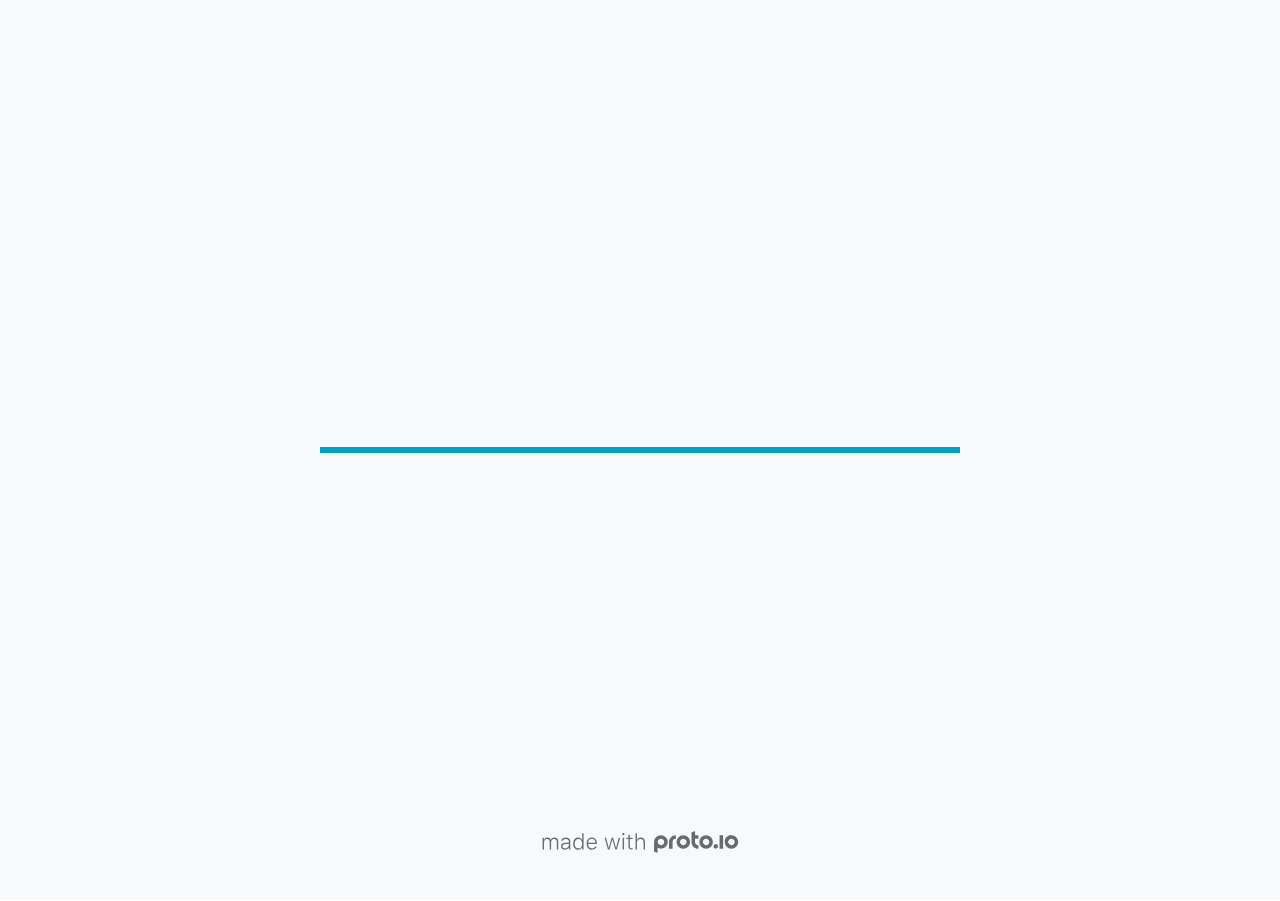
<file: Files/high-fi-prototype/index.html>
<!DOCTYPE HTML>
	<head>

		<meta charset="utf-8">

		<title>Calorie Tracker App - Proto.io</title>

		
			<meta name="HandheldFriendly" content="True">
			<meta name="MobileOptimized" content="390"> 

			
			
			
			<meta name="viewport" content="minimum-scale=1.00, maximum-scale=1.00, initial-scale=1.00, user-scalable=no, shrink-to-fit=no" />

			
				<meta name="apple-mobile-web-app-capable" content="yes" />
				<meta name="apple-mobile-web-app-status-bar-style" content="black-translucent" />
			

			<meta name="format-detection" content="telephone=no">


			

            
            <link rel="icon" sizes="192x192" href="./assets/branding/android-icon-hires.png">
            <link rel="icon" sizes="128x128" href="./assets/branding/android-icon.png">

            
            <link href="./assets/branding/apple-touch-icon-retina180.png" sizes="180x180" rel="apple-touch-icon">

            
            <link href="./assets/branding/apple-touch-icon-retina.png" sizes="114x114" rel="apple-touch-icon">

            
            <link href="./assets/branding/apple-touch-icon.png" sizes="57x57" rel="apple-touch-icon">

            
            <link href="./assets/branding/startup.png" media="(device-width: 320px)" rel="apple-touch-startup-image">

            
            <link href="./assets/branding/startup-retina.png" media="(device-width: 320px) and (device-height: 480px) and (-webkit-device-pixel-ratio: 2)" rel="apple-touch-startup-image">

            
            <link href="./assets/branding/startup-568.png" media="(device-width: 320px) and (device-height: 568px) and (-webkit-device-pixel-ratio: 2)" rel="apple-touch-startup-image">

            
            <link href="./assets/branding/startup-retina-6.png" media="(device-width: 375px) and (device-height: 667px) and (orientation: portrait) and (-webkit-device-pixel-ratio: 2)" rel="apple-touch-startup-image">

            
            <link href="./assets/branding/startup-retina-6plus.png" media="(device-width: 414px) and (device-height: 736px) and (orientation: portrait) and (-webkit-device-pixel-ratio: 3)" rel="apple-touch-startup-image">

            
            <link href="./assets/branding/startup-retina-6plus-landscape.png" media="(device-width: 414px) and (device-height: 736px) and (orientation: landscape) and (-webkit-device-pixel-ratio: 3)" rel="apple-touch-startup-image">

            
            <link href="./assets/branding/startup-ipad.png" media="(device-width: 768px) and (orientation: portrait)" rel="apple-touch-startup-image">

            
            <link href="./assets/branding/startup-ipad-landscape.png" media="(device-width: 768px) and (orientation: landscape)" rel="apple-touch-startup-image">

            
            <link href="./assets/branding/startup-ipad-retina.png" media="(device-width: 768px) and (orientation: portrait) and (-webkit-device-pixel-ratio: 2)" rel="apple-touch-startup-image">

            
            <link href="./assets/branding/startup-ipad-landscape-retina.png" media="(device-width: 768px) and (orientation: landscape) and (-webkit-device-pixel-ratio: 2)" rel="apple-touch-startup-image">

            
            <link href="./assets/branding/startup-ipad-pro.png" media="(device-width: 1024px) and (orientation: portrait) and (-webkit-device-pixel-ratio: 2)" rel="apple-touch-startup-image">

            
            <link href="./assets/branding/startup-ipad-pro-landscape.png" media="(device-width: 1024px) and (orientation: landscape) and (-webkit-device-pixel-ratio: 2)" rel="apple-touch-startup-image">

			<meta http-equiv="cleartype" content="on"> 


			 
		    <script type="text/javascript" src="./scripts/plugins/jquery/jquery.js"></script>

			
				<link rel="stylesheet" href="./stylesheets/player-export.css" />
				<script type="text/javascript" src="./scripts/player-export.js"></script>
			

			
			<script type="text/javascript" src="./libraries/common/components.js"></script> 
			<link type="text/css" rel="Stylesheet" href="./libraries/common/components.1.00.css" /> 

			
					<script type="text/javascript" src="./libraries/generic2/components.js"></script> 
					<link type="text/css" rel="Stylesheet" href="./libraries/generic2/components.1.00.css" /> 
				
					<script type="text/javascript" src="./libraries/arrows_callouts/components.js"></script> 
					<link type="text/css" rel="Stylesheet" href="./libraries/arrows_callouts/components.1.00.css" /> 
				
					<script type="text/javascript" src="./libraries/ios9/components.js"></script> 
					<link type="text/css" rel="Stylesheet" href="./libraries/ios9/components.1.00.css" /> 
				
				<script type="text/javascript" src="./data/data.js"></script> 
			

		<style>
			body { width: 390px; height: 844px; }
			.landscape, .landscape .prx-page { min-height: 390px; }
			.portrait, .portrait .prx-page { min-height: 844px; }
		</style>

		<script type="text/javascript">

			prx.ver = '6.6.78.0';
			prx.url.account = 'https://grantward.proto.io';
			prx.url.staticassets = 'https://gal.proto.io';
			prx.url.devices = 'https://dteyv52hbg2at.cloudfront.net/devices';
			prx.url.static = 'https://dteyv52hbg2at.cloudfront.net';
			prx.url.siteurl = 'proto.io';
			prx.url.crossmsg = 'https://grantward.proto.io';

			prx.nodejsassetsserver = {};
			prx.nodejsassetsserver.host = ".proto.io";
			prx.nodejsassetsserver.subdomainprefix = "https://at";
			prx.nodejsassetsserver.maxsubdomains = "20";

			prx.device_library = 'ios9';
			prx.devices[prx.device] = {
				name: prx.device
				,defaultOrientation: 'portrait'
				,portrait_applies: 1 //new
				,portrait: [390,844]
				,landscape_applies: 1 //new
				,landscape: [844,390]
				,allow_orientation_change: 1 //new
				,statusbar_skin: 'default' // new
				,statusbarheightportrait: 0
				,statusbarheightlandscape: 0
				,navigationbar_skin: 'default' //new
				,navigationbarheightportrait: 0
				,navigationbarheightlandscape: 0
				,normalportrait: [390,844]
				,normallandscape: [844,390]
				,device_s3bucket: '66bd5b4d-9b18-415d-a8ee-066fc410e14c'
				,dpr: '1.00'
				,deviceType: "iphonex"
                ,showiPhoneXNotch: true
                ,hasCustomSkinNotch: false
				,appleWatchRoundedCorners: false
				,scrollType: "default"
				,initialscale: 1.00
				,targetdensitydpi: "device-dpi"
			}
			// save a copy of the device in the player state
			prx.currentPlayerStatus.projectDevice = prx.toolbox.clone(prx.devices[prx.device]);
			prx.currentPlayerStatus.targetDevice = {"ISANDROIDTABLET":0,"ISIPOD":0,"ISCHROME":0,"ISIOS":1,"ISMSIE":0,"ISMOZILLA":0,"isAndroid-Pad":0,"ISOPERA":0,"ISWEBKIT":0,"SOSVERSION":{"CBUILDVER":"","CMAJORVER":"","CMINORVER":"","CTEXT":"","IMINORVER":0,"IMAJORVER":0,"IBUILDVER":0},"ISIPAD":0,"ISMOBILE":1,"ISSAFARI":0,"ISIPHONE":1,"ISWINDOWS":0,"ISWINDOWSTOUCH":0,"ISDEVICE":1,"ISANDROID":0,"ISCUSTOM":0};
			prx.releaseChannel = 'stable';

			prx.projectsettings.id = '2236f0d9-2d02-4ff5-be0d-3d62fba5b1e7';
			prx.projectsettings.s3b = 'grantward-1160212-293a00b9-c160-4106-fa5b214a047bf8a4';
			prx.projectsettings.account = 'grantward';
			prx.projectsettings.statusbar = '0'; 
			prx.projectsettings.statusbarapplies = '0';
			prx.projectsettings.navigationbar = '0';
			prx.projectsettings.navigationbarapplies = '0';
			prx.projectsettings.initialpageid = -1;
			
			
			prx.projectsettings.flashactions = 1;
			prx.projectsettings.gatrackingcode = '';

			prx.export2html = '1' == true;
			prx.mobPlayer = 0;

			prx.user.country = 'US';

			prx.s3Links = []; 
			var sLinkedAssets = [];
			

			prx.csrf_token = 'AB407857EB486B6EFBD3612CBFB5584173D5C42C9CCC2EFA1C20D4E2E0FD008E';

            

            
                            prx.assetsAccessToken = "eyJ0eXAiOiJKV1QiLCJhbGciOiJIUzI1NiJ9.eyJkIjp7InVpZCI6Ii0xIiwicHJvamVjdF9pZCI6IjIyMzZmMGQ5LTJkMDItNGZmNS1iZTBkLTNkNjJmYmE1YjFlNyJ9LCJ2IjowLCJleHAiOjE2MTkyMzcwMDgsImlhdCI6MTYxOTA1NzAwOH0.-JsbhLoNCV_SKRLyVb9X6-sTWPrliXZxeRlPxBQUUls";

			prx.iniPlayer.iniPreLoad();

		</script>
	</head>

	

			<body class="player device-cursor-touch mobile-device-true " " id="mbd" >

				
					<div id='iphoneX-notch-player'>
						<span class="iphoneX-notch-corners"></span>
					</div>
				
				<div id="window-wrapper">
					<div id="dragarea"></div>
					<div id="statusbar"></div>
					<div id="underlay" style=""></div>

					<div class="prx-page" data-role="page" id="p-1" data-id="1"></div>
					
								<div class="prx-page" data-role="page" id="p-2" data-id="2"></div>
							
								<div class="prx-page" data-role="page" id="p-3" data-id="3"></div>
							
								<div class="prx-page" data-role="page" id="p-4" data-id="4"></div>
							
								<div class="prx-page" data-role="page" id="p-5" data-id="5"></div>
							
								<div class="prx-page" data-role="page" id="p-7" data-id="7"></div>
							
								<div class="prx-page" data-role="page" id="p-8" data-id="8"></div>
							
								<div class="prx-page" data-role="page" id="p-9" data-id="9"></div>
							
								<div class="prx-page" data-role="page" id="p-10" data-id="10"></div>
							
								<div class="prx-page" data-role="page" id="p-11" data-id="11"></div>
							
								<div class="prx-page" data-role="page" id="p-13" data-id="13"></div>
							
								<div class="prx-page" data-role="page" id="p-14" data-id="14"></div>
							
								<div class="prx-page" data-role="page" id="p-16" data-id="16"></div>
							
								<div class="prx-page" data-role="page" id="p-18" data-id="18"></div>
							
								<div class="prx-page" data-role="page" id="p-19" data-id="19"></div>
							
								<div class="prx-page" data-role="page" id="p-20" data-id="20"></div>
							
								<div class="prx-page" data-role="page" id="p-21" data-id="21"></div>
							
								<div class="prx-page" data-role="page" id="p-22" data-id="22"></div>
							
								<div class="prx-page" data-role="page" id="p-23" data-id="23"></div>
							
								<div class="prx-page" data-role="page" id="p-24" data-id="24"></div>
							
								<div class="prx-page" data-role="page" id="p-25" data-id="25"></div>
							
					<div id="navigationbar"></div>
					<div id="overlay"></div>
					<div id="trash"></div>
					<div id="quick-audios"></div>
				</div>

				 
			<div id="loader-wrapper">
				
				<div class="progress">
					<div class="progress-bar"></div>
				</div>
				<div id="poweredby"></div>
			</div>
			


			</body>
		

</html>
</file>
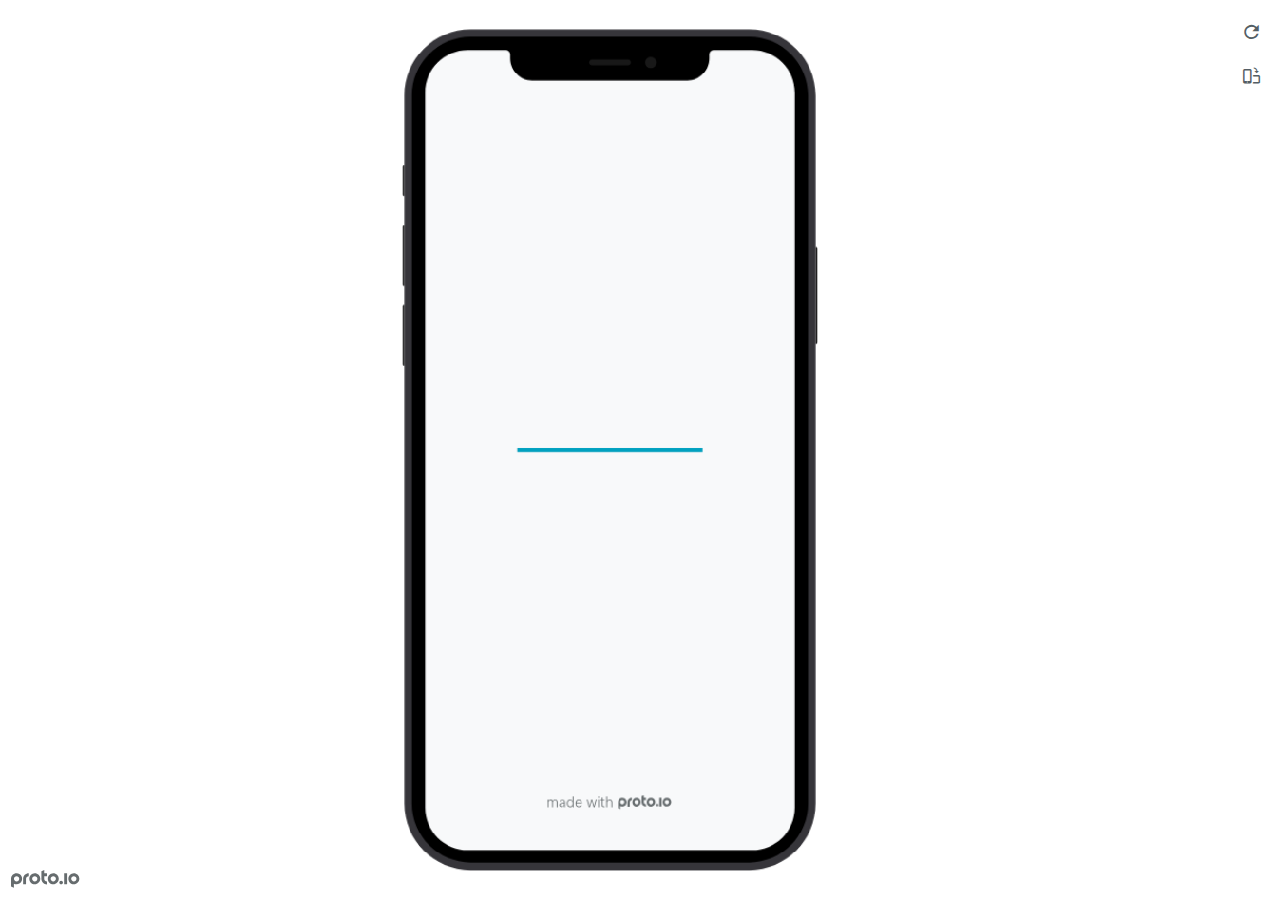
<file: Files/high-fi-prototype/frame.html>
<!DOCTYPE HTML>
    <head>
    <meta charset="utf-8">

    <title>Calorie Tracker App - Proto.io player</title>

    

			<link type="text/css" rel="stylesheet" href="./stylesheets/preview-export-min.css">
			<script type="text/javascript" src="./scripts/preview-export-min.js"></script>

		

    <script type="text/javascript">
        var prx = window.prx || {};
        prx.orientation = 'portrait';
        prx.orientations = {};
        prx.orientations.portrait = 1;
        prx.orientations.landscape = 1;
        prx.project = {};
        prx.project.id = '2236f0d9-2d02-4ff5-be0d-3d62fba5b1e7';
        prx.project.title = 'Calorie Tracker App';
        prx.project.version = 0;
        prx.project.livepreview = 0;
        prx.project.account = "grantward";
        prx.activePage = {};
        prx.usercountry = "us";
        
            prx.user = false;
        
        prx.skin = 'apple-phone-iphone12_12pro-1';
        prx.ver = '6.6.78.0';
        //prx.flashactions = 1;
		prx.flashactions = 1; //we are not using the DB value anymore

        prx.nodejsassetsserver = {};
        prx.nodejsassetsserver.host = ".proto.io";
        prx.nodejsassetsserver.subdomainprefix = "https://at";
        prx.nodejsassetsserver.maxsubdomains = "20";
        prx.account = "grantward";
        prx.browserShowScreenshots = 'true';
        prx.url.crossmsg = 'https://grantward.proto.io';
        prx.playerUrl = 'https://grantward.proto.io/player/';
        prx.spaces = false;
        prx.csrf_token = '7B588861949D3D45F2DF37267FAB577F32C8C54782689987AB7DBF79D5673343';

        prx.bShowPlayerBetaPrompt = false;

        
    </script>

    

</head>


<body style="background-color:#FFFFFF">

    

    <div class="page-sidebar">
        
        <div class="sidebar-action-buttons">

            
                <span class="header-action-button player-icon-reload embed-icon-reload" id="refresh-preview">
                    <span class="tooltip">Refresh preview</span>
                </span>
                
                    <span  class="header-action-button player-icon-rotate embed-icon-rotate" id="change-orientation">
                        <span class="tooltip">Change orientation</span>
                    </span>
                

        </div>

    </div>

    <div id="maincontent" class="portrait">

        <div id="shortcut-pressed-outer">
            <div id="shortcut-pressed"></div>
        </div>
        

			<div class="frame_generic">
				
				<div class="body_generic skin_apple-phone-iphone12_12pro-1 skin-wrapper skin-os-apple skin-device-phone skin-model-iphone12_12pro skin-size-1 skin-color-black skin-orientation-portrait skin-dimensions-390-844">

					<div class="buttons top"></div>
					<div class="detail-top"></div>
					<div class="web-search"></div>
					<div class="buttons left"></div>

					<div class="body_generic_inner">
						
						<iframe id="pio-playerframe" src="index.html" scrolling="NO" style="width: 390px; height: 844px;" webkitAllowFullScreen mozallowfullscreen allowFullScreen allowvr allow="autoplay"></iframe>
						
                                <script type="text/javascript">
                                    // remove parameter from address bar immediately if no changes
                                    let url = new URL(window.location.href);
                                    url.searchParams.delete('hc');
									url.searchParams.delete('ap');
                                    window.history.replaceState({}, document.title, url.toString());
                                </script>
                            
					</div>

					<div class="buttons right"></div>
					<div class="detail-bottom"></div>
				</div>
				
			</div>
		
    </div>

    

    
            <div id="branding"></div>
        
</body>


<script type="text/javascript">
    
</script>
</html>
</file>
<file: Files/high-fi-prototype/stylesheets/player-export.css>
/*!
 * 
 *                                                                       
 *                              ::;;;;                                   
 *    ::,,,,::    ::,,  ,,,,::::::11ii::,,::,,,,::      ::::,,::,,,,::   
 *  ,,111111ii,,::1111::111111ii::111111::111111ii,,    ii11,,ii111111,, 
 *  11ii::;;11;;ii11::iiii::;;11;;11ii::ii11::::11ii    ii11;;11;;::ii11 
 *  11;;  ::11ii11;;::11ii  ::11ii11ii,,iiii..  iiii    ii11;;11::  ;;11 
 *  1111;;ii11;;11;;,,ii11::ii11;;ii11;;;;11;;;;11;;;;;;ii11::11ii;;11ii 
 *  11111111;;::11;;  ::ii1111;;  ::ii11::ii1111ii::11ii;;11,,;;1111ii:: 
 *  11;;,,::  ,,::,,      ::,,        ::::  ::::    ,,,,::::    ::,,     
 *  ;;;;                                                                 
 *                                                                       
 *  Build: 4/21/2021, 11:18:44 AM
 */

/*!
 * Waves v0.5.5
 * http://fian.my.id/Waves
 *
 * Copyright 2014 Alfiana E. Sibuea and other contributors
 * Released under the MIT license
 * https://github.com/fians/Waves/blob/master/LICENSE
 */.mask-inner{position:relative;background-size:100% 100%;background-repeat:no-repeat}.mask-inner .mask-inner{transform:none!important}.mask-border .mborder,.mask-filter{height:100%;width:100%}.mask-border .mborder{border:1px solid hsla(0,0%,100%,.8);position:absolute;pointer-events:none}.mask-border .area-border{border:1px solid #00a1c0;left:0;top:0;position:absolute;transform-origin:0 0;box-sizing:border-box}.mask-border .mask-radius{width:100%;height:100%;overflow:hidden;position:absolute}.mask-border .mask-radius .mask-radius-border{position:relative;width:100%;height:100%;border:1px solid hsla(0,0%,100%,.8)}.mask-border.hide-handles .prx-resizable-handle{opacity:0;pointer-events:none!important}.mask-border.hide-handles .area-border{border:1px dashed #b4bcbf}.mask-wrapper{overflow:hidden;height:100%;pointer-events:none}.mask-wrapper.borderPos-inside{box-sizing:border-box}.mask-wrapper.borderPos-outside{width:100%;height:100%}.mask-wrapper.borderPos-outside .mask-inner{box-sizing:content-box}.mask-edit-mode-handles{pointer-events:none}.mask-edit-mode-handles.hide-handles .prx-resizable-handle,.mask-edit-mode-handles.hide-handles .prx-rotate-handle{opacity:0;pointer-events:none!important}.mask-edit-mode-handles.hide-handles .xborder{border-color:#b4bcbf!important}abbr,address,article,aside,audio,b,blockquote,body,caption,cite,code,dd,del,dfn,div,dl,dt,em,fieldset,figure,footer,form,h1,h2,h3,h4,h5,h6,header,hgroup,html,i,iframe,img,ins,kbd,label,legend,li,mark,menu,nav,object,ol,p,pre,q,samp,section,small,span,strong,sub,sup,table,tbody,td,tfoot,th,thead,time,tr,ul,var,video{margin:0;padding:0;border:0;outline:0;font-size:100%;background:transparent}article,aside,details,figcaption,figure,footer,header,hgroup,nav,section{display:block}audio,canvas,video{display:inline-block;*display:inline;*zoom:1}[hidden],audio:not([controls]){display:none}html{font-size:100%;-webkit-text-size-adjust:100%;-ms-text-size-adjust:100%}body{margin:0;font-size:13px}body,button,input,select,textarea{font-family:sans-serif;color:#222}a{color:#00e}a:visited{color:#551a8b}a:hover{color:#06e}a:focus{outline:thin dotted}a:active,a:hover{outline:0}abbr[title]{border-bottom:1px dotted}b,strong{font-weight:700}blockquote{margin:1em 40px}dfn{font-style:italic}hr{display:block;height:1px;border:0;border-top:1px solid #ccc;margin:1em 0;padding:0}ins{background:#ff9;text-decoration:none}ins,mark{color:#000}mark{background:#ff0;font-style:italic;font-weight:700}code,kbd,pre,samp{font-family:monospace,serif;_font-family:courier new,monospace;font-size:1em}pre{white-space:pre;white-space:pre-wrap;word-wrap:break-word}q{quotes:none}q:after,q:before{content:"";content:none}small{font-size:85%}sub,sup{font-size:75%;line-height:0;position:relative;vertical-align:baseline}sup{top:-.5em}sub{bottom:-.25em}ol,ul{margin:1em 0;padding:0 0 0 40px}dd{margin:0 0 0 40px}nav ol,nav ul{list-style:none;list-style-image:none;margin:0;padding:0}img{border:0;-ms-interpolation-mode:bicubic}svg:not(:root){overflow:hidden}figure,form{margin:0}fieldset{margin:0}fieldset,legend{border:0;padding:0}legend{*margin-left:-7px}button,input,select,textarea{font-size:100%;margin:0;vertical-align:baseline;*vertical-align:middle}button,input{line-height:normal;*overflow:visible}table button,table input{*overflow:auto}[role=button],button,input[type=button],input[type=reset],input[type=submit]{-webkit-appearance:button}input[type=checkbox],input[type=radio]{box-sizing:border-box;padding:0}input[type=search]{-webkit-appearance:textfield;-moz-box-sizing:content-box;-webkit-box-sizing:content-box;box-sizing:content-box}input[type=search]::-webkit-search-decoration{-webkit-appearance:none}button::-moz-focus-inner{border:0;padding:0}textarea{overflow:auto;vertical-align:top;resize:vertical}input:invalid,textarea:invalid{background-color:#f0dddd}table{border-collapse:collapse;border-spacing:0}td{vertical-align:top}.nocallout{-webkit-touch-callout:none}textarea[contenteditable]{-webkit-appearance:none}.gifhidden{position:absolute;left:-100%}.ir{display:block;border:0;text-indent:-999em;overflow:hidden;background-color:transparent;background-repeat:no-repeat;text-align:left;direction:ltr}.ir br{display:none}.hidden{display:none!important;visibility:hidden}.visuallyhidden{border:0;clip:rect(0 0 0 0);height:1px;margin:-1px;overflow:hidden;padding:0;position:absolute;width:1px}.visuallyhidden.focusable:active,.visuallyhidden.focusable:focus{clip:auto;height:auto;margin:0;overflow:visible;position:static;width:auto}.invisible{visibility:hidden}.clearfix:after,.clearfix:before{content:"";display:table}.clearfix:after{clear:both}.clearfix{*zoom:1}@media print{*{background:transparent!important;color:#000!important;text-shadow:none!important;filter:none!important;-ms-filter:none!important}a,a:visited{text-decoration:underline}a[href]:after{content:" (" attr(href) ")"}abbr[title]:after{content:" (" attr(title) ")"}.ir a:after,a[href^="#"]:after,a[href^="javascript:"]:after{content:""}blockquote,pre{border:1px solid #999;page-break-inside:avoid}thead{display:table-header-group}img,tr{page-break-inside:avoid}img{max-width:100%!important}@page{margin:.5cm}h2,h3,p{orphans:3;widows:3}h2,h3{page-break-after:avoid}}#eval-iframe{display:none}body{-webkit-appearance:none;-webkit-box-flex:1;-webkit-touch-callout:none;-webkit-tap-highlight-color:rgba(0,0,0,0)}*{-webkit-user-select:none;-khtml-user-select:none;-moz-user-select:-moz-none;-o-user-select:none;user-select:none}input,textarea{-webkit-user-select:text;-khtml-user-select:text;-moz-user-select:text;-o-user-select:text;user-select:text}#dragarea{font-family:Helvetica,Arial,sans-serif;text-align:left}.text{height:95%;overflow:auto}.wrap{overflow:hidden}.pos,.spos{position:absolute}.action-highlight{position:absolute;top:0;left:0;height:100%;width:100%;background:rgba(255,255,0,.5);background:rgba(64,208,255,.3);opacity:0;pointer-events:none;-webkit-transition:opacity .2s ease-in;transition:opacity .2s ease-in;border:2px solid #40c8f4;padding:3px;box-sizing:border-box}.action-highlight-simple-visible,.action-highlight-visible{opacity:1}#appModeNote{background-color:#333;border-top:5px solid #000;bottom:0;color:#f0f0f0;display:none;font-family:helvetica;left:0;padding:10px 0;position:fixed;text-align:center;width:100%}#appModeNote em{display:block;font-size:20px;font-weight:700;line-height:26px}#appModeNote span{display:block;font-size:14px;line-height:20px}.hidden{display:none}.prx-page.loadedFrom{display:block}.prx-page.loadedTo{z-index:999999}.prx-page.loadedTo-1{z-index:10000000}.prx-page.loadedTo-2{z-index:10000001}.prx-page.loadedTo-3{z-index:10000002}.prx-page.loadedTo-4{z-index:10000003}.prx-page.loadedTo-5{z-index:10000004}.prx-page.loadedTo-6{z-index:10000005}.prx-page.loadedTo-7{z-index:10000006}.prx-page.loadedTo-8{z-index:10000007}.prx-page.loadedTo-9{z-index:10000008}.prx-page.loadedTo-10{z-index:10000009}.prx-page.loadedTo-11{z-index:10000010}.prx-page.loadedTo-12{z-index:10000011}.prx-page.loadedTo-13{z-index:10000012}.prx-page.loadedTo-14{z-index:10000013}.prx-page.loadedTo-15{z-index:10000014}.prx-page.loadedTo-16{z-index:10000015}.prx-page.loadedTo-17{z-index:10000016}.prx-page.loadedTo-18{z-index:10000017}.prx-page.loadedTo-19{z-index:10000018}.prx-page.loadedTo-20{z-index:10000019}.prx-page.loadedTo-21{z-index:10000020}.prx-page.loadedTo-22{z-index:10000021}.prx-page.loadedTo-23{z-index:10000022}.prx-page.loadedTo-24{z-index:10000023}.prx-page.loadedTo-25{z-index:10000024}.prx-page.loadedTo-26{z-index:10000025}.prx-page.loadedTo-27{z-index:10000026}.prx-page.loadedTo-28{z-index:10000027}.prx-page.loadedTo-29{z-index:10000028}.prx-page.loadedTo-30{z-index:10000029}#navigationbar,#statusbar{background:transparent 0 0;display:block;width:100%;border:0;top:0;position:fixed;z-index:1}#loader-wrapper{background:#f8f9fa;height:100%;left:0;position:fixed;top:0;width:100%;z-index:99999;font-size:11px}#loader-wrapper .progress{position:absolute;top:50%;left:50%;transform:translate(-50%,-50%);-ms-transform:translate(-50%,-50%);-webkit-transform:translate(-50%,-50%);width:50%;height:4px;background-color:#ddd}#loader-wrapper .progress-bar{position:relative;width:0;height:4px;-webkit-transition:.4s linear;-moz-transition:.4s linear;-o-transition:.4s linear;transition:.4s linear;-webkit-transition-property:width,background-color;-moz-transition-property:width,background-color;-o-transition-property:width,background-color;transition-property:width,background-color}#loader-wrapper .progress-bar:before,.progress-bar:after{content:"";position:absolute;top:0;left:0;right:0}#loader-wrapper .progress-bar:before{bottom:0;background-color:#ddd}#loader-wrapper .progress-bar:after{z-index:2;bottom:0;background:#00a1c0}#loader-wrapper #app-icon{position:absolute;top:50%;left:50%;transform:translate(-50%,-150%);-ms-transform:translate(-50%,-150%);-webkit-transform:translate(-50%,-150%);width:114px;height:114px}#loader-wrapper #poweredby{position:absolute;bottom:5%;left:50%;transform:translate(-50%);-ms-transform:translate(-50%);-webkit-transform:translate(-50%);width:100%;height:16px;background-image:url(/images/player/player-logo.svg);background-repeat:no-repeat;background-position:top;background-size:auto 200%;z-index:99999}body{-moz-transition:opacity .3s linear;-o-transition:opacity .3s linear;-webkit-transition:opacity .3s linear;transition:opacity .3s linear}.reloading{background:#fff!important;opacity:0}@media (min-width:481px) and (max-width:1079px){#loader-wrapper .progress,#loader-wrapper .progress-bar{height:4px}}@media (min-width:1080px){#loader-wrapper #poweredby{height:24px}#loader-wrapper .progress,#loader-wrapper .progress-bar{height:6px}}@media (width:1280px) and (height:768px){#loader-wrapper .progress,#loader-wrapper .progress-bar{height:2px}}.pointer-events-none{pointer-events:none!important}body .prx-page{-webkit-trans1form:translate3d(0,0,0)}.prx-page .type-symbol .box{-w1ebkit-transform:translateZ(0)}html{background:transparent}body{background:#fff;overflow:hidden}body.mobile-device-true *{-webkit-text-size-adjust:100%}body.mobile-device-false *{-webkit-text-size-adjust:initial}#window-wrapper{width:100%;height:100%;overflow:hidden;position:relative}#dragarea{background:transparent;display:none}#overlay,#quick-audios,#trash,#underlay{position:absolute;top:0;left:0}#quick-audios,#trash{display:none}.visible{display:block!important}.iScrollHorizontalScrollbar,.iScrollVerticalScrollbar{z-index:auto!important}.overlay{position:fixed;left:0;right:0;bottom:0;top:0}.ui-mobile-viewport-transitioning,.ui-mobile-viewport-transitioning .prx-page{o1verflow:visible!important}.box[style*="z-index:0;"],.box[style*="z-index: 0;"]{z-index:auto!important}.box[data-mpoverlay="1"]{pos1ition:fixed}#temp-for-external-link{display:none}#dragarea,html{background:transparent!important}.hide{display:none!important}*{outline:none}.ghost-component,.ghost-component *,.ghost-component .box *{pointer-events:none!important}#statusbar{position:fixed!important}.prx-page{position:absolute;display:none}.prx-page.prx-page-active,.prx-page[class*=prx-page-transitioning-]{display:block}.prx-page[class*=prx-page-transitioning-]{overflow:hidden}.prx-page.prx-page-transitioning-overlay-in-source,.prx-page.prx-page-transitioning-overlay-out-target{overflow:visible}.prx-page.prx-page-below{z-index:10}.prx-page.prx-page-above{z-index:20}#overlay{z-index:30}.prx-page.prx-page-transition-flip,.prx-page.prx-page-transition-turn{-webkit-backface-visibility:hidden;-moz-backface-visibility:hidden;backface-visibility:hidden}.prx-page.prx-page-transition-turn{-webkit-transform:translateZ(0);-moz-transform:translateZ(0);-webkit-transform-origin:0 center;-moz-transform-origin:0 center;transform-origin:0 center;transform:translateZ(0)}.prx-page.prx-page-transition-flow:not(.prx-page-transition-flow-overlay),.prx-page.prx-page-transition-overlay-top{box-shadow:0 0 20px rgba(0,0,0,.4)}.prx-page-above.prx-page-transition-notificationInWatchOS{transition:background-color .45s ease-out}.prx-page-above.prx-page-transition-notificationInWatchOS.prx-page-transition-notificationInWatchOS-notification-in{background-color:transparent!important;transition:background-color 0s ease-out}.device-cursor-touch,.device-cursor-touch *{cursor:url(/images/player/touch-cursor-64.png) 32 32,default!important;cursor:-webkit-image-set(url("/images/player/touch-cursor-64.png") 1x,url("/images/player/touch-cursor-64@2x.png") 2x) 32 32,default!important}.device-cursor-web,.device-cursor-web *{cursor:default}.device-cursor-web .delayedtap,.device-cursor-web .delayedtap *,.device-cursor-web .interaction-click,.device-cursor-web .interaction-click *,.device-cursor-web .interaction-tap,.device-cursor-web .interaction-tap *,.device-cursor-web .release,.device-cursor-web .release *,.device-cursor-web .touch,.device-cursor-web .touch *{cursor:pointer;cursor:hand}.device-cursor-web [data-component-type=text]{cursor:default}.device-cursor-web .move,.device-cursor-web .move *{cursor:move}.device-cursor-web input,.device-cursor-web textarea{cursor:text}.do-chrome-fix #window-wrapper{-webkit-perspective:1}.do-chrome-fix .pos{-webkit-backface-visibility:hidden;-webkit-transform:translateZ(0)}.do-chrome-fix *{-w1ebkit-transform:translateZ(0) scale(1) scaleX(1) skew(0deg,0deg) skewX(0deg) skewY(0deg) rotateX(0deg) rotateY(0deg) rotate(0deg)}.do-chrome-fix.dont-do-chrome-fix #window-wrapper{-webkit-perspective:none}.do-chrome-fix.dont-do-chrome-fix .pos{-webkit-backface-visibility:visible;-webkit-transform:none}.prx-page-transitioning:not(.prx-page-transitioning-overlay-in-source):not(.loadedFrom) [data-mpoverlay="1"]{display:none}#fps{position:fixed;z-index:9999;font-size:18px;top:20px;left:20px;background:rgba(0,0,0,.8);border-radius:6px;color:#fff;padding:3px 10px}#fps,.cbutton{pointer-events:none}.cbutton{position:absolute;display:inline-block;padding:0;border:none;background:none;color:#286aab;font-size:1.4em;overflow:visible;-webkit-transition:color .7s;transition:color .7s;-webkit-tap-highlight-color:rgba(0,0,0,0)}.cbutton.cbutton--click,.cbutton:focus{outline:none;color:#3c8ddc}.cbutton:after{position:absolute;width:100%;height:100%;border-radius:50%;content:"";opacity:0;pointer-events:none}.cbutton--effect-jelena:after{border:3px solid hsla(0,0%,82.7%,.7)}.cbutton--effect-jelena.cbutton--click:after{-webkit-animation:anim-effect-jelena .3s ease-out forwards;animation:anim-effect-jelena .3s ease-out forwards}@-webkit-keyframes anim-effect-jelena{0%{opacity:1;-webkit-transform:scale3d(.6,.6,1);transform:scale3d(.6,.6,1)}to{opacity:0;-webkit-transform:scale3d(1.2,1.2,1);transform:scale3d(1.2,1.2,1)}}@keyframes anim-effect-jelena{0%{opacity:1;-webkit-transform:scale3d(.5,.5,1);transform:scale3d(.5,.5,1)}to{opacity:0;-webkit-transform:scale3d(1.2,1.2,1);transform:scale3d(1.2,1.2,1)}}.cbutton--effect-sanja:after{background:hsla(0,0%,75.3%,.3)}.cbutton--effect-sanja.cbutton--click:after{-webkit-animation:anim-effect-sanja 1s ease-out forwards;animation:anim-effect-sanja 1s ease-out forwards}@-webkit-keyframes anim-effect-sanja{0%{opacity:1;-webkit-transform:scale3d(.5,.5,1);transform:scale3d(.5,.5,1)}25%{opacity:1;-webkit-transform:scaleX(1);transform:scaleX(1)}to{opacity:0;-webkit-transform:scaleX(1);transform:scaleX(1)}}@keyframes anim-effect-sanja{0%{opacity:1;-webkit-transform:scale3d(.5,.5,1);transform:scale3d(.5,.5,1)}25%{opacity:1;-webkit-transform:scaleX(1);transform:scaleX(1)}to{opacity:0;-webkit-transform:scaleX(1);transform:scaleX(1)}}#log{position:fixed;z-index:9999;font-size:24px;top:20px;right:20px;pointer-events:none}.watchOSscrollbars .iScrollVerticalScrollbar{position:fixed!important;width:12px!important;background-color:hsla(0,0%,100%,.3)!important;border-radius:8px!important;z-index:99999!important}.watchOSscrollbars .iScrollIndicator{background:#fff!important;border-radius:8px!important;left:2px!important;width:8px!important}.applewatch-rounded-corners{-webkit-clip-path:inset(0 0 0 0 round 63px);clip-path:inset(0 0 0 0 round 63px)}.group-action-prediv{position:absolute}.player .type-symbol.type-symbol-transparent .group-action-prediv{pointer-events:auto}.initialise-hidden-container{display:block!important;visibility:hidden!important}.a-enter-vr{height:0!important}.fullscreen-vr .prx-page{transform:none!important;position:fixed!important}

/*!
 * Waves v0.5.5
 * http://fian.my.id/Waves
 *
 * Copyright 2014 Alfiana E. Sibuea and other contributors
 * Released under the MIT license
 * https://github.com/fians/Waves/blob/master/LICENSE
 */.waves-effect{position:relative;overflow:hidden}.waves-effect.box{position:absolute}.waves-effect .waves-ripple{position:absolute;border-radius:50%;width:100px;height:100px;margin-top:-50px;margin-left:-50px;opacity:0;background-color:rgba(0,0,0,.2);pointer-events:none}.waves-effect.waves-light .waves-ripple{background-color:hsla(0,0%,100%,.4)}.waves-button,.waves-circle{-webkit-mask-image:-webkit-radial-gradient(circle,#fff 100%,#000 0);mask-image:radial-gradient(circle,#fff 100%,#000 0)}.waves-button,.waves-button-input,.waves-button:hover,.waves-button:link,.waves-button:visited{white-space:nowrap;vertical-align:middle;cursor:pointer;border:none;outline:none;color:inherit;background-color:transparent;font-size:14px;text-align:center;text-decoration:none;z-index:1}.waves-button{padding:10px 15px;border-radius:2px}.waves-button-input{margin:0;padding:10px 15px}.waves-input-wrapper{border-radius:2px;vertical-align:bottom}.waves-input-wrapper.waves-button{padding:0}.waves-input-wrapper .waves-button-input{position:relative;top:0;left:0;z-index:1}.waves-block{display:block}a.waves-effect .waves-ripple{z-index:-1}#loader-wrapper #poweredby{background-image:url(../images/player/player-logo.svg)!important}.device-cursor-touch,.device-cursor-touch *{cursor:url(../images/player/touch-cursor-64.png) 32 32,default!important;cursor:-webkit-image-set(url("../images/player/touch-cursor-64.png") 1x,url("../images/player/touch-cursor-64@2x.png") 2x) 32 32,default!important}
</file>
<file: Files/high-fi-prototype/libraries/common/components.1.00.css>
.type-shapes .shape-wrapper{width:100%;height:100%;-moz-box-sizing:border-box;-webkit-box-sizing:border-box;box-sizing:border-box;background-clip:content-box}.type-shapes .shapes-text-container{position:absolute;top:0;left:0;right:0;display:table;width:100%;height:100%;text-align:center}.type-shapes .shapes-text-container>span{display:table-cell;vertical-align:middle}.type-shapes svg{overflow:visible}.player .type-symbol{overflow:hidden}.player .type-symbol.symbol-scroll{-webkit-perspective:1000}.player .type-symbol.type-symbol-transparent{pointer-events:none !important}.player .type-symbol.type-symbol-transparent .box{pointer-events:auto}.type-symbol.fullscreen{transform:none !important;width:100vw !important;height:100vh !important}.type-symbol>.type-symbol-hover-message,.type-symbol.ui-draggable-dragging:hover>.type-symbol-hover-message,.type-symbol.prx-resizable-resizing:hover>.type-symbol-hover-message{display:none;position:absolute;color:#fff;font-family:Helvetica, Arial, sans-serif !important;background:rgba(0,0,0,0.7);top:50%;left:50%;text-align:center;position:absolute;pointer-events:none;width:70px;height:30px;line-height:15px;font-size:10px !important;border-radius:3px;margin:-20px 0 0 -40px;padding:5px}.type-symbol:hover>.type-symbol-hover-message{display:block}.type-vrsymbol.fullscreen{transform:none !important;width:100vw !important;height:100vh !important}.type-vrsymbol.fullscreen canvas{width:100vw !important;height:100vh !important}.type-vrsymbol>.type-vrsymbol-hover-message,.type-vrsymbol.ui-draggable-dragging:hover>.type-vrsymbol-hover-message,.type-vrsymbol.prx-resizable-resizing:hover>.type-vrsymbol-hover-message{display:none;position:absolute;color:#fff;font-family:Helvetica, Arial, sans-serif !important;background:rgba(0,0,0,0.7);top:50%;left:50%;text-align:center;position:absolute;pointer-events:none;width:70px;height:30px;line-height:15px;font-size:10px !important;border-radius:3px;margin:-20px 0 0 -40px;padding:5px}.type-vrsymbol:hover>.type-vrsymbol-hover-message{display:block}.type-text.v2-text .text-contents{o1verflow:hidden;width:100%;height:100%}.type-text.v2-text.box [data-editableProperty]{word-wrap:break-word !important}.type-text .autoresize{white-space:nowrap}.player .type-text .autoResize-true{white-space:nowrap}.type-richtext p{margin:0;line-height:normal}.type-rectangle .inner-rec{position:absolute;width:100%;height:100%;-moz-box-sizing:border-box;-webkit-box-sizing:border-box;box-sizing:border-box;background-clip:content-box}.type-rectangle .shapes-image-background{top:0;left:0;width:100%;height:100%;position:absolute;background-position:center;background-repeat:no-repeat}.type-rectangle[data-shape-type="oval"] .shapes-image-background{border-radius:50%}.type-rectangle .shapes-text-container{display:table;width:100%;height:100%;text-align:center}.type-rectangle .shapes-text-container>span{display:table-cell;vertical-align:middle}.type-horizontalline .inner{width:100%;height:0}.type-verticalline .inner{width:0;height:100%}.type-actionarea .inner-rec{width:100%;height:100%}.type-actionarea .inner-rec div{width:100%;height:100%;background:#40C8F4;opacity:0.4;-moz-box-sizing:border-box;-webkit-box-sizing:border-box;box-sizing:border-box}.type-actionarea .inner-rec div:before{content:" ";display:block;position:absolute;top:50%;left:50%;width:24px;height:24px;margin:-12px 0 0 -12px}.player .type-actionarea .inner-rec div{background:transparent}.player .type-actionarea .inner-rec div:before{background-image:none}.type-image,.type-image .type-image-wrapper{background:0 0 repeat;background-size:100% 100%;width:100%;height:100%;background-clip:content-box}.type-image .type-image-wrapper.type-image-svg{background:center center no-repeat;background-size:contain}.type-image .type-image-wrapper img{display:none}.player .type-image .type-image-wrapper.gif img{display:block !important;width:1px;height:1px;opacity:0.1}.type-image.type-image-repeater,.type-image.type-image-repeater .type-image-wrapper{background-size:auto}.type-image .image-inner{width:100%;height:100%}.type-image .image-inner.borderPos-inside .type-image-wrapper{box-sizing:border-box;background-origin:border-box}.type-image .image-inner.borderPos-outside{display:-webkit-box;display:-moz-box;display:-ms-flexbox;display:-webkit-flex;display:flex;-moz-flex-flow:row;-ms-flex-flow:row;-webkit-flex-flow:row;flex-flow:row;-moz-box-orient:horizontal;-ms-box-orient:horizontal;-webkit-box-orient:horizontal;box-orient:horizontal;-ms-align-items:center;-webkit-align-items:center;align-items:center;-ms-box-align:center;-webkit-box-align:center;box-align:center;-ms-flex-align:center;-webkit-flex-align:center;flex-align:center;-ms-justify-content:center;-webkit-justify-content:center;justify-content:center;-ms-box-pack:center;-webkit-box-pack:center;box-pack:center;-ms-flex-pack:center;-webkit-flex-pack:center;flex-pack:center}.type-image .image-inner.borderPos-outside .type-image-wrapper{-ms-flex-shrink:0;-webkit-flex-shrink:0;flex-shrink:0;box-sizing:content-box}.type-image>.type-image-hover-message,.type-image.ui-draggable-dragging:hover>.type-image-hover-message,.type-image.prx-resizable-resizing:hover>.type-image-hover-message{display:none;position:absolute;color:#fff;font-family:Helvetica, Arial, sans-serif !important;background:rgba(0,0,0,0.7);top:50%;left:50%;text-align:center;position:absolute;pointer-events:none;width:70px;height:30px;line-height:15px;font-size:10px !important;border-radius:3px;margin:-20px 0 0 -40px;padding:5px}.type-image:hover>.type-image-hover-message{display:block}.type-placeholder .bg{position:absolute;width:100%;height:100%;-moz-box-sizing:border-box;-webkit-box-sizing:border-box;box-sizing:border-box}.type-placeholder .diagonal{border:0px solid transparent;position:absolute;-moz-box-sizing:border-box;-webkit-box-sizing:border-box;box-sizing:border-box}.type-placeholder .diagonal1{-moz-transform-origin:0 0;-webkit-transform-origin:0 0;-o-transform-origin:0 0;transform-origin:0 0}.type-placeholder .diagonal2{-moz-transform-origin:right top;-webkit-transform-origin:right top;-o-transform-origin:right top;transform-origin:right top}.type-placeholder .contents{width:100%;height:100%;display:-webkit-box;display:-moz-box;display:-ms-flexbox;display:-webkit-flex;display:flex;-ms-justify-content:center;-webkit-justify-content:center;justify-content:center;-ms-box-pack:center;-webkit-box-pack:center;box-pack:center;-ms-flex-pack:center;-webkit-flex-pack:center;flex-pack:center;-ms-align-items:center;-webkit-align-items:center;align-items:center;-ms-box-align:center;-webkit-box-align:center;box-align:center;-ms-flex-align:center;-webkit-flex-align:center;flex-align:center}.type-placeholder .contents>span{display:inline-block}.type-placeholder .contents span[data-editableproperty]:empty{padding:0}.type-webview .webview-scroll-wrapper{width:100%;height:100%;-webkit-overflow-scrolling:touch;overflow:auto}.type-webview iframe{width:100%;height:100%;border:none}.type-html iframe{width:100%;height:100%;overflow:hidden;border:none}.type-animationtarget{position:relative}.type-animationtarget.type-animatiotarget-fixed-positioning{position:absolute}.type-animationtarget .animationtarget-circle{-moz-box-sizing:border-box;-webkit-box-sizing:border-box;box-sizing:border-box;width:0;height:0;position:absolute;top:0;left:0;border-radius:50%;display:none}.type-animationtarget .animationtarget-vertical{position:absolute;top:0}.type-animationtarget .animationtarget-horizontal{position:absolute;top:0%;left:0}.player .type-animationtarget{opacity:0 !important;pointer-events:none !important}.type-bannerad .bannerad-outer{display:table;height:100%;width:100%}.type-bannerad .bannerad-inner{display:table-cell;position:relative;text-align:center;vertical-align:middle;width:100%;background-size:100% 100%}.type-tooltip .tooltip-content-wrapper{width:100%;height:100%;position:relative}.type-tooltip .tooltip-content-wrapper .tooltip-outer{position:absolute;overflow:hidden}.type-tooltip .tooltip-content-wrapper .tooltip{position:absolute;-moz-transform:rotate(45deg);-webkit-transform:rotate(45deg);transform:rotate(45deg);filter:progid:DXImageTransform.Microsoft.Matrix(sizingMethod='auto expand', M11=0.7071067811865476, M12=-0.7071067811865475, M21=0.7071067811865475, M22=0.7071067811865476);-ms-filter:"progid:DXImageTransform.Microsoft.Matrix(SizingMethod='auto expand', M11=0.7071067811865476, M12=-0.7071067811865475, M21=0.7071067811865475, M22=0.7071067811865476)";-moz-box-sizing:border-box;-webkit-box-sizing:border-box;box-sizing:border-box}.type-tooltip .tooltip-content-wrapper .tooltip-content-outer{position:absolute;width:100%;height:100%;-moz-box-sizing:border-box;-webkit-box-sizing:border-box;box-sizing:border-box}.type-tooltip .tooltip-content-wrapper .tooltip-content{width:100%;height:100%;overflow:hidden;padding:10px;-moz-box-sizing:border-box;-webkit-box-sizing:border-box;box-sizing:border-box}.type-tooltip.verticalAlignCenter .tooltip-content{display:-webkit-box;display:-moz-box;display:-ms-flexbox;display:-webkit-flex;display:flex;-ms-box-align:center;-webkit-box-align:center;box-align:center;-ms-flex-align:center;-webkit-flex-align:center;flex-align:center;-ms-align-items:center;-webkit-align-items:center;align-items:center}.type-tooltip.verticalAlignCenter .tooltip-content .tooltip-text{width:100%}.type-vectoranimation .type-vectoranimation-wrapper{width:100%;height:100%}.type-vectoranimation .bodymovin,.type-vectoranimation .bodymovin-player{width:100%;height:100%}.type-vectoranimation .vector-inner{width:100%;height:100%}.type-vectoranimation .vector-inner.borderPos-inside .type-vectoranimation-wrapper{box-sizing:border-box;background-origin:border-box;overflow:hidden}.type-vectoranimation .vector-inner.borderPos-outside{display:-webkit-box;display:-moz-box;display:-ms-flexbox;display:-webkit-flex;display:flex;-moz-flex-flow:row;-ms-flex-flow:row;-webkit-flex-flow:row;flex-flow:row;-moz-box-orient:horizontal;-ms-box-orient:horizontal;-webkit-box-orient:horizontal;box-orient:horizontal;-ms-align-items:center;-webkit-align-items:center;align-items:center;-ms-box-align:center;-webkit-box-align:center;box-align:center;-ms-flex-align:center;-webkit-flex-align:center;flex-align:center;-ms-justify-content:center;-webkit-justify-content:center;justify-content:center;-ms-box-pack:center;-webkit-box-pack:center;box-pack:center;-ms-flex-pack:center;-webkit-flex-pack:center;flex-pack:center}.type-vectoranimation .vector-inner.borderPos-outside .type-vectoranimation-wrapper{-ms-flex-shrink:0;-webkit-flex-shrink:0;flex-shrink:0;box-sizing:content-box}.type-vectoranimation>.type-vectoranimation-hover-message,.type-vectoranimation.ui-draggable-dragging:hover>.type-vectoranimation-hover-message,.type-vectoranimation.prx-resizable-resizing:hover>.type-vectoranimation-hover-message{display:none;position:absolute;color:#fff;font-family:Helvetica, Arial, sans-serif !important;background:rgba(0,0,0,0.7);top:50%;left:50%;text-align:center;position:absolute;pointer-events:none;width:70px;height:45px;line-height:15px;font-size:10px !important;border-radius:3px;margin:-27px 0 0 -40px;padding:5px}.type-vectoranimation:hover>.type-vectoranimation-hover-message{display:block}.type-basic-tabbar ul{margin:0;padding:0;list-style:none;height:100%}.type-basic-tabbar ul li{margin:0;padding:0;float:left;text-align:center;height:100%;position:relative}.type-basic-tabbar ul li:first-child{border-left:0 none !important}.type-basic-tabbar ul li input{display:none}.type-basic-tabbar ul li label{width:100%;height:100%;display:block}.type-basic-tabbar ul li label .icon-wrapper{width:100%;height:100%;display:block}.type-basic-tabbar ul li label .icon{height:100%;background-position:center center;background-repeat:no-repeat;background-size:auto 60%;-webkit-mask-size:auto 60%;mask-size:auto 60%;-webkit-mask-repeat:no-repeat;mask-repeat:no-repeat;-webkit-mask-position:center center;mask-position:center center}.type-basic-tabbar.type-basic-tabbar-icon-top ul li label .icon{height:75%}.type-basic-tabbar.type-basic-tabbar-icon-top ul li label .caption{display:inline-block;width:100%;height:25%;float:left}.type-generic-onoffswitch input[type=checkbox]{display:none}.type-generic-onoffswitch label{display:block;overflow:hidden}.type-generic-onoffswitch .onoffswitch-inner{width:200%;margin-left:-100%;-moz-transition:margin 0.3s ease-in 0s;-webkit-transition:margin 0.3s ease-in 0s;-ms-transition:margin 0.3s ease-in 0s;-o-transition:margin 0.3s ease-in 0s;transition:margin 0.3s ease-in 0s}.type-generic-onoffswitch input:checked+label .onoffswitch-inner{margin-left:0}.type-generic-onoffswitch .onoffswitch-inner div{float:left;width:50%;color:white;font-family:Trebuchet, Arial, sans-serif;font-weight:bold;-moz-box-sizing:border-box;-webkit-box-sizing:border-box;-ms-box-sizing:border-box;-o-box-sizing:border-box;box-sizing:border-box}.type-generic-onoffswitch .onoffswitch-inner .active{background-color:#2FCCFF;color:#FFFFFF}.type-generic-onoffswitch .onoffswitch-inner .inactive{background-color:#EEEEEE;color:#999999;text-align:right}.type-generic-onoffswitch .onoffswitch-switch{background:#FFFFFF;position:absolute;top:0;bottom:0;-moz-transition:right 0.3s ease-in 0s;-webkit-transition:right 0.3s ease-in 0s;-ms-transition:right 0.3s ease-in 0s;-o-transition:right 0.3s ease-in 0s;transition:right 0.3s ease-in 0s}.type-generic-onoffswitch input:checked+label .onoffswitch-switch{right:0px !important}.type-datetime #background{box-sizing:border-box;margin:0;padding:0;height:100%;overflow:hidden;display:-webkit-box;display:-moz-box;display:-ms-flexbox;display:-webkit-flex;display:flex;-ms-justify-content:center;-webkit-justify-content:center;justify-content:center;-ms-box-pack:center;-webkit-box-pack:center;box-pack:center;-ms-flex-pack:center;-webkit-flex-pack:center;flex-pack:center;-ms-align-items:center;-webkit-align-items:center;align-items:center;-ms-box-align:center;-webkit-box-align:center;box-align:center;-ms-flex-align:center;-webkit-flex-align:center;flex-align:center}.type-datetime #datetime{width:100%}.type-basic-button .basic-button-inner{height:100%;width:100%;-moz-box-sizing:border-box;box-sizing:border-box;display:-webkit-box;display:-moz-box;display:-ms-flexbox;display:-webkit-flex;display:flex;-ms-box-pack:center;-webkit-box-pack:center;box-pack:center;-ms-flex-pack:center;-webkit-flex-pack:center;flex-pack:center;-ms-align-items:center;-webkit-align-items:center;align-items:center;-ms-box-align:center;-webkit-box-align:center;box-align:center;-ms-flex-align:center;-webkit-flex-align:center;flex-align:center;-moz-flex-flow:row;-ms-flex-flow:row;-webkit-flex-flow:row;flex-flow:row;-moz-box-orient:horizontal;-ms-box-orient:horizontal;-webkit-box-orient:horizontal;box-orient:horizontal;-ms-align-items:center;-webkit-align-items:center;align-items:center;-ms-box-align:center;-webkit-box-align:center;box-align:center;-ms-flex-align:center;-webkit-flex-align:center;flex-align:center}.type-basic-button .basic-button-icon{height:50%}.type-basic-button .basic-button-icon img{height:50%;vertical-align:middle}.type-basic-slider .slider-bar{position:absolute;top:50%;width:100%}.type-basic-slider .slider-bar-filled{height:100%}.type-basic-slider .slider-button{display:block;position:absolute;top:0;bottom:0}#iphoneX-notch-player{display:none}#iphoneX-notch,#iphoneX-notch-player{background:#000000;position:absolute;z-index:9999999;pointer-events:none}#iphoneX-notch:before,#iphoneX-notch:after,#iphoneX-notch-player:before,#iphoneX-notch-player:after{content:'';display:block;background-color:#191919;position:absolute}#iphoneX-notch:after,#iphoneX-notch-player:after{border-radius:50%}#iphoneX-notch.portrait,#iphoneX-notch.portrait-p,#iphoneX-notch-player.portrait,#iphoneX-notch-player.portrait-p{left:50%;transform:translateX(-50%)}#iphoneX-notch.portrait:before,#iphoneX-notch.portrait-p:before,#iphoneX-notch-player.portrait:before,#iphoneX-notch-player.portrait-p:before{left:50%;transform:translateX(-50%)}#iphoneX-notch.portrait-p,#iphoneX-notch-player.portrait-p{display:block !important}#iphoneX-notch.landscape,#iphoneX-notch.landscape-p,#iphoneX-notch-player.landscape,#iphoneX-notch-player.landscape-p{top:50%;left:0;transform:translateY(-50%)}#iphoneX-notch.landscape:before,#iphoneX-notch.landscape-p:before,#iphoneX-notch-player.landscape:before,#iphoneX-notch-player.landscape-p:before{top:50%;transform:translateY(-50%)}#iphoneX-notch.landscape .iphoneX-notch-corners:before,#iphoneX-notch.landscape .iphoneX-notch-corners:after,#iphoneX-notch.landscape-p .iphoneX-notch-corners:before,#iphoneX-notch.landscape-p .iphoneX-notch-corners:after,#iphoneX-notch-player.landscape .iphoneX-notch-corners:before,#iphoneX-notch-player.landscape .iphoneX-notch-corners:after,#iphoneX-notch-player.landscape-p .iphoneX-notch-corners:before,#iphoneX-notch-player.landscape-p .iphoneX-notch-corners:after{left:auto;top:auto;right:auto}#iphoneX-notch.landscape-p-minus90,#iphoneX-notch-player.landscape-p-minus90{display:block !important;top:50%;right:0 !important;transform:translateY(-50%) rotate(180deg) !important}#iphoneX-notch.landscape-p-minus90:before,#iphoneX-notch-player.landscape-p-minus90:before{top:50%;transform:translateY(-50%)}#iphoneX-notch.landscape-p-minus90 .iphoneX-notch-corners:before,#iphoneX-notch.landscape-p-minus90 .iphoneX-notch-corners:after,#iphoneX-notch-player.landscape-p-minus90 .iphoneX-notch-corners:before,#iphoneX-notch-player.landscape-p-minus90 .iphoneX-notch-corners:after{left:auto;top:auto;right:auto}#iphoneX-notch.landscape-p,#iphoneX-notch-player.landscape-p{display:block !important}#iphoneX-notch .iphoneX-notch-corners,#iphoneX-notch-player .iphoneX-notch-corners{width:100%;height:100%;display:block}#iphoneX-notch .iphoneX-notch-corners:before,#iphoneX-notch .iphoneX-notch-corners:after,#iphoneX-notch-player .iphoneX-notch-corners:before,#iphoneX-notch-player .iphoneX-notch-corners:after{content:" ";display:block;position:absolute;top:0;background-position:0 0;background-repeat:no-repeat}#dragarea,.timeline-dragarea{font-size:16px}.type-richtext{font-size:12px !important}.type-richtext .fr-element{font-size:12px !important;f1ont-family:'Arial,sans-serif'}.type-basic-button.generic .basic-button-inner{padding:0px 10px}.type-basic-button.generic .basic-button-icon,.type-basic-button.generic .basic-button-text{margin:0px 6px}.type-placeholder .bg{border:5px solid #999}.type-placeholder .diagonal1{left:2px}.type-placeholder .diagonal2{right:2px}.type-placeholder .contents>span{margin:0 1px}.type-placeholder .contents span[data-editableproperty]{padding:5px}.type-placeholder .contents span[data-editableproperty] textarea{margin-left:-5px}.type-animationtarget .animationtarget-circle{border:2px solid #09c}.type-animationtarget .animationtarget-vertical{border-left:2px solid #09c;height:24px;margin-top:-4px}.type-animationtarget .animationtarget-horizontal{border-top:2px solid #09c;width:24px;margin-left:-4px}.type-tooltip .tooltip-content-wrapper .tooltip{width:40px;height:40px}.type-tooltip .tooltip-content-wrapper .tooltip-content{padding:10px}.type-basic-tabbar.type-basic-tabbar-icon-top ul li label .caption{margin-top:-5px}.type-generic-onoffswitch label{border:2px solid #999;border-radius:20px}.type-generic-onoffswitch .onoffswitch-inner div{padding:0px 10px;line-height:30px}.type-generic-onoffswitch .onoffswitch-switch{width:32px;border:2px solid #999;border-radius:20px;right:56px;margin:-1px}#iphoneX-notch:before,#iphoneX-notch-player:before{border-radius:6px}#iphoneX-notch:after,#iphoneX-notch-player:after{width:11px;height:11px}#iphoneX-notch.portrait,#iphoneX-notch.portrait-p,#iphoneX-notch-player.portrait,#iphoneX-notch-player.portrait-p{width:210px;height:30px;border-radius:0 0 22px 22px}#iphoneX-notch.portrait:before,#iphoneX-notch.portrait-p:before,#iphoneX-notch-player.portrait:before,#iphoneX-notch-player.portrait-p:before{width:50px;height:6px;top:6px}#iphoneX-notch.portrait:after,#iphoneX-notch.portrait-p:after,#iphoneX-notch-player.portrait:after,#iphoneX-notch-player.portrait-p:after{top:4px;right:54px}#iphoneX-notch.landscape,#iphoneX-notch.landscape-p,#iphoneX-notch.landscape-p-minus90,#iphoneX-notch-player.landscape,#iphoneX-notch-player.landscape-p,#iphoneX-notch-player.landscape-p-minus90{width:30px;height:210px;border-radius:0 22px 22px 0}#iphoneX-notch.landscape:before,#iphoneX-notch.landscape-p:before,#iphoneX-notch.landscape-p-minus90:before,#iphoneX-notch-player.landscape:before,#iphoneX-notch-player.landscape-p:before,#iphoneX-notch-player.landscape-p-minus90:before{width:6px;height:50px;left:6px}#iphoneX-notch.landscape:after,#iphoneX-notch.landscape-p:after,#iphoneX-notch.landscape-p-minus90:after,#iphoneX-notch-player.landscape:after,#iphoneX-notch-player.landscape-p:after,#iphoneX-notch-player.landscape-p-minus90:after{left:4px;top:54px}#iphoneX-notch .iphoneX-notch-corners,#iphoneX-notch-player .iphoneX-notch-corners{width:100%;height:100%}#iphoneX-notch .iphoneX-notch-corners:before,#iphoneX-notch .iphoneX-notch-corners:after,#iphoneX-notch-player .iphoneX-notch-corners:before,#iphoneX-notch-player .iphoneX-notch-corners:after{width:6px;height:6px}#iphoneX-notch .iphoneX-notch-corners:before,#iphoneX-notch-player .iphoneX-notch-corners:before{left:-6px;background-image:radial-gradient(circle at 0 100%, transparent 6px, #000 7px)}#iphoneX-notch .iphoneX-notch-corners:after,#iphoneX-notch-player .iphoneX-notch-corners:after{right:-6px;background-image:radial-gradient(circle at 100% 100%, transparent 6px, #000 7px)}#iphoneX-notch.landscape .iphoneX-notch-corners:before,#iphoneX-notch.landscape-p .iphoneX-notch-corners:before,#iphoneX-notch-player.landscape .iphoneX-notch-corners:before,#iphoneX-notch-player.landscape-p .iphoneX-notch-corners:before{top:-6px;background-image:radial-gradient(circle at 100% 0, transparent 6px, #000 7px)}#iphoneX-notch.landscape .iphoneX-notch-corners:after,#iphoneX-notch.landscape-p .iphoneX-notch-corners:after,#iphoneX-notch-player.landscape .iphoneX-notch-corners:after,#iphoneX-notch-player.landscape-p .iphoneX-notch-corners:after{bottom:-6px;background-image:radial-gradient(circle at 100% 100%, transparent 6px, #000 7px)}a-scene.round-corners-device .a-enter-vr{margin-right:10px}.type-basic-segmentedcontrol .icon{margin:5px}
</file>
<file: Files/high-fi-prototype/libraries/generic2/components.1.00.css>
.type-basic-checkbox label{display:-webkit-box;display:-moz-box;display:-ms-flexbox;display:-webkit-flex;display:flex;-ms-align-items:top;-webkit-align-items:top;align-items:top;-ms-box-align:top;-webkit-box-align:top;box-align:top;-ms-flex-align:top;-webkit-flex-align:top;flex-align:top;height:100%;width:100%}.type-basic-checkbox label .basic-checkbox-text{word-wrap:break-word}.type-basic-checkbox label .basic-checkbox-inner{position:absolute;-moz-box-sizing:border-box;box-sizing:border-box;display:-webkit-box;display:-moz-box;display:-ms-flexbox;display:-webkit-flex;display:flex;-ms-align-items:center;-webkit-align-items:center;align-items:center;-ms-box-align:center;-webkit-box-align:center;box-align:center;-ms-flex-align:center;-webkit-flex-align:center;flex-align:center;-moz-box-orient:horizontal;-ms-box-orient:horizontal;-webkit-box-orient:horizontal;box-orient:horizontal;-ms-justify-content:center;-webkit-justify-content:center;justify-content:center;-ms-box-pack:center;-webkit-box-pack:center;box-pack:center;-ms-flex-pack:center;-webkit-flex-pack:center;flex-pack:center}.type-basic-checkbox input{display:none}.type-basic-checkbox label .basic-checkbox-icon{display:none;height:50%}.type-basic-checkbox input:checked+label .basic-checkbox-inner .basic-checkbox-icon{display:block}.type-basic-searchbar input,.type-basic-searchbar .basic-searchbar-faux-input{-moz-box-sizing:border-box;-webkit-box-sizing:border-box;box-sizing:border-box;height:100%;width:100%;border:medium none;-webkit-appearance:none;-moz-appearance:none;appearance:none}.type-basic-searchbar .basic-searchbar-faux-input{overflow:hidden}.type-basic-searchbar.box.current-component [data-editableProperty] textarea{height:100% !important;vertical-align:initial}.type-basic-searchbar .basic-searchbar-icon{background:center center no-repeat;background-size:contain;display:block;height:100%}.type-basic-searchbar .basic-searchbar-icon-faux{height:100%}.type-basic-searchbar .basic-searchbar-icon-erase{height:40%;background:center center no-repeat;background-size:contain;visibility:hidden}.type-basic-searchbar input,.type-basic-searchbar .basic-searchbar-faux-input{background-color:transparent}.type-basic-searchbar input:valid+.basic-searchbar-input-overlay,.type-basic-searchbar input:focus+.basic-searchbar-input-overlay,.type-basic-searchbar .basic-searchbar-faux-input:not(:empty)+.basic-searchbar-faux-input-overlay{-ms-flex-line-pack:start;-webkit-flex-line-pack:start;align-flex-line-pack:start;-ms-align-content:flex-start;-webkit-align-content:flex-start;align-content:flex-start;-ms-box-pack:start;-webkit-box-pack:start;box-pack:start;-ms-flex-pack:start;-webkit-flex-pack:start;flex-pack:start;-ms-justify-content:flex-start;-webkit-justify-content:flex-start;justify-content:flex-start}.type-basic-searchbar input:valid ~ .basic-searchbar-icon-erase{visibility:visible}.type-basic-searchbar .basic-searchbar-faux-input:not(:empty) ~ .basic-searchbar-icon-erase{visibility:visible}.type-basic-searchbar .basic-searchbar-faux-input:not(:empty)+.basic-searchbar-faux-input-overlay .placeholder-input{display:none}.type-basic-searchbar input:invalid{box-shadow:none}.type-basic-searchbar .basic-searchbar-input-overlay,.type-basic-searchbar .basic-searchbar-faux-input-overlay{width:100%;height:100%;position:absolute;left:0;top:0;pointer-events:none;display:-webkit-box;display:-moz-box;display:-ms-flexbox;display:-webkit-flex;display:flex;-ms-box-align:center;-webkit-box-align:center;box-align:center;-ms-flex-align:center;-webkit-flex-align:center;flex-align:center;-ms-align-items:center;-webkit-align-items:center;align-items:center;-ms-box-pack:center;-webkit-box-pack:center;box-pack:center;-ms-flex-pack:center;-webkit-flex-pack:center;flex-pack:center;-ms-justify-content:center;-webkit-justify-content:center;justify-content:center}.type-basic-searchbar.textAlign-left .basic-searchbar-input-overlay,.type-basic-searchbar.textAlign-left .basic-searchbar-faux-input-overlay{-ms-box-pack:start;-webkit-box-pack:start;box-pack:start;-ms-flex-pack:start;-webkit-flex-pack:start;flex-pack:start;-ms-justify-content:flex-start;-webkit-justify-content:flex-start;justify-content:flex-start}.type-basic-searchbar.textAlign-right input:valid+.basic-searchbar-input-overlay,.type-basic-searchbar.textAlign-right input:focus+.basic-searchbar-input-overlay,.type-basic-searchbar.textAlign-right .basic-searchbar-faux-input:not(:empty)+.basic-searchbar-faux-input-overlay{-ms-flex-line-pack:justify;-webkit-flex-line-pack:justify;align-flex-line-pack:justify;-ms-align-content:space-between;-webkit-align-content:space-between;align-content:space-between;-ms-box-pack:justify;-webkit-box-pack:justify;box-pack:justify;-ms-flex-pack:justify;-webkit-flex-pack:justify;flex-pack:justify;-ms-justify-content:space-between;-webkit-justify-content:space-between;justify-content:space-between}.type-basic-searchbar.textAlign-right .basic-searchbar-input-overlay,.type-basic-searchbar.textAlign-right .basic-searchbar-faux-input-overlay{-ms-box-pack:justify;-webkit-box-pack:justify;box-pack:justify;-ms-flex-pack:justify;-webkit-flex-pack:justify;flex-pack:justify;-ms-justify-content:space-between;-webkit-justify-content:space-between;justify-content:space-between}.type-basic-searchbar .basic-searchbar-input-flex{width:100%;height:100%;position:absolute;-moz-box-sizing:border-box;-webkit-box-sizing:border-box;box-sizing:border-box;display:-webkit-box;display:-moz-box;display:-ms-flexbox;display:-webkit-flex;display:flex;-ms-box-align:center;-webkit-box-align:center;box-align:center;-ms-flex-align:center;-webkit-flex-align:center;flex-align:center;-ms-align-items:center;-webkit-align-items:center;align-items:center;-ms-box-pack:start;-webkit-box-pack:start;box-pack:start;-ms-flex-pack:start;-webkit-flex-pack:start;flex-pack:start;-ms-justify-content:flex-start;-webkit-justify-content:flex-start;justify-content:flex-start}.type-basic-searchbar .basic-searchbar-input-flex .basic-searchbar-icon,.type-basic-searchbar .basic-searchbar-input-flex .basic-searchbar-icon-faux{-ms-flex-grow:0;-webkit-flex-grow:0;flex-grow:0;-ms-flex-shrink:0;-webkit-flex-shrink:0;flex-shrink:0}.type-basic-select .basic-select-contextmenu{display:none;position:absolute;min-width:75%;box-sizing:border-box}.type-basic-select.current-component .basic-select-contextmenu{display:block}.type-basic-select .basic-select-item{position:relative;white-space:nowrap;display:-webkit-box;display:-moz-box;display:-ms-flexbox;display:-webkit-flex;display:flex;-ms-flex-direction:row;-moz-flex-direction:row;-webkit-flex-direction:row;flex-direction:row}.type-basic-select .basic-select-item .error-msg{-ms-align-self:center;-webkit-align-self:center;align-self:center;-ms-flex-item-align:center;-webkit-flex-item-align:center;flex-item-align:center;width:100%}.type-basic-select .basic-select-item .image{-ms-align-self:center;-webkit-align-self:center;align-self:center;-ms-flex-item-align:center;-webkit-flex-item-align:center;flex-item-align:center;display:-webkit-box;display:-moz-box;display:-ms-flexbox;display:-webkit-flex;display:flex;-ms-justify-content:center;-webkit-justify-content:center;justify-content:center;-ms-box-pack:center;-webkit-box-pack:center;box-pack:center;-ms-flex-pack:center;-webkit-flex-pack:center;flex-pack:center}.type-basic-select .basic-select-item .image img{-ms-align-self:center;-webkit-align-self:center;align-self:center;-ms-flex-item-align:center;-webkit-flex-item-align:center;flex-item-align:center;display:none}.type-basic-select .basic-select-item.active img{display:block}.type-basic-select .select-trigger{overflow:hidden;height:100%;-moz-box-sizing:border-box;-webkit-box-sizing:border-box;box-sizing:border-box;text-overflow:ellipsis}.type-basic-select .select-trigger-icon{height:100%;float:right;background:center center no-repeat;background-size:50%}.type-basic-dropdown.position-dropdown-flex-end .basic-dropdown-wrapper{-ms-justify-content:flex-end;-webkit-justify-content:flex-end;justify-content:flex-end;-ms-box-pack:end;-webkit-box-pack:end;box-pack:end;-ms-flex-pack:end;-webkit-flex-pack:end;flex-pack:end}.type-basic-dropdown.position-dropdown-center .basic-dropdown-wrapper{-ms-justify-content:center;-webkit-justify-content:center;justify-content:center;-ms-box-pack:center;-webkit-box-pack:center;box-pack:center;-ms-flex-pack:center;-webkit-flex-pack:center;flex-pack:center}.type-basic-dropdown.position-dropdown-flex-start .basic-dropdown-wrapper{-ms-justify-content:flex-start;-webkit-justify-content:flex-start;justify-content:flex-start;-ms-box-pack:start;-webkit-box-pack:start;box-pack:start;-ms-flex-pack:start;-webkit-flex-pack:start;flex-pack:start}.type-basic-dropdown .basic-dropdown-wrapper{display:-webkit-box;display:-moz-box;display:-ms-flexbox;display:-webkit-flex;display:flex}.type-basic-dropdown .basic-dropdown-contextmenu{display:none}.type-basic-dropdown.current-component .basic-dropdown-contextmenu{display:block}.type-basic-dropdown .basic-dropdown-item{position:relative;white-space:nowrap}.type-basic-dropdown .dropdown-trigger{overflow:hidden;height:100%;-moz-box-sizing:border-box;-webkit-box-sizing:border-box;box-sizing:border-box;display:-webkit-box;display:-moz-box;display:-ms-flexbox;display:-webkit-flex;display:flex;-ms-flex-wrap:nowrap;-moz-flex-wrap:nowrap;-webkit-flex-wrap:nowrap;flex-wrap:nowrap;-ms-justify-content:space-between;-webkit-justify-content:space-between;justify-content:space-between;-ms-box-pack:justify;-webkit-box-pack:justify;box-pack:justify;-ms-flex-pack:justify;-webkit-flex-pack:justify;flex-pack:justify}.type-basic-dropdown .basic-dropdown-active-value{overflow:hidden;text-overflow:ellipsis;white-space:nowrap;display:block;min-width:1px;-ms-flex-grow:99999;-webkit-flex-grow:99999;flex-grow:99999}.type-basic-dropdown .dropdown-trigger-icon{height:100%;-ms-flex-grow:1;-webkit-flex-grow:1;flex-grow:1;display:-webkit-box;display:-moz-box;display:-ms-flexbox;display:-webkit-flex;display:flex;-ms-align-items:center;-webkit-align-items:center;align-items:center}.type-basic-dropdown .dropdown-trigger-icon img{width:auto;height:60%}.type-basic-dropdown iframe.fr-iframe{width:100%}.type-basic-radiobutton label{display:-webkit-box;display:-moz-box;display:-ms-flexbox;display:-webkit-flex;display:flex;-ms-align-items:top;-webkit-align-items:top;align-items:top;-ms-box-align:top;-webkit-box-align:top;box-align:top;-ms-flex-align:top;-webkit-flex-align:top;flex-align:top}.type-basic-radiobutton .bordered-circle{box-sizing:border-box;border-radius:50%;border-style:solid;position:relative}.type-basic-radiobutton .bordered-circle .circle{top:50%;left:50%;display:none;box-sizing:border-box;border-radius:50%;background-clip:content-box;border:0px solid transparent;position:absolute}.type-basic-radiobutton input:checked+label .circle{display:block}.type-basic-switch input{display:none}.type-basic-switch label{display:flex;align-items:center;height:100%;width:100%}.type-basic-switch .switch-background{display:block;position:relative;-webkit-box-sizing:border-box;-moz-box-sizing:border-box;box-sizing:border-box;-webkit-transition:all 0.3s ease-in;-moz-transition:all 0.3s ease-in;-o-transition:all 0.3s ease-in;transition:all 0.3s ease-in}.type-basic-switch .switch{position:absolute;-webkit-box-sizing:border-box;-moz-box-sizing:border-box;box-sizing:border-box;-webkit-transition:all 0.3s ease-in;-moz-transition:all 0.3s ease-in;-o-transition:all 0.3s ease-in;transition:all 0.3s ease-in;top:50%;-webkit-transform:translate(0, -50%);-moz-transform:translate(0, -50%);-o-transform:translate(0, -50%);transform:translate(0, -50%)}.type-basic-pagecontroller .basic-pagecontroller-inner{width:100%;height:100%;-moz-box-sizing:border-box;box-sizing:border-box;display:-webkit-box;display:-webkit-flexbox;display:-ms-flexbox;display:-webkit-flex;display:flex}.type-basic-pagecontroller .basic-pagecontroller-button{height:100%;-webkit-box-flex:1;-webkit-flex-grow:1;-ms-flex-grow:1;flex-grow:1;display:-webkit-box;-webkit-box-orient:horizontal;-webkit-box-pack:center;-webkit-box-align:center;display:-webkit-flexbox;display:-ms-flexbox;display:-webkit-flex;display:flex;-ms-justify-content:center;-webkit-justify-content:center;justify-content:center}.type-basic-pagecontroller .basic-pagecontroller-button input{display:none}.type-basic-pagecontroller .basic-pagecontroller-button label{height:100%;display:block}.type-basic-progressbar .progressbar-bar{width:100%;height:100%}.type-basic-progressbar .progressbar-bar-filled{height:100%}.type-basic-buttongroup .basic-buttongroup-inner{width:100%;height:100%;-moz-box-sizing:border-box;box-sizing:border-box;display:-webkit-box;display:-moz-box;display:-ms-flexbox;display:-webkit-flex;display:flex}.type-basic-buttongroup .basic-buttongroup-button{-webkit-box-flex:1;-ms-flex-grow:1;-webkit-flex-grow:1;flex-grow:1;-ms-flex-basis:1px;-webkit-flex-basis:1px;flex-basis:1px;position:relative;overflow:hidden}.type-basic-buttongroup .basic-buttongroup-button input{display:none}.type-basic-buttongroup .basic-buttongroup-button label{width:100%;height:100%;text-align:center;box-sizing:border-box;display:-webkit-box;-webkit-box-orient:horizontal;-webkit-box-pack:center;-webkit-box-align:center;display:-webkit-box;display:-moz-box;display:-ms-flexbox;display:-webkit-flex;display:flex;-ms-align-items:center;-webkit-align-items:center;align-items:center;-ms-box-align:center;-webkit-box-align:center;box-align:center;-ms-flex-align:center;-webkit-flex-align:center;flex-align:center;-ms-justify-content:center;-webkit-justify-content:center;justify-content:center;-ms-box-pack:center;-webkit-box-pack:center;box-pack:center;-ms-flex-pack:center;-webkit-flex-pack:center;flex-pack:center;position:absolute;top:0;left:0;right:0;bottom:0}.type-basic-buttongroup .basic-buttongroup-button label .icon-wrapper{max-width:100%;position:relative}.type-basic-buttongroup .basic-buttongroup-button label .icon-wrapper .icon{position:absolute;top:0;left:0;right:0;bottom:0}.type-basic-buttongroup .basic-buttongroup-button:first-child{border-left:0 none !important}.type-basic-buttongroup.iconpos-top .basic-buttongroup-button label{-ms-flex-direction:column;-moz-flex-direction:column;-webkit-flex-direction:column;flex-direction:column}.type-basic-buttongroup.iconpos-left .basic-buttongroup-button label,.type-basic-buttongroup.iconpos-right .basic-buttongroup-button label,.type-basic-buttongroup.iconpos-none .basic-buttongroup-button label,.type-basic-buttongroup.iconpos-notext .basic-buttongroup-button label{-ms-flex-direction:row;-moz-flex-direction:row;-webkit-flex-direction:row;flex-direction:row}.type-basic-buttongroup.iconpos-top .basic-buttongroup-button label .caption{-ms-flex-grow:1;-webkit-flex-grow:1;flex-grow:1}.type-basic-buttongroup.iconpos-top.iconSize-1 .basic-buttongroup-button label .icon-wrapper{-ms-flex-grow:1.5;-webkit-flex-grow:1.5;flex-grow:1.5}.type-basic-buttongroup.iconpos-top.iconSize-2 .basic-buttongroup-button label .icon-wrapper{-ms-flex-grow:3;-webkit-flex-grow:3;flex-grow:3}.type-basic-buttongroup.iconpos-top.iconSize-3 .basic-buttongroup-button label .icon-wrapper{-ms-flex-grow:4.5;-webkit-flex-grow:4.5;flex-grow:4.5}.type-basic-buttongroup.iconpos-top.iconSize-4 .basic-buttongroup-button label .icon-wrapper{-ms-flex-grow:6;-webkit-flex-grow:6;flex-grow:6}.type-basic-buttongroup.iconpos-top.iconSize-5 .basic-buttongroup-button label .icon-wrapper{-ms-flex-grow:8.5;-webkit-flex-grow:8.5;flex-grow:8.5}.type-basic-buttongroup .icon{overflow:hidden;background-position:center center;background-repeat:no-repeat;background-size:auto 60%;-webkit-mask-size:auto 60%;mask-size:auto 60%;-webkit-mask-repeat:no-repeat;mask-repeat:no-repeat;-webkit-mask-position:center center;mask-position:center center}.type-basic-buttongroup .icon img{opacity:0}.type-basic-buttongroup.type-basic-buttongroup div div label .top{display:inline-block;width:100%;height:25%;float:left}.type-basic-buttongroup.horizontal.textAlign-right:not(.iconpos-top) .basic-buttongroup-button label{-ms-justify-content:flex-end;-webkit-justify-content:flex-end;justify-content:flex-end;-ms-box-pack:end;-webkit-box-pack:end;box-pack:end;-ms-flex-pack:end;-webkit-flex-pack:end;flex-pack:end;text-align:right}.type-basic-buttongroup.horizontal.textAlign-left:not(.iconpos-top) .basic-buttongroup-button label{-ms-justify-content:flex-start;-webkit-justify-content:flex-start;justify-content:flex-start;-ms-box-pack:flex-start;-webkit-box-pack:flex-start;box-pack:flex-start;-ms-flex-pack:flex-start;-webkit-flex-pack:flex-start;flex-pack:flex-start;text-align:left}.type-basic-buttongroup.horizontal.textAlign-center:not(.iconpos-top) .basic-buttongroup-button label{-ms-justify-content:center;-webkit-justify-content:center;justify-content:center;-ms-box-pack:center;-webkit-box-pack:center;box-pack:center;-ms-flex-pack:center;-webkit-flex-pack:center;flex-pack:center;text-align:center}.type-basic-buttongroup.horizontal.textAlign-right.iconpos-top .basic-buttongroup-button label{-ms-align-items:flex-end;-webkit-align-items:flex-end;align-items:flex-end;-ms-box-align:flex-end;-webkit-box-align:flex-end;box-align:flex-end;-ms-flex-align:flex-end;-webkit-flex-align:flex-end;flex-align:flex-end;text-align:right}.type-basic-buttongroup.horizontal.textAlign-left.iconpos-top .basic-buttongroup-button label{-ms-align-items:flex-start;-webkit-align-items:flex-start;align-items:flex-start;-ms-box-align:flex-start;-webkit-box-align:flex-start;box-align:flex-start;-ms-flex-align:flex-start;-webkit-flex-align:flex-start;flex-align:flex-start;text-align:left}.type-basic-buttongroup.horizontal.textAlign-center.iconpos-top .basic-buttongroup-button label{-ms-align-items:center;-webkit-align-items:center;align-items:center;-ms-box-align:center;-webkit-box-align:center;box-align:center;-ms-flex-align:center;-webkit-flex-align:center;flex-align:center;text-align:center}.type-basic-buttongroup.horizontal.textAlign-justify .basic-buttongroup-button label{text-align:justify}.type-basic-buttongroup.vertical.textAlign-right .basic-buttongroup-button label{-ms-justify-content:flex-end;-webkit-justify-content:flex-end;justify-content:flex-end;-ms-box-pack:end;-webkit-box-pack:end;box-pack:end;-ms-flex-pack:end;-webkit-flex-pack:end;flex-pack:end;text-align:right}.type-basic-buttongroup.vertical.textAlign-left .basic-buttongroup-button label{-ms-justify-content:left;-webkit-justify-content:left;justify-content:left;-ms-box-pack:left;-webkit-box-pack:left;box-pack:left;-ms-flex-pack:left;-webkit-flex-pack:left;flex-pack:left;text-align:left}.type-basic-buttongroup.vertical.textAlign-center .basic-buttongroup-button label{-ms-justify-content:center;-webkit-justify-content:center;justify-content:center;-ms-box-pack:center;-webkit-box-pack:center;box-pack:center;-ms-flex-pack:center;-webkit-flex-pack:center;flex-pack:center;text-align:center}.type-basic-buttongroup.vertical.textAlign-justify .basic-buttongroup-button label{text-align:justify}.type-basic-buttongroup.vertical .icon-wrapper{-ms-flex-shrink:0;-webkit-flex-shrink:0;flex-shrink:0}.type-basic-buttongroup.vertical .basic-buttongroup-inner{-ms-flex-direction:column;-moz-flex-direction:column;-webkit-flex-direction:column;flex-direction:column}.type-basic-buttongroup.vertical .basic-buttongroup-button{position:relative}.type-basic-buttongroup.vertical .basic-buttongroup-button label{position:absolute;top:0;right:0;bottom:0;left:0}.type-basic-checkboxlist .basic-checkboxlist-inner{width:100%;height:100%;-moz-box-sizing:border-box;box-sizing:border-box;overflow:hidden;display:-webkit-box;display:-moz-box;display:-ms-flexbox;display:-webkit-flex;display:flex}.type-basic-checkboxlist .basic-checkboxlist-button{position:relative;-webkit-box-flex:1;-ms-flex-grow:1;-webkit-flex-grow:1;flex-grow:1;-ms-flex-basis:1px;-webkit-flex-basis:1px;flex-basis:1px}.type-basic-checkboxlist .basic-checkboxlist-button:first-child{border-left:0 none !important}.type-basic-checkboxlist .basic-checkboxlist-button input{display:none}.type-basic-checkboxlist .basic-checkboxlist-button label{width:auto;height:100%;text-align:center;box-sizing:border-box;display:-webkit-box;-webkit-box-orient:horizontal;-webkit-box-pack:center;-webkit-box-align:center;display:-webkit-box;display:-moz-box;display:-ms-flexbox;display:-webkit-flex;display:flex;-ms-align-items:center;-webkit-align-items:center;align-items:center;-ms-box-align:center;-webkit-box-align:center;box-align:center;-ms-flex-align:center;-webkit-flex-align:center;flex-align:center;-ms-justify-content:space-between;-webkit-justify-content:space-between;justify-content:space-between;-ms-box-pack:space-between;-webkit-box-pack:space-between;box-pack:space-between;-ms-flex-pack:space-between;-webkit-flex-pack:space-between;flex-pack:space-between}.type-basic-checkboxlist.iconpos-top .basic-checkboxlist-button label{-ms-flex-direction:column;-moz-flex-direction:column;-webkit-flex-direction:column;flex-direction:column}.type-basic-checkboxlist.iconpos-left .basic-checkboxlist-button label,.type-basic-checkboxlist.iconpos-right .basic-checkboxlist-button label,.type-basic-checkboxlist.iconpos-none .basic-checkboxlist-button label,.type-basic-checkboxlist.iconpos-notext .basic-checkboxlist-button label{-ms-flex-direction:row;-moz-flex-direction:row;-webkit-flex-direction:row;flex-direction:row}.type-basic-checkboxlist.iconpos-left .caption{order:2}.type-basic-checkboxlist.iconpos-left .icon{order:1}.type-basic-checkboxlist.iconpos-right .caption{order:1}.type-basic-checkboxlist.iconpos-right .icon{order:2}.type-basic-checkboxlist .icon-box{display:-webkit-box;display:-moz-box;display:-ms-flexbox;display:-webkit-flex;display:flex;-ms-justify-content:space-between;-webkit-justify-content:space-between;justify-content:space-between;-ms-box-pack:space-between;-webkit-box-pack:space-between;box-pack:space-between;-ms-flex-pack:space-between;-webkit-flex-pack:space-between;flex-pack:space-between;-ms-flex-shrink:0;-webkit-flex-shrink:0;flex-shrink:0}.type-basic-checkboxlist label .activeIcon{display:none}.type-basic-checkboxlist label .inactiveIcon{display:block}.type-basic-checkboxlist input:checked+label .activeIcon{display:block}.type-basic-checkboxlist input:checked+label .inactiveIcon{display:none}.type-basic-checkboxlist .icon img{-ms-align-self:center;-webkit-align-self:center;align-self:center;-ms-flex-item-align:center;-webkit-flex-item-align:center;flex-item-align:center;max-width:100%;max-height:100%}.type-basic-checkboxlist .caption{width:100%;-ms-flex-shrink:9999;-webkit-flex-shrink:9999;flex-shrink:9999}.type-basic-checkboxlist.type-basic-checkboxlist div div label .top{display:inline-block;width:100%;height:25%;float:left}.type-basic-checkboxlist.horizontal.textAlign-right:not(.iconpos-top) .basic-checkboxlist-button label{text-align:right}.type-basic-checkboxlist.horizontal.textAlign-left:not(.iconpos-top) .basic-checkboxlist-button label{text-align:left}.type-basic-checkboxlist.horizontal.textAlign-center:not(.iconpos-top) .basic-checkboxlist-button label{text-align:center}.type-basic-checkboxlist.horizontal.textAlign-justify .basic-checkboxlist-button label{text-align:justify}.type-basic-checkboxlist.vertical.textAlign-right .basic-checkboxlist-button label{text-align:right}.type-basic-checkboxlist.vertical.textAlign-left .basic-checkboxlist-button label{text-align:left}.type-basic-checkboxlist.vertical.textAlign-center .basic-checkboxlist-button label{text-align:center}.type-basic-checkboxlist.vertical.textAlign-justify .basic-checkboxlist-button label{text-align:justify}.type-basic-checkboxlist.vertical .basic-checkboxlist-inner{-ms-flex-direction:column;-moz-flex-direction:column;-webkit-flex-direction:column;flex-direction:column}.type-basic-checkboxlist.vertical .basic-checkboxlist-button label{position:absolute;top:0;right:0;bottom:0;left:0}.type-basic-circularprogressbar.type-basic-loader .circularprogressbar{animation:basic-loader-rotation infinite .75s linear}.type-basic-circularprogressbar .circularprogressbar-bar{width:100%;height:100%}.type-basic-circularprogressbar .circularprogressbar-bar-filled{height:100%}@-webkit-keyframes basic-loader-rotation{0%{-webkit-transform:rotate(0);-ms-transform:rotate(0);-o-transform:rotate(0);transform:rotate(0)}100%{-webkit-transform:rotate(360deg);-ms-transform:rotate(360deg);-o-transform:rotate(360deg);transform:rotate(360deg)}}@-moz-keyframes basic-loader-rotation{0%{-webkit-transform:rotate(0);-ms-transform:rotate(0);-o-transform:rotate(0);transform:rotate(0)}100%{-webkit-transform:rotate(360deg);-ms-transform:rotate(360deg);-o-transform:rotate(360deg);transform:rotate(360deg)}}@-o-keyframes basic-loader-rotation{0%{-webkit-transform:rotate(0);-ms-transform:rotate(0);-o-transform:rotate(0);transform:rotate(0)}100%{-webkit-transform:rotate(360deg);-ms-transform:rotate(360deg);-o-transform:rotate(360deg);transform:rotate(360deg)}}@keyframes basic-loader-rotation{0%{-webkit-transform:rotate(0);-ms-transform:rotate(0);-o-transform:rotate(0);transform:rotate(0)}100%{-webkit-transform:rotate(360deg);-ms-transform:rotate(360deg);-o-transform:rotate(360deg);transform:rotate(360deg)}}.type-basic-textfield input,.type-basic-textfield .faux-input{-moz-box-sizing:border-box;-webkit-box-sizing:border-box;box-sizing:border-box;height:100%;width:100%;border:medium none;-webkit-appearance:none;-moz-appearance:none;appearance:none;overflow:hidden}.type-basic-textfield .faux-input{display:-webkit-box;-webkit-box-orient:horizontal;-webkit-box-pack:center;-webkit-box-align:center;display:-webkit-flexbox;display:-ms-flexbox;display:-webkit-flex;display:flex;-webkit-flex-align:center;-ms-flex-align:center;-webkit-align-items:center;align-items:center;white-space:nowrap;overflow:hidden}.type-basic-textfield .faux-input:empty,.type-basic-textfield .faux-input.placeholder-input{display:none}.type-basic-textfield .faux-input:empty+.faux-input.placeholder-input{display:-webkit-box;display:-webkit-flexbox;display:-ms-flexbox;display:-webkit-flex;display:flex}.type-basic-textfield.box.current-component [data-editableProperty] textarea{height:100% !important}.type-basic-textfield.type-basic-textfield-password .faux-input:not(.placeholder-input),.type-basic-textfield.type-basic-textfield-password.box.current-component [data-editableProperty] textarea{-webkit-text-security:disc}.type-basic-textfield input[type=number]::-webkit-inner-spin-button,.type-basic-textfield input[type=number]::-webkit-outer-spin-button{-webkit-appearance:none;margin:0}.type-basic-textarea>textarea,.type-basic-textarea .faux-input{-moz-box-sizing:border-box;-webkit-box-sizing:border-box;box-sizing:border-box;height:100%;width:100%;resize:none;border:medium none;-webkit-appearance:none;-moz-appearance:none;appearance:none}.type-basic-textarea .faux-input:empty,.type-basic-textarea .faux-input.placeholder-input{display:none}.type-basic-textarea .faux-input:empty+.faux-input.placeholder-input{display:block}.type-basic-searchbar input,.type-basic-searchbar .basic-searchbar-faux-input{margin:0 16px}.type-basic-searchbar .basic-searchbar-icon{margin-left:17px}.type-basic-searchbar .basic-searchbar-icon-faux{margin-left:17px}.type-basic-searchbar .basic-searchbar-icon-erase{margin-right:13px}.type-basic-searchbar .basic-searchbar-input-overlay .placeholder-input,.type-basic-searchbar .basic-searchbar-faux-input-overlay .placeholder-input{margin-left:16px;margin-right:17px}.type-basic-searchbar.textAlign-right .basic-searchbar-faux-input-overlay .placeholder-input,.type-basic-searchbar.textAlign-right .basic-searchbar-input-overlay .placeholder-input{margin-right:38px}.type-basic-searchbar .basic-searchbar-icon-faux ~ input,.type-basic-searchbar .basic-searchbar-icon-faux ~ .basic-searchbar-faux-input{margin:0 12px}.type-basic-searchbar .basic-searchbar-icon-faux ~ .basic-searchbar-input-overlay .placeholder-input,.type-basic-searchbar .basic-searchbar-icon-faux ~ .basic-searchbar-faux-input-overlay .placeholder-input{margin-left:12px}.type-basic-select .basic-select-contextmenu{padding:8px 0px}.type-basic-select .basic-select-contextmenu .basic-select-item .error-msg{margin-right:8px}.type-basic-select .basic-select-contextmenu .basic-select-item .image{width:16px;height:16px;margin:0px 8px}.type-basic-select .basic-select-contextmenu .basic-select-item .image img{max-width:16px;max-height:16px}.type-basic-select .select-trigger{padding-left:16px}.type-basic-dropdown .basic-dropdown-contextmenu{padding:8px 0px}.type-basic-dropdown .basic-dropdown-item{padding:8px 26px}.type-basic-dropdown .dropdown-trigger{padding-left:10px}.type-basic-dropdown .dropdown-trigger-icon img{padding:0 16px 0 12px}.type-basic-radiobutton label{border-width:2px}.type-basic-tabbar.type-basic-tabbar-icon-top ul li label .caption{margin-top:-5px}.type-basic-checkboxlist label{padding:0px 12px}.type-basic-checkboxlist .icon,.type-basic-checkboxlist .caption{margin:0px 4px}.type-basic-buttongroup label{padding:0 12px}.type-basic-buttongroup .icon-wrapper,.type-basic-buttongroup .caption{margin:0 4px}.type-basic-buttongroup.iconpos-top .caption{margin-top:8px}.type-basic-buttongroup.iconpos-top .icon-wrapper{margin-top:8px}.type-basic-textfield input,.type-basic-textfield .faux-input{padding:0 16px}.type-basic-textarea>textarea,.type-basic-textarea .faux-input{padding:16px}
</file>
<file: Files/high-fi-prototype/libraries/arrows_callouts/components.1.00.css>
.type-bubble .bubble-wrapper{width:100%;height:100%;-moz-box-sizing:border-box;-webkit-box-sizing:border-box;box-sizing:border-box;background-clip:content-box}.type-bubble .bubble-text-container{position:absolute;display:table;text-align:center}.type-bubble .bubble-text-container span{display:table-cell;vertical-align:middle}
</file>
<file: Files/high-fi-prototype/libraries/ios9/components.1.00.css>
.type-ios7-navbar .ios7-navbar-inner{width:100%;height:100%;-moz-box-sizing:border-box;box-sizing:border-box;background-clip:padding-box}.type-ios7-navbar .ios7-navbar-title{display:-webkit-box;display:-moz-box;display:-ms-flexbox;display:-webkit-flex;display:flex;-ms-justify-content:center;-webkit-justify-content:center;justify-content:center;-ms-box-pack:center;-webkit-box-pack:center;box-pack:center;-ms-flex-pack:center;-webkit-flex-pack:center;flex-pack:center;-ms-align-items:center;-webkit-align-items:center;align-items:center;-ms-box-align:center;-webkit-box-align:center;box-align:center;-ms-flex-align:center;-webkit-flex-align:center;flex-align:center;text-align:center;height:100%}.type-ios7-navbar .ios7-navbar-button{display:-webkit-box;display:-moz-box;display:-ms-flexbox;display:-webkit-flex;display:flex;-ms-align-items:center;-webkit-align-items:center;align-items:center;-ms-box-align:center;-webkit-box-align:center;box-align:center;-ms-flex-align:center;-webkit-flex-align:center;flex-align:center;height:100%}.type-ios7-navbar .ios7-navbar-button-left{position:absolute;top:0;-ms-justify-content:flex-start;-webkit-justify-content:flex-start;justify-content:flex-start;-ms-box-pack:start;-webkit-box-pack:start;box-pack:start;-ms-flex-pack:start;-webkit-flex-pack:start;flex-pack:start}.type-ios7-navbar .ios7-navbar-button-right{position:absolute;top:0;-ms-justify-content:flex-end;-webkit-justify-content:flex-end;justify-content:flex-end;-ms-box-pack:end;-webkit-box-pack:end;box-pack:end;-ms-flex-pack:end;-webkit-flex-pack:end;flex-pack:end}.type-ios7-navbar .ios7-navbar-button-icon{height:50%}.type-ios7-toolbar .ios7-toolbar-inner{height:100%;-moz-box-sizing:border-box;box-sizing:border-box;display:-webkit-box;-webkit-box-orient:horizontal;display:-webkit-flexbox;display:-ms-flexbox;display:-webkit-flex;display:flex}.type-ios7-toolbar .ios7-toolbar-button{position:relative;height:100%;float:left;background:no-repeat center center;background-size:auto 50%;-webkit-box-flex:1;-webkit-flex-grow:1;-ms-flex-grow:1;flex-grow:1;-webkit-flex-basis:1px;-ms-flex-basis:1px;flex-basis:1px}.type-ios7-statusbar .ios7-statusbar-inner{width:100%;height:100%;display:-webkit-box;-webkit-box-orient:horizontal;-webkit-box-pack:center;-webkit-box-align:center;display:-webkit-flexbox;display:-ms-flexbox;display:-webkit-flex;display:flex;-ms-justify-content:center;-webkit-justify-content:center;justify-content:center;-webkit-flex-align:center;-ms-flex-align:center;-webkit-align-items:center;align-items:center;position:relative}.type-ios7-statusbar .ios7-statusbar-signal{-webkit-box-flex:1;-webkit-flex-grow:1;-ms-flex-grow:1;flex-grow:1;-webkit-flex-basis:1px;-ms-flex-basis:1px;flex-basis:1px}.type-ios7-statusbar .ios7-statusbar-signal-dot{border-radius:50%;float:left}.type-ios7-statusbar .ios7-statusbar-signal-dot-empty{background-color:transparent !important}.type-ios7-statusbar .ios7-statusbar-provider{float:left;height:100%}.type-ios7-statusbar .ios7-statusbar-time{font-family:HelveticaNeue-Medium,Helvetica,Verdana,Arial,sans-serif;-webkit-box-flex:0;-webkit-flex-grow:0;-ms-flex-grow:0;flex-grow:0;text-align:center}.type-ios7-statusbar .ios7-statusbar-battery-life{-webkit-box-flex:1;-webkit-flex-grow:1;-ms-flex-grow:1;flex-grow:1;-webkit-flex-basis:1px;-ms-flex-basis:1px;flex-basis:1px;text-align:right}.type-ios7-statusbar .ios7-statusbar-battery-life-text{float:right;height:100%}.type-ios7-statusbar .ios7-statusbar-battery-life-icon{float:right;background:#000;background-clip:content-box;-moz-box-sizing:border-box;box-sizing:border-box;position:relative}.type-ios7-statusbar .ios7-statusbar-battery-life-icon-battery-pole{position:absolute;top:0;bottom:0;overflow:hidden}.type-ios7-statusbar .ios7-statusbar-battery-life-icon-battery-pole-inner{content:" ";display:block;position:absolute}.type-ios11-statusbar .ios11-statusbar-inner{display:-webkit-box;display:-moz-box;display:-ms-flexbox;display:-webkit-flex;display:flex;-ms-align-items:center;-webkit-align-items:center;align-items:center;-ms-box-align:center;-webkit-box-align:center;box-align:center;-ms-flex-align:center;-webkit-flex-align:center;flex-align:center;width:100%;height:100%;box-sizing:border-box}.type-ios11-statusbar .ios11-statusbar-inner .ios11-statusbar-time{-ms-flex-grow:1;-webkit-flex-grow:1;flex-grow:1;display:-webkit-box;display:-moz-box;display:-ms-flexbox;display:-webkit-flex;display:flex;-ms-align-items:center;-webkit-align-items:center;align-items:center;-ms-box-align:center;-webkit-box-align:center;box-align:center;-ms-flex-align:center;-webkit-flex-align:center;flex-align:center}.type-ios11-statusbar .ios11-statusbar-inner .ios11-statusbar-icons{-ms-flex-grow:0;-webkit-flex-grow:0;flex-grow:0;-ms-flex-shrink:0;-webkit-flex-shrink:0;flex-shrink:0;display:-webkit-box;display:-moz-box;display:-ms-flexbox;display:-webkit-flex;display:flex;-ms-align-items:center;-webkit-align-items:center;align-items:center;-ms-box-align:center;-webkit-box-align:center;box-align:center;-ms-flex-align:center;-webkit-flex-align:center;flex-align:center}.type-ios7-button .ios7-button-inner{height:100%;width:100%;-moz-box-sizing:border-box;box-sizing:border-box;display:-webkit-box;-webkit-box-orient:horizontal;-webkit-box-pack:center;-webkit-box-align:center;display:-webkit-flexbox;display:-ms-flexbox;display:-webkit-flex;display:flex;-webkit-flex-align:center;-ms-flex-align:center;-webkit-align-items:center;align-items:center}.type-ios7-button .ios7-button-icon{height:50%}.type-ios7-button .ios7-button-icon img{height:50%;v1ertical-align:middle}.type-ios7-segmentedcontrol .ios7-segmentedcontrol-inner{width:100%;height:100%;-moz-box-sizing:border-box;box-sizing:border-box;display:-webkit-box;display:-webkit-flexbox;display:-ms-flexbox;display:-webkit-flex;display:flex}.type-ios7-segmentedcontrol .ios7-segmentedcontrol-button{height:100%;-webkit-box-flex:1;-webkit-flex-grow:1;-ms-flex-grow:1;flex-grow:1;-webkit-flex-basis:1px;-ms-flex-basis:1px;flex-basis:1px;position:relative}.type-ios7-segmentedcontrol .ios7-segmentedcontrol-button:first-child{border-left:0 none !important}.type-ios7-segmentedcontrol .ios7-segmentedcontrol-button input{display:none}.type-ios7-segmentedcontrol .ios7-segmentedcontrol-button label{width:100%;height:100%;text-align:center;display:-webkit-box;-webkit-box-orient:horizontal;-webkit-box-pack:center;-webkit-box-align:center;display:-webkit-flexbox;display:-ms-flexbox;display:-webkit-flex;display:flex;-webkit-flex-align:center;-ms-flex-align:center;-webkit-align-items:center;align-items:center;-ms-justify-content:center;-webkit-justify-content:center;justify-content:center}.type-ios7-segmentedcontrol.type-ios13-segmentedcontrol .ios7-segmentedcontrol-inner{overflow:hidden}.type-ios7-segmentedcontrol.type-ios13-segmentedcontrol .ios7-segmentedcontrol-button input:not(:checked)+label .label-separator{content:"";height:40%;width:0;position:absolute}.type-ios7-pagecontroller .ios7-pagecontroller-inner{width:100%;height:100%;-moz-box-sizing:border-box;box-sizing:border-box;display:-webkit-box;display:-webkit-flexbox;display:-ms-flexbox;display:-webkit-flex;display:flex}.type-ios7-pagecontroller .ios7-pagecontroller-button{height:100%;-webkit-box-flex:1;-webkit-flex-grow:1;-ms-flex-grow:1;flex-grow:1;display:-webkit-box;-webkit-box-orient:horizontal;-webkit-box-pack:center;-webkit-box-align:center;display:-webkit-flexbox;display:-ms-flexbox;display:-webkit-flex;display:flex;-ms-justify-content:center;-webkit-justify-content:center;justify-content:center}.type-ios7-pagecontroller .ios7-pagecontroller-button input{display:none}.type-ios7-pagecontroller .ios7-pagecontroller-button label{height:100%;display:block}.type-ios7-label .ios7-label-inner{height:100%;width:100%;display:-webkit-box;-webkit-box-orient:horizontal;-webkit-box-pack:center;-webkit-box-align:center;display:-webkit-flexbox;display:-ms-flexbox;display:-webkit-flex;display:flex;-webkit-flex-align:center;-ms-flex-align:center;-webkit-align-items:center;align-items:center}.type-ios7-textfield input,.type-ios7-textfield .faux-input{-moz-box-sizing:border-box;-webkit-box-sizing:border-box;box-sizing:border-box;height:100%;width:100%;border:medium none;-webkit-appearance:none;-moz-appearance:none;appearance:none;overflow:hidden}.type-ios7-textfield .faux-input{display:-webkit-box;-webkit-box-orient:horizontal;-webkit-box-pack:center;-webkit-box-align:center;display:-webkit-flexbox;display:-ms-flexbox;display:-webkit-flex;display:flex;-webkit-flex-align:center;-ms-flex-align:center;-webkit-align-items:center;align-items:center;white-space:nowrap;overflow:hidden}.type-ios7-textfield .faux-input:empty,.type-ios7-textfield .faux-input.placeholder-input{display:none}.type-ios7-textfield .faux-input:empty+.faux-input.placeholder-input{display:-webkit-box;display:-webkit-flexbox;display:-ms-flexbox;display:-webkit-flex;display:flex}.type-ios7-textfield.box.current-component [data-editableProperty] textarea{height:100% !important}.type-ios7-textfield.type-ios7-textfield-password .faux-input:not(.placeholder-input),.type-ios7-textfield.type-ios7-textfield-password.box.current-component [data-editableProperty] textarea{-webkit-text-security:disc}.type-ios7-textfield input[type=number]::-webkit-inner-spin-button,.type-ios7-textfield input[type=number]::-webkit-outer-spin-button{-webkit-appearance:none;margin:0}.type-ios7-textarea>textarea,.type-ios7-textarea .faux-input{-moz-box-sizing:border-box;-webkit-box-sizing:border-box;box-sizing:border-box;height:100%;width:100%;resize:none;border:medium none;-webkit-appearance:none;-moz-appearance:none;appearance:none}.type-ios7-textarea .faux-input:empty,.type-ios7-textarea .faux-input.placeholder-input{display:none}.type-ios7-textarea .faux-input:empty+.faux-input.placeholder-input{display:block}.type-ios7-checkbox .ios7-checkbox-inner{height:100%;width:100%;-moz-box-sizing:border-box;box-sizing:border-box;display:-webkit-box;-webkit-box-orient:horizontal;-webkit-box-pack:center;-webkit-box-align:center;display:-webkit-flexbox;display:-ms-flexbox;display:-webkit-flex;display:flex;-webkit-flex-align:center;-ms-flex-align:center;-webkit-align-items:center;align-items:center;-ms-justify-content:center;-webkit-justify-content:center;justify-content:center}.type-ios7-checkbox input{display:none}.type-ios7-checkbox input:checked+.ios7-checkbox-inner{border-width:0 !important}.type-ios7-checkbox .ios7-checkbox-icon{display:none;height:50%}.type-ios7-checkbox input:checked+.ios7-checkbox-inner .ios7-checkbox-icon{display:block}.type-ios7-switch input{display:none}.type-ios7-switch label{display:block;width:100%;height:100%;-moz-box-sizing:border-box;-webkit-box-sizing:border-box;box-sizing:border-box;-moz-transition:all 0.3s ease-in;-webkit-transition:all 0.3s ease-in;transition:all 0.3s ease-in}.type-ios7-switch .switch{position:absolute;border-radius:50%;-moz-box-sizing:border-box;-webkit-box-sizing:border-box;box-sizing:border-box;-moz-transition:all 0.3s ease-in;-webkit-transition:all 0.3s ease-in;transition:all 0.3s ease-in}.type-ios7-slider .slider-bar{position:absolute;top:50%;width:100%}.type-ios7-slider .slider-bar-filled{height:100%}.type-ios7-slider .slider-button{display:block;position:absolute;top:0;bottom:0}.player .type-ios7-picker ul{-webkit-perspective:1000;margin:0;right:0}.type-ios7-picker .outer{height:100%}.type-ios7-picker .inner{height:100%;overflow:hidden;position:relative;background:white}.type-ios7-picker .inner ul{list-style:none}.type-ios7-picker .inner ul input{display:none}.type-ios7-picker .inner ul label{display:inline;white-space:nowrap;overflow:hidden;text-overflow:ellipsis}.type-ios7-picker .inner ul input:checked+label{color:#2A3666;font-size:120%}.type-ios7-picker .inner ul input+label span{visibility:hidden;float:left;display:inline-block}.type-ios7-picker .inner ul input:checked+label span{visibility:visible}.type-ios7-picker .bar{width:100%;position:absolute;top:50%;pointer-events:none}.type-ios8-searchbar input,.type-ios8-searchbar .ios8-searchbar-faux-input{-moz-box-sizing:border-box;-webkit-box-sizing:border-box;box-sizing:border-box;height:100%;width:100%;border:medium none;-webkit-appearance:none;-moz-appearance:none;appearance:none}.type-ios8-searchbar .ios8-searchbar-faux-input{overflow:hidden}.type-ios8-searchbar.box.current-component [data-editableProperty] textarea{height:100% !important}.type-ios8-searchbar .ios8-searchbar-icon{background:center center no-repeat;background-size:contain;display:block;height:100%}.type-ios8-searchbar .ios8-searchbar-icon-faux{height:100%}.type-ios8-searchbar .ios8-searchbar-icon-erase{height:40%;background:center center no-repeat;background-size:contain;display:none}.type-ios8-searchbar input,.type-ios8-searchbar .ios8-searchbar-faux-input{background-color:transparent;text-align:left !important}.type-ios8-searchbar input:valid+.ios8-searchbar-input-overlay,.type-ios8-searchbar input:focus+.ios8-searchbar-input-overlay,.type-ios8-searchbar .ios8-searchbar-faux-input:not(:empty)+.ios8-searchbar-faux-input-overlay{-webkit-box-pack:start;-webkit-box-align:start;-ms-justify-content:flex-start;-webkit-justify-content:flex-start;justify-content:flex-start}.type-ios8-searchbar input:valid ~ .ios8-searchbar-icon-erase,.type-ios8-searchbar .ios8-searchbar-faux-input:not(:empty) ~ .ios8-searchbar-icon-erase{display:block}.type-ios8-searchbar .ios8-searchbar-faux-input:not(:empty)+.ios8-searchbar-faux-input-overlay .placeholder-input{display:none}.type-ios8-searchbar input:invalid{box-shadow:none}.type-ios8-searchbar .ios8-searchbar-input-overlay,.type-ios8-searchbar .ios8-searchbar-faux-input-overlay{width:100%;height:100%;position:absolute;left:0;top:0;pointer-events:none;display:-webkit-box;display:-moz-box;display:-ms-flexbox;display:-webkit-flex;display:flex;-ms-justify-content:center;-webkit-justify-content:center;justify-content:center;-ms-box-pack:center;-webkit-box-pack:center;box-pack:center;-ms-flex-pack:center;-webkit-flex-pack:center;flex-pack:center;-ms-align-items:center;-webkit-align-items:center;align-items:center;-ms-box-align:center;-webkit-box-align:center;box-align:center;-ms-flex-align:center;-webkit-flex-align:center;flex-align:center}.type-ios8-searchbar .ios8-searchbar-input-overlay.ios13,.type-ios8-searchbar .ios8-searchbar-faux-input-overlay.ios13{-ms-justify-content:flex-start;-webkit-justify-content:flex-start;justify-content:flex-start;-ms-box-pack:start;-webkit-box-pack:start;box-pack:start;-ms-flex-pack:start;-webkit-flex-pack:start;flex-pack:start}.type-ios8-searchbar .ios8-searchbar-input-flex{width:100%;height:100%;position:absolute;-moz-box-sizing:border-box;-webkit-box-sizing:border-box;box-sizing:border-box;display:-webkit-box;-webkit-box-orient:horizontal;-webkit-box-pack:center;-webkit-box-align:center;display:-webkit-flexbox;display:-ms-flexbox;display:-webkit-flex;display:flex;-webkit-flex-align:center;-ms-flex-align:center;-webkit-align-items:center;align-items:center;-ms-justify-content:flex-start;-webkit-justify-content:flex-start;justify-content:flex-start}.type-ios8-searchbar .ios8-searchbar-input-flex .ios8-searchbar-icon,.type-ios8-searchbar .ios8-searchbar-input-flex .ios8-searchbar-icon-faux{-webkit-flex-grow:0;-ms-flex-grow:0;flex-grow:0;-webkit-flex-shrink:0;-ms-flex-shrink:0;flex-shrink:0}.type-ios7-list .ios7-list-inner{display:-webkit-box;-webkit-box-orient:vertical;-webkit-box-pack:center;-webkit-box-align:center;display:-webkit-flexbox;display:-ms-flexbox;display:-webkit-flex;display:flex;-webkit-flex-align:center;-ms-flex-align:center;-webkit-align-items:center;align-items:center;-ms-justify-content:center;-webkit-justify-content:center;justify-content:center;-webkit-flex-direction:column;-ms-flex-direction:column;flex-direction:column;height:100%;-moz-box-sizing:border-box;box-sizing:border-box;border-left:0 none !important;border-right:0 none !important}.type-ios7-list .ios7-list-listitem{width:100%;-webkit-box-flex:1;-webkit-flex-grow:1;-ms-flex-grow:1;flex-grow:1;-webkit-flex-basis:1px;-ms-flex-basis:1px;flex-basis:1px;position:relative}.type-ios7-list .ios7-list-listitem label{-moz-box-sizing:border-box;box-sizing:border-box;display:-webkit-box;-webkit-box-orient:horizontal;-webkit-box-pack:center;-webkit-box-align:center;display:-webkit-flexbox;display:-ms-flexbox;display:-webkit-flex;display:flex;-ms-justify-content:center;-webkit-justify-content:center;justify-content:center;-webkit-flex-align:center;-ms-flex-align:center;-webkit-align-items:center;align-items:center;position:absolute;top:0;left:0;right:0;bottom:0}.type-ios7-list .ios7-list-listitem input{display:none}.type-ios7-list .ios7-list-thumb,.type-ios7-list .ios7-list-icon{background:center center no-repeat;background-clip:content-box;background-size:contain;-ms-flex-shrink:0;-webkit-flex-shrink:0;flex-shrink:0}.type-ios7-list .ios7-list-thumb{height:60%}.type-ios7-list .ios7-list-listitem .bordered-container{-webkit-box-flex:1;-webkit-flex-grow:1;-ms-flex-grow:1;flex-grow:1;display:-webkit-box;-webkit-box-orient:horizontal;-webkit-box-pack:center;-webkit-box-align:center;display:-webkit-flexbox;display:-ms-flexbox;display:-webkit-flex;display:flex;-ms-justify-content:center;-webkit-justify-content:center;justify-content:center;-webkit-flex-align:center;-ms-flex-align:center;-webkit-align-items:center;align-items:center;height:100%}.type-ios7-list .ios7-list-listitem:first-child .bordered-container{border-top:0 none !important}.type-ios7-list .ios7-list-listitem .bordered-container .text-and-subtitle{-webkit-box-flex:1;-webkit-flex-grow:1;-ms-flex-grow:1;flex-grow:1}.type-ios7-list .ios7-list-listitem-type-checkbox .ios7-list-icon,.type-ios7-list .ios7-list-listitem-type-radio .ios7-list-icon{visibility:hidden}.type-ios7-list .ios7-list-listitem-type-checkbox input:checked+label .ios7-list-icon,.type-ios7-list .ios7-list-listitem-type-radio input:checked+label .ios7-list-icon{visibility:visible}.type-ios7-list label,.type-ios7-list label .ios7-list-subtitle,.type-ios7-list label .ios7-list-value{-webkit-transition:all 0.2s ease-in;-moz-transition:all 0.2s ease-in;-o-transition:all 0.2s ease-in;transition:all 0.2s ease-in}.type-ios7-list label:active,.type-ios7-list label:active .ios7-list-subtitle,.type-ios7-list label:active .ios7-list-value{-webkit-transition:all 0s ease-in;-moz-transition:all 0s ease-in;-o-transition:all 0s ease-in;transition:all 0s ease-in}.type-ios7-list-header .ios7-list-header-inner{text-align:center;display:-webkit-box;-webkit-box-orient:horizontal;-webkit-box-pack:center;-webkit-box-align:center;display:-webkit-flexbox;display:-ms-flexbox;display:-webkit-flex;display:flex;-webkit-flex-align:center;-ms-flex-align:center;-webkit-align-items:center;align-items:center;-ms-justify-content:center;-webkit-justify-content:center;justify-content:center;height:100%;width:100%;-moz-box-sizing:border-box;box-sizing:border-box}.type-ios7-alert .ios7-alert-inner{height:100%;overflow:hidden}.type-ios7-alert .ios7-alert-text,.type-ios7-alert .ios7-alert-title{text-align:center}.type-ios7-alert .ios7-alert-buttons{position:absolute;bottom:0;left:0;right:0;display:-webkit-box;display:-webkit-box;display:-moz-box;display:-ms-flexbox;display:-webkit-flex;display:flex}.type-ios7-alert .ios7-alert-button{-webkit-box-flex:1;-ms-flex-grow:1;-webkit-flex-grow:1;flex-grow:1;-ms-flex-basis:1px;-webkit-flex-basis:1px;flex-basis:1px;display:-webkit-box;display:-moz-box;display:-ms-flexbox;display:-webkit-flex;display:flex;-ms-justify-content:center;-webkit-justify-content:center;justify-content:center;-ms-box-pack:center;-webkit-box-pack:center;box-pack:center;-ms-flex-pack:center;-webkit-flex-pack:center;flex-pack:center;-ms-align-items:center;-webkit-align-items:center;align-items:center;-ms-box-align:center;-webkit-box-align:center;box-align:center;-ms-flex-align:center;-webkit-flex-align:center;flex-align:center;position:relative}.type-ios7-alert .ios7-alert-button:first-child{border-left:0 none}.type-ios10-vertical-alert .ios7-alert-buttons{-moz-flex-flow:column;-ms-flex-flow:column;-webkit-flex-flow:column;flex-flow:column;-moz-box-orient:vertical;-ms-box-orient:vertical;-webkit-box-orient:vertical;box-orient:vertical}.type-ios10-vertical-alert .ios7-alert-button{-ms-flex-basis:auto;-webkit-flex-basis:auto;flex-basis:auto;box-sizing:border-box}.type-ios10-vertical-alert .ios7-alert-button:first-child{border-top:0 none}.type-ios7-actionsheet .ios7-actionsheet-inner{display:-webkit-box;-webkit-box-orient:vertical;-webkit-box-pack:center;-webkit-box-align:center;display:-webkit-flexbox;display:-ms-flexbox;display:-webkit-flex;display:flex;-webkit-flex-align:center;-ms-flex-align:center;-webkit-align-items:center;align-items:center;-ms-justify-content:center;-webkit-justify-content:center;justify-content:center;-webkit-flex-direction:column;-ms-flex-direction:column;flex-direction:column;height:100%}.type-ios7-actionsheet .ios7-actionsheet-buttons{width:100%;text-align:center;display:-webkit-box;-webkit-box-orient:vertical;-webkit-box-pack:center;-webkit-box-align:center;display:-webkit-flexbox;display:-ms-flexbox;display:-webkit-flex;display:flex;-webkit-flex-align:center;-ms-flex-align:center;-webkit-align-items:center;align-items:center;-ms-justify-content:center;-webkit-justify-content:center;justify-content:center;-webkit-flex-direction:column;-ms-flex-direction:column;flex-direction:column;-webkit-box-flex:1;-webkit-flex-grow:1;-ms-flex-grow:1;flex-grow:1}.type-ios7-actionsheet .ios7-actionsheet-button{-webkit-box-flex:1;-webkit-flex-grow:1;-ms-flex-grow:1;flex-grow:1;display:-webkit-box;-webkit-box-orient:vertical;-webkit-box-pack:center;-webkit-box-align:center;display:-webkit-flexbox;display:-ms-flexbox;display:-webkit-flex;display:flex;-webkit-flex-align:center;-ms-flex-align:center;-webkit-align-items:center;align-items:center;-ms-justify-content:center;-webkit-justify-content:center;justify-content:center;-webkit-flex-direction:column;-ms-flex-direction:column;flex-direction:column;width:100%;position:relative}.type-ios7-actionsheet .ios7-actionsheet-button:first-child{border-top:0 none}.type-ios7-actionsheet .ios7-actionsheet-button-title{-webkit-box-flex:1;-webkit-flex-grow:1;-ms-flex-grow:1;flex-grow:1;-moz-box-sizing:border-box;box-sizing:border-box}.type-ios7-control-popover .ios7-control-popover-inner{width:100%;height:100%;-moz-box-sizing:border-box;box-sizing:border-box;display:-webkit-box;display:-webkit-flexbox;display:-ms-flexbox;display:-webkit-flex;display:flex;border:0px solid transparent}.type-ios7-control-popover .ios7-control-popover-buttons{width:100%;height:100%;display:-webkit-box;display:-webkit-flexbox;display:-ms-flexbox;display:-webkit-flex;display:flex}.type-ios7-control-popover .ios7-control-popover-button{height:100%;-webkit-box-flex:1;-webkit-flex-grow:1;-ms-flex-grow:1;flex-grow:1;text-align:center;display:-webkit-box;-webkit-box-orient:horizontal;-webkit-box-pack:center;-webkit-box-align:center;display:-webkit-flexbox;display:-ms-flexbox;display:-webkit-flex;display:flex;-webkit-flex-align:center;-ms-flex-align:center;-webkit-align-items:center;align-items:center;-ms-justify-content:center;-webkit-justify-content:center;justify-content:center}.type-ios7-control-popover .ios7-control-popover-button:first-child{border-left:0 none !important}.type-ios7-control-popover .ios7-control-popover-tooltip{position:absolute;bottom:0;overflow:hidden}.type-ios7-control-popover .ios7-control-popover-tooltip-inner{width:100%;height:200%;-moz-transform:rotate(45deg);-webkit-transform:rotate(45deg);-o-transform:rotate(45deg);-ms-transform:rotate(45deg);transform:rotate(45deg)}.type-ios7-popover .ios7-popover-inner{width:100%;height:100%;-moz-box-sizing:border-box;box-sizing:border-box;border:0px solid transparent;position:absolute}.type-ios7-popover .ios7-popover-body{width:100%;height:100%}.type-ios7-popover .ios7-popover-tooltip{position:absolute;overflow:hidden}.type-ios7-popover .ios7-popover-tooltip-inner{width:100%;height:100%;-moz-transform:rotate(45deg);-webkit-transform:rotate(45deg);-o-transform:rotate(45deg);-ms-transform:rotate(45deg);transform:rotate(45deg)}.type-ios7-progressbar .progressbar-bar{width:100%;height:100%}.type-ios7-progressbar .progressbar-bar-filled{height:100%}.type-ios7-badge .ios7-badge-inner{width:100%;height:100%;display:-webkit-box;-webkit-box-orient:horizontal;-webkit-box-pack:center;-webkit-box-align:center;display:-webkit-flexbox;display:-ms-flexbox;display:-webkit-flex;display:flex;-webkit-flex-align:center;-ms-flex-align:center;-webkit-align-items:center;align-items:center;-ms-justify-content:center;-webkit-justify-content:center;justify-content:center}.type-ios8-map-tag .ios8-map-tag-wrapper{display:-webkit-box;-webkit-box-orient:horizontal;-webkit-box-pack:center;-webkit-box-align:center;display:-webkit-flexbox;display:-ms-flexbox;display:-webkit-flex;display:flex;-webkit-flex-align:center;-ms-flex-align:center;-webkit-align-items:center;align-items:center;-ms-justify-content:center;-webkit-justify-content:center;justify-content:center;height:100%;position:relative}.type-ios8-map-tag .ios8-map-tag-point{display:block;width:0;height:0;border-style:solid;border-right-color:transparent !important;border-bottom-color:transparent !important;border-left-color:transparent !important;position:absolute;left:50%}.type-ios8-map-tag .ios8-map-tag-icon-right{background:center center no-repeat;background-size:contain}.type-ios8-map-tag .ios8-map-tag-text{-webkit-box-flex:1;-webkit-flex-grow:1;-ms-flex-grow:1;flex-grow:1}.type-ios8-map-tag .ios8-map-tag-left-info{height:100%;position:relative;-webkit-flex-shrink:0;-ms-flex-shrink:0;flex-shrink:0;display:-webkit-box;-webkit-box-orient:vertical;-webkit-box-pack:center;-webkit-box-align:center;display:-webkit-flexbox;display:-ms-flexbox;display:-webkit-flex;display:flex;-webkit-flex-align:center;-ms-flex-align:center;-webkit-align-items:center;align-items:center;-ms-justify-content:center;-webkit-justify-content:center;justify-content:center;-webkit-flex-direction:column;-ms-flex-direction:column;flex-direction:column}.type-ios8-map-tag .ios8-map-tag-icon-left{width:100%;background:center center no-repeat;background-size:contain;background-clip:content-box;background-origin:content-box;margin:0 auto;-webkit-box-flex:1;-webkit-flex-grow:1;-ms-flex-grow:1;flex-grow:1;-webkit-box-sizing:border-box;-moz-box-sizing:border-box;box-sizing:border-box}.type-ios8-map-tag .ios8-map-tag-duration{text-align:center}.type-ios8-map-tag .ios8-map-tag-duration:empty{padding:0}.type-ios8-message-bubble .ios8-message-bubble-wrapper{position:relative;border-style:solid;border-width:0px;width:100%;height:100%;-moz-box-sizing:border-box;-webkit-box-sizing:border-box;box-sizing:border-box;overflow:hidden;text-align:left}.type-ios8-message-bubble .ios8-message-bubble-wrapper:before,.type-ios8-message-bubble .ios8-message-bubble-wrapper:after{content:"";display:table}.type-ios8-message-bubble .ios8-message-bubble-wrapper:after{clear:both}.type-ios8-message-bubble .ios8-message-bubble-thumb{background-size:cover;background-position:center center;display:inline-block}.type-ios8-message-bubble .ios8-message-bubble-tip{position:absolute;border:0 solid transparent;-webkit-transform:rotate(-81deg);-moz-transform:rotate(-81deg);-ms-transform:rotate(-81deg);-o-transform:rotate(-81deg)}.type-ios8-message-bubble .ios8-message-bubble-tip.right{left:auto;-webkit-transform:rotate(81deg);-moz-transform:rotate(81deg);-ms-transform:rotate(81deg);-o-transform:rotate(81deg)}.type-ios10-widget .ios10-widget-wrapper{width:100%;height:100%}.type-ios10-widget .ios10-widget-wrapper .ios10-widget-title-bar{display:-webkit-box;display:-moz-box;display:-ms-flexbox;display:-webkit-flex;display:flex;-ms-align-items:center;-webkit-align-items:center;align-items:center;-ms-box-align:center;-webkit-box-align:center;box-align:center;-ms-flex-align:center;-webkit-flex-align:center;flex-align:center;box-sizing:border-box}.type-ios10-widget .ios10-widget-wrapper .ios10-widget-title-bar .ios10-widget-title-bar-icon{-ms-flex-grow:0;-webkit-flex-grow:0;flex-grow:0;-ms-flex-shrink:0;-webkit-flex-shrink:0;flex-shrink:0;background:rgba(255,255,255,0.5);background-size:contain !important;background-position:center center !important}.type-ios10-widget .ios10-widget-wrapper .ios10-widget-title-bar .ios10-widget-title-bar-title{-ms-flex-grow:1;-webkit-flex-grow:1;flex-grow:1}.type-ios10-widget .ios10-widget-wrapper .ios10-widget-title-bar .ios10-widget-title-bar-more{-ms-flex-grow:0;-webkit-flex-grow:0;flex-grow:0;-ms-flex-shrink:0;-webkit-flex-shrink:0;flex-shrink:0}.type-ios10-widget .ios10-widget-wrapper .ios10-widget-content{box-sizing:border-box}.type-ios11-home-indicator .ios11-home-indicator-wrapper{width:100%;height:100%;box-sizing:border-box}.type-ios11-home-indicator .ios11-home-indicator-wrapper .ios11-home-indicator-inner{margin:0 auto}.type-ios13-contextmenu .ios7-list-listitem label{padding-left:0 !important;padding-right:0 !important}.player .type-ios11-home-indicator{pointer-events:none}.player .type-ios11-home-indicator .ios11-home-indicator-inner{pointer-events:auto}.type-ios7-navbar .ios7-navbar-inner{padding:0 8px}.type-ios7-navbar .ios7-navbar-button-left{left:8px}.type-ios7-navbar .ios7-navbar-button-right{right:8px}.type-ios7-navbar .ios7-navbar-button-left .ios7-navbar-button-icon{margin-right:3px}.type-ios7-navbar .ios7-navbar-button-right .ios7-navbar-button-icon{margin-left:3px}.ios7-statusbar-signal{padding-left:8px}.type-ios7-statusbar .ios7-statusbar-inner{font-size:12px}.type-ios7-statusbar .ios7-statusbar-signal-dot{height:5px;width:5px;margin:auto 2px auto 0;border:1px solid #000}.type-ios7-statusbar .ios7-statusbar-signal-dot-empty{margin-right:5px}.type-ios7-statusbar .ios7-statusbar-battery-life{padding-right:8px}.type-ios7-statusbar .ios7-statusbar-battery-life-icon{border:1px solid #000;border-radius:2px;padding:1px 2px 1px 1px;margin:auto 2px 0 5px}.type-ios7-statusbar .ios7-statusbar-battery-life-icon-battery-pole{right:-3px;width:2px}.type-ios7-statusbar .ios7-statusbar-battery-life-icon-battery-pole-inner{width:3px;height:3px;border-radius:25px;left:-2px;top:3px}.type-ios11-statusbar .ios11-statusbar-inner{padding:12px 14px 9px 29px}.type-ios11-statusbar .ios11-statusbar-inner .ios11-statusbar-time{font-size:15px}.type-ios11-statusbar .ios11-statusbar-inner .ios11-statusbar-icons{padding-top:2px}.type-ios11-statusbar .ios11-statusbar-inner .ios11-statusbar-icons>div{display:-webkit-box;display:-moz-box;display:-ms-flexbox;display:-webkit-flex;display:flex}.type-ios11-statusbar .ios11-statusbar-inner .ios11-statusbar-icons .ios11-statusbar-signal{margin-right:4px}.type-ios11-statusbar .ios11-statusbar-inner .ios11-statusbar-icons .ios11-statusbar-wifi{margin-right:5px}.type-ios7-textfield input,.type-ios7-textfield .faux-input{padding:0 8px}.type-ios7-textarea>textarea,.type-ios7-textarea .faux-input{padding:4px}.type-ios7-slider .slider-bar,.type-ios7-slider .slider-bar-filled{border-radius:2px}.type-ios7-slider .slider-button{box-shadow:0 0 1px 1px rgba(0,0,0,0.3)}.type-ios7-picker .inner{font-size:16px}.type-ios7-picker .inner ul li{height:32px;line-height:32px;padding:0 20px}.type-ios7-picker .inner ul input+label span{padding:0 10px 0 0}.type-ios7-picker .bar{height:32px;margin:-16px 0 auto;border:1px solid #000;border-width:1px 0}.type-ios8-searchbar input,.type-ios8-searchbar .ios8-searchbar-faux-input{margin:0 5px}.type-ios8-searchbar .ios8-searchbar-icon{margin-left:5px}.type-ios8-searchbar .ios8-searchbar-icon-faux{margin-left:5px}.type-ios8-searchbar .ios8-searchbar-icon-erase{margin-right:2px}.type-ios8-searchbar .ios8-searchbar-input-overlay .placeholder-input,.type-ios8-searchbar .ios8-searchbar-faux-input-overlay .placeholder-input{margin-left:5px}.type-ios7-list .ios7-list-listitem label{padding-left:15px}.type-ios7-list .ios7-list-listitem label .bordered-container{padding-right:15px}.type-ios7-list .ios7-list-thumb{margin-right:15px}.type-ios7-list .ios7-list-icon-left{margin-right:15px}.type-ios7-list .ios7-list-icon-right{margin-left:15px}.type-ios7-list .ios7-list-value{margin-left:15px}.type-ios7-list .ios7-list-badge{border-radius:10px;padding:1px 4px;margin-left:15px}.type-ios7-list-header .ios7-list-header-inner{padding:0 15px}.type-ios7-alert .ios7-alert-text,.type-ios7-alert .ios7-alert-title{margin:15px 15px 0}.type-ios7-alert .ios7-alert-text{margin-top:8px}.type-ios7-alert .ios7-alert-buttons{border-top:1px solid #ccc}.type-ios7-alert .ios7-alert-button{border-left:1px solid #ccc;padding:10px 3px}.type-ios10-vertical-alert .ios7-alert-button{height:40px}.type-ios10-vertical-alert .ios7-alert-button{border-left:0 none;border-top:1px solid #ccc;padding:10px 3px}.type-ios7-actionsheet .ios7-actionsheet-buttons+.ios7-actionsheet-buttons{margin-top:5px}.type-ios7-actionsheet .ios7-actionsheet-button{border-top:1px solid transparent}.type-ios7-actionsheet .ios7-actionsheet-button-title{padding:5px 10px}.type-ios7-progressbar .progressbar-bar,.type-ios7-progressbar .progressbar-bar-filled{border-radius:2px}.type-ios8-map-tag .ios8-map-tag-icon-right{width:8px;height:8px;margin-right:5px}.type-ios8-map-tag .ios8-map-tag-text{padding:0 5px}.type-ios8-map-tag .ios8-map-tag-icon-left{padding:5px}.type-ios8-map-tag .ios8-map-tag-duration{padding:0 3px 3px 3px}.type-ios8-map-tag .ios8-map-tag-duration:first-child{padding-top:3px}.type-ios8-message-bubble .ios8-message-bubble-wrapper{padding:8px;border-radius:10px 10px 10px 5px}.type-ios8-message-bubble .ios8-message-bubble-wrapper.right{border-radius:10px 10px 5px 10px}.type-ios8-message-bubble .ios8-message-bubble-thumb-wrapper{margin-top:5px}.type-ios8-message-bubble .ios8-message-bubble-thumb{width:50px;height:50px}.type-ios8-message-bubble .ios8-message-bubble-tip{border-bottom:4px solid;border-radius:0 0 0 10px;bottom:-3px;left:-5px;width:8px;height:5px}.type-ios8-message-bubble .ios8-message-bubble-tip.right{border-radius:0 0 10px 0;right:-5px}.type-ios10-widget .ios10-widget-title-bar{padding:6px 8px}.type-ios10-widget .ios10-widget-title-bar .ios10-widget-title-bar-icon{width:20px;height:20px;margin-right:10px;border-radius:5px}.type-ios10-widget .ios10-widget-title-bar .ios10-widget-title-bar-more{margin-left:10px}.type-ios10-widget .ios10-widget-content{padding:12px 14px}.type-ios11-home-indicator .ios11-home-indicator-wrapper{padding:9px 0 0}.type-ios11-home-indicator .ios11-home-indicator-wrapper .ios11-home-indicator-inner{width:134px;height:5px;padding:10px 5px}.type-ios11-home-indicator .ios11-home-indicator-wrapper .ios11-home-indicator-inner .ios11-home-indicator-icon{width:134px;height:5px;border-radius:100px}.type-ios13-contextmenu .ios7-list-inner{border-radius:15px;border:none !important}.type-ios13-contextmenu .ios7-list-inner .ios7-list-listitem label .bordered-container{padding-left:15px !important;padding-right:15px !important}.type-ios13-contextmenu .ios7-list-inner .ios7-list-listitem:first-child label{border-radius:15px 15px 0 0}.type-ios13-contextmenu .ios7-list-inner .ios7-list-listitem:last-child label{border-radius:0 0 15px 15px}.type-ios13-segmentedcontrol .ios7-segmentedcontrol-button label{border-radius:7px;border:1px solid transparent}.type-ios13-segmentedcontrol .ios7-segmentedcontrol-button input:checked+label{box-shadow:0px 3px 3px rgba(0,0,0,0.12)}.type-ios13-segmentedcontrol .ios7-segmentedcontrol-inner{padding:1px}.type-ios13-segmentedcontrol .ios7-segmentedcontrol-button:not(:last-child) input:not(:checked)+label .label-separator{border-right:1px solid rgba(142,142,147,0.3);right:-3px}
</file>
<file: Files/high-fi-prototype/stylesheets/preview-export-min.css>
@font-face{font-family:'protoio-embed';src:url("../../fonts/protoio-embed.eot?v=6.0.4")}@font-face{font-family:'protoio-embed';src:url("[data-uri]") format("truetype");font-weight:normal;font-style:normal}[class^="embed-icon-"],[class*=" embed-icon-"]{font-family:'protoio-embed' !important;speak:none;font-style:normal;font-weight:normal;font-variant:normal;text-transform:none;line-height:1;-webkit-font-smoothing:antialiased;-moz-osx-font-smoothing:grayscale}.embed-icon-bold:before{content:"\f032"}.embed-icon-italic:before{content:"\f033"}.embed-icon-open-new:before{content:"\e902"}.embed-icon-reload:before{content:"\e900"}.embed-icon-rotate:before{content:"\e901"}.embed-icon-close-x:before{content:"\e903"}.btn{display:inline-block;padding:6px 14px;font-size:11px;font-weight:600;border-radius:2px}.btn-sm{padding:5px 10px;font-size:11px;border-radius:2px}.inline-checkbox,.inline-radio{padding-left:20px;display:inline-block;cursor:pointer}.input-control.checkbox .check{width:12px;height:12px}html{height:100%;width:100%;font-family:'Open Sans','Helvetica Neue', HelveticaNeue, Helvetica, Arial, 'Lucida Grande', sans-serif;font-size:11px}a{outline:0 none}body{display:-webkit-box;-webkit-box-orient:vertical;-webkit-box-pack:center;-webkit-box-align:center;display:-webkit-flexbox;display:-ms-flexbox;display:-webkit-flex;display:flex;-webkit-flex-align:center;-ms-flex-align:center;-webkit-align-items:center;align-items:center;-ms-justify-content:center;-webkit-justify-content:center;justify-content:center;-webkit-flex-direction:column;-ms-flex-direction:column;flex-direction:column;min-width:100%;min-height:100%;-moz-box-sizing:border-box;-webkit-box-sizing:border-box;-o-box-sizing:border-box;box-sizing:border-box}body:not(.no-transitions){-moz-transition:background-color 0.3s ease-in 0s;-webkit-transition:background-color 0.3s ease-in 0s;-o-transition:background-color 0.3s ease-in 0s;transition:background-color 0.3s ease-in 0s}body,ul,li{padding:0;margin:0;border:0}.hidden{display:none !important;visibility:hidden !important}.text-danger{color:#E34F5F}.text-success{color:#61c297}#maincontent{min-width:100%;min-height:100%;clear:both;padding:20px 60px 20px 20px;-moz-box-sizing:border-box;-webkit-box-sizing:border-box;-o-box-sizing:border-box;box-sizing:border-box;position:relative;border:0 solid transparent;display:-webkit-box;-webkit-box-orient:horizontal;-webkit-box-pack:center;-webkit-box-align:center;display:-webkit-flexbox;display:-ms-flexbox;display:-webkit-flex;display:flex;-webkit-flex-align:center;-ms-flex-align:center;-webkit-align-items:center;align-items:center;-ms-justify-content:center;-webkit-justify-content:center;-webkit-box-flex:1;-webkit-flex-grow:1;-ms-flex-grow:1;flex-grow:1;-webkit-transition:border-right 0.3s cubic-bezier(0.33, 1.02, 0.18, 1.4);-moz-transition:border-right 0.3s cubic-bezier(0.33, 1.02, 0.18, 1.4);-o-transition:border-right 0.3s cubic-bezier(0.33, 1.02, 0.18, 1.4);transition:border-right 0.3s cubic-bezier(0.33, 1.02, 0.18, 1.4)}.page-sidebar+#maincontent{border-right:250px solid transparent}.page-sidebar.hide+#maincontent{border-right:0px solid transparent}.frame_generic{margin:auto !important;display:inline-block;margin:0 auto;-ms-transform-origin:center center;-webkit-transform-origin:center center;-o-transform-origin:center center;transform-origin:center center;position:relative}.body_generic.skin-wrapper{position:absolute;-ms-transform-origin:0 0;-webkit-transform-origin:0 0;-o-transform-origin:0 0;transform-origin:0 0}.skin_custom .body_generic,.skin_shared .body_generic{text-align:center}.body_generic iframe{background:#ccc;border:2px solid #000000;-webkit-border-radius:3px;-moz-border-radius:3px;border-radius:3px}.top-header-alert{background-color:#FBFAE8;border:1px solid #F1F1DE;border-width:1px 0 1px 0;padding:15px 0;box-sizing:border-box;font-family:-apple-system,BlinkMacSystemFont,"Helvetica Neue","Open Sans",open-sans,sans-serif;font-weight:400;font-size:12px;line-height:14px;color:#363C3E;color:#545E65;padding:10px 34px 10px 10px;border-top-width:0px;position:relative;font-size:11px;line-height:13px;text-align:center;position:fixed;top:0;left:0;right:0;z-index:2}.top-header-alert.extend-width{margin:0 -25px;padding:15px 25px}.top-header-alert.extend-width.last{margin-bottom:-18px;margin-top:20px}.top-header-alert.add-space-below{margin-bottom:17px}.top-header-alert.toolbox-info{padding:0 25px 5px 25px;background-color:transparent;margin:0 12px;border:0px solid rgba(180,188,191,0.5)}.top-header-alert .caution-icon{background:url(/images/editor/templates-modals/warning-icon.png) no-repeat center center;width:22px;height:22px;background-image:url("/images/editor/inextgen-sprite.png?v=6.6.78.0");background-position:-425px 0px;display:block;margin-right:9px;-ms-flex-shrink:0;-webkit-flex-shrink:0;flex-shrink:0;float:left}@media all and (-webkit-min-device-pixel-ratio: 1.5), all and (-o-min-device-pixel-ratio: 3 / 2), all and (min--moz-device-pixel-ratio: 1.5), all and (min-device-pixel-ratio: 1.5){.top-header-alert .caution-icon{background-image:url("/images/editor/inextgen-sprite@2x.png?v=6.6.78.0");background-size:auto 1000px}}.top-header-alert .caution-text{height:22px;font-weight:700;display:-webkit-box;display:-moz-box;display:-ms-flexbox;display:-webkit-flex;display:flex;-ms-align-items:center;-webkit-align-items:center;align-items:center;-ms-box-align:center;-webkit-box-align:center;box-align:center;-ms-flex-align:center;-webkit-flex-align:center;flex-align:center;margin-bottom:6px}.top-header-alert .caution-text:before,.top-header-alert .caution-text:after{content:'';display:table}.top-header-alert .caution-text:after{clear:both}.top-header-alert .close-btn{position:absolute;right:10px;top:10px;width:14px;height:14px;background-image:url("/images/editor/inextgen-sprite.png?v=6.6.78.0");background-position:-1450px -400px;display:block;cursor:pointer}.top-header-alert .close-btn:hover,.top-header-alert .close-btn:focus{background-position:-1450px -425px}.top-header-alert .close-btn.active,.top-header-alert .close-btn.selected{background-position:-1450px -450px}.top-header-alert .close-btn.disabled{background-position:-1450px -475px;cursor:default;pointer-events:none}@media all and (-webkit-min-device-pixel-ratio: 1.5), all and (-o-min-device-pixel-ratio: 3 / 2), all and (min--moz-device-pixel-ratio: 1.5), all and (min-device-pixel-ratio: 1.5){.top-header-alert .close-btn{background-image:url("/images/editor/inextgen-sprite@2x.png?v=6.6.78.0");background-size:auto 1000px}}.top-header-alert .link{color:#00a1c0;cursor:pointer}.top-header-alert .link:hover{color:#00758C}.top-header-alert.link{cursor:pointer}.top-header-alert.error{background-color:#FEF5F6}.top-header-alert.info{background-color:#E5F5F8}.top-header-alert a,.top-header-alert a:active,.top-header-alert a:visited{color:#00A1C0}.top-header-alert ~ .page-sidebar{top:34px}.top-header-alert ~ #maincontent{border-top:34px solid transparent}#eventCaller{display:none}#branding{position:fixed;bottom:10px;left:10px;right:auto;width:107px;height:42px;background:no-repeat bottom left;background-size:contain;-webkit-transition:right 0.3s cubic-bezier(0.33, 1.02, 0.18, 1.4),width 0.2s cubic-bezier(0.33, 1.02, 0.18, 1.4) 1s,height 0.2s cubic-bezier(0.33, 1.02, 0.18, 1.4) 1s;-moz-transition:right 0.3s cubic-bezier(0.33, 1.02, 0.18, 1.4),width 0.2s cubic-bezier(0.33, 1.02, 0.18, 1.4) 1s,height 0.2s cubic-bezier(0.33, 1.02, 0.18, 1.4) 1s;-o-transition:right 0.3s cubic-bezier(0.33, 1.02, 0.18, 1.4),width 0.2s cubic-bezier(0.33, 1.02, 0.18, 1.4) 1s,height 0.2s cubic-bezier(0.33, 1.02, 0.18, 1.4) 1s;transition:right 0.3s cubic-bezier(0.33, 1.02, 0.18, 1.4),width 0.2s cubic-bezier(0.33, 1.02, 0.18, 1.4) 1s,height 0.2s cubic-bezier(0.33, 1.02, 0.18, 1.4) 1s}#branding[style=""],#branding:not([style]){width:70px;height:20px;background-image:url("/images/player/player-logo.svg?v=6.6.78.0");background-size:160px auto;background-position:-90px 0}@media all and (-webkit-min-device-pixel-ratio: 1.5), all and (-o-min-device-pixel-ratio: 3 / 2), all and (min--moz-device-pixel-ratio: 1.5), all and (min-device-pixel-ratio: 1.5){#branding[style=""],#branding:not([style]){background-image:url("/images/player/player-logo@2x.svg?v=6.6.78.0")}}#branding[style=""].dark-bg,#branding:not([style]).dark-bg{background-position:-90px -21px}body.annotationmode #branding[style=""],body.annotationmode #branding:not([style]){background-position:-90px -21px}.sidebar-action-buttons{position:absolute;right:260px;top:15px;height:100%;-webkit-user-select:none;-moz-user-select:none;-ms-user-select:none}.sidebar-action-buttons a{text-decoration:none}.header-action-button{display:inline-block;border-radius:4px;margin:15px 0 0;cursor:pointer;position:relative;text-align:center;color:#545E65;font-size:3em;line-height:normal}.header-action-button.dark-bg{color:#ffffff}.header-action-button:hover,#color-choice .selected{color:#4d5254}.header-action-button.active,body.annotationmode .header-action-button.active{color:#00a1c0}#change-orientation .tooltip{width:100px}#refresh-preview{margin-top:12px}#open-prto-link+#refresh-preview{margin-top:14px}#refresh-preview .tooltip{width:85px}.skin-wrapper{display:inline-block;position:relative}.skin-wrapper #pio-playerframe{display:block;background:#FFFFFF;background-repeat:no-repeat;background-size:contain;background-position:50% 50%}.skin-wrapper div::after,.skin-wrapper div::before{content:"";display:block;position:relative}.skin-wrapper .detail-top,.skin-wrapper .detail-bottom{position:absolute;margin:0 auto}.skin-wrapper .buttons{position:absolute;z-index:-1}.skin-wrapper .web-search{display:none}.skin-wrapper .body_generic_inner{overflow:hidden}.skin-wrapper.skin_none #pio-playerframe,.skin-wrapper.skin-color-none #pio-playerframe,.skin-wrapper.skin_custom #pio-playerframe,.skin-wrapper.skin_theme #pio-playerframe{border-width:0 !important;border-radius:0 !important}.skin-wrapper.skin_none,.skin-wrapper.skin-color-none,.skin-wrapper.skin_custom,.skin-wrapper.skin_theme{box-shadow:none !important}.skin-wrapper.skin_theme .body_generic_inner{background-size:100%;background-position:center center;background-repeat:no-repeat}.skin-wrapper.skin-color-white.skin_custom,.skin-wrapper.skin-color-white.skin_shared{box-shadow:none}.skin-wrapper.skin_custom #pio-playerframe{background:transparent}.skin-wrapper.skin_custom .detail-top{pointer-events:none}.skin-wrapper.skin-os-apple.skin-device-tablet{box-shadow:none}.skin-wrapper.skin-os-android.skin-device-wear.skin-color-white #pio-playerframe{border-color:#aaa !important}.skin-wrapper.skin-os-web #pio-playerframe{border:none !important}.skin-wrapper.zoomed  #pio-playerframe{border-radius:0 !important}.skin-os-apple{background-color:#444}.skin-os-apple .detail-bottom{border-radius:50%;left:50%}.skin-os-apple .buttons,.skin-os-apple .buttons::before,.skin-os-apple .buttons::after{background-color:#333}.skin-os-apple.skin-orientation-landscape .detail-bottom{top:50%;bottom:auto}.skin-os-apple.skin-color-white:not(.skin-device-watch){background-color:#fafafa !important}.skin-os-apple.skin-color-white:not(.skin-device-watch) .detail-top,.skin-os-apple.skin-color-white:not(.skin-device-watch).skin-device-phone .detail-top::before,.skin-os-apple.skin-color-white:not(.skin-device-watch).skin-device-phone .detail-top::after,.skin-os-apple.skin-color-white:not(.skin-device-watch) .detail-bottom{border-color:#aaa !important}.skin-os-apple.skin-color-white:not(.skin-device-watch) .buttons,.skin-os-apple.skin-color-white:not(.skin-device-watch) .buttons::before,.skin-os-apple.skin-color-white:not(.skin-device-watch) .buttons::after{background-color:#aaa !important}.skin-os-apple.skin-device-watch .buttons,.skin-os-apple.skin-device-watch .detail-top,.skin-os-apple.skin-device-watch .detail-bottom{display:none}.skin-os-apple.skin-device-watch #pio-playerframe{margin:74px 95px !important}.skin-os-apple.skin-device-watch.skin-model-38mm{background:url("/images/player/skins/apple_watch_skin_38mm.png") no-repeat center center}.skin-os-apple.skin-device-watch.skin-model-42mm{background:url("/images/player/skins/apple_watch_skin_42mm.png") no-repeat center center}.skin-os-apple.skin-device-watch.skin-model-40mm{background:url("/images/player/skins/apple_watch_skin_40mm.png") no-repeat center center}.skin-os-apple.skin-device-watch.skin-model-40mm #pio-playerframe{-webkit-clip-path:inset(6px 6px 6px 6px round 63px);clip-path:inset(6px 6px 6px 6px round 63px)}.skin-os-apple.skin-device-watch.skin-model-44mm{background:url("/images/player/skins/apple_watch_skin_44mm.png") no-repeat center center}.skin-os-apple.skin-device-watch.skin-model-44mm #pio-playerframe{-webkit-clip-path:inset(6px 6px 6px 6px round 63px);clip-path:inset(6px 6px 6px 6px round 63px)}.skin-os-apple.skin-device-phone .detail-top{border-radius:50%;left:50%}.skin-os-apple.skin-device-phone .detail-top::before{border-radius:50%;float:left;display:none}.skin-os-apple.skin-device-phone .buttons.top{width:16%;right:17%}.skin-os-apple.skin-device-phone .buttons.left{height:4%;top:14%}.skin-os-apple.skin-device-phone .buttons.left:before{top:236%}.skin-os-apple.skin-device-phone .buttons.left:after{top:446%}.skin-os-apple.skin-device-phone .buttons.left:before,.skin-os-apple.skin-device-phone .buttons.left:after{height:78%}.skin-os-apple.skin-device-phone .buttons.left,.skin-os-apple.skin-device-phone .buttons.left:before,.skin-os-apple.skin-device-phone .buttons.left:after{position:absolute}.skin-os-apple.skin-device-phone.skin-orientation-landscape .detail-top{top:50% !important;left:auto}.skin-os-apple.skin-device-phone.skin-orientation-landscape .buttons.top{height:16% !important;top:auto !important}.skin-os-apple.skin-device-phone.skin-orientation-landscape .buttons.left{width:4% !important;right:14%;left:auto !important}.skin-os-apple.skin-device-phone.skin-orientation-landscape .buttons.left::before{right:236%;top:auto}.skin-os-apple.skin-device-phone.skin-orientation-landscape .buttons.left::after{right:446%;top:auto}.skin-os-apple.skin-device-phone.skin-orientation-landscape .buttons.left::before,.skin-os-apple.skin-device-phone.skin-orientation-landscape .buttons.left::after{width:78% !important}.skin-os-apple.skin-device-phone.skin-model-iphone3 .detail-top::before,.skin-os-apple.skin-device-phone.skin-model-iphone3 .detail-top::after{content:none}.skin-os-apple.skin-device-phone.skin-model-iphone3 .buttons.left{height:5%;top:9%}.skin-os-apple.skin-device-phone.skin-model-iphone3 .buttons.left::before{top:162%;height:133%}.skin-os-apple.skin-device-phone.skin-model-iphone3 .buttons.left::after{top:392%;height:133%}.skin-os-apple.skin-device-phone.skin-model-iphone3.skin-orientation-landscape .detail-top::before,.skin-os-apple.skin-device-phone.skin-model-iphone3.skin-orientation-landscape .detail-top::after{content:none}.skin-os-apple.skin-device-phone.skin-model-iphone3.skin-orientation-landscape .buttons.top{top:auto}.skin-os-apple.skin-device-phone.skin-model-iphone3.skin-orientation-landscape .buttons.left{width:5% !important;right:9%}.skin-os-apple.skin-device-phone.skin-model-iphone3.skin-orientation-landscape .buttons.left::before{right:162%}.skin-os-apple.skin-device-phone.skin-model-iphone3.skin-orientation-landscape .buttons.left::after{right:392%}.skin-os-apple.skin-device-phone.skin-model-iphone3.skin-orientation-landscape .buttons.left::before,.skin-os-apple.skin-device-phone.skin-model-iphone3.skin-orientation-landscape .buttons.left::after{top:auto;width:133% !important}.skin-os-apple.skin-device-phone.skin-model-iphone4 .detail-top::before{content:none}.skin-os-apple.skin-device-phone.skin-model-iphone4 .detail-top::after{border-radius:50% !important}.skin-os-apple.skin-device-phone.skin-model-iphone4 .buttons.left{top:9%}.skin-os-apple.skin-device-phone.skin-model-iphone4 .buttons.left::before{top:273%}.skin-os-apple.skin-device-phone.skin-model-iphone4 .buttons.left::after{top:493%}.skin-os-apple.skin-device-phone.skin-model-iphone4.skin-orientation-landscape .detail-top::before{content:none}.skin-os-apple.skin-device-phone.skin-model-iphone4.skin-orientation-landscape .detail-top::after{top:auto}.skin-os-apple.skin-device-phone.skin-model-iphone4.skin-orientation-landscape .detail-bottom{margin-left:0}.skin-os-apple.skin-device-phone.skin-model-iphone4.skin-orientation-landscape .buttons.left{right:9%}.skin-os-apple.skin-device-phone.skin-model-iphone4.skin-orientation-landscape .buttons.left::before{right:273%;top:auto}.skin-os-apple.skin-device-phone.skin-model-iphone4.skin-orientation-landscape .buttons.left::after{right:493%;top:auto}.skin-os-apple.skin-device-phone.skin-model-iphone6 .buttons.top,.skin-os-apple.skin-device-phone.skin-size-1.skin-model-iphone6plus .buttons.top,.skin-os-apple.skin-device-phone.skin-size-2.skin-model-iphone6plus .buttons.top,.skin-os-apple.skin-device-phone.skin-size-3.skin-model-iphone6plus .buttons.top,.skin-os-apple.skin-device-phone.skin-size-4.skin-model-iphone6plus .buttons.top{display:none}.skin-os-apple.skin-device-phone.skin-model-iphone6 .detail-top::before,.skin-os-apple.skin-device-phone.skin-size-1.skin-model-iphone6plus .detail-top::before,.skin-os-apple.skin-device-phone.skin-size-2.skin-model-iphone6plus .detail-top::before,.skin-os-apple.skin-device-phone.skin-size-3.skin-model-iphone6plus .detail-top::before,.skin-os-apple.skin-device-phone.skin-size-4.skin-model-iphone6plus .detail-top::before{display:block}.skin-os-apple.skin-device-phone.skin-model-iphone6 .buttons.left::before,.skin-os-apple.skin-device-phone.skin-size-1.skin-model-iphone6plus .buttons.left::before,.skin-os-apple.skin-device-phone.skin-size-2.skin-model-iphone6plus .buttons.left::before,.skin-os-apple.skin-device-phone.skin-size-3.skin-model-iphone6plus .buttons.left::before,.skin-os-apple.skin-device-phone.skin-size-4.skin-model-iphone6plus .buttons.left::before{top:202%}.skin-os-apple.skin-device-phone.skin-model-iphone6 .buttons.left::after,.skin-os-apple.skin-device-phone.skin-size-1.skin-model-iphone6plus .buttons.left::after,.skin-os-apple.skin-device-phone.skin-size-2.skin-model-iphone6plus .buttons.left::after,.skin-os-apple.skin-device-phone.skin-size-3.skin-model-iphone6plus .buttons.left::after,.skin-os-apple.skin-device-phone.skin-size-4.skin-model-iphone6plus .buttons.left::after{top:407%}.skin-os-apple.skin-device-phone.skin-model-iphone6 .buttons.left::before,.skin-os-apple.skin-device-phone.skin-size-1.skin-model-iphone6plus .buttons.left::before,.skin-os-apple.skin-device-phone.skin-size-2.skin-model-iphone6plus .buttons.left::before,.skin-os-apple.skin-device-phone.skin-size-3.skin-model-iphone6plus .buttons.left::before,.skin-os-apple.skin-device-phone.skin-size-4.skin-model-iphone6plus .buttons.left::before,.skin-os-apple.skin-device-phone.skin-model-iphone6 .buttons.left::after,.skin-os-apple.skin-device-phone.skin-size-1.skin-model-iphone6plus .buttons.left::after,.skin-os-apple.skin-device-phone.skin-size-2.skin-model-iphone6plus .buttons.left::after,.skin-os-apple.skin-device-phone.skin-size-3.skin-model-iphone6plus .buttons.left::after,.skin-os-apple.skin-device-phone.skin-size-4.skin-model-iphone6plus .buttons.left::after{height:170%}.skin-os-apple.skin-device-phone.skin-model-iphone6.skin-orientation-landscape .detail-top::before,.skin-os-apple.skin-device-phone.skin-orientation-landscape.skin-size-1.skin-model-iphone6plus .detail-top::before,.skin-os-apple.skin-device-phone.skin-orientation-landscape.skin-size-2.skin-model-iphone6plus .detail-top::before,.skin-os-apple.skin-device-phone.skin-orientation-landscape.skin-size-3.skin-model-iphone6plus .detail-top::before,.skin-os-apple.skin-device-phone.skin-orientation-landscape.skin-size-4.skin-model-iphone6plus .detail-top::before{top:auto}.skin-os-apple.skin-device-phone.skin-model-iphone6.skin-orientation-landscape .detail-top::after,.skin-os-apple.skin-device-phone.skin-orientation-landscape.skin-size-1.skin-model-iphone6plus .detail-top::after,.skin-os-apple.skin-device-phone.skin-orientation-landscape.skin-size-2.skin-model-iphone6plus .detail-top::after,.skin-os-apple.skin-device-phone.skin-orientation-landscape.skin-size-3.skin-model-iphone6plus .detail-top::after,.skin-os-apple.skin-device-phone.skin-orientation-landscape.skin-size-4.skin-model-iphone6plus .detail-top::after{top:auto !important}.skin-os-apple.skin-device-phone.skin-model-iphone6.skin-orientation-landscape .detail-bottom,.skin-os-apple.skin-device-phone.skin-orientation-landscape.skin-size-1.skin-model-iphone6plus .detail-bottom,.skin-os-apple.skin-device-phone.skin-orientation-landscape.skin-size-2.skin-model-iphone6plus .detail-bottom,.skin-os-apple.skin-device-phone.skin-orientation-landscape.skin-size-3.skin-model-iphone6plus .detail-bottom,.skin-os-apple.skin-device-phone.skin-orientation-landscape.skin-size-4.skin-model-iphone6plus .detail-bottom{margin-left:0 !important}.skin-os-apple.skin-device-phone.skin-model-iphone6.skin-orientation-landscape .buttons.left::before,.skin-os-apple.skin-device-phone.skin-orientation-landscape.skin-size-1.skin-model-iphone6plus .buttons.left::before,.skin-os-apple.skin-device-phone.skin-orientation-landscape.skin-size-2.skin-model-iphone6plus .buttons.left::before,.skin-os-apple.skin-device-phone.skin-orientation-landscape.skin-size-3.skin-model-iphone6plus .buttons.left::before,.skin-os-apple.skin-device-phone.skin-orientation-landscape.skin-size-4.skin-model-iphone6plus .buttons.left::before{right:227%;top:auto !important}.skin-os-apple.skin-device-phone.skin-model-iphone6.skin-orientation-landscape .buttons.left::after,.skin-os-apple.skin-device-phone.skin-orientation-landscape.skin-size-1.skin-model-iphone6plus .buttons.left::after,.skin-os-apple.skin-device-phone.skin-orientation-landscape.skin-size-2.skin-model-iphone6plus .buttons.left::after,.skin-os-apple.skin-device-phone.skin-orientation-landscape.skin-size-3.skin-model-iphone6plus .buttons.left::after,.skin-os-apple.skin-device-phone.skin-orientation-landscape.skin-size-4.skin-model-iphone6plus .buttons.left::after{right:459%;top:auto !important}.skin-os-apple.skin-device-phone.skin-model-iphone6.skin-orientation-landscape .buttons.left::before,.skin-os-apple.skin-device-phone.skin-orientation-landscape.skin-size-1.skin-model-iphone6plus .buttons.left::before,.skin-os-apple.skin-device-phone.skin-orientation-landscape.skin-size-2.skin-model-iphone6plus .buttons.left::before,.skin-os-apple.skin-device-phone.skin-orientation-landscape.skin-size-3.skin-model-iphone6plus .buttons.left::before,.skin-os-apple.skin-device-phone.skin-orientation-landscape.skin-size-4.skin-model-iphone6plus .buttons.left::before,.skin-os-apple.skin-device-phone.skin-model-iphone6.skin-orientation-landscape .buttons.left::after,.skin-os-apple.skin-device-phone.skin-orientation-landscape.skin-size-1.skin-model-iphone6plus .buttons.left::after,.skin-os-apple.skin-device-phone.skin-orientation-landscape.skin-size-2.skin-model-iphone6plus .buttons.left::after,.skin-os-apple.skin-device-phone.skin-orientation-landscape.skin-size-3.skin-model-iphone6plus .buttons.left::after,.skin-os-apple.skin-device-phone.skin-orientation-landscape.skin-size-4.skin-model-iphone6plus .buttons.left::after{width:180% !important}.skin-os-apple.skin-device-phone.skin-model-iphone6.skin-orientation-landscape .buttons.right,.skin-os-apple.skin-device-phone.skin-orientation-landscape.skin-size-1.skin-model-iphone6plus .buttons.right,.skin-os-apple.skin-device-phone.skin-orientation-landscape.skin-size-2.skin-model-iphone6plus .buttons.right,.skin-os-apple.skin-device-phone.skin-orientation-landscape.skin-size-3.skin-model-iphone6plus .buttons.right,.skin-os-apple.skin-device-phone.skin-orientation-landscape.skin-size-4.skin-model-iphone6plus .buttons.right{top:auto !important}.skin-os-apple.skin-device-phone.skin-model-iphone6plus .buttons.left::before{top:215% !important}.skin-os-apple.skin-device-phone.skin-model-iphone6plus .buttons.left::after{top:444% !important}.skin-os-apple.skin-device-phone.skin-model-iphone6plus .buttons.left::before,.skin-os-apple.skin-device-phone.skin-model-iphone6plus .buttons.left::after{height:184% !important}.skin-os-apple.skin-device-phone.skin-model-iphone6plus.skin-orientation-landscape .detail-top::before{top:auto !important}.skin-os-apple.skin-device-phone.skin-model-iphone8 .buttons.top,.skin-os-apple.skin-device-phone.skin-model-iphone8plus .buttons.top{display:none}.skin-os-apple.skin-device-phone.skin-model-iphone8 .buttons.left,.skin-os-apple.skin-device-phone.skin-model-iphone8plus .buttons.left{top:12.8%}.skin-os-apple.skin-device-phone.skin-model-iphone8 .buttons.left:before,.skin-os-apple.skin-device-phone.skin-model-iphone8plus .buttons.left:before,.skin-os-apple.skin-device-phone.skin-model-iphone8 .buttons.left:after,.skin-os-apple.skin-device-phone.skin-model-iphone8plus .buttons.left:after{height:182%}.skin-os-apple.skin-device-phone.skin-model-iphone8 .buttons.left:before,.skin-os-apple.skin-device-phone.skin-model-iphone8plus .buttons.left:before{top:219%}.skin-os-apple.skin-device-phone.skin-model-iphone8 .buttons.left:after,.skin-os-apple.skin-device-phone.skin-model-iphone8plus .buttons.left:after{top:446%}.skin-os-apple.skin-device-phone.skin-model-iphone8 .buttons.right,.skin-os-apple.skin-device-phone.skin-model-iphone8plus .buttons.right{height:7.7%;top:21.3%}.skin-os-apple.skin-device-phone.skin-model-iphone8 .buttons.right:before,.skin-os-apple.skin-device-phone.skin-model-iphone8plus .buttons.right:before,.skin-os-apple.skin-device-phone.skin-model-iphone8 .buttons.right:after,.skin-os-apple.skin-device-phone.skin-model-iphone8plus .buttons.right:after{display:none}.skin-os-apple.skin-device-phone.skin-model-iphone8.skin-orientation-landscape .buttons.left,.skin-os-apple.skin-device-phone.skin-orientation-landscape.skin-model-iphone8plus .buttons.left{right:12.9%}.skin-os-apple.skin-device-phone.skin-model-iphone8.skin-orientation-landscape .buttons.left:before,.skin-os-apple.skin-device-phone.skin-orientation-landscape.skin-model-iphone8plus .buttons.left:before,.skin-os-apple.skin-device-phone.skin-model-iphone8.skin-orientation-landscape .buttons.left:after,.skin-os-apple.skin-device-phone.skin-orientation-landscape.skin-model-iphone8plus .buttons.left:after{width:182% !important;top:auto}.skin-os-apple.skin-device-phone.skin-model-iphone8.skin-orientation-landscape .buttons.left:before,.skin-os-apple.skin-device-phone.skin-orientation-landscape.skin-model-iphone8plus .buttons.left:before{right:214%}.skin-os-apple.skin-device-phone.skin-model-iphone8.skin-orientation-landscape .buttons.left:after,.skin-os-apple.skin-device-phone.skin-orientation-landscape.skin-model-iphone8plus .buttons.left:after{right:446%}.skin-os-apple.skin-device-phone.skin-model-iphone8.skin-orientation-landscape .buttons.right,.skin-os-apple.skin-device-phone.skin-orientation-landscape.skin-model-iphone8plus .buttons.right{width:7.5% !important;top:auto;right:21.4% !important}.skin-os-apple.skin-device-phone.skin-model-iphone8plus .buttons.left{height:3.5%;top:11.9%}.skin-os-apple.skin-device-phone.skin-model-iphone8plus .buttons.left:before,.skin-os-apple.skin-device-phone.skin-model-iphone8plus .buttons.left:after{height:187%}.skin-os-apple.skin-device-phone.skin-model-iphone8plus .buttons.left:before{top:209%}.skin-os-apple.skin-device-phone.skin-model-iphone8plus .buttons.left:after{top:440%}.skin-os-apple.skin-device-phone.skin-model-iphone8plus .buttons.right{height:6.5%;top:19.3%}.skin-os-apple.skin-device-phone.skin-model-iphone8plus.skin-orientation-landscape .buttons.left{right:11.5%}.skin-os-apple.skin-device-phone.skin-model-iphone8plus.skin-orientation-landscape .buttons.left:before,.skin-os-apple.skin-device-phone.skin-model-iphone8plus.skin-orientation-landscape .buttons.left:after{width:164% !important}.skin-os-apple.skin-device-phone.skin-model-iphone8plus.skin-orientation-landscape .buttons.left:before{right:190%}.skin-os-apple.skin-device-phone.skin-model-iphone8plus.skin-orientation-landscape .buttons.left:after{right:390%}.skin-os-apple.skin-device-phone.skin-model-iphone8plus.skin-orientation-landscape .buttons.right{width:6.5% !important;right:19.1% !important}.skin-os-apple.skin-device-phone.skin-model-iphoneX{background:none}.skin-os-apple.skin-device-phone.skin-model-iphoneX .detail-top{position:absolute;top:50% !important;left:50% !important;pointer-events:none;border-radius:0px;border:none !important;z-index:99;transform:translateX(-50%) translateY(-50%) !important}.skin-os-apple.skin-device-phone.skin-model-iphoneX .detail-top:before,.skin-os-apple.skin-device-phone.skin-model-iphoneX .detail-top:after{content:'';display:none}.skin-os-apple.skin-device-phone.skin-model-iphoneX #pio-playerframe{background:black}.skin-os-apple.skin-device-phone.skin-model-iphoneX.skin-dimensions-896-414 .detail-top,.skin-os-apple.skin-device-phone.skin-model-iphoneX.skin-dimensions-1792-828 .detail-top,.skin-os-apple.skin-device-phone.skin-model-iphoneX.skin-dimensions-2688-1242 .detail-top,.skin-os-apple.skin-device-phone.skin-model-iphoneX.skin-dimensions-414-896 .detail-top,.skin-os-apple.skin-device-phone.skin-model-iphoneX.skin-dimensions-828-1792 .detail-top,.skin-os-apple.skin-device-phone.skin-model-iphoneX.skin-dimensions-1242-2688 .detail-top{background:url("/images/player/skins/iPhoneXR-XSmax.svg") no-repeat center center}.skin-os-apple.skin-device-phone.skin-model-iphoneX.skin-dimensions-896-414 .detail-top,.skin-os-apple.skin-device-phone.skin-model-iphoneX.skin-dimensions-414-896 .detail-top{background-size:470px 946px !important;width:470px !important;height:946px !important}.skin-os-apple.skin-device-phone.skin-model-iphoneX.skin-dimensions-828-1792 .detail-top,.skin-os-apple.skin-device-phone.skin-model-iphoneX.skin-dimensions-1792-828 .detail-top{background-size:940px 1892px !important;width:940px !important;height:1892px !important}.skin-os-apple.skin-device-phone.skin-model-iphoneX.skin-dimensions-1242-2688 .detail-top,.skin-os-apple.skin-device-phone.skin-model-iphoneX.skin-dimensions-2688-1242 .detail-top{background-size:1410px 2838px !important;width:1410px !important;height:2838px !important}.skin-os-apple.skin-device-phone.skin-model-iphoneX.skin-dimensions-812-375 .detail-top,.skin-os-apple.skin-device-phone.skin-model-iphoneX.skin-dimensions-1624-750 .detail-top,.skin-os-apple.skin-device-phone.skin-model-iphoneX.skin-dimensions-2436-1125 .detail-top,.skin-os-apple.skin-device-phone.skin-model-iphoneX.skin-dimensions-375-812 .detail-top,.skin-os-apple.skin-device-phone.skin-model-iphoneX.skin-dimensions-750-1624 .detail-top,.skin-os-apple.skin-device-phone.skin-model-iphoneX.skin-dimensions-1125-2436 .detail-top{background:url("/images/player/skins/iPhoneX-XS.svg") no-repeat center center}.skin-os-apple.skin-device-phone.skin-model-iphoneX.skin-dimensions-812-375 .detail-top,.skin-os-apple.skin-device-phone.skin-model-iphoneX.skin-dimensions-375-812 .detail-top{background-size:431px 862px !important;width:431px !important;height:862px !important}.skin-os-apple.skin-device-phone.skin-model-iphoneX.skin-dimensions-1624-750 .detail-top,.skin-os-apple.skin-device-phone.skin-model-iphoneX.skin-dimensions-750-1624 .detail-top{background-size:862px 1724px !important;width:862px !important;height:1724px !important}.skin-os-apple.skin-device-phone.skin-model-iphoneX.skin-dimensions-2436-1125 .detail-top,.skin-os-apple.skin-device-phone.skin-model-iphoneX.skin-dimensions-1125-2436 .detail-top{background-size:1293px 2586px !important;width:1293px !important;height:2586px !important}.skin-os-apple.skin-device-phone.skin-model-iphoneX .detail-bottom{display:none}.skin-os-apple.skin-device-phone.skin-model-iphoneX .buttons.top{display:none}.skin-os-apple.skin-device-phone.skin-model-iphoneX .buttons.left{display:none}.skin-os-apple.skin-device-phone.skin-model-iphoneX .buttons.right{display:none}.skin-os-apple.skin-device-phone.skin-model-iphoneX.skin-orientation-landscape .detail-top{right:auto !important;transform-origin:top left;transform:rotate(270deg) translateX(-50%) translateY(-50%) !important}.skin-os-apple.skin-device-phone.skin-model-iphone12promax,.skin-os-apple.skin-device-phone.skin-model-iphone12_12pro,.skin-os-apple.skin-device-phone.skin-model-iphone12mini{background:none}.skin-os-apple.skin-device-phone.skin-model-iphone12promax .detail-top,.skin-os-apple.skin-device-phone.skin-model-iphone12_12pro .detail-top,.skin-os-apple.skin-device-phone.skin-model-iphone12mini .detail-top{position:absolute;top:50% !important;left:50% !important;pointer-events:none;border-radius:0px;border:none !important;z-index:99;transform:translateX(-50%) translateY(-50%) !important}.skin-os-apple.skin-device-phone.skin-model-iphone12promax .detail-top:before,.skin-os-apple.skin-device-phone.skin-model-iphone12promax .detail-top:after,.skin-os-apple.skin-device-phone.skin-model-iphone12_12pro .detail-top:before,.skin-os-apple.skin-device-phone.skin-model-iphone12_12pro .detail-top:after,.skin-os-apple.skin-device-phone.skin-model-iphone12mini .detail-top:before,.skin-os-apple.skin-device-phone.skin-model-iphone12mini .detail-top:after{content:'';display:none}.skin-os-apple.skin-device-phone.skin-model-iphone12promax #pio-playerframe,.skin-os-apple.skin-device-phone.skin-model-iphone12_12pro #pio-playerframe,.skin-os-apple.skin-device-phone.skin-model-iphone12mini #pio-playerframe{background:black}.skin-os-apple.skin-device-phone.skin-model-iphone12promax .detail-bottom,.skin-os-apple.skin-device-phone.skin-model-iphone12_12pro .detail-bottom,.skin-os-apple.skin-device-phone.skin-model-iphone12mini .detail-bottom{display:none}.skin-os-apple.skin-device-phone.skin-model-iphone12promax .buttons.top,.skin-os-apple.skin-device-phone.skin-model-iphone12_12pro .buttons.top,.skin-os-apple.skin-device-phone.skin-model-iphone12mini .buttons.top{display:none}.skin-os-apple.skin-device-phone.skin-model-iphone12promax .buttons.left,.skin-os-apple.skin-device-phone.skin-model-iphone12_12pro .buttons.left,.skin-os-apple.skin-device-phone.skin-model-iphone12mini .buttons.left{display:none}.skin-os-apple.skin-device-phone.skin-model-iphone12promax .buttons.right,.skin-os-apple.skin-device-phone.skin-model-iphone12_12pro .buttons.right,.skin-os-apple.skin-device-phone.skin-model-iphone12mini .buttons.right{display:none}.skin-os-apple.skin-device-phone.skin-model-iphone12promax.skin-dimensions-926-428 .detail-top,.skin-os-apple.skin-device-phone.skin-model-iphone12promax.skin-dimensions-428-926 .detail-top{background:url("/images/player/skins/iPhone_12_Pro_Max.svg") no-repeat center center;background-size:478px 970px !important;width:478px !important;height:970px !important}.skin-os-apple.skin-device-phone.skin-model-iphone12promax.skin-orientation-landscape .detail-top{right:auto !important;transform-origin:top left;transform:rotate(270deg) translateX(-50%) translateY(-50%) !important}.skin-os-apple.skin-device-phone.skin-model-iphone12mini.skin-dimensions-812-375 .detail-top,.skin-os-apple.skin-device-phone.skin-model-iphone12mini.skin-dimensions-375-812 .detail-top{background:url("/images/player/skins/iPhone_12_mini.svg") no-repeat center center;background-size:422px 854px !important;width:422px !important;height:854px !important}.skin-os-apple.skin-device-phone.skin-model-iphone12mini.skin-orientation-landscape .detail-top{right:auto !important;transform-origin:top left;transform:rotate(270deg) translateX(-50%) translateY(-50%) !important}.skin-os-apple.skin-device-phone.skin-model-iphone12_12pro.skin-dimensions-844-390 .detail-top,.skin-os-apple.skin-device-phone.skin-model-iphone12_12pro.skin-dimensions-390-844 .detail-top{background:url("/images/player/skins/iPhone_12-12_Pro.svg") no-repeat center center;background-size:437px 886px !important;width:437px !important;height:886px !important}.skin-os-apple.skin-device-phone.skin-model-iphone12_12pro.skin-orientation-landscape .detail-top{right:auto !important;transform-origin:top left;transform:rotate(270deg) translateX(-50%) translateY(-50%) !important}.skin-os-apple.skin-device-tablet{box-sizing:border-box}.skin-os-apple.skin-device-tablet .detail-top{border-radius:50%;left:50%}.skin-os-apple.skin-device-tablet .detail-top,.skin-os-apple.skin-device-tablet .detail-bottom{-webkit-transform:translate(-50%, 0);-moz-transform:translate(-50%, 0);-o-transform:translate(-50%, 0);transform:translate(-50%, 0)}.skin-os-apple.skin-device-tablet.skin-orientation-landscape .detail-top{top:50% !important;left:auto}.skin-os-apple.skin-device-tablet.skin-orientation-landscape .detail-top,.skin-os-apple.skin-device-tablet.skin-orientation-landscape .detail-bottom{-webkit-transform:translate(0, -50%);-moz-transform:translate(0, -50%);-o-transform:translate(0, -50%);transform:translate(0, -50%)}.skin-os-apple.skin-device-tablet.skin-color-white{border-color:#aaa !important}.skin-os-android{background-color:#444}.skin-os-android .detail-top,.skin-os-android .detail-bottom,.skin-os-android:not(.skin-device-wear) .detail-top::before,.skin-os-android:not(.skin-device-wear) .detail-top::after{border-radius:50%}.skin-os-android .buttons{background-color:#333}.skin-os-android.skin-color-white{background-color:#fafafa !important}.skin-os-android.skin-color-white .buttons{background-color:#aaa !important}.skin-os-android.skin-color-white:not(.skin-device-wear) .detail-top,.skin-os-android.skin-color-white:not(.skin-device-wear) .detail-bottom,.skin-os-android.skin-color-white:not(.skin-device-wear) .detail-top::before,.skin-os-android.skin-color-white:not(.skin-device-wear) .detail-top::after{border-color:#aaa !important}.skin-os-android.skin-device-wear{background-color:#333;-moz-box-sizing:border-box;box-sizing:border-box}.skin-os-android.skin-device-wear .detail-top,.skin-os-android.skin-device-wear .detail-bottom{position:absolute;background-color:#333;border-radius:0;width:68%;left:16%}.skin-os-android.skin-device-wear .detail-top{border-bottom:0 none}.skin-os-android.skin-device-wear .detail-bottom{border-top:0 none}.skin-os-android.skin-device-wear .buttons.right{height:100%;top:0;bottom:0;background-color:transparent;border:0 none}.skin-os-android.skin-device-wear .buttons.right::before,.skin-os-android.skin-device-wear .buttons.right::after{height:14%;background-color:#333;position:absolute}.skin-os-android.skin-device-wear .buttons.right::before{top:25%}.skin-os-android.skin-device-wear .buttons.right::after{bottom:25%}.skin-os-android.skin-device-wear.skin-color-white{background-color:#fafafa !important;box-shadow:none !important}.skin-os-android.skin-device-wear.skin-color-white .detail-top,.skin-os-android.skin-device-wear.skin-color-white .detail-bottom{background-color:#fafafa !important;border-color:#aaa !important;border-top:0 none !important;border-bottom:0 none !important}.skin-os-android.skin-device-wear.skin-color-white .buttons.right::before,.skin-os-android.skin-device-wear.skin-color-white .buttons.right::after{background-color:#aaa !important}.skin-os-android.skin-device-phone.skin-color-black{background-color:#0a0a0a !important;box-shadow:none !important}.skin-os-android.skin-device-phone.skin-color-black .detail-top,.skin-os-android.skin-device-phone.skin-color-black .detail-top::after{background:#282828;border:none !important}.skin-os-android.skin-device-phone .detail-top{position:absolute;right:0;left:0;margin:auto}.skin-os-android.skin-device-phone .detail-top::before{display:none}.skin-os-android.skin-device-phone .detail-bottom{display:none}.skin-os-android.skin-device-phone .buttons.left{display:none}.skin-os-android.skin-device-phone .buttons.right{height:4.5%;top:48%;border-top-right-radius:35% 5%;border-bottom-right-radius:35% 5%}.skin-os-android.skin-device-phone .buttons.right:before{height:231%;bottom:624%;background:inherit;border-top-right-radius:35% 5%;border-bottom-right-radius:35% 5%}.skin-os-android.skin-device-phone .buttons.right:after{height:100%;top:513%;background:inherit;border-top-right-radius:35% 5%;border-bottom-right-radius:35% 5%}.skin-os-android.skin-device-phone.skin-orientation-landscape .detail-top{top:0 !important;bottom:0 !important;margin:auto;right:-93% !important}.skin-os-android.skin-device-phone.skin-orientation-landscape .buttons.right{height:1%;width:4.5%;top:auto;right:48% !important;border-top-right-radius:0;border-bottom-right-radius:5% 35%;border-bottom-left-radius:5% 35%}.skin-os-android.skin-device-phone.skin-orientation-landscape .buttons.right:before{height:100%;width:231%;left:493%;bottom:0;border-top-right-radius:0;border-bottom-right-radius:5% 35%;border-bottom-left-radius:5% 35%}.skin-os-android.skin-device-phone.skin-orientation-landscape .buttons.right:after{right:740%;top:-100%;border-top-right-radius:0;border-bottom-right-radius:5% 35%;border-bottom-left-radius:5% 35%}.skin-os-android.skin-device-phone.skin-model-pixel{box-sizing:border-box}.skin-os-android.skin-device-phone.skin-model-pixel .detail-top{left:50%}.skin-os-android.skin-device-phone.skin-model-pixel .detail-top::before{left:-130%}.skin-os-android.skin-device-phone.skin-model-pixel .buttons.left{display:none}.skin-os-android.skin-device-phone.skin-model-pixel .buttons.right{top:25%;background-color:transparent !important}.skin-os-android.skin-device-phone.skin-model-pixel .buttons.right:before{background-color:#aaa !important}.skin-os-android.skin-device-phone.skin-model-pixel .buttons.right:after{background-color:#aaa !important;top:139%}.skin-os-android.skin-device-phone.skin-model-pixel.skin-orientation-landscape .detail-top{top:40% !important;left:101% !important}.skin-os-android.skin-device-phone.skin-model-pixel.skin-orientation-landscape .buttons.right{top:101%;background-color:transparent !important}.skin-os-android.skin-device-phone.skin-model-pixel.skin-orientation-landscape .buttons.right:before{background-color:#aaa !important}.skin-os-android.skin-device-phone.skin-model-pixel.skin-orientation-landscape .buttons.right:after{background-color:#aaa !important}.skin-os-android.skin-device-phone.skin-model-pixel2{box-sizing:border-box}.skin-os-android.skin-device-phone.skin-model-pixel2 .detail-top{left:50%}.skin-os-android.skin-device-phone.skin-model-pixel2 .detail-top::before{left:-42%}.skin-os-android.skin-device-phone.skin-model-pixel2 .buttons.left{display:none}.skin-os-android.skin-device-phone.skin-model-pixel2 .buttons.right{top:27%;background-color:transparent !important}.skin-os-android.skin-device-phone.skin-model-pixel2 .buttons.right:before{background-color:#aaa !important}.skin-os-android.skin-device-phone.skin-model-pixel2 .buttons.right:after{background-color:#aaa !important;top:154%}.skin-os-android.skin-device-phone.skin-model-pixel2.skin-orientation-landscape .detail-top{top:40% !important;left:101% !important}.skin-os-android.skin-device-phone.skin-model-pixel2.skin-orientation-landscape .buttons.right{top:101%;background-color:transparent !important}.skin-os-android.skin-device-phone.skin-model-pixel2.skin-orientation-landscape .buttons.right:before{background-color:#aaa !important}.skin-os-android.skin-device-phone.skin-model-pixel2.skin-orientation-landscape .buttons.right:after{background-color:#aaa !important}.skin-os-android.skin-device-phone.skin-model-pixel2xl{box-sizing:border-box}.skin-os-android.skin-device-phone.skin-model-pixel2xl .detail-top{left:50%}.skin-os-android.skin-device-phone.skin-model-pixel2xl .detail-top::before{left:-51%}.skin-os-android.skin-device-phone.skin-model-pixel2xl .buttons.left{display:none}.skin-os-android.skin-device-phone.skin-model-pixel2xl .buttons.right{top:24%;background-color:transparent !important}.skin-os-android.skin-device-phone.skin-model-pixel2xl .buttons.right:before{background-color:#aaa !important}.skin-os-android.skin-device-phone.skin-model-pixel2xl .buttons.right:after{background-color:#aaa !important;top:139%}.skin-os-android.skin-device-phone.skin-model-pixel2xl.skin-orientation-landscape .detail-top{top:40% !important;left:101% !important}.skin-os-android.skin-device-phone.skin-model-pixel2xl.skin-orientation-landscape .buttons.right{top:101%;background-color:transparent !important}.skin-os-android.skin-device-phone.skin-model-pixel2xl.skin-orientation-landscape .buttons.right:before{background-color:#aaa !important}.skin-os-android.skin-device-phone.skin-model-pixel2xl.skin-orientation-landscape .buttons.right:after{background-color:#aaa !important}.skin-os-android.skin-device-phone.skin-model-oneplus7t{box-shadow:none !important;background:none !important;box-shadow:none !important;background:none !important}.skin-os-android.skin-device-phone.skin-model-oneplus7t .detail-top{position:absolute;top:50% !important;left:50% !important;pointer-events:none;border-radius:0px;border:none !important;z-index:99;transform:translateX(-50%) translateY(-50%) !important;bottom:auto !important}.skin-os-android.skin-device-phone.skin-model-oneplus7t .detail-top:before,.skin-os-android.skin-device-phone.skin-model-oneplus7t .detail-top:after{content:'';display:none}.skin-os-android.skin-device-phone.skin-model-oneplus7t #pio-playerframe{background:black}.skin-os-android.skin-device-phone.skin-model-oneplus7t.skin-dimensions-914-412 .detail-top{background:url("/images/player/skins/onePlus-7t.svg") no-repeat center center;background-size:454px 967px !important;width:454px !important;height:967px !important}.skin-os-android.skin-device-phone.skin-model-oneplus7t .detail-bottom{display:none}.skin-os-android.skin-device-phone.skin-model-oneplus7t .buttons.top{display:none}.skin-os-android.skin-device-phone.skin-model-oneplus7t .buttons.left{display:none}.skin-os-android.skin-device-phone.skin-model-oneplus7t .buttons.right{display:none}.skin-os-android.skin-device-phone.skin-model-oneplus7t.skin-orientation-landscape .detail-top{right:auto !important;transform-origin:top left;transform:rotate(270deg) translateX(-50%) translateY(-50%) !important}.skin-os-android.skin-device-phone.skin-model-oneplus7t .detail-top{position:absolute;top:50% !important;left:50% !important;pointer-events:none;border-radius:0px;border:none !important;z-index:99;transform:translateX(-50%) translateY(-50%) !important;bottom:auto !important}.skin-os-android.skin-device-phone.skin-model-oneplus7t .detail-top:before,.skin-os-android.skin-device-phone.skin-model-oneplus7t .detail-top:after{content:'';display:none}.skin-os-android.skin-device-phone.skin-model-oneplus7t #pio-playerframe{background:black}.skin-os-android.skin-device-phone.skin-model-oneplus7t.skin-dimensions-412-914 .detail-top{background:url("/images/player/skins/onePlus-7t.svg") no-repeat center center;background-size:454px 967px !important;width:454px !important;height:967px !important}.skin-os-android.skin-device-phone.skin-model-oneplus7t .detail-bottom{display:none}.skin-os-android.skin-device-phone.skin-model-oneplus7t .buttons.top{display:none}.skin-os-android.skin-device-phone.skin-model-oneplus7t .buttons.left{display:none}.skin-os-android.skin-device-phone.skin-model-oneplus7t .buttons.right{display:none}.skin-os-android.skin-device-phone.skin-model-oneplus7t.skin-orientation-landscape .detail-top{right:auto !important;transform-origin:top left;transform:rotate(270deg) translateX(-50%) translateY(-50%) !important}.skin-os-android.skin-device-phone.skin-model-oneplus7tpro{box-shadow:none !important;background:none !important;box-shadow:none !important;background:none !important}.skin-os-android.skin-device-phone.skin-model-oneplus7tpro .detail-top{position:absolute;top:50% !important;left:50% !important;pointer-events:none;border-radius:0px;border:none !important;z-index:99;transform:translateX(-50%) translateY(-50%) !important;bottom:auto !important}.skin-os-android.skin-device-phone.skin-model-oneplus7tpro .detail-top:before,.skin-os-android.skin-device-phone.skin-model-oneplus7tpro .detail-top:after{content:'';display:none}.skin-os-android.skin-device-phone.skin-model-oneplus7tpro #pio-playerframe{background:black}.skin-os-android.skin-device-phone.skin-model-oneplus7tpro.skin-dimensions-892-412 .detail-top{background:url("/images/player/skins/onePlus-7t-Pro.svg") no-repeat center center;background-size:446px 941px !important;width:446px !important;height:941px !important}.skin-os-android.skin-device-phone.skin-model-oneplus7tpro .detail-bottom{display:none}.skin-os-android.skin-device-phone.skin-model-oneplus7tpro .buttons.top{display:none}.skin-os-android.skin-device-phone.skin-model-oneplus7tpro .buttons.left{display:none}.skin-os-android.skin-device-phone.skin-model-oneplus7tpro .buttons.right{display:none}.skin-os-android.skin-device-phone.skin-model-oneplus7tpro.skin-orientation-landscape .detail-top{right:auto !important;transform-origin:top left;transform:rotate(270deg) translateX(-50%) translateY(-50%) !important}.skin-os-android.skin-device-phone.skin-model-oneplus7tpro .detail-top{position:absolute;top:50% !important;left:50% !important;pointer-events:none;border-radius:0px;border:none !important;z-index:99;transform:translateX(-50%) translateY(-50%) !important;bottom:auto !important}.skin-os-android.skin-device-phone.skin-model-oneplus7tpro .detail-top:before,.skin-os-android.skin-device-phone.skin-model-oneplus7tpro .detail-top:after{content:'';display:none}.skin-os-android.skin-device-phone.skin-model-oneplus7tpro #pio-playerframe{background:black}.skin-os-android.skin-device-phone.skin-model-oneplus7tpro.skin-dimensions-412-892 .detail-top{background:url("/images/player/skins/onePlus-7t-Pro.svg") no-repeat center center;background-size:446px 941px !important;width:446px !important;height:941px !important}.skin-os-android.skin-device-phone.skin-model-oneplus7tpro .detail-bottom{display:none}.skin-os-android.skin-device-phone.skin-model-oneplus7tpro .buttons.top{display:none}.skin-os-android.skin-device-phone.skin-model-oneplus7tpro .buttons.left{display:none}.skin-os-android.skin-device-phone.skin-model-oneplus7tpro .buttons.right{display:none}.skin-os-android.skin-device-phone.skin-model-oneplus7tpro.skin-orientation-landscape .detail-top{right:auto !important;transform-origin:top left;transform:rotate(270deg) translateX(-50%) translateY(-50%) !important}.skin-os-android.skin-device-phone.skin-model-samsungs10{box-shadow:none !important;background:none !important;box-shadow:none !important;background:none !important}.skin-os-android.skin-device-phone.skin-model-samsungs10 .detail-top{position:absolute;top:50% !important;left:50% !important;pointer-events:none;border-radius:0px;border:none !important;z-index:99;transform:translateX(-50%) translateY(-50%) !important;bottom:auto !important}.skin-os-android.skin-device-phone.skin-model-samsungs10 .detail-top:before,.skin-os-android.skin-device-phone.skin-model-samsungs10 .detail-top:after{content:'';display:none}.skin-os-android.skin-device-phone.skin-model-samsungs10 #pio-playerframe{background:black}.skin-os-android.skin-device-phone.skin-model-samsungs10.skin-dimensions-760-360 .detail-top{background:url("/images/player/skins/samsungS10.svg") no-repeat center center;background-size:380px 802px !important;width:380px !important;height:802px !important}.skin-os-android.skin-device-phone.skin-model-samsungs10 .detail-bottom{display:none}.skin-os-android.skin-device-phone.skin-model-samsungs10 .buttons.top{display:none}.skin-os-android.skin-device-phone.skin-model-samsungs10 .buttons.left{display:none}.skin-os-android.skin-device-phone.skin-model-samsungs10 .buttons.right{display:none}.skin-os-android.skin-device-phone.skin-model-samsungs10.skin-orientation-landscape .detail-top{right:auto !important;transform-origin:top left;transform:rotate(270deg) translateX(-50%) translateY(-50%) !important}.skin-os-android.skin-device-phone.skin-model-samsungs10 .detail-top{position:absolute;top:50% !important;left:50% !important;pointer-events:none;border-radius:0px;border:none !important;z-index:99;transform:translateX(-50%) translateY(-50%) !important;bottom:auto !important}.skin-os-android.skin-device-phone.skin-model-samsungs10 .detail-top:before,.skin-os-android.skin-device-phone.skin-model-samsungs10 .detail-top:after{content:'';display:none}.skin-os-android.skin-device-phone.skin-model-samsungs10 #pio-playerframe{background:black}.skin-os-android.skin-device-phone.skin-model-samsungs10.skin-dimensions-360-760 .detail-top{background:url("/images/player/skins/samsungS10.svg") no-repeat center center;background-size:380px 802px !important;width:380px !important;height:802px !important}.skin-os-android.skin-device-phone.skin-model-samsungs10 .detail-bottom{display:none}.skin-os-android.skin-device-phone.skin-model-samsungs10 .buttons.top{display:none}.skin-os-android.skin-device-phone.skin-model-samsungs10 .buttons.left{display:none}.skin-os-android.skin-device-phone.skin-model-samsungs10 .buttons.right{display:none}.skin-os-android.skin-device-phone.skin-model-samsungs10.skin-orientation-landscape .detail-top{right:auto !important;transform-origin:top left;transform:rotate(270deg) translateX(-50%) translateY(-50%) !important}.skin-os-android.skin-device-phone.skin-model-samsungs10plus{box-shadow:none !important;background:none !important;box-shadow:none !important;background:none !important}.skin-os-android.skin-device-phone.skin-model-samsungs10plus .detail-top{position:absolute;top:50% !important;left:50% !important;pointer-events:none;border-radius:0px;border:none !important;z-index:99;transform:translateX(-50%) translateY(-50%) !important;bottom:auto !important}.skin-os-android.skin-device-phone.skin-model-samsungs10plus .detail-top:before,.skin-os-android.skin-device-phone.skin-model-samsungs10plus .detail-top:after{content:'';display:none}.skin-os-android.skin-device-phone.skin-model-samsungs10plus #pio-playerframe{background:black}.skin-os-android.skin-device-phone.skin-model-samsungs10plus.skin-dimensions-869-412 .detail-top{background:url("/images/player/skins/samsungS10plus.svg") no-repeat center center;background-size:436px 917px !important;width:436px !important;height:917px !important}.skin-os-android.skin-device-phone.skin-model-samsungs10plus .detail-bottom{display:none}.skin-os-android.skin-device-phone.skin-model-samsungs10plus .buttons.top{display:none}.skin-os-android.skin-device-phone.skin-model-samsungs10plus .buttons.left{display:none}.skin-os-android.skin-device-phone.skin-model-samsungs10plus .buttons.right{display:none}.skin-os-android.skin-device-phone.skin-model-samsungs10plus.skin-orientation-landscape .detail-top{right:auto !important;transform-origin:top left;transform:rotate(270deg) translateX(-50%) translateY(-50%) !important}.skin-os-android.skin-device-phone.skin-model-samsungs10plus .detail-top{position:absolute;top:50% !important;left:50% !important;pointer-events:none;border-radius:0px;border:none !important;z-index:99;transform:translateX(-50%) translateY(-50%) !important;bottom:auto !important}.skin-os-android.skin-device-phone.skin-model-samsungs10plus .detail-top:before,.skin-os-android.skin-device-phone.skin-model-samsungs10plus .detail-top:after{content:'';display:none}.skin-os-android.skin-device-phone.skin-model-samsungs10plus #pio-playerframe{background:black}.skin-os-android.skin-device-phone.skin-model-samsungs10plus.skin-dimensions-412-869 .detail-top{background:url("/images/player/skins/samsungS10plus.svg") no-repeat center center;background-size:436px 917px !important;width:436px !important;height:917px !important}.skin-os-android.skin-device-phone.skin-model-samsungs10plus .detail-bottom{display:none}.skin-os-android.skin-device-phone.skin-model-samsungs10plus .buttons.top{display:none}.skin-os-android.skin-device-phone.skin-model-samsungs10plus .buttons.left{display:none}.skin-os-android.skin-device-phone.skin-model-samsungs10plus .buttons.right{display:none}.skin-os-android.skin-device-phone.skin-model-samsungs10plus.skin-orientation-landscape .detail-top{right:auto !important;transform-origin:top left;transform:rotate(270deg) translateX(-50%) translateY(-50%) !important}.skin-os-android.skin-device-phone.skin-model-pixel4,.skin-os-android.skin-device-phone.skin-model-pixel4xl{box-shadow:none !important;background:none !important;box-shadow:none !important;background:none !important}.skin-os-android.skin-device-phone.skin-model-pixel4 .detail-top,.skin-os-android.skin-device-phone.skin-model-pixel4xl .detail-top{position:absolute;top:50% !important;left:50% !important;pointer-events:none;border-radius:0px;border:none !important;z-index:99;transform:translateX(-50%) translateY(-50%) !important;bottom:auto !important}.skin-os-android.skin-device-phone.skin-model-pixel4 .detail-top:before,.skin-os-android.skin-device-phone.skin-model-pixel4 .detail-top:after,.skin-os-android.skin-device-phone.skin-model-pixel4xl .detail-top:before,.skin-os-android.skin-device-phone.skin-model-pixel4xl .detail-top:after{content:'';display:none}.skin-os-android.skin-device-phone.skin-model-pixel4 #pio-playerframe,.skin-os-android.skin-device-phone.skin-model-pixel4xl #pio-playerframe{background:black}.skin-os-android.skin-device-phone.skin-model-pixel4.skin-dimensions-869-411 .detail-top,.skin-os-android.skin-device-phone.skin-model-pixel4xl.skin-dimensions-869-411 .detail-top{background:url("/images/player/skins/pixel4.svg") no-repeat center center;background-size:455px 968px !important;width:455px !important;height:968px !important}.skin-os-android.skin-device-phone.skin-model-pixel4 .detail-bottom,.skin-os-android.skin-device-phone.skin-model-pixel4xl .detail-bottom{display:none}.skin-os-android.skin-device-phone.skin-model-pixel4 .buttons.top,.skin-os-android.skin-device-phone.skin-model-pixel4xl .buttons.top{display:none}.skin-os-android.skin-device-phone.skin-model-pixel4 .buttons.left,.skin-os-android.skin-device-phone.skin-model-pixel4xl .buttons.left{display:none}.skin-os-android.skin-device-phone.skin-model-pixel4 .buttons.right,.skin-os-android.skin-device-phone.skin-model-pixel4xl .buttons.right{display:none}.skin-os-android.skin-device-phone.skin-model-pixel4.skin-orientation-landscape .detail-top,.skin-os-android.skin-device-phone.skin-model-pixel4xl.skin-orientation-landscape .detail-top{right:auto !important;transform-origin:top left;transform:rotate(270deg) translateX(-50%) translateY(-50%) !important}.skin-os-android.skin-device-phone.skin-model-pixel4 .detail-top,.skin-os-android.skin-device-phone.skin-model-pixel4xl .detail-top{position:absolute;top:50% !important;left:50% !important;pointer-events:none;border-radius:0px;border:none !important;z-index:99;transform:translateX(-50%) translateY(-50%) !important;bottom:auto !important}.skin-os-android.skin-device-phone.skin-model-pixel4 .detail-top:before,.skin-os-android.skin-device-phone.skin-model-pixel4 .detail-top:after,.skin-os-android.skin-device-phone.skin-model-pixel4xl .detail-top:before,.skin-os-android.skin-device-phone.skin-model-pixel4xl .detail-top:after{content:'';display:none}.skin-os-android.skin-device-phone.skin-model-pixel4 #pio-playerframe,.skin-os-android.skin-device-phone.skin-model-pixel4xl #pio-playerframe{background:black}.skin-os-android.skin-device-phone.skin-model-pixel4.skin-dimensions-411-869 .detail-top,.skin-os-android.skin-device-phone.skin-model-pixel4xl.skin-dimensions-411-869 .detail-top{background:url("/images/player/skins/pixel4.svg") no-repeat center center;background-size:455px 968px !important;width:455px !important;height:968px !important}.skin-os-android.skin-device-phone.skin-model-pixel4 .detail-bottom,.skin-os-android.skin-device-phone.skin-model-pixel4xl .detail-bottom{display:none}.skin-os-android.skin-device-phone.skin-model-pixel4 .buttons.top,.skin-os-android.skin-device-phone.skin-model-pixel4xl .buttons.top{display:none}.skin-os-android.skin-device-phone.skin-model-pixel4 .buttons.left,.skin-os-android.skin-device-phone.skin-model-pixel4xl .buttons.left{display:none}.skin-os-android.skin-device-phone.skin-model-pixel4 .buttons.right,.skin-os-android.skin-device-phone.skin-model-pixel4xl .buttons.right{display:none}.skin-os-android.skin-device-phone.skin-model-pixel4.skin-orientation-landscape .detail-top,.skin-os-android.skin-device-phone.skin-model-pixel4xl.skin-orientation-landscape .detail-top{right:auto !important;transform-origin:top left;transform:rotate(270deg) translateX(-50%) translateY(-50%) !important}.skin-os-android.skin-device-tablet .detail-top{left:50%}.skin-os-android.skin-device-tablet .detail-top::before,.skin-os-android.skin-device-tablet .detail-top::after{display:none}.skin-os-android.skin-device-tablet .detail-bottom{display:none}.skin-os-android.skin-device-tablet.skin-orientation-landscape .detail-top{top:50% !important;left:auto !important}.skin-os-android.skin-device-tablet.skin-orientation-landscape .detail-top::before{left:auto !important}.skin-os-android.skin-device-tablet.skin-model-android2 .detail-top{display:none}.skin-os-android.skin-device-tablet.skin-model-android2.skin-orientation-landscape .buttons.right{top:auto !important}.skin-os-windows{background-color:#444}.skin-os-windows .detail-bottom{background:url("/images/player/skins/windows_logo.svg") no-repeat center center}.skin-os-windows .buttons,.skin-os-windows .buttons::before,.skin-os-windows .buttons::after{background-color:#333}.skin-os-windows.skin-orientation-landscape .detail-bottom{background-image:url("/images/player/skins/windows_logo_rotated.svg")}.skin-os-windows.skin-color-white{background-color:#fafafa !important}.skin-os-windows.skin-color-white .detail-top,.skin-os-windows.skin-color-white.skin-device-phone .detail-top::after{border-color:#aaa !important}.skin-os-windows.skin-color-white .buttons,.skin-os-windows.skin-color-white .buttons::before,.skin-os-windows.skin-color-white .buttons::after{background-color:#aaa !important}.skin-os-windows.skin-device-phone .detail-top{width:20%;left:50%;margin-left:-10%}.skin-os-windows.skin-device-phone .detail-top::after{border-radius:50%;left:192%}.skin-os-windows.skin-device-phone .detail-bottom::before{width:25%;height:100%;background:url("/images/player/skins/windows_arrow.svg") no-repeat center center}.skin-os-windows.skin-device-phone .detail-bottom::after{width:25%;height:100%;right:0;background:url("/images/player/skins/windows_search.svg") no-repeat center center}.skin-os-windows.skin-device-phone .detail-bottom::before,.skin-os-windows.skin-device-phone .detail-bottom::after{position:absolute}.skin-os-windows.skin-device-phone .buttons.right{height:14%;top:15%}.skin-os-windows.skin-device-phone .buttons.right::before{top:175%}.skin-os-windows.skin-device-phone .buttons.right::after{top:366%}.skin-os-windows.skin-device-phone .buttons.right::before,.skin-os-windows.skin-device-phone .buttons.right::after{height:50% !important}.skin-os-windows.skin-device-phone.skin-orientation-landscape .detail-top{height:20% !important;top:50% !important;left:auto;margin-top:-10%}.skin-os-windows.skin-device-phone.skin-orientation-landscape .detail-top::after{top:188% !important;left:auto}.skin-os-windows.skin-device-phone.skin-orientation-landscape .detail-bottom{height:auto !important;right:auto !important}.skin-os-windows.skin-device-phone.skin-orientation-landscape .detail-bottom::before{width:100%;height:25%;background-image:url("/images/player/skins/windows_arrow_rotated.svg")}.skin-os-windows.skin-device-phone.skin-orientation-landscape .detail-bottom::after{width:100%;height:25%;right:auto;bottom:0;background-image:url("/images/player/skins/windows_search_rotated.svg")}.skin-os-windows.skin-device-phone.skin-orientation-landscape .buttons.right{width:14% !important;right:15% !important;top:auto}.skin-os-windows.skin-device-phone.skin-orientation-landscape .buttons.right::before{right:175%;top:auto;float:right}.skin-os-windows.skin-device-phone.skin-orientation-landscape .buttons.right::after{right:366%;top:auto}.skin-os-windows.skin-device-phone.skin-orientation-landscape .buttons.right::before,.skin-os-windows.skin-device-phone.skin-orientation-landscape .buttons.right::after{width:65% !important}.skin-os-windows.skin-device-phone.skin-model-htc .detail-top{width:10%;left:50%;margin-left:-5%}.skin-os-windows.skin-device-phone.skin-model-htc .detail-top::after{left:384%}.skin-os-windows.skin-device-phone.skin-model-htc.skin-orientation-landscape .detail-top{height:10%;top:50%;left:auto;margin-top:-3%}.skin-os-windows.skin-device-phone.skin-model-htc.skin-orientation-landscape .detail-top::after{top:383%;left:auto}.skin-os-windows.skin-device-phone.skin-model-htc.skin-orientation-landscape .detail-bottom{height:auto !important;right:auto !important}.skin-os-windows.skin-device-tablet .detail-top{border-radius:50%;top:50%}.skin-os-windows.skin-device-tablet .detail-bottom{-webkit-transform:rotate(-90deg);-moz-transform:rotate(-90deg);-o-transform:rotate(-90deg);transform:rotate(-90deg);background-size:contain}.skin-os-windows.skin-device-tablet.skin-orientation-landscape .detail-top{left:50% !important;margin-top:auto}.skin-os-windows.skin-device-tablet.skin-orientation-landscape .detail-bottom{top:auto !important}.skin-os-default{background-color:#444}.skin-os-default.skin-color-white{background-color:#fafafa !important}.skin-os-web{background-color:#444;box-sizing:border-box}.skin-os-web .detail-top{position:absolute}.skin-os-web .detail-top::before{position:absolute;width:0;height:0;border-right-color:#666}.skin-os-web .detail-top::after{position:absolute;width:0;height:0;border-left-color:#333}.skin-os-web .web-search{display:block;position:absolute}.skin-os-web .buttons.top{border-radius:50%;z-index:0}.skin-os-web .buttons.top::before{border-radius:50%;float:left}.skin-os-web .buttons.top::after{border-radius:50%}.skin-os-web .buttons.top,.skin-os-web .buttons.top::after,.skin-os-web .buttons.top::before{background-color:#666}.skin-os-web.skin-color-white{background-color:#fafafa !important;border-color:#fafafa !important}.skin-os-web.skin-color-white .detail-top,.skin-os-web.skin-color-white .web-search{border-color:#aaa !important}.skin-os-web.skin-color-white .detail-top::before{border-right-color:#aaa !important}.skin-os-web.skin-color-white .detail-top::after{border-left-color:#aaa !important}.skin-os-web.skin-color-white .buttons.top,.skin-os-web.skin-color-white .buttons.top::after,.skin-os-web.skin-color-white .buttons.top::before{background-color:#aaa !important}.skin-color-none{background:none !important;border:none !important;box-shadow:none !important;margin:0 !important;padding:0 !important}.skin-color-none>div,.skin-color-none>div:before,.skin-color-none>div:after{background:none !important;border:none !important;box-shadow:none !important;color:transparent !important;margin:0 !important;padding:0 !important}.player-engine-fullscreen .body_generic_inner{-webkit-clip-path:none !important;clip-path:none !important}.skin-size-1.skin-wrapper #pio-playerframe{border:3px solid #000;border-radius:3px}.skin-size-1.skin-wrapper.skin-color-white:not(.skin-device-watch):not(.skin-model-ipadpro):not(.skin_theme):not(.skin_custom){box-shadow:inset 0 0 0 2px #aaa}.skin-size-1.skin-wrapper.skin-os-apple.skin-device-phone #pio-playerframe{width:320px;height:568px;margin:111px 24px 112px !important}.skin-size-1.skin-wrapper.skin-os-apple.skin-device-phone.skin-orientation-landscape #pio-playerframe{width:568px;height:320px;margin:24px 111px 24px 112px !important}.skin-size-1.skin-wrapper.skin-os-apple.skin-device-phone.skin-model-iphone3 #pio-playerframe{width:320px;height:480px;margin:103px 20px 107px !important}.skin-size-1.skin-wrapper.skin-os-apple.skin-device-phone.skin-model-iphone3.skin-orientation-landscape #pio-playerframe{width:480px;height:320px;margin:20px 103px 20px 107px !important}.skin-size-1.skin-wrapper.skin-os-apple.skin-device-phone.skin-model-iphone4 #pio-playerframe{margin:124px 24px 128px}.skin-size-1.skin-wrapper.skin-os-apple.skin-device-phone.skin-model-iphone4.skin-orientation-landscape #pio-playerframe{margin:24px 124px 24px 128px}.skin-size-1.skin-wrapper.skin-os-apple.skin-device-phone.skin-model-iphone6 #pio-playerframe,.skin-size-1.skin-wrapper.skin-os-apple.skin-device-phone.skin-model-iphone6plus #pio-playerframe{width:250px;height:445px;margin:98px 17px 100px !important;border:2px solid #000;border-radius:2px}.skin-size-1.skin-wrapper.skin-os-apple.skin-device-phone.skin-model-iphone6.skin-orientation-landscape #pio-playerframe,.skin-size-1.skin-wrapper.skin-os-apple.skin-device-phone.skin-orientation-landscape.skin-model-iphone6plus #pio-playerframe{width:445px;height:250px;margin:17px 98px 17px 100px !important}.skin-size-1.skin-wrapper.skin-os-apple.skin-device-phone.skin-model-iphone6plus #pio-playerframe{margin:106px 17px 109px !important}.skin-size-1.skin-wrapper.skin-os-apple.skin-device-phone.skin-model-iphone6plus.skin-orientation-landscape #pio-playerframe{margin:17px 106px 17px 109px !important}.skin-size-1.skin-wrapper.skin-os-apple.skin-device-phone.skin-model-iphone8 #pio-playerframe,.skin-size-1.skin-wrapper.skin-os-apple.skin-device-phone.skin-model-iphone8plus #pio-playerframe{margin:106px 24px 102px !important}.skin-size-1.skin-wrapper.skin-os-apple.skin-device-phone.skin-model-iphone8.skin-orientation-landscape #pio-playerframe,.skin-size-1.skin-wrapper.skin-os-apple.skin-device-phone.skin-orientation-landscape.skin-model-iphone8plus #pio-playerframe{margin:24px 106px 24px 102px !important}.skin-size-1.skin-wrapper.skin-os-apple.skin-device-phone.skin-model-iphoneX #pio-playerframe{margin:22px 24px 22px !important}.skin-size-1.skin-wrapper.skin-os-apple.skin-device-phone.skin-model-iphoneX.skin-orientation-landscape #pio-playerframe{margin:24px 22px 24px 22px !important}.skin-size-1.skin-wrapper.skin-os-apple.skin-device-phone.skin-model-iphone12_12pro #pio-playerframe{border-color:transparent;background-clip:content-box;margin:22px 23px 22px 23px !important}.skin-size-1.skin-wrapper.skin-os-apple.skin-device-phone.skin-model-iphone12_12pro.skin-orientation-landscape #pio-playerframe{border-color:transparent;background-clip:content-box;margin:23px 22px 23px 22px !important}.skin-size-1.skin-wrapper.skin-os-apple.skin-device-phone.skin-model-iphone12promax #pio-playerframe{border-color:transparent;background-clip:content-box;margin:24px 24px 22px 24px !important}.skin-size-1.skin-wrapper.skin-os-apple.skin-device-phone.skin-model-iphone12promax.skin-orientation-landscape #pio-playerframe{border-color:transparent;background-clip:content-box;margin:24px 22px 24px 24px !important}.skin-size-1.skin-wrapper.skin-os-apple.skin-device-phone.skin-model-iphone12mini #pio-playerframe{border-color:transparent;background-clip:content-box;margin:22px 26px 22px 27px !important}.skin-size-1.skin-wrapper.skin-os-apple.skin-device-phone.skin-model-iphone12mini.skin-orientation-landscape #pio-playerframe{border-color:transparent;background-clip:content-box;margin:24px 22px 24px 22px !important}.skin-size-1.skin-wrapper.skin-os-apple.skin-device-tablet{box-shadow:none}.skin-size-1.skin-wrapper.skin-os-apple.skin-device-tablet #pio-playerframe{width:768px;height:1024px;margin:101px 82px 98px !important}.skin-size-1.skin-wrapper.skin-os-apple.skin-device-tablet.skin-orientation-landscape #pio-playerframe{width:1024px;height:768px;margin:82px 101px 82px 98px !important}.skin-size-1.skin-wrapper.skin-os-apple.skin-device-tablet.skin-model-ipadmini #pio-playerframe{margin:101px 44px 104px !important}.skin-size-1.skin-wrapper.skin-os-apple.skin-device-tablet.skin-model-ipadmini.skin-orientation-landscape #pio-playerframe{margin:44px 101px 44px 104px !important}.skin-size-1.skin-wrapper.skin-os-apple.skin-device-tablet.skin-model-ipadpro #pio-playerframe{margin:99px 50px !important}.skin-size-1.skin-wrapper.skin-os-apple.skin-device-tablet.skin-model-ipadpro.skin-orientation-landscape #pio-playerframe{margin:50px 99px !important}.skin-size-1.skin-wrapper.skin-os-android.skin-device-wear #pio-playerframe{width:280px;height:280px;border-width:6px;margin:28px !important}.skin-size-1.skin-wrapper.skin-os-android.skin-device-wear.skin-color-white #pio-playerframe{margin:36px !important}.skin-size-1.skin-wrapper.skin-os-android.skin-device-phone #pio-playerframe{margin:56px 10px !important}.skin-size-1.skin-wrapper.skin-os-android.skin-device-phone.skin-orientation-landscape #pio-playerframe{margin:10px 56px !important}.skin-size-1.skin-wrapper.skin-os-android.skin-device-phone.skin-model-pixel #pio-playerframe{width:540px;height:960px;margin:75px 14px 87px !important}.skin-size-1.skin-wrapper.skin-os-android.skin-device-phone.skin-model-pixel.skin-orientation-landscape #pio-playerframe{width:598px;height:360px;margin:14px 75px 14px 87px !important}.skin-size-1.skin-wrapper.skin-os-android.skin-device-phone.skin-model-pixel2 #pio-playerframe{width:360px;height:598px;margin:96px 14px 96px 14px !important}.skin-size-1.skin-wrapper.skin-os-android.skin-device-phone.skin-model-pixel2.skin-orientation-landscape #pio-playerframe{width:598px;height:360px;margin:14px 96px 14px 96px !important}.skin-size-1.skin-wrapper.skin-os-android.skin-device-phone.skin-model-pixelxl #pio-playerframe{width:480px;height:853px;margin:75px 14px 87px !important}.skin-size-1.skin-wrapper.skin-os-android.skin-device-phone.skin-model-pixelxl.skin-orientation-landscape #pio-playerframe{width:853px;height:480px;margin:14px 75px 14px 71px !important}.skin-size-1.skin-wrapper.skin-os-android.skin-device-phone.skin-model-pixel2xl .body_generic_inner{-webkit-clip-path:inset(55px 15px 75px 16px round 20px);clip-path:inset(55px 15px 75px 16px round 20px);padding:0px}.skin-size-1.skin-wrapper.skin-os-android.skin-device-phone.skin-model-pixel2xl #pio-playerframe{width:360px;height:678px;border-radius:20px;margin:52px 12px 72px 12px !important}.skin-size-1.skin-wrapper.skin-os-android.skin-device-phone.skin-model-pixel2xl.skin-size-4 .body_generic_inner{-webkit-clip-path:inset(55px 15px 75px 15px round 20px);clip-path:inset(55px 15px 75px 15px round 20px)}.skin-size-1.skin-wrapper.skin-os-android.skin-device-phone.skin-model-pixel2xl.skin-orientation-landscape .body_generic_inner{-webkit-clip-path:inset(15px 55px 16px 75px round 20px);clip-path:inset(15px 55px 16px 75px round 20px);padding:0px}.skin-size-1.skin-wrapper.skin-os-android.skin-device-phone.skin-model-pixel2xl.skin-orientation-landscape #pio-playerframe{width:678px;height:360px;border-radius:20px;margin:12px 52px 12px 72px !important}.skin-size-1.skin-wrapper.skin-os-android.skin-device-phone.skin-model-pixel2xl.skin-orientation-landscape.skin-size-4 .body_generic_inner{-webkit-clip-path:inset(15px 55px 15px 75px round 20px);clip-path:inset(15px 55px 15px 75px round 20px);padding:0px}.skin-size-1.skin-wrapper.skin-os-android.skin-device-phone.skin-model-pixel2xl.skin-color-none .body_generic_inner{-webkit-clip-path:none !important;clip-path:none !important}.skin-size-1.skin-wrapper.skin-os-android.skin-device-phone.skin-model-oneplus7t #pio-playerframe{margin:16px 25px 24px !important}.skin-size-1.skin-wrapper.skin-os-android.skin-device-phone.skin-model-oneplus7t.skin-orientation-landscape #pio-playerframe{margin:24px 24px 24px 18px !important}.skin-size-1.skin-wrapper.skin-os-android.skin-device-phone.skin-model-oneplus7tpro #pio-playerframe{margin:16px 25px 24px !important}.skin-size-1.skin-wrapper.skin-os-android.skin-device-phone.skin-model-oneplus7tpro.skin-orientation-landscape #pio-playerframe{margin:24px 19px 24px 13px !important}.skin-size-1.skin-wrapper.skin-os-android.skin-device-phone.skin-model-samsungs10 #pio-playerframe{margin:20px 25px 28px !important}.skin-size-1.skin-wrapper.skin-os-android.skin-device-phone.skin-model-samsungs10.skin-orientation-landscape #pio-playerframe{margin:23px 24px 23px 16px !important}.skin-size-1.skin-wrapper.skin-os-android.skin-device-phone.skin-model-samsungs10plus #pio-playerframe{margin:16px 25px 25px !important}.skin-size-1.skin-wrapper.skin-os-android.skin-device-phone.skin-model-samsungs10plus.skin-orientation-landscape #pio-playerframe{margin:23px 24px 23px 16px !important}.skin-size-1.skin-wrapper.skin-os-android.skin-device-phone.skin-model-pixel4 #pio-playerframe,.skin-size-1.skin-wrapper.skin-os-android.skin-device-phone.skin-model-pixel4xl #pio-playerframe{margin:55px 22px 22px 21px !important}.skin-size-1.skin-wrapper.skin-os-android.skin-device-phone.skin-model-pixel4.skin-orientation-landscape #pio-playerframe,.skin-size-1.skin-wrapper.skin-os-android.skin-device-phone.skin-model-pixel4xl.skin-orientation-landscape #pio-playerframe{margin:23px 24px 23px 57px !important}.skin-size-1.skin-wrapper.skin-os-android.skin-device-tablet #pio-playerframe{width:800px;height:1280px;margin:181px 95px 174px !important}.skin-size-1.skin-wrapper.skin-os-android.skin-device-tablet.skin-orientation-landscape #pio-playerframe{width:1280px;height:800px;margin:95px 181px 95px 174px !important}.skin-size-1.skin-wrapper.skin-os-android.skin-device-tablet.skin-model-android2 #pio-playerframe{margin:28px !important}.skin-size-1.skin-wrapper.skin-os-android.skin-device-tablet.skin-model-android2.skin-orientation-landscape #pio-playerframe{margin:28px !important}.skin-size-1.skin-wrapper.skin-os-windows.skin-device-phone #pio-playerframe{width:480px;height:800px;margin:70px 31px 106px}.skin-size-1.skin-wrapper.skin-os-windows.skin-device-phone.skin-orientation-landscape #pio-playerframe{width:800px;height:480px;margin:31px 70px 31px 106px}.skin-size-1.skin-wrapper.skin-os-windows.skin-device-tablet #pio-playerframe{width:540px;height:960px;margin:73px 70px 73px 65px !important}.skin-size-1.skin-wrapper.skin-os-windows.skin-device-tablet.skin-orientation-landscape #pio-playerframe{width:960px;height:540px;margin:65px 73px 70px !important}.skin-size-1.skin-wrapper.skin-os-default #pio-playerframe{width:845px;height:1385px;margin:20px !important}.skin-size-1.skin-wrapper.skin-os-default.skin-orientation-landscape #pio-playerframe{width:1385px;height:845px}.skin-size-1.skin-wrapper.skin-os-web #pio-playerframe{width:1280px;height:768px;margin:36px 6px 6px !important}.skin-size-1.skin-os-apple{border-radius:51px}.skin-size-1.skin-os-apple .detail-bottom{bottom:22px}.skin-size-1.skin-os-apple .detail-top,.skin-size-1.skin-os-apple.skin-device-phone .detail-top::before,.skin-size-1.skin-os-apple.skin-device-phone .detail-top::after,.skin-size-1.skin-os-apple .detail-bottom{border:2px solid #333}.skin-size-1.skin-os-apple.skin-device-phone .detail-top{width:13px;height:13px;-webkit-transform:translateX(-50%);-moz-transform:translateX(-50%);-o-transform:translateX(-50%);transform:translateX(-50%);top:28px}.skin-size-1.skin-os-apple.skin-device-phone .detail-top::before{width:5px;height:5px;top:26px;right:52px}.skin-size-1.skin-os-apple.skin-device-phone .detail-top::after{border-radius:5px;width:62px;height:5px;top:28px;right:28px}.skin-size-1.skin-os-apple.skin-device-phone .detail-bottom{width:63px;height:63px;-webkit-transform:translateX(-50%);-moz-transform:translateX(-50%);-o-transform:translateX(-50%);transform:translateX(-50%)}.skin-size-1.skin-os-apple.skin-device-phone .buttons.top{border-radius:2px 2px 0 0;height:5px;top:-4px}.skin-size-1.skin-os-apple.skin-device-phone .buttons.left{left:-4px}.skin-size-1.skin-os-apple.skin-device-phone .buttons.left,.skin-size-1.skin-os-apple.skin-device-phone .buttons.left:before,.skin-size-1.skin-os-apple.skin-device-phone .buttons.left:after{width:5px;border-radius:3px 0 0 3px}.skin-size-1.skin-os-apple.skin-device-phone.skin-orientation-landscape .detail-top{right:28px;-webkit-transform:translateY(-50%);-moz-transform:translateY(-50%);-o-transform:translateY(-50%);transform:translateY(-50%)}.skin-size-1.skin-os-apple.skin-device-phone.skin-orientation-landscape .detail-top::before{right:26px;top:-52px}.skin-size-1.skin-os-apple.skin-device-phone.skin-orientation-landscape .detail-top::after{width:5px;height:62px;right:28px;top:-28px !important}.skin-size-1.skin-os-apple.skin-device-phone.skin-orientation-landscape .detail-bottom{left:55px;-webkit-transform:translateY(-50%);-moz-transform:translateY(-50%);-o-transform:translateY(-50%);transform:translateY(-50%)}.skin-size-1.skin-os-apple.skin-device-phone.skin-orientation-landscape .buttons.top{width:5px;right:-4px;bottom:67px;border-radius:0 2px 2px 0}.skin-size-1.skin-os-apple.skin-device-phone.skin-orientation-landscape .buttons.left{top:-4px}.skin-size-1.skin-os-apple.skin-device-phone.skin-orientation-landscape .buttons.left,.skin-size-1.skin-os-apple.skin-device-phone.skin-orientation-landscape .buttons.left:before,.skin-size-1.skin-os-apple.skin-device-phone.skin-orientation-landscape .buttons.left:after{height:5px;border-radius:3px 3px 0 0}.skin-size-1.skin-os-apple.skin-device-phone.skin-model-iphone3 .detail-top{border-radius:10px;width:62px;height:5px;top:54px;margin-left:-33px}.skin-size-1.skin-os-apple.skin-device-phone.skin-model-iphone3 .detail-bottom{width:63px;height:63px;bottom:22px}.skin-size-1.skin-os-apple.skin-device-phone.skin-model-iphone3 .buttons.top{height:4px;top:-4px;border-radius:5px 5px 0 0}.skin-size-1.skin-os-apple.skin-device-phone.skin-model-iphone3 .buttons.left{left:-4px}.skin-size-1.skin-os-apple.skin-device-phone.skin-model-iphone3 .buttons.left,.skin-size-1.skin-os-apple.skin-device-phone.skin-model-iphone3 .buttons.left::before,.skin-size-1.skin-os-apple.skin-device-phone.skin-model-iphone3 .buttons.left::after{width:4px;border-radius:5px 0 0 5px}.skin-size-1.skin-os-apple.skin-device-phone.skin-model-iphone3.skin-orientation-landscape .detail-top{width:5px;height:62px;right:54px;margin-top:-33px}.skin-size-1.skin-os-apple.skin-device-phone.skin-model-iphone3.skin-orientation-landscape .detail-bottom{left:58px}.skin-size-1.skin-os-apple.skin-device-phone.skin-model-iphone3.skin-orientation-landscape .buttons.top{width:4px;right:-4px;bottom:60px;border-radius:0 5px 5px 0}.skin-size-1.skin-os-apple.skin-device-phone.skin-model-iphone3.skin-orientation-landscape .buttons.left{top:-4px}.skin-size-1.skin-os-apple.skin-device-phone.skin-model-iphone3.skin-orientation-landscape .buttons.left,.skin-size-1.skin-os-apple.skin-device-phone.skin-model-iphone3.skin-orientation-landscape .buttons.left::before,.skin-size-1.skin-os-apple.skin-device-phone.skin-model-iphone3.skin-orientation-landscape .buttons.left::after{height:4px;border-radius:5px 5px 0 0}.skin-size-1.skin-os-apple.skin-device-phone.skin-model-iphone4 .detail-top{border-radius:5px;width:62px;height:5px;top:60px;margin-left:-32px}.skin-size-1.skin-os-apple.skin-device-phone.skin-model-iphone4 .detail-top::after{width:13px;height:13px;top:-6px;right:41px}.skin-size-1.skin-os-apple.skin-device-phone.skin-model-iphone4 .detail-bottom{width:67px;height:67px;bottom:30px}.skin-size-1.skin-os-apple.skin-device-phone.skin-model-iphone4.skin-orientation-landscape .detail-top{width:5px;height:62px;right:58px;margin-top:-32px}.skin-size-1.skin-os-apple.skin-device-phone.skin-model-iphone4.skin-orientation-landscape .detail-top::after{width:13px;height:13px;bottom:41px;right:6px}.skin-size-1.skin-os-apple.skin-device-phone.skin-model-iphone6,.skin-size-1.skin-os-apple.skin-device-phone.skin-wrapper.skin-model-iphone6plus,.skin-size-1.skin-os-apple.skin-device-phone.skin-model-iphone6plus{border-radius:65px;box-sizing:border-box}.skin-size-1.skin-os-apple.skin-device-phone.skin-model-iphone6.skin-color-white,.skin-size-1.skin-os-apple.skin-device-phone.skin-color-white.skin-model-iphone6plus{box-shadow:none;border:10px solid #ccc}.skin-size-1.skin-os-apple.skin-device-phone.skin-model-iphone6.skin-color-black,.skin-size-1.skin-os-apple.skin-device-phone.skin-color-black.skin-model-iphone6plus{border:10px solid #666}.skin-size-1.skin-os-apple.skin-device-phone.skin-model-iphone6 .detail-top,.skin-size-1.skin-os-apple.skin-device-phone.skin-model-iphone6plus .detail-top{top:12px;width:8px;height:8px;margin-left:-4px}.skin-size-1.skin-os-apple.skin-device-phone.skin-model-iphone6 .detail-top::before,.skin-size-1.skin-os-apple.skin-device-phone.skin-model-iphone6plus .detail-top::before{top:25px;right:73px;width:13px;height:13px}.skin-size-1.skin-os-apple.skin-device-phone.skin-model-iphone6 .detail-top::after,.skin-size-1.skin-os-apple.skin-device-phone.skin-model-iphone6plus .detail-top::after{top:29px;right:33px;width:70px;height:6px}.skin-size-1.skin-os-apple.skin-device-phone.skin-model-iphone6 .detail-bottom,.skin-size-1.skin-os-apple.skin-device-phone.skin-model-iphone6plus .detail-bottom{width:65px;height:65px;bottom:15px}.skin-size-1.skin-os-apple.skin-device-phone.skin-model-iphone6 .buttons.left,.skin-size-1.skin-os-apple.skin-device-phone.skin-model-iphone6plus .buttons.left,.skin-size-1.skin-os-apple.skin-device-phone.skin-model-iphone6 .buttons.left::before,.skin-size-1.skin-os-apple.skin-device-phone.skin-model-iphone6plus .buttons.left::before,.skin-size-1.skin-os-apple.skin-device-phone.skin-model-iphone6 .buttons.left::after,.skin-size-1.skin-os-apple.skin-device-phone.skin-model-iphone6plus .buttons.left::after{width:3px}.skin-size-1.skin-os-apple.skin-device-phone.skin-model-iphone6 .buttons.left,.skin-size-1.skin-os-apple.skin-device-phone.skin-model-iphone6plus .buttons.left{height:39px;left:-13px;top:102px}.skin-size-1.skin-os-apple.skin-device-phone.skin-model-iphone6 .buttons.right,.skin-size-1.skin-os-apple.skin-device-phone.skin-model-iphone6plus .buttons.right{border-radius:0 2px 2px 0;height:65px;width:3px;right:-13px;top:180px}.skin-size-1.skin-os-apple.skin-device-phone.skin-model-iphone6 .detail-top,.skin-size-1.skin-os-apple.skin-device-phone.skin-model-iphone6plus .detail-top,.skin-size-1.skin-os-apple.skin-device-phone.skin-model-iphone6 .detail-top::before,.skin-size-1.skin-os-apple.skin-device-phone.skin-model-iphone6plus .detail-top::before,.skin-size-1.skin-os-apple.skin-device-phone.skin-model-iphone6 .detail-top::after,.skin-size-1.skin-os-apple.skin-device-phone.skin-model-iphone6plus .detail-top::after,.skin-size-1.skin-os-apple.skin-device-phone.skin-model-iphone6 .detail-bottom,.skin-size-1.skin-os-apple.skin-device-phone.skin-model-iphone6plus .detail-bottom{border:1px solid #333}.skin-size-1.skin-os-apple.skin-device-phone.skin-model-iphone6.skin-orientation-landscape .detail-top,.skin-size-1.skin-os-apple.skin-device-phone.skin-orientation-landscape.skin-model-iphone6plus .detail-top{right:12px;margin-top:-4px}.skin-size-1.skin-os-apple.skin-device-phone.skin-model-iphone6.skin-orientation-landscape .detail-top::before,.skin-size-1.skin-os-apple.skin-device-phone.skin-orientation-landscape.skin-model-iphone6plus .detail-top::before{right:32px;top:-72px}.skin-size-1.skin-os-apple.skin-device-phone.skin-model-iphone6.skin-orientation-landscape .detail-top::after,.skin-size-1.skin-os-apple.skin-device-phone.skin-orientation-landscape.skin-model-iphone6plus .detail-top::after{right:29px;height:67px;width:6px !important;margin-top:-5px !important}.skin-size-1.skin-os-apple.skin-device-phone.skin-model-iphone6.skin-orientation-landscape .detail-bottom,.skin-size-1.skin-os-apple.skin-device-phone.skin-orientation-landscape.skin-model-iphone6plus .detail-bottom{left:15px}.skin-size-1.skin-os-apple.skin-device-phone.skin-model-iphone6.skin-orientation-landscape .buttons.left::before,.skin-size-1.skin-os-apple.skin-device-phone.skin-orientation-landscape.skin-model-iphone6plus .buttons.left::before,.skin-size-1.skin-os-apple.skin-device-phone.skin-model-iphone6.skin-orientation-landscape .buttons.left::after,.skin-size-1.skin-os-apple.skin-device-phone.skin-orientation-landscape.skin-model-iphone6plus .buttons.left::after{height:3px !important}.skin-size-1.skin-os-apple.skin-device-phone.skin-model-iphone6.skin-orientation-landscape .buttons.left,.skin-size-1.skin-os-apple.skin-device-phone.skin-orientation-landscape.skin-model-iphone6plus .buttons.left{width:39px !important;height:3px !important;top:-13px !important;right:102px !important}.skin-size-1.skin-os-apple.skin-device-phone.skin-model-iphone6.skin-orientation-landscape .buttons.right,.skin-size-1.skin-os-apple.skin-device-phone.skin-orientation-landscape.skin-model-iphone6plus .buttons.right{border-radius:0 0 2px 2px;height:3px;width:65px;bottom:-13px !important;right:180px}.skin-size-1.skin-os-apple.skin-device-phone.skin-model-iphone6plus{border-radius:70px !important}.skin-size-1.skin-os-apple.skin-device-phone.skin-model-iphone6plus .detail-top{width:10px !important;height:10px !important;margin-left:-5px !important}.skin-size-1.skin-os-apple.skin-device-phone.skin-model-iphone6plus .detail-top::after{top:33px !important;width:73px !important}.skin-size-1.skin-os-apple.skin-device-phone.skin-model-iphone6plus .detail-top::before{top:29px !important;right:80px !important;width:14px !important;height:14px !important}.skin-size-1.skin-os-apple.skin-device-phone.skin-model-iphone6plus .detail-bottom{width:69px !important;height:69px !important;bottom:18px !important}.skin-size-1.skin-os-apple.skin-device-phone.skin-model-iphone6plus .buttons.left{top:112px !important}.skin-size-1.skin-os-apple.skin-device-phone.skin-model-iphone6plus .buttons.right{top:197px !important;height:70px}.skin-size-1.skin-os-apple.skin-device-phone.skin-model-iphone6plus.skin-orientation-landscape .detail-top{margin-top:-7px !important}.skin-size-1.skin-os-apple.skin-device-phone.skin-model-iphone6plus.skin-orientation-landscape .detail-top::after{right:30px !important;height:73px !important}.skin-size-1.skin-os-apple.skin-device-phone.skin-model-iphone6plus.skin-orientation-landscape .detail-top::before{right:33px !important;bottom:79px !important}.skin-size-1.skin-os-apple.skin-device-phone.skin-model-iphone6plus.skin-orientation-landscape .detail-bottom{left:19px !important}.skin-size-1.skin-os-apple.skin-device-phone.skin-model-iphone6plus.skin-orientation-landscape .buttons.left{top:-12px !important;right:112px !important}.skin-size-1.skin-os-apple.skin-device-phone.skin-model-iphone6plus.skin-orientation-landscape .buttons.right{right:197px !important;width:70px}.skin-size-1.skin-os-apple.skin-device-phone.skin-model-iphone8,.skin-size-1.skin-os-apple.skin-device-phone.skin-model-iphone8plus,.skin-size-1.skin-os-apple.skin-device-phone.skin-wrapper.skin-model-iphone8plus{border-radius:63px;box-sizing:border-box}.skin-size-1.skin-os-apple.skin-device-phone.skin-model-iphone8.skin-color-white,.skin-size-1.skin-os-apple.skin-device-phone.skin-color-white.skin-model-iphone8plus{box-shadow:inset 0 0 0 10px #ccc !important}.skin-size-1.skin-os-apple.skin-device-phone.skin-model-iphone8.skin-color-black,.skin-size-1.skin-os-apple.skin-device-phone.skin-color-black.skin-model-iphone8plus{box-shadow:inset 0 0 0 10px #666}.skin-size-1.skin-os-apple.skin-device-phone.skin-model-iphone8 .detail-top,.skin-size-1.skin-os-apple.skin-device-phone.skin-model-iphone8plus .detail-top{width:7px;height:7px;top:25px}.skin-size-1.skin-os-apple.skin-device-phone.skin-model-iphone8 .detail-top:before,.skin-size-1.skin-os-apple.skin-device-phone.skin-model-iphone8plus .detail-top:before{display:block;width:10px;height:10px;top:24px;right:72px}.skin-size-1.skin-os-apple.skin-device-phone.skin-model-iphone8 .detail-top:after,.skin-size-1.skin-os-apple.skin-device-phone.skin-model-iphone8plus .detail-top:after{width:70px;height:3px;right:34px}.skin-size-1.skin-os-apple.skin-device-phone.skin-model-iphone8 .buttons.left,.skin-size-1.skin-os-apple.skin-device-phone.skin-model-iphone8plus .buttons.left,.skin-size-1.skin-os-apple.skin-device-phone.skin-model-iphone8 .buttons.right,.skin-size-1.skin-os-apple.skin-device-phone.skin-model-iphone8plus .buttons.right{width:4px}.skin-size-1.skin-os-apple.skin-device-phone.skin-model-iphone8 .buttons.left:before,.skin-size-1.skin-os-apple.skin-device-phone.skin-model-iphone8plus .buttons.left:before,.skin-size-1.skin-os-apple.skin-device-phone.skin-model-iphone8 .buttons.left:after,.skin-size-1.skin-os-apple.skin-device-phone.skin-model-iphone8plus .buttons.left:after,.skin-size-1.skin-os-apple.skin-device-phone.skin-model-iphone8 .buttons.right:before,.skin-size-1.skin-os-apple.skin-device-phone.skin-model-iphone8plus .buttons.right:before,.skin-size-1.skin-os-apple.skin-device-phone.skin-model-iphone8 .buttons.right:after,.skin-size-1.skin-os-apple.skin-device-phone.skin-model-iphone8plus .buttons.right:after{width:4px}.skin-size-1.skin-os-apple.skin-device-phone.skin-model-iphone8 .buttons.left,.skin-size-1.skin-os-apple.skin-device-phone.skin-model-iphone8plus .buttons.left{left:-3px}.skin-size-1.skin-os-apple.skin-device-phone.skin-model-iphone8 .buttons.left,.skin-size-1.skin-os-apple.skin-device-phone.skin-model-iphone8plus .buttons.left,.skin-size-1.skin-os-apple.skin-device-phone.skin-model-iphone8 .buttons.left:before,.skin-size-1.skin-os-apple.skin-device-phone.skin-model-iphone8plus .buttons.left:before,.skin-size-1.skin-os-apple.skin-device-phone.skin-model-iphone8 .buttons.left:after,.skin-size-1.skin-os-apple.skin-device-phone.skin-model-iphone8plus .buttons.left:after{border-radius:5px 0 0 5px}.skin-size-1.skin-os-apple.skin-device-phone.skin-model-iphone8 .buttons.right,.skin-size-1.skin-os-apple.skin-device-phone.skin-model-iphone8plus .buttons.right{right:-3px}.skin-size-1.skin-os-apple.skin-device-phone.skin-model-iphone8 .buttons.right,.skin-size-1.skin-os-apple.skin-device-phone.skin-model-iphone8plus .buttons.right,.skin-size-1.skin-os-apple.skin-device-phone.skin-model-iphone8 .buttons.right:before,.skin-size-1.skin-os-apple.skin-device-phone.skin-model-iphone8plus .buttons.right:before,.skin-size-1.skin-os-apple.skin-device-phone.skin-model-iphone8 .buttons.right:after,.skin-size-1.skin-os-apple.skin-device-phone.skin-model-iphone8plus .buttons.right:after{border-radius:0 5px 5px 0}.skin-size-1.skin-os-apple.skin-device-phone.skin-model-iphone8 .detail-bottom,.skin-size-1.skin-os-apple.skin-device-phone.skin-model-iphone8plus .detail-bottom{width:60px;height:60px;bottom:25px}.skin-size-1.skin-os-apple.skin-device-phone.skin-model-iphone8.skin-orientation-landscape .detail-top,.skin-size-1.skin-os-apple.skin-device-phone.skin-orientation-landscape.skin-model-iphone8plus .detail-top{right:25px}.skin-size-1.skin-os-apple.skin-device-phone.skin-model-iphone8.skin-orientation-landscape .detail-top:before,.skin-size-1.skin-os-apple.skin-device-phone.skin-orientation-landscape.skin-model-iphone8plus .detail-top:before{right:31px;top:-72px}.skin-size-1.skin-os-apple.skin-device-phone.skin-model-iphone8.skin-orientation-landscape .detail-top:after,.skin-size-1.skin-os-apple.skin-device-phone.skin-orientation-landscape.skin-model-iphone8plus .detail-top:after{width:3px;height:70px;top:-34px !important;right:28px}.skin-size-1.skin-os-apple.skin-device-phone.skin-model-iphone8.skin-orientation-landscape .buttons.left,.skin-size-1.skin-os-apple.skin-device-phone.skin-orientation-landscape.skin-model-iphone8plus .buttons.left,.skin-size-1.skin-os-apple.skin-device-phone.skin-model-iphone8.skin-orientation-landscape .buttons.right,.skin-size-1.skin-os-apple.skin-device-phone.skin-orientation-landscape.skin-model-iphone8plus .buttons.right{height:4px}.skin-size-1.skin-os-apple.skin-device-phone.skin-model-iphone8.skin-orientation-landscape .buttons.left:before,.skin-size-1.skin-os-apple.skin-device-phone.skin-orientation-landscape.skin-model-iphone8plus .buttons.left:before,.skin-size-1.skin-os-apple.skin-device-phone.skin-model-iphone8.skin-orientation-landscape .buttons.left:after,.skin-size-1.skin-os-apple.skin-device-phone.skin-orientation-landscape.skin-model-iphone8plus .buttons.left:after,.skin-size-1.skin-os-apple.skin-device-phone.skin-model-iphone8.skin-orientation-landscape .buttons.right:before,.skin-size-1.skin-os-apple.skin-device-phone.skin-orientation-landscape.skin-model-iphone8plus .buttons.right:before,.skin-size-1.skin-os-apple.skin-device-phone.skin-model-iphone8.skin-orientation-landscape .buttons.right:after,.skin-size-1.skin-os-apple.skin-device-phone.skin-orientation-landscape.skin-model-iphone8plus .buttons.right:after{height:4px}.skin-size-1.skin-os-apple.skin-device-phone.skin-model-iphone8.skin-orientation-landscape .buttons.left,.skin-size-1.skin-os-apple.skin-device-phone.skin-orientation-landscape.skin-model-iphone8plus .buttons.left{top:-3px}.skin-size-1.skin-os-apple.skin-device-phone.skin-model-iphone8.skin-orientation-landscape .buttons.left,.skin-size-1.skin-os-apple.skin-device-phone.skin-orientation-landscape.skin-model-iphone8plus .buttons.left,.skin-size-1.skin-os-apple.skin-device-phone.skin-model-iphone8.skin-orientation-landscape .buttons.left:before,.skin-size-1.skin-os-apple.skin-device-phone.skin-orientation-landscape.skin-model-iphone8plus .buttons.left:before,.skin-size-1.skin-os-apple.skin-device-phone.skin-model-iphone8.skin-orientation-landscape .buttons.left:after,.skin-size-1.skin-os-apple.skin-device-phone.skin-orientation-landscape.skin-model-iphone8plus .buttons.left:after{border-radius:5px 5px 0 0}.skin-size-1.skin-os-apple.skin-device-phone.skin-model-iphone8.skin-orientation-landscape .buttons.right,.skin-size-1.skin-os-apple.skin-device-phone.skin-orientation-landscape.skin-model-iphone8plus .buttons.right{bottom:-3px}.skin-size-1.skin-os-apple.skin-device-phone.skin-model-iphone8.skin-orientation-landscape .buttons.right,.skin-size-1.skin-os-apple.skin-device-phone.skin-orientation-landscape.skin-model-iphone8plus .buttons.right,.skin-size-1.skin-os-apple.skin-device-phone.skin-model-iphone8.skin-orientation-landscape .buttons.right:before,.skin-size-1.skin-os-apple.skin-device-phone.skin-orientation-landscape.skin-model-iphone8plus .buttons.right:before,.skin-size-1.skin-os-apple.skin-device-phone.skin-model-iphone8.skin-orientation-landscape .buttons.right:after,.skin-size-1.skin-os-apple.skin-device-phone.skin-orientation-landscape.skin-model-iphone8plus .buttons.right:after{border-radius:0 0 5px 5px}.skin-size-1.skin-os-apple.skin-device-phone.skin-model-iphone8.skin-orientation-landscape .detail-bottom,.skin-size-1.skin-os-apple.skin-device-phone.skin-orientation-landscape.skin-model-iphone8plus .detail-bottom{bottom:auto !important;left:23px}.skin-size-1.skin-os-apple.skin-device-phone.skin-model-iphone8plus .detail-top:before{right:85px}.skin-size-1.skin-os-apple.skin-device-phone.skin-model-iphone8plus .detail-top:after{width:81px;right:39px}.skin-size-1.skin-os-apple.skin-device-phone.skin-model-iphone8plus.skin-orientation-landscape .detail-top:before{top:-85px}.skin-size-1.skin-os-apple.skin-device-phone.skin-model-iphone8plus.skin-orientation-landscape .detail-top:after{height:81px;top:-39px !important;right:28px}.skin-size-1.skin-os-apple.skin-device-tablet{border-radius:40px;border:6px solid #333}.skin-size-1.skin-os-apple.skin-device-tablet .detail-top{width:13px;height:13px;top:40px}.skin-size-1.skin-os-apple.skin-device-tablet .detail-bottom{width:59px;height:59px;bottom:14px}.skin-size-1.skin-os-apple.skin-device-tablet.skin-orientation-landscape .detail-top{right:40px}.skin-size-1.skin-os-apple.skin-device-tablet.skin-orientation-landscape .detail-bottom{left:14px}.skin-size-1.skin-os-apple.skin-device-tablet.skin-model-ipadmini{border-radius:55px;border:12px solid #333}.skin-size-1.skin-os-apple.skin-device-tablet.skin-model-ipadpro{border-radius:38px;border:6px solid #333}.skin-size-1.skin-os-apple.skin-device-tablet.skin-model-ipadpro .detail-top{width:17px;height:17px;top:39px}.skin-size-1.skin-os-apple.skin-device-tablet.skin-model-ipadpro .detail-bottom{width:53px;height:53px;bottom:23px}.skin-size-1.skin-os-apple.skin-device-tablet.skin-model-ipadpro.skin-orientation-landscape .detail-top{right:39px}.skin-size-1.skin-os-apple.skin-device-tablet.skin-model-ipadpro.skin-orientation-landscape .detail-bottom{left:23px}.skin-size-1.skin-os-android .detail-top,.skin-size-1.skin-os-android .detail-bottom,.skin-size-1.skin-os-android:not(.skin-device-wear) .detail-top::before,.skin-size-1.skin-os-android:not(.skin-device-wear) .detail-top::after{border:2px solid #333}.skin-size-1.skin-os-android.skin-device-wear{border:12px solid #444;border-radius:40px}.skin-size-1.skin-os-android.skin-device-wear .detail-top,.skin-size-1.skin-os-android.skin-device-wear .detail-bottom{height:115px}.skin-size-1.skin-os-android.skin-device-wear .detail-top{top:-131px}.skin-size-1.skin-os-android.skin-device-wear .detail-bottom{bottom:-131px}.skin-size-1.skin-os-android.skin-device-wear .buttons.right{right:-10px}.skin-size-1.skin-os-android.skin-device-wear .buttons.right::before,.skin-size-1.skin-os-android.skin-device-wear .buttons.right::after{border-radius:0 6px 6px 0;width:13px}.skin-size-1.skin-os-android.skin-device-wear .detail-top,.skin-size-1.skin-os-android.skin-device-wear .detail-bottom,.skin-size-1.skin-os-android.skin-device-wear:not(.skin-device-wear) .detail-top::before,.skin-size-1.skin-os-android.skin-device-wear:not(.skin-device-wear) .detail-top::after{border:4px solid #333}.skin-size-1.skin-os-android.skin-device-wear.skin-color-white{border:4px solid #aaa}.skin-size-1.skin-os-android.skin-device-wear.skin-color-white .detail-top,.skin-size-1.skin-os-android.skin-device-wear.skin-color-white .detail-bottom{height:127px}.skin-size-1.skin-os-android.skin-device-wear.skin-color-white .buttons.right{right:-4px}.skin-size-1.skin-os-android.skin-device-phone{border-radius:32px}.skin-size-1.skin-os-android.skin-device-phone .detail-top{width:49px;height:4px;top:22px;border-radius:10px}.skin-size-1.skin-os-android.skin-device-phone .detail-top:after{width:10px;height:10px;top:1px;left:145px}.skin-size-1.skin-os-android.skin-device-phone .buttons.right{width:5px;right:-4px}.skin-size-1.skin-os-android.skin-device-phone.skin-orientation-landscape .detail-top{width:4px;height:49px;right:22px}.skin-size-1.skin-os-android.skin-device-phone.skin-orientation-landscape .detail-top:after{left:-9px;top:145px}.skin-size-1.skin-os-android.skin-device-phone.skin-orientation-landscape .buttons.right{height:5px !important;bottom:-4px;width:4.5% !important}.skin-size-1.skin-os-android.skin-device-phone.skin-color-black .detail-top{width:51px;height:6px}.skin-size-1.skin-os-android.skin-device-phone.skin-color-black .detail-top::after{width:12px;height:12px}.skin-size-1.skin-os-android.skin-device-phone.skin-color-black.skin-orientation-landscape .detail-top{width:6px;height:51px}.skin-size-1.skin-os-android.skin-device-phone.skin-model-nexus1 .buttons.left{border-radius:4px 0 0 4px}.skin-size-1.skin-os-android.skin-device-phone.skin-model-nexus1.skin-orientation-landscape .buttons.left{border-radius:4px 4px 0 0}.skin-size-1.skin-os-android.skin-device-phone.skin-model-pixel{border-radius:60px 60px 66px 66px !important}.skin-size-1.skin-os-android.skin-device-phone.skin-model-pixel.skin-color-white{box-shadow:none;border:5px solid #ccc}.skin-size-1.skin-os-android.skin-device-phone.skin-model-pixel.skin-color-black{border:5px solid #666}.skin-size-1.skin-os-android.skin-device-phone.skin-model-pixel.skin-color-black .buttons::before,.skin-size-1.skin-os-android.skin-device-phone.skin-model-pixel.skin-color-black .buttons::after{background-color:#333 !important}.skin-size-1.skin-os-android.skin-device-phone.skin-model-pixel.skin-color-black .detail-top,.skin-size-1.skin-os-android.skin-device-phone.skin-model-pixel.skin-color-black .detail-top::before,.skin-size-1.skin-os-android.skin-device-phone.skin-model-pixel.skin-color-black .detail-top::after{border:1px solid #333 !important}.skin-size-1.skin-os-android.skin-device-phone.skin-model-pixel.skin-color-none .detail-top,.skin-size-1.skin-os-android.skin-device-phone.skin-model-pixel.skin-color-none .buttons{display:none}.skin-size-1.skin-os-android.skin-device-phone.skin-model-pixel .detail-top{width:76px !important;height:6px !important;border-radius:6px;border:1px solid #aaa !important;top:26px;margin-left:-39px}.skin-size-1.skin-os-android.skin-device-phone.skin-model-pixel .detail-top::after{top:28px !important;width:25px !important;border-radius:11px;height:10px !important;border:1px solid #aaa !important;margin-left:-13px !important}.skin-size-1.skin-os-android.skin-device-phone.skin-model-pixel .detail-top::before{top:-5px !important;width:13px !important;height:13px !important;border:1px solid #aaa !important}.skin-size-1.skin-os-android.skin-device-phone.skin-model-pixel .detail-bottom{width:69px !important;height:69px !important;margin-left:-35px !important;bottom:18px !important}.skin-size-1.skin-os-android.skin-device-phone.skin-model-pixel .buttons.right{right:-8px;width:3px}.skin-size-1.skin-os-android.skin-device-phone.skin-model-pixel .buttons.right:before{width:3px;height:48px}.skin-size-1.skin-os-android.skin-device-phone.skin-model-pixel .buttons.right:after{width:3px;height:99px}.skin-size-1.skin-os-android.skin-device-phone.skin-model-pixel.skin-orientation-landscape .detail-top{l1eft:733px;right:25px;height:76px !important;width:6px !important}.skin-size-1.skin-os-android.skin-device-phone.skin-model-pixel.skin-orientation-landscape .detail-top::after{left:-23px !important;top:34px !important;width:10px !important;height:25px !important}.skin-size-1.skin-os-android.skin-device-phone.skin-model-pixel.skin-orientation-landscape .detail-top::before{left:-6px !important;top:-101px !important}.skin-size-1.skin-os-android.skin-device-phone.skin-model-pixel.skin-orientation-landscape .detail-bottom{margin-top:-36px !important;left:19px !important}.skin-size-1.skin-os-android.skin-device-phone.skin-model-pixel.skin-orientation-landscape .buttons.left{top:-12px !important;right:112px !important}.skin-size-1.skin-os-android.skin-device-phone.skin-model-pixel.skin-orientation-landscape .buttons.right:before{right:89px !important;width:50px;height:3px}.skin-size-1.skin-os-android.skin-device-phone.skin-model-pixel.skin-orientation-landscape .buttons.right:after{right:254px !important;width:99px;top:-3px;height:4px}.skin-size-1.skin-os-android.skin-device-phone.skin-model-pixel2{border-radius:40px 40px 40px 40px !important}.skin-size-1.skin-os-android.skin-device-phone.skin-model-pixel2.skin-color-white{box-shadow:none;border:5px solid #ccc;background-color:#444 !important}.skin-size-1.skin-os-android.skin-device-phone.skin-model-pixel2.skin-color-black{border:5px solid #666}.skin-size-1.skin-os-android.skin-device-phone.skin-model-pixel2.skin-color-black .buttons::before,.skin-size-1.skin-os-android.skin-device-phone.skin-model-pixel2.skin-color-black .buttons::after{background-color:#333 !important}.skin-size-1.skin-os-android.skin-device-phone.skin-model-pixel2.skin-color-black .detail-top,.skin-size-1.skin-os-android.skin-device-phone.skin-model-pixel2.skin-color-black .detail-top::before,.skin-size-1.skin-os-android.skin-device-phone.skin-model-pixel2.skin-color-black .detail-top::after{border:1px solid #333 !important}.skin-size-1.skin-os-android.skin-device-phone.skin-model-pixel2.skin-color-none .detail-top,.skin-size-1.skin-os-android.skin-device-phone.skin-model-pixel2.skin-color-none .detail-bottom,.skin-size-1.skin-os-android.skin-device-phone.skin-model-pixel2.skin-color-none .buttons{display:none !important}.skin-size-1.skin-os-android.skin-device-phone.skin-model-pixel2 .detail-top{width:152px !important;height:8px !important;border-radius:7px;border:1px solid #333 !important;top:45px;margin-left:-75px}.skin-size-1.skin-os-android.skin-device-phone.skin-model-pixel2 .detail-top::after{top:0px !important;width:5px !important;border-radius:5px;height:5px !important;border:1px solid #333 !important;margin-left:125px !important}.skin-size-1.skin-os-android.skin-device-phone.skin-model-pixel2 .detail-top::before{top:-6px !important;width:18px !important;height:18px !important;border:1px solid #333 !important}.skin-size-1.skin-os-android.skin-device-phone.skin-model-pixel2 .detail-bottom{width:152px !important;height:8px !important;margin-left:120px !important;bottom:42px !important;border:1px solid #333 !important;border-radius:6px;display:block !important}.skin-size-1.skin-os-android.skin-device-phone.skin-model-pixel2 .buttons.right{right:-8px;width:3px}.skin-size-1.skin-os-android.skin-device-phone.skin-model-pixel2 .buttons.right:before{width:3px;height:52px}.skin-size-1.skin-os-android.skin-device-phone.skin-model-pixel2 .buttons.right:after{width:3px;height:111px}.skin-size-1.skin-os-android.skin-device-phone.skin-model-pixel2.skin-orientation-landscape .detail-top{l1eft:733px;right:25px;height:152px !important;width:8px !important;margin-left:-62px !important;top:31% !important}.skin-size-1.skin-os-android.skin-device-phone.skin-model-pixel2.skin-orientation-landscape .detail-top::after{left:0px !important;top:215px !important;width:6px !important;height:6px !important;margin-left:0px !important;border-radius:6px}.skin-size-1.skin-os-android.skin-device-phone.skin-model-pixel2.skin-orientation-landscape .detail-top::before{left:-6px !important;top:-65px !important}.skin-size-1.skin-os-android.skin-device-phone.skin-model-pixel2.skin-orientation-landscape .detail-bottom{margin-top:-36px !important;left:19px !important;width:8px !important;height:152px !important;margin-top:-36px !important;margin-left:24px !important;bottom:118px !important}.skin-size-1.skin-os-android.skin-device-phone.skin-model-pixel2.skin-orientation-landscape .buttons.left{top:-12px !important;right:112px !important}.skin-size-1.skin-os-android.skin-device-phone.skin-model-pixel2.skin-orientation-landscape .buttons.right:before{right:89px !important;width:50px;height:3px}.skin-size-1.skin-os-android.skin-device-phone.skin-model-pixel2.skin-orientation-landscape .buttons.right:after{right:254px !important;width:99px;top:-3px;height:4px}.skin-size-1.skin-os-android.skin-device-phone.skin-model-pixel2xl{border-radius:40px 40px 40px 40px !important}.skin-size-1.skin-os-android.skin-device-phone.skin-model-pixel2xl.skin-color-white{box-shadow:none;border:5px solid #ccc;background-color:#444 !important}.skin-size-1.skin-os-android.skin-device-phone.skin-model-pixel2xl.skin-color-black{border:5px solid #666}.skin-size-1.skin-os-android.skin-device-phone.skin-model-pixel2xl.skin-color-black .buttons::before,.skin-size-1.skin-os-android.skin-device-phone.skin-model-pixel2xl.skin-color-black .buttons::after{background-color:#333 !important}.skin-size-1.skin-os-android.skin-device-phone.skin-model-pixel2xl.skin-color-black .detail-top,.skin-size-1.skin-os-android.skin-device-phone.skin-model-pixel2xl.skin-color-black .detail-top::before,.skin-size-1.skin-os-android.skin-device-phone.skin-model-pixel2xl.skin-color-black .detail-top::after{border:1px solid #333 !important}.skin-size-1.skin-os-android.skin-device-phone.skin-model-pixel2xl.skin-color-none .detail-top,.skin-size-1.skin-os-android.skin-device-phone.skin-model-pixel2xl.skin-color-none .detail-bottom,.skin-size-1.skin-os-android.skin-device-phone.skin-model-pixel2xl.skin-color-none .buttons{display:none !important}.skin-size-1.skin-os-android.skin-device-phone.skin-model-pixel2xl .detail-top{width:145px !important;height:7px !important;border-radius:7px;border:1px solid #333 !important;top:16px;margin-left:-75px}.skin-size-1.skin-os-android.skin-device-phone.skin-model-pixel2xl .detail-top::after{display:none}.skin-size-1.skin-os-android.skin-device-phone.skin-model-pixel2xl .detail-top::before{top:8px !important;width:14px !important;height:14px !important;border:1px solid #333 !important}.skin-size-1.skin-os-android.skin-device-phone.skin-model-pixel2xl .detail-bottom{width:145px !important;height:8px !important;margin-left:121px !important;bottom:42px !important;border:1px solid #333 !important;border-radius:6px;display:block !important}.skin-size-1.skin-os-android.skin-device-phone.skin-model-pixel2xl .buttons.right{right:-8px;width:3px}.skin-size-1.skin-os-android.skin-device-phone.skin-model-pixel2xl .buttons.right:before{width:3px;height:48px}.skin-size-1.skin-os-android.skin-device-phone.skin-model-pixel2xl .buttons.right:after{width:3px;height:99px}.skin-size-1.skin-os-android.skin-device-phone.skin-model-pixel2xl.skin-orientation-landscape .detail-top{left:733px;right:25px;height:148px !important;width:7px !important;margin-left:-33px !important;top:31% !important}.skin-size-1.skin-os-android.skin-device-phone.skin-model-pixel2xl.skin-orientation-landscape .detail-top::after{display:none}.skin-size-1.skin-os-android.skin-device-phone.skin-model-pixel2xl.skin-orientation-landscape .detail-top::before{left:-17px !important;top:-74px !important}.skin-size-1.skin-os-android.skin-device-phone.skin-model-pixel2xl.skin-orientation-landscape .detail-bottom{margin-top:-36px !important;left:51px !important;width:7px !important;height:145px !important;margin-top:0 !important;margin-left:0px !important;bottom:123px !important}.skin-size-1.skin-os-android.skin-device-phone.skin-model-pixel2xl.skin-orientation-landscape .buttons.left{top:-12px !important;right:112px !important}.skin-size-1.skin-os-android.skin-device-phone.skin-model-pixel2xl.skin-orientation-landscape .buttons.right:before{right:89px !important;width:50px;height:3px}.skin-size-1.skin-os-android.skin-device-phone.skin-model-pixel2xl.skin-orientation-landscape .buttons.right:after{right:254px !important;width:99px;top:-3px;height:4px}.skin-size-1.skin-os-android.skin-device-tablet{border-radius:76px}.skin-size-1.skin-os-android.skin-device-tablet .detail-top{width:27px;height:27px;top:64px;left:50%;margin-left:-16px}.skin-size-1.skin-os-android.skin-device-tablet .detail-top::before{width:13px;height:13px;top:8px;left:55px}.skin-size-1.skin-os-android.skin-device-tablet.skin-orientation-landscape .detail-top{right:64px !important;margin-top:-16px !important}.skin-size-1.skin-os-android.skin-device-tablet.skin-orientation-landscape .detail-top::before{right:-3px;top:55px}.skin-size-1.skin-os-android.skin-device-tablet.skin-model-android2{border-radius:22px}.skin-size-1.skin-os-android.skin-device-tablet.skin-model-android2 .buttons.right{height:65px;right:-4px;width:5px;top:95px;border-radius:0 5px 5px 0}.skin-size-1.skin-os-android.skin-device-tablet.skin-model-android2.skin-orientation-landscape .buttons.right{height:5px;right:95px;width:65px;border-radius:0 0 5px 5px;bottom:-4px !important}.skin-size-1.skin-os-windows{border-radius:5px}.skin-size-1.skin-os-windows .detail-top,.skin-size-1.skin-os-windows.skin-device-phone .detail-top::after{border:2px solid #333}.skin-size-1.skin-os-windows.skin-device-phone .detail-top{border-radius:5px;height:5px;top:14px}.skin-size-1.skin-os-windows.skin-device-phone .detail-top::after{width:14px;height:14px;top:17px}.skin-size-1.skin-os-windows.skin-device-phone .detail-bottom{height:20px;bottom:63px;left:31px;right:31px}.skin-size-1.skin-os-windows.skin-device-phone .buttons.right{right:-4px}.skin-size-1.skin-os-windows.skin-device-phone .buttons.right,.skin-size-1.skin-os-windows.skin-device-phone .buttons.right::before,.skin-size-1.skin-os-windows.skin-device-phone .buttons.right::after{width:5px;border-radius:0 4px 4px 0}.skin-size-1.skin-os-windows.skin-device-phone.skin-orientation-landscape .detail-top{width:5px;right:14px}.skin-size-1.skin-os-windows.skin-device-phone.skin-orientation-landscape .detail-top::after{right:31px}.skin-size-1.skin-os-windows.skin-device-phone.skin-orientation-landscape .detail-bottom{width:20px;left:63px;top:31px;bottom:31px}.skin-size-1.skin-os-windows.skin-device-phone.skin-orientation-landscape .buttons.right{bottom:-4px}.skin-size-1.skin-os-windows.skin-device-phone.skin-orientation-landscape .buttons.right,.skin-size-1.skin-os-windows.skin-device-phone.skin-orientation-landscape .buttons.right::before,.skin-size-1.skin-os-windows.skin-device-phone.skin-orientation-landscape .buttons.right::after{height:5px !important;border-radius:0 0 4px 4px}.skin-size-1.skin-os-windows.skin-device-phone.skin-model-htc .detail-bottom{height:35px;bottom:63px;left:31px;right:31px}.skin-size-1.skin-os-windows.skin-device-phone.skin-model-htc.skin-orientation-landscape .detail-bottom{width:35px;left:63px;top:31px;bottom:31px}.skin-size-1.skin-os-windows.skin-device-tablet{border-radius:34px}.skin-size-1.skin-os-windows.skin-device-tablet .detail-top{width:13px;height:13px;left:30px;margin-top:-8px}.skin-size-1.skin-os-windows.skin-device-tablet .detail-bottom{width:28px;right:28px;top:73px;bottom:73px}.skin-size-1.skin-os-windows.skin-device-tablet.skin-orientation-landscape .detail-top{top:30px;margin-left:-9px}.skin-size-1.skin-os-windows.skin-device-tablet.skin-orientation-landscape .detail-bottom{height:28px;bottom:28px;left:73px;right:73px}.skin-size-1.skin-os-default{border-radius:5px}.skin-size-1.skin-os-web{border-radius:10px}.skin-size-1.skin-os-web .detail-top{top:5px;left:70px;width:44px;height:17px;border:2px solid #333;border-radius:4px}.skin-size-1.skin-os-web .detail-top::before{left:2px}.skin-size-1.skin-os-web .detail-top::after{right:2px}.skin-size-1.skin-os-web .detail-top::before,.skin-size-1.skin-os-web .detail-top::after{top:2px;width:0;height:0;border:7px solid transparent}.skin-size-1.skin-os-web .web-search{top:5px;left:130px;right:10px;height:17px;border:2px solid #333;border-radius:4px}.skin-size-1.skin-os-web .buttons.top{width:10px;height:10px;top:10px;left:10px}.skin-size-1.skin-os-web .buttons.top::before{width:10px;height:10px;left:18px}.skin-size-1.skin-os-web .buttons.top::after{width:10px;height:10px;left:37px}.skin-size-2.skin-wrapper #pio-playerframe{border:6px solid #000;border-radius:6px}.skin-size-2.skin-wrapper.skin-color-white:not(.skin-device-watch):not(.skin-model-ipadpro):not(.skin_theme):not(.skin_custom){box-shadow:inset 0 0 0 4px #aaa}.skin-size-2.skin-wrapper.skin-os-apple.skin-device-phone #pio-playerframe{width:640px;height:1136px;margin:222px 48px 224px !important}.skin-size-2.skin-wrapper.skin-os-apple.skin-device-phone.skin-orientation-landscape #pio-playerframe{width:1136px;height:640px;margin:48px 222px 48px 224px !important}.skin-size-2.skin-wrapper.skin-os-apple.skin-device-phone.skin-model-iphone3 #pio-playerframe{width:640px;height:960px;margin:206px 40px 214px !important}.skin-size-2.skin-wrapper.skin-os-apple.skin-device-phone.skin-model-iphone3.skin-orientation-landscape #pio-playerframe{width:960px;height:640px;margin:40px 206px 40px 214px !important}.skin-size-2.skin-wrapper.skin-os-apple.skin-device-phone.skin-model-iphone4 #pio-playerframe{margin:248px 48px 256px}.skin-size-2.skin-wrapper.skin-os-apple.skin-device-phone.skin-model-iphone4.skin-orientation-landscape #pio-playerframe{margin:48px 248px 48px 256px}.skin-size-2.skin-wrapper.skin-os-apple.skin-device-phone.skin-model-iphone6 #pio-playerframe,.skin-size-2.skin-wrapper.skin-os-apple.skin-device-phone.skin-model-iphone6plus #pio-playerframe{width:500px;height:890px;margin:196px 34px 200px !important;border:4px solid #000;border-radius:4px}.skin-size-2.skin-wrapper.skin-os-apple.skin-device-phone.skin-model-iphone6.skin-orientation-landscape #pio-playerframe,.skin-size-2.skin-wrapper.skin-os-apple.skin-device-phone.skin-orientation-landscape.skin-model-iphone6plus #pio-playerframe{width:890px;height:500px;margin:34px 196px 34px 200px !important}.skin-size-2.skin-wrapper.skin-os-apple.skin-device-phone.skin-model-iphone6plus #pio-playerframe{margin:212px 34px 218px !important}.skin-size-2.skin-wrapper.skin-os-apple.skin-device-phone.skin-model-iphone6plus.skin-orientation-landscape #pio-playerframe{margin:34px 212px 34px 218px !important}.skin-size-2.skin-wrapper.skin-os-apple.skin-device-phone.skin-model-iphone8 #pio-playerframe,.skin-size-2.skin-wrapper.skin-os-apple.skin-device-phone.skin-model-iphone8plus #pio-playerframe{margin:212px 48px 204px !important}.skin-size-2.skin-wrapper.skin-os-apple.skin-device-phone.skin-model-iphone8.skin-orientation-landscape #pio-playerframe,.skin-size-2.skin-wrapper.skin-os-apple.skin-device-phone.skin-orientation-landscape.skin-model-iphone8plus #pio-playerframe{margin:48px 212px 48px 204px !important}.skin-size-2.skin-wrapper.skin-os-apple.skin-device-phone.skin-model-iphoneX #pio-playerframe{margin:44px 48px 44px !important}.skin-size-2.skin-wrapper.skin-os-apple.skin-device-phone.skin-model-iphoneX.skin-orientation-landscape #pio-playerframe{margin:48px 44px 48px 44px !important}.skin-size-2.skin-wrapper.skin-os-apple.skin-device-phone.skin-model-iphone12_12pro #pio-playerframe{border-color:transparent;background-clip:content-box;margin:44px 46px 44px 46px !important}.skin-size-2.skin-wrapper.skin-os-apple.skin-device-phone.skin-model-iphone12_12pro.skin-orientation-landscape #pio-playerframe{border-color:transparent;background-clip:content-box;margin:46px 44px 46px 44px !important}.skin-size-2.skin-wrapper.skin-os-apple.skin-device-phone.skin-model-iphone12promax #pio-playerframe{border-color:transparent;background-clip:content-box;margin:48px 48px 44px 48px !important}.skin-size-2.skin-wrapper.skin-os-apple.skin-device-phone.skin-model-iphone12promax.skin-orientation-landscape #pio-playerframe{border-color:transparent;background-clip:content-box;margin:48px 44px 48px 48px !important}.skin-size-2.skin-wrapper.skin-os-apple.skin-device-phone.skin-model-iphone12mini #pio-playerframe{border-color:transparent;background-clip:content-box;margin:44px 52px 44px 54px !important}.skin-size-2.skin-wrapper.skin-os-apple.skin-device-phone.skin-model-iphone12mini.skin-orientation-landscape #pio-playerframe{border-color:transparent;background-clip:content-box;margin:48px 44px 48px 44px !important}.skin-size-2.skin-wrapper.skin-os-apple.skin-device-tablet{box-shadow:none}.skin-size-2.skin-wrapper.skin-os-apple.skin-device-tablet #pio-playerframe{width:1536px;height:2048px;margin:202px 164px 196px !important}.skin-size-2.skin-wrapper.skin-os-apple.skin-device-tablet.skin-orientation-landscape #pio-playerframe{width:2048px;height:1536px;margin:164px 202px 164px 196px !important}.skin-size-2.skin-wrapper.skin-os-apple.skin-device-tablet.skin-model-ipadmini #pio-playerframe{margin:202px 88px 208px !important}.skin-size-2.skin-wrapper.skin-os-apple.skin-device-tablet.skin-model-ipadmini.skin-orientation-landscape #pio-playerframe{margin:88px 202px 88px 208px !important}.skin-size-2.skin-wrapper.skin-os-apple.skin-device-tablet.skin-model-ipadpro #pio-playerframe{margin:198px 100px !important}.skin-size-2.skin-wrapper.skin-os-apple.skin-device-tablet.skin-model-ipadpro.skin-orientation-landscape #pio-playerframe{margin:100px 198px !important}.skin-size-2.skin-wrapper.skin-os-android.skin-device-wear #pio-playerframe{width:560px;height:560px;border-width:12px;margin:56px !important}.skin-size-2.skin-wrapper.skin-os-android.skin-device-wear.skin-color-white #pio-playerframe{margin:72px !important}.skin-size-2.skin-wrapper.skin-os-android.skin-device-phone #pio-playerframe{margin:112px 20px !important}.skin-size-2.skin-wrapper.skin-os-android.skin-device-phone.skin-orientation-landscape #pio-playerframe{margin:20px 112px !important}.skin-size-2.skin-wrapper.skin-os-android.skin-device-phone.skin-model-pixel #pio-playerframe{width:1080px;height:1920px;margin:150px 28px 174px !important}.skin-size-2.skin-wrapper.skin-os-android.skin-device-phone.skin-model-pixel.skin-orientation-landscape #pio-playerframe{width:1196px;height:720px;margin:28px 150px 28px 174px !important}.skin-size-2.skin-wrapper.skin-os-android.skin-device-phone.skin-model-pixel2 #pio-playerframe{width:720px;height:1196px;margin:192px 28px 192px 28px !important}.skin-size-2.skin-wrapper.skin-os-android.skin-device-phone.skin-model-pixel2.skin-orientation-landscape #pio-playerframe{width:1196px;height:720px;margin:28px 192px 28px 192px !important}.skin-size-2.skin-wrapper.skin-os-android.skin-device-phone.skin-model-pixelxl #pio-playerframe{width:960px;height:1706px;margin:150px 28px 174px !important}.skin-size-2.skin-wrapper.skin-os-android.skin-device-phone.skin-model-pixelxl.skin-orientation-landscape #pio-playerframe{width:1706px;height:960px;margin:28px 150px 28px 142px !important}.skin-size-2.skin-wrapper.skin-os-android.skin-device-phone.skin-model-pixel2xl .body_generic_inner{-webkit-clip-path:inset(110px 30px 150px 32px round 40px);clip-path:inset(110px 30px 150px 32px round 40px);padding:0px}.skin-size-2.skin-wrapper.skin-os-android.skin-device-phone.skin-model-pixel2xl #pio-playerframe{width:720px;height:1356px;border-radius:40px;margin:104px 24px 144px 24px !important}.skin-size-2.skin-wrapper.skin-os-android.skin-device-phone.skin-model-pixel2xl.skin-size-4 .body_generic_inner{-webkit-clip-path:inset(110px 30px 150px 30px round 40px);clip-path:inset(110px 30px 150px 30px round 40px)}.skin-size-2.skin-wrapper.skin-os-android.skin-device-phone.skin-model-pixel2xl.skin-orientation-landscape .body_generic_inner{-webkit-clip-path:inset(30px 110px 32px 150px round 40px);clip-path:inset(30px 110px 32px 150px round 40px);padding:0px}.skin-size-2.skin-wrapper.skin-os-android.skin-device-phone.skin-model-pixel2xl.skin-orientation-landscape #pio-playerframe{width:1356px;height:720px;border-radius:40px;margin:24px 104px 24px 144px !important}.skin-size-2.skin-wrapper.skin-os-android.skin-device-phone.skin-model-pixel2xl.skin-orientation-landscape.skin-size-4 .body_generic_inner{-webkit-clip-path:inset(30px 110px 30px 150px round 40px);clip-path:inset(30px 110px 30px 150px round 40px);padding:0px}.skin-size-2.skin-wrapper.skin-os-android.skin-device-phone.skin-model-pixel2xl.skin-color-none .body_generic_inner{-webkit-clip-path:none !important;clip-path:none !important}.skin-size-2.skin-wrapper.skin-os-android.skin-device-phone.skin-model-oneplus7t #pio-playerframe{margin:32px 50px 48px !important}.skin-size-2.skin-wrapper.skin-os-android.skin-device-phone.skin-model-oneplus7t.skin-orientation-landscape #pio-playerframe{margin:48px 48px 48px 36px !important}.skin-size-2.skin-wrapper.skin-os-android.skin-device-phone.skin-model-oneplus7tpro #pio-playerframe{margin:32px 50px 48px !important}.skin-size-2.skin-wrapper.skin-os-android.skin-device-phone.skin-model-oneplus7tpro.skin-orientation-landscape #pio-playerframe{margin:48px 38px 48px 26px !important}.skin-size-2.skin-wrapper.skin-os-android.skin-device-phone.skin-model-samsungs10 #pio-playerframe{margin:40px 50px 56px !important}.skin-size-2.skin-wrapper.skin-os-android.skin-device-phone.skin-model-samsungs10.skin-orientation-landscape #pio-playerframe{margin:46px 48px 46px 32px !important}.skin-size-2.skin-wrapper.skin-os-android.skin-device-phone.skin-model-samsungs10plus #pio-playerframe{margin:32px 50px 50px !important}.skin-size-2.skin-wrapper.skin-os-android.skin-device-phone.skin-model-samsungs10plus.skin-orientation-landscape #pio-playerframe{margin:46px 48px 46px 32px !important}.skin-size-2.skin-wrapper.skin-os-android.skin-device-phone.skin-model-pixel4 #pio-playerframe,.skin-size-2.skin-wrapper.skin-os-android.skin-device-phone.skin-model-pixel4xl #pio-playerframe{margin:110px 44px 44px 42px !important}.skin-size-2.skin-wrapper.skin-os-android.skin-device-phone.skin-model-pixel4.skin-orientation-landscape #pio-playerframe,.skin-size-2.skin-wrapper.skin-os-android.skin-device-phone.skin-model-pixel4xl.skin-orientation-landscape #pio-playerframe{margin:46px 48px 46px 114px !important}.skin-size-2.skin-wrapper.skin-os-android.skin-device-tablet #pio-playerframe{width:1600px;height:2560px;margin:362px 190px 348px !important}.skin-size-2.skin-wrapper.skin-os-android.skin-device-tablet.skin-orientation-landscape #pio-playerframe{width:2560px;height:1600px;margin:190px 362px 190px 348px !important}.skin-size-2.skin-wrapper.skin-os-android.skin-device-tablet.skin-model-android2 #pio-playerframe{margin:56px !important}.skin-size-2.skin-wrapper.skin-os-android.skin-device-tablet.skin-model-android2.skin-orientation-landscape #pio-playerframe{margin:56px !important}.skin-size-2.skin-wrapper.skin-os-windows.skin-device-phone #pio-playerframe{width:960px;height:1600px;margin:140px 62px 212px}.skin-size-2.skin-wrapper.skin-os-windows.skin-device-phone.skin-orientation-landscape #pio-playerframe{width:1600px;height:960px;margin:62px 140px 62px 212px}.skin-size-2.skin-wrapper.skin-os-windows.skin-device-tablet #pio-playerframe{width:1080px;height:1920px;margin:146px 140px 146px 130px !important}.skin-size-2.skin-wrapper.skin-os-windows.skin-device-tablet.skin-orientation-landscape #pio-playerframe{width:1920px;height:1080px;margin:130px 146px 140px !important}.skin-size-2.skin-wrapper.skin-os-default #pio-playerframe{width:1690px;height:2770px;margin:40px !important}.skin-size-2.skin-wrapper.skin-os-default.skin-orientation-landscape #pio-playerframe{width:2770px;height:1690px}.skin-size-2.skin-wrapper.skin-os-web #pio-playerframe{width:2560px;height:1536px;margin:72px 12px 12px !important}.skin-size-2.skin-os-apple{border-radius:102px}.skin-size-2.skin-os-apple .detail-bottom{bottom:44px}.skin-size-2.skin-os-apple .detail-top,.skin-size-2.skin-os-apple.skin-device-phone .detail-top::before,.skin-size-2.skin-os-apple.skin-device-phone .detail-top::after,.skin-size-2.skin-os-apple .detail-bottom{border:4px solid #333}.skin-size-2.skin-os-apple.skin-device-phone .detail-top{width:26px;height:26px;-webkit-transform:translateX(-50%);-moz-transform:translateX(-50%);-o-transform:translateX(-50%);transform:translateX(-50%);top:56px}.skin-size-2.skin-os-apple.skin-device-phone .detail-top::before{width:10px;height:10px;top:52px;right:104px}.skin-size-2.skin-os-apple.skin-device-phone .detail-top::after{border-radius:10px;width:124px;height:10px;top:56px;right:56px}.skin-size-2.skin-os-apple.skin-device-phone .detail-bottom{width:126px;height:126px;-webkit-transform:translateX(-50%);-moz-transform:translateX(-50%);-o-transform:translateX(-50%);transform:translateX(-50%)}.skin-size-2.skin-os-apple.skin-device-phone .buttons.top{border-radius:4px 4px 0 0;height:10px;top:-8px}.skin-size-2.skin-os-apple.skin-device-phone .buttons.left{left:-8px}.skin-size-2.skin-os-apple.skin-device-phone .buttons.left,.skin-size-2.skin-os-apple.skin-device-phone .buttons.left:before,.skin-size-2.skin-os-apple.skin-device-phone .buttons.left:after{width:10px;border-radius:6px 0 0 6px}.skin-size-2.skin-os-apple.skin-device-phone.skin-orientation-landscape .detail-top{right:56px;-webkit-transform:translateY(-50%);-moz-transform:translateY(-50%);-o-transform:translateY(-50%);transform:translateY(-50%)}.skin-size-2.skin-os-apple.skin-device-phone.skin-orientation-landscape .detail-top::before{right:52px;top:-104px}.skin-size-2.skin-os-apple.skin-device-phone.skin-orientation-landscape .detail-top::after{width:10px;height:124px;right:56px;top:-56px !important}.skin-size-2.skin-os-apple.skin-device-phone.skin-orientation-landscape .detail-bottom{left:110px;-webkit-transform:translateY(-50%);-moz-transform:translateY(-50%);-o-transform:translateY(-50%);transform:translateY(-50%)}.skin-size-2.skin-os-apple.skin-device-phone.skin-orientation-landscape .buttons.top{width:10px;right:-8px;bottom:134px;border-radius:0 4px 4px 0}.skin-size-2.skin-os-apple.skin-device-phone.skin-orientation-landscape .buttons.left{top:-8px}.skin-size-2.skin-os-apple.skin-device-phone.skin-orientation-landscape .buttons.left,.skin-size-2.skin-os-apple.skin-device-phone.skin-orientation-landscape .buttons.left:before,.skin-size-2.skin-os-apple.skin-device-phone.skin-orientation-landscape .buttons.left:after{height:10px;border-radius:6px 6px 0 0}.skin-size-2.skin-os-apple.skin-device-phone.skin-model-iphone3 .detail-top{border-radius:20px;width:124px;height:10px;top:108px;margin-left:-66px}.skin-size-2.skin-os-apple.skin-device-phone.skin-model-iphone3 .detail-bottom{width:126px;height:126px;bottom:44px}.skin-size-2.skin-os-apple.skin-device-phone.skin-model-iphone3 .buttons.top{height:8px;top:-8px;border-radius:10px 10px 0 0}.skin-size-2.skin-os-apple.skin-device-phone.skin-model-iphone3 .buttons.left{left:-8px}.skin-size-2.skin-os-apple.skin-device-phone.skin-model-iphone3 .buttons.left,.skin-size-2.skin-os-apple.skin-device-phone.skin-model-iphone3 .buttons.left::before,.skin-size-2.skin-os-apple.skin-device-phone.skin-model-iphone3 .buttons.left::after{width:8px;border-radius:10px 0 0 10px}.skin-size-2.skin-os-apple.skin-device-phone.skin-model-iphone3.skin-orientation-landscape .detail-top{width:10px;height:124px;right:108px;margin-top:-66px}.skin-size-2.skin-os-apple.skin-device-phone.skin-model-iphone3.skin-orientation-landscape .detail-bottom{left:116px}.skin-size-2.skin-os-apple.skin-device-phone.skin-model-iphone3.skin-orientation-landscape .buttons.top{width:8px;right:-8px;bottom:120px;border-radius:0 10px 10px 0}.skin-size-2.skin-os-apple.skin-device-phone.skin-model-iphone3.skin-orientation-landscape .buttons.left{top:-8px}.skin-size-2.skin-os-apple.skin-device-phone.skin-model-iphone3.skin-orientation-landscape .buttons.left,.skin-size-2.skin-os-apple.skin-device-phone.skin-model-iphone3.skin-orientation-landscape .buttons.left::before,.skin-size-2.skin-os-apple.skin-device-phone.skin-model-iphone3.skin-orientation-landscape .buttons.left::after{height:8px;border-radius:10px 10px 0 0}.skin-size-2.skin-os-apple.skin-device-phone.skin-model-iphone4 .detail-top{border-radius:10px;width:124px;height:10px;top:120px;margin-left:-64px}.skin-size-2.skin-os-apple.skin-device-phone.skin-model-iphone4 .detail-top::after{width:26px;height:26px;top:-12px;right:82px}.skin-size-2.skin-os-apple.skin-device-phone.skin-model-iphone4 .detail-bottom{width:134px;height:134px;bottom:60px}.skin-size-2.skin-os-apple.skin-device-phone.skin-model-iphone4.skin-orientation-landscape .detail-top{width:10px;height:124px;right:116px;margin-top:-64px}.skin-size-2.skin-os-apple.skin-device-phone.skin-model-iphone4.skin-orientation-landscape .detail-top::after{width:26px;height:26px;bottom:82px;right:12px}.skin-size-2.skin-os-apple.skin-device-phone.skin-model-iphone6,.skin-size-2.skin-os-apple.skin-device-phone.skin-wrapper.skin-model-iphone6plus,.skin-size-2.skin-os-apple.skin-device-phone.skin-model-iphone6plus{border-radius:130px;box-sizing:border-box}.skin-size-2.skin-os-apple.skin-device-phone.skin-model-iphone6.skin-color-white,.skin-size-2.skin-os-apple.skin-device-phone.skin-color-white.skin-model-iphone6plus{box-shadow:none;border:20px solid #ccc}.skin-size-2.skin-os-apple.skin-device-phone.skin-model-iphone6.skin-color-black,.skin-size-2.skin-os-apple.skin-device-phone.skin-color-black.skin-model-iphone6plus{border:20px solid #666}.skin-size-2.skin-os-apple.skin-device-phone.skin-model-iphone6 .detail-top,.skin-size-2.skin-os-apple.skin-device-phone.skin-model-iphone6plus .detail-top{top:24px;width:16px;height:16px;margin-left:-8px}.skin-size-2.skin-os-apple.skin-device-phone.skin-model-iphone6 .detail-top::before,.skin-size-2.skin-os-apple.skin-device-phone.skin-model-iphone6plus .detail-top::before{top:50px;right:146px;width:26px;height:26px}.skin-size-2.skin-os-apple.skin-device-phone.skin-model-iphone6 .detail-top::after,.skin-size-2.skin-os-apple.skin-device-phone.skin-model-iphone6plus .detail-top::after{top:58px;right:66px;width:140px;height:12px}.skin-size-2.skin-os-apple.skin-device-phone.skin-model-iphone6 .detail-bottom,.skin-size-2.skin-os-apple.skin-device-phone.skin-model-iphone6plus .detail-bottom{width:130px;height:130px;bottom:30px}.skin-size-2.skin-os-apple.skin-device-phone.skin-model-iphone6 .buttons.left,.skin-size-2.skin-os-apple.skin-device-phone.skin-model-iphone6plus .buttons.left,.skin-size-2.skin-os-apple.skin-device-phone.skin-model-iphone6 .buttons.left::before,.skin-size-2.skin-os-apple.skin-device-phone.skin-model-iphone6plus .buttons.left::before,.skin-size-2.skin-os-apple.skin-device-phone.skin-model-iphone6 .buttons.left::after,.skin-size-2.skin-os-apple.skin-device-phone.skin-model-iphone6plus .buttons.left::after{width:6px}.skin-size-2.skin-os-apple.skin-device-phone.skin-model-iphone6 .buttons.left,.skin-size-2.skin-os-apple.skin-device-phone.skin-model-iphone6plus .buttons.left{height:78px;left:-26px;top:204px}.skin-size-2.skin-os-apple.skin-device-phone.skin-model-iphone6 .buttons.right,.skin-size-2.skin-os-apple.skin-device-phone.skin-model-iphone6plus .buttons.right{border-radius:0 4px 4px 0;height:130px;width:6px;right:-26px;top:360px}.skin-size-2.skin-os-apple.skin-device-phone.skin-model-iphone6 .detail-top,.skin-size-2.skin-os-apple.skin-device-phone.skin-model-iphone6plus .detail-top,.skin-size-2.skin-os-apple.skin-device-phone.skin-model-iphone6 .detail-top::before,.skin-size-2.skin-os-apple.skin-device-phone.skin-model-iphone6plus .detail-top::before,.skin-size-2.skin-os-apple.skin-device-phone.skin-model-iphone6 .detail-top::after,.skin-size-2.skin-os-apple.skin-device-phone.skin-model-iphone6plus .detail-top::after,.skin-size-2.skin-os-apple.skin-device-phone.skin-model-iphone6 .detail-bottom,.skin-size-2.skin-os-apple.skin-device-phone.skin-model-iphone6plus .detail-bottom{border:2px solid #333}.skin-size-2.skin-os-apple.skin-device-phone.skin-model-iphone6.skin-orientation-landscape .detail-top,.skin-size-2.skin-os-apple.skin-device-phone.skin-orientation-landscape.skin-model-iphone6plus .detail-top{right:24px;margin-top:-8px}.skin-size-2.skin-os-apple.skin-device-phone.skin-model-iphone6.skin-orientation-landscape .detail-top::before,.skin-size-2.skin-os-apple.skin-device-phone.skin-orientation-landscape.skin-model-iphone6plus .detail-top::before{right:64px;top:-144px}.skin-size-2.skin-os-apple.skin-device-phone.skin-model-iphone6.skin-orientation-landscape .detail-top::after,.skin-size-2.skin-os-apple.skin-device-phone.skin-orientation-landscape.skin-model-iphone6plus .detail-top::after{right:58px;height:134px;width:12px !important;margin-top:-10px !important}.skin-size-2.skin-os-apple.skin-device-phone.skin-model-iphone6.skin-orientation-landscape .detail-bottom,.skin-size-2.skin-os-apple.skin-device-phone.skin-orientation-landscape.skin-model-iphone6plus .detail-bottom{left:30px}.skin-size-2.skin-os-apple.skin-device-phone.skin-model-iphone6.skin-orientation-landscape .buttons.left::before,.skin-size-2.skin-os-apple.skin-device-phone.skin-orientation-landscape.skin-model-iphone6plus .buttons.left::before,.skin-size-2.skin-os-apple.skin-device-phone.skin-model-iphone6.skin-orientation-landscape .buttons.left::after,.skin-size-2.skin-os-apple.skin-device-phone.skin-orientation-landscape.skin-model-iphone6plus .buttons.left::after{height:6px !important}.skin-size-2.skin-os-apple.skin-device-phone.skin-model-iphone6.skin-orientation-landscape .buttons.left,.skin-size-2.skin-os-apple.skin-device-phone.skin-orientation-landscape.skin-model-iphone6plus .buttons.left{width:78px !important;height:6px !important;top:-26px !important;right:204px !important}.skin-size-2.skin-os-apple.skin-device-phone.skin-model-iphone6.skin-orientation-landscape .buttons.right,.skin-size-2.skin-os-apple.skin-device-phone.skin-orientation-landscape.skin-model-iphone6plus .buttons.right{border-radius:0 0 4px 4px;height:6px;width:130px;bottom:-26px !important;right:360px}.skin-size-2.skin-os-apple.skin-device-phone.skin-model-iphone6plus{border-radius:140px !important}.skin-size-2.skin-os-apple.skin-device-phone.skin-model-iphone6plus .detail-top{width:20px !important;height:20px !important;margin-left:-10px !important}.skin-size-2.skin-os-apple.skin-device-phone.skin-model-iphone6plus .detail-top::after{top:66px !important;width:146px !important}.skin-size-2.skin-os-apple.skin-device-phone.skin-model-iphone6plus .detail-top::before{top:58px !important;right:160px !important;width:28px !important;height:28px !important}.skin-size-2.skin-os-apple.skin-device-phone.skin-model-iphone6plus .detail-bottom{width:138px !important;height:138px !important;bottom:36px !important}.skin-size-2.skin-os-apple.skin-device-phone.skin-model-iphone6plus .buttons.left{top:224px !important}.skin-size-2.skin-os-apple.skin-device-phone.skin-model-iphone6plus .buttons.right{top:394px !important;height:140px}.skin-size-2.skin-os-apple.skin-device-phone.skin-model-iphone6plus.skin-orientation-landscape .detail-top{margin-top:-14px !important}.skin-size-2.skin-os-apple.skin-device-phone.skin-model-iphone6plus.skin-orientation-landscape .detail-top::after{right:60px !important;height:146px !important}.skin-size-2.skin-os-apple.skin-device-phone.skin-model-iphone6plus.skin-orientation-landscape .detail-top::before{right:66px !important;bottom:158px !important}.skin-size-2.skin-os-apple.skin-device-phone.skin-model-iphone6plus.skin-orientation-landscape .detail-bottom{left:38px !important}.skin-size-2.skin-os-apple.skin-device-phone.skin-model-iphone6plus.skin-orientation-landscape .buttons.left{top:-24px !important;right:224px !important}.skin-size-2.skin-os-apple.skin-device-phone.skin-model-iphone6plus.skin-orientation-landscape .buttons.right{right:394px !important;width:140px}.skin-size-2.skin-os-apple.skin-device-phone.skin-model-iphone8,.skin-size-2.skin-os-apple.skin-device-phone.skin-model-iphone8plus,.skin-size-2.skin-os-apple.skin-device-phone.skin-wrapper.skin-model-iphone8plus{border-radius:126px;box-sizing:border-box}.skin-size-2.skin-os-apple.skin-device-phone.skin-model-iphone8.skin-color-white,.skin-size-2.skin-os-apple.skin-device-phone.skin-color-white.skin-model-iphone8plus{box-shadow:inset 0 0 0 20px #ccc !important}.skin-size-2.skin-os-apple.skin-device-phone.skin-model-iphone8.skin-color-black,.skin-size-2.skin-os-apple.skin-device-phone.skin-color-black.skin-model-iphone8plus{box-shadow:inset 0 0 0 20px #666}.skin-size-2.skin-os-apple.skin-device-phone.skin-model-iphone8 .detail-top,.skin-size-2.skin-os-apple.skin-device-phone.skin-model-iphone8plus .detail-top{width:14px;height:14px;top:50px}.skin-size-2.skin-os-apple.skin-device-phone.skin-model-iphone8 .detail-top:before,.skin-size-2.skin-os-apple.skin-device-phone.skin-model-iphone8plus .detail-top:before{display:block;width:20px;height:20px;top:48px;right:144px}.skin-size-2.skin-os-apple.skin-device-phone.skin-model-iphone8 .detail-top:after,.skin-size-2.skin-os-apple.skin-device-phone.skin-model-iphone8plus .detail-top:after{width:140px;height:6px;right:68px}.skin-size-2.skin-os-apple.skin-device-phone.skin-model-iphone8 .buttons.left,.skin-size-2.skin-os-apple.skin-device-phone.skin-model-iphone8plus .buttons.left,.skin-size-2.skin-os-apple.skin-device-phone.skin-model-iphone8 .buttons.right,.skin-size-2.skin-os-apple.skin-device-phone.skin-model-iphone8plus .buttons.right{width:8px}.skin-size-2.skin-os-apple.skin-device-phone.skin-model-iphone8 .buttons.left:before,.skin-size-2.skin-os-apple.skin-device-phone.skin-model-iphone8plus .buttons.left:before,.skin-size-2.skin-os-apple.skin-device-phone.skin-model-iphone8 .buttons.left:after,.skin-size-2.skin-os-apple.skin-device-phone.skin-model-iphone8plus .buttons.left:after,.skin-size-2.skin-os-apple.skin-device-phone.skin-model-iphone8 .buttons.right:before,.skin-size-2.skin-os-apple.skin-device-phone.skin-model-iphone8plus .buttons.right:before,.skin-size-2.skin-os-apple.skin-device-phone.skin-model-iphone8 .buttons.right:after,.skin-size-2.skin-os-apple.skin-device-phone.skin-model-iphone8plus .buttons.right:after{width:8px}.skin-size-2.skin-os-apple.skin-device-phone.skin-model-iphone8 .buttons.left,.skin-size-2.skin-os-apple.skin-device-phone.skin-model-iphone8plus .buttons.left{left:-6px}.skin-size-2.skin-os-apple.skin-device-phone.skin-model-iphone8 .buttons.left,.skin-size-2.skin-os-apple.skin-device-phone.skin-model-iphone8plus .buttons.left,.skin-size-2.skin-os-apple.skin-device-phone.skin-model-iphone8 .buttons.left:before,.skin-size-2.skin-os-apple.skin-device-phone.skin-model-iphone8plus .buttons.left:before,.skin-size-2.skin-os-apple.skin-device-phone.skin-model-iphone8 .buttons.left:after,.skin-size-2.skin-os-apple.skin-device-phone.skin-model-iphone8plus .buttons.left:after{border-radius:10px 0 0 10px}.skin-size-2.skin-os-apple.skin-device-phone.skin-model-iphone8 .buttons.right,.skin-size-2.skin-os-apple.skin-device-phone.skin-model-iphone8plus .buttons.right{right:-6px}.skin-size-2.skin-os-apple.skin-device-phone.skin-model-iphone8 .buttons.right,.skin-size-2.skin-os-apple.skin-device-phone.skin-model-iphone8plus .buttons.right,.skin-size-2.skin-os-apple.skin-device-phone.skin-model-iphone8 .buttons.right:before,.skin-size-2.skin-os-apple.skin-device-phone.skin-model-iphone8plus .buttons.right:before,.skin-size-2.skin-os-apple.skin-device-phone.skin-model-iphone8 .buttons.right:after,.skin-size-2.skin-os-apple.skin-device-phone.skin-model-iphone8plus .buttons.right:after{border-radius:0 10px 10px 0}.skin-size-2.skin-os-apple.skin-device-phone.skin-model-iphone8 .detail-bottom,.skin-size-2.skin-os-apple.skin-device-phone.skin-model-iphone8plus .detail-bottom{width:120px;height:120px;bottom:50px}.skin-size-2.skin-os-apple.skin-device-phone.skin-model-iphone8.skin-orientation-landscape .detail-top,.skin-size-2.skin-os-apple.skin-device-phone.skin-orientation-landscape.skin-model-iphone8plus .detail-top{right:50px}.skin-size-2.skin-os-apple.skin-device-phone.skin-model-iphone8.skin-orientation-landscape .detail-top:before,.skin-size-2.skin-os-apple.skin-device-phone.skin-orientation-landscape.skin-model-iphone8plus .detail-top:before{right:62px;top:-144px}.skin-size-2.skin-os-apple.skin-device-phone.skin-model-iphone8.skin-orientation-landscape .detail-top:after,.skin-size-2.skin-os-apple.skin-device-phone.skin-orientation-landscape.skin-model-iphone8plus .detail-top:after{width:6px;height:140px;top:-68px !important;right:56px}.skin-size-2.skin-os-apple.skin-device-phone.skin-model-iphone8.skin-orientation-landscape .buttons.left,.skin-size-2.skin-os-apple.skin-device-phone.skin-orientation-landscape.skin-model-iphone8plus .buttons.left,.skin-size-2.skin-os-apple.skin-device-phone.skin-model-iphone8.skin-orientation-landscape .buttons.right,.skin-size-2.skin-os-apple.skin-device-phone.skin-orientation-landscape.skin-model-iphone8plus .buttons.right{height:8px}.skin-size-2.skin-os-apple.skin-device-phone.skin-model-iphone8.skin-orientation-landscape .buttons.left:before,.skin-size-2.skin-os-apple.skin-device-phone.skin-orientation-landscape.skin-model-iphone8plus .buttons.left:before,.skin-size-2.skin-os-apple.skin-device-phone.skin-model-iphone8.skin-orientation-landscape .buttons.left:after,.skin-size-2.skin-os-apple.skin-device-phone.skin-orientation-landscape.skin-model-iphone8plus .buttons.left:after,.skin-size-2.skin-os-apple.skin-device-phone.skin-model-iphone8.skin-orientation-landscape .buttons.right:before,.skin-size-2.skin-os-apple.skin-device-phone.skin-orientation-landscape.skin-model-iphone8plus .buttons.right:before,.skin-size-2.skin-os-apple.skin-device-phone.skin-model-iphone8.skin-orientation-landscape .buttons.right:after,.skin-size-2.skin-os-apple.skin-device-phone.skin-orientation-landscape.skin-model-iphone8plus .buttons.right:after{height:8px}.skin-size-2.skin-os-apple.skin-device-phone.skin-model-iphone8.skin-orientation-landscape .buttons.left,.skin-size-2.skin-os-apple.skin-device-phone.skin-orientation-landscape.skin-model-iphone8plus .buttons.left{top:-6px}.skin-size-2.skin-os-apple.skin-device-phone.skin-model-iphone8.skin-orientation-landscape .buttons.left,.skin-size-2.skin-os-apple.skin-device-phone.skin-orientation-landscape.skin-model-iphone8plus .buttons.left,.skin-size-2.skin-os-apple.skin-device-phone.skin-model-iphone8.skin-orientation-landscape .buttons.left:before,.skin-size-2.skin-os-apple.skin-device-phone.skin-orientation-landscape.skin-model-iphone8plus .buttons.left:before,.skin-size-2.skin-os-apple.skin-device-phone.skin-model-iphone8.skin-orientation-landscape .buttons.left:after,.skin-size-2.skin-os-apple.skin-device-phone.skin-orientation-landscape.skin-model-iphone8plus .buttons.left:after{border-radius:10px 10px 0 0}.skin-size-2.skin-os-apple.skin-device-phone.skin-model-iphone8.skin-orientation-landscape .buttons.right,.skin-size-2.skin-os-apple.skin-device-phone.skin-orientation-landscape.skin-model-iphone8plus .buttons.right{bottom:-6px}.skin-size-2.skin-os-apple.skin-device-phone.skin-model-iphone8.skin-orientation-landscape .buttons.right,.skin-size-2.skin-os-apple.skin-device-phone.skin-orientation-landscape.skin-model-iphone8plus .buttons.right,.skin-size-2.skin-os-apple.skin-device-phone.skin-model-iphone8.skin-orientation-landscape .buttons.right:before,.skin-size-2.skin-os-apple.skin-device-phone.skin-orientation-landscape.skin-model-iphone8plus .buttons.right:before,.skin-size-2.skin-os-apple.skin-device-phone.skin-model-iphone8.skin-orientation-landscape .buttons.right:after,.skin-size-2.skin-os-apple.skin-device-phone.skin-orientation-landscape.skin-model-iphone8plus .buttons.right:after{border-radius:0 0 10px 10px}.skin-size-2.skin-os-apple.skin-device-phone.skin-model-iphone8.skin-orientation-landscape .detail-bottom,.skin-size-2.skin-os-apple.skin-device-phone.skin-orientation-landscape.skin-model-iphone8plus .detail-bottom{bottom:auto !important;left:46px}.skin-size-2.skin-os-apple.skin-device-phone.skin-model-iphone8plus .detail-top:before{right:170px}.skin-size-2.skin-os-apple.skin-device-phone.skin-model-iphone8plus .detail-top:after{width:162px;right:78px}.skin-size-2.skin-os-apple.skin-device-phone.skin-model-iphone8plus.skin-orientation-landscape .detail-top:before{top:-170px}.skin-size-2.skin-os-apple.skin-device-phone.skin-model-iphone8plus.skin-orientation-landscape .detail-top:after{height:162px;top:-78px !important;right:56px}.skin-size-2.skin-os-apple.skin-device-tablet{border-radius:80px;border:12px solid #333}.skin-size-2.skin-os-apple.skin-device-tablet .detail-top{width:26px;height:26px;top:80px}.skin-size-2.skin-os-apple.skin-device-tablet .detail-bottom{width:118px;height:118px;bottom:28px}.skin-size-2.skin-os-apple.skin-device-tablet.skin-orientation-landscape .detail-top{right:80px}.skin-size-2.skin-os-apple.skin-device-tablet.skin-orientation-landscape .detail-bottom{left:28px}.skin-size-2.skin-os-apple.skin-device-tablet.skin-model-ipadmini{border-radius:110px;border:24px solid #333}.skin-size-2.skin-os-apple.skin-device-tablet.skin-model-ipadpro{border-radius:76px;border:12px solid #333}.skin-size-2.skin-os-apple.skin-device-tablet.skin-model-ipadpro .detail-top{width:34px;height:34px;top:78px}.skin-size-2.skin-os-apple.skin-device-tablet.skin-model-ipadpro .detail-bottom{width:106px;height:106px;bottom:46px}.skin-size-2.skin-os-apple.skin-device-tablet.skin-model-ipadpro.skin-orientation-landscape .detail-top{right:78px}.skin-size-2.skin-os-apple.skin-device-tablet.skin-model-ipadpro.skin-orientation-landscape .detail-bottom{left:46px}.skin-size-2.skin-os-android .detail-top,.skin-size-2.skin-os-android .detail-bottom,.skin-size-2.skin-os-android:not(.skin-device-wear) .detail-top::before,.skin-size-2.skin-os-android:not(.skin-device-wear) .detail-top::after{border:4px solid #333}.skin-size-2.skin-os-android.skin-device-wear{border:24px solid #444;border-radius:80px}.skin-size-2.skin-os-android.skin-device-wear .detail-top,.skin-size-2.skin-os-android.skin-device-wear .detail-bottom{height:230px}.skin-size-2.skin-os-android.skin-device-wear .detail-top{top:-262px}.skin-size-2.skin-os-android.skin-device-wear .detail-bottom{bottom:-262px}.skin-size-2.skin-os-android.skin-device-wear .buttons.right{right:-20px}.skin-size-2.skin-os-android.skin-device-wear .buttons.right::before,.skin-size-2.skin-os-android.skin-device-wear .buttons.right::after{border-radius:0 12px 12px 0;width:26px}.skin-size-2.skin-os-android.skin-device-wear .detail-top,.skin-size-2.skin-os-android.skin-device-wear .detail-bottom,.skin-size-2.skin-os-android.skin-device-wear:not(.skin-device-wear) .detail-top::before,.skin-size-2.skin-os-android.skin-device-wear:not(.skin-device-wear) .detail-top::after{border:8px solid #333}.skin-size-2.skin-os-android.skin-device-wear.skin-color-white{border:8px solid #aaa}.skin-size-2.skin-os-android.skin-device-wear.skin-color-white .detail-top,.skin-size-2.skin-os-android.skin-device-wear.skin-color-white .detail-bottom{height:254px}.skin-size-2.skin-os-android.skin-device-wear.skin-color-white .buttons.right{right:-8px}.skin-size-2.skin-os-android.skin-device-phone{border-radius:64px}.skin-size-2.skin-os-android.skin-device-phone .detail-top{width:98px;height:8px;top:44px;border-radius:20px}.skin-size-2.skin-os-android.skin-device-phone .detail-top:after{width:20px;height:20px;top:2px;left:290px}.skin-size-2.skin-os-android.skin-device-phone .buttons.right{width:10px;right:-8px}.skin-size-2.skin-os-android.skin-device-phone.skin-orientation-landscape .detail-top{width:8px;height:98px;right:44px}.skin-size-2.skin-os-android.skin-device-phone.skin-orientation-landscape .detail-top:after{left:-18px;top:290px}.skin-size-2.skin-os-android.skin-device-phone.skin-orientation-landscape .buttons.right{height:10px !important;bottom:-8px;width:4.5% !important}.skin-size-2.skin-os-android.skin-device-phone.skin-color-black .detail-top{width:102px;height:12px}.skin-size-2.skin-os-android.skin-device-phone.skin-color-black .detail-top::after{width:24px;height:24px}.skin-size-2.skin-os-android.skin-device-phone.skin-color-black.skin-orientation-landscape .detail-top{width:12px;height:102px}.skin-size-2.skin-os-android.skin-device-phone.skin-model-nexus1 .buttons.left{border-radius:8px 0 0 8px}.skin-size-2.skin-os-android.skin-device-phone.skin-model-nexus1.skin-orientation-landscape .buttons.left{border-radius:8px 8px 0 0}.skin-size-2.skin-os-android.skin-device-phone.skin-model-pixel{border-radius:120px 120px 132px 132px !important}.skin-size-2.skin-os-android.skin-device-phone.skin-model-pixel.skin-color-white{box-shadow:none;border:10px solid #ccc}.skin-size-2.skin-os-android.skin-device-phone.skin-model-pixel.skin-color-black{border:10px solid #666}.skin-size-2.skin-os-android.skin-device-phone.skin-model-pixel.skin-color-black .buttons::before,.skin-size-2.skin-os-android.skin-device-phone.skin-model-pixel.skin-color-black .buttons::after{background-color:#333 !important}.skin-size-2.skin-os-android.skin-device-phone.skin-model-pixel.skin-color-black .detail-top,.skin-size-2.skin-os-android.skin-device-phone.skin-model-pixel.skin-color-black .detail-top::before,.skin-size-2.skin-os-android.skin-device-phone.skin-model-pixel.skin-color-black .detail-top::after{border:1px solid #333 !important}.skin-size-2.skin-os-android.skin-device-phone.skin-model-pixel.skin-color-none .detail-top,.skin-size-2.skin-os-android.skin-device-phone.skin-model-pixel.skin-color-none .buttons{display:none}.skin-size-2.skin-os-android.skin-device-phone.skin-model-pixel .detail-top{width:152px !important;height:12px !important;border-radius:12px;border:2px solid #aaa !important;top:52px;margin-left:-78px}.skin-size-2.skin-os-android.skin-device-phone.skin-model-pixel .detail-top::after{top:56px !important;width:50px !important;border-radius:22px;height:20px !important;border:2px solid #aaa !important;margin-left:-26px !important}.skin-size-2.skin-os-android.skin-device-phone.skin-model-pixel .detail-top::before{top:-10px !important;width:26px !important;height:26px !important;border:2px solid #aaa !important}.skin-size-2.skin-os-android.skin-device-phone.skin-model-pixel .detail-bottom{width:138px !important;height:138px !important;margin-left:-70px !important;bottom:36px !important}.skin-size-2.skin-os-android.skin-device-phone.skin-model-pixel .buttons.right{right:-16px;width:6px}.skin-size-2.skin-os-android.skin-device-phone.skin-model-pixel .buttons.right:before{width:6px;height:96px}.skin-size-2.skin-os-android.skin-device-phone.skin-model-pixel .buttons.right:after{width:6px;height:198px}.skin-size-2.skin-os-android.skin-device-phone.skin-model-pixel.skin-orientation-landscape .detail-top{l1eft:1466px;right:50px;height:152px !important;width:12px !important}.skin-size-2.skin-os-android.skin-device-phone.skin-model-pixel.skin-orientation-landscape .detail-top::after{left:-46px !important;top:68px !important;width:20px !important;height:50px !important}.skin-size-2.skin-os-android.skin-device-phone.skin-model-pixel.skin-orientation-landscape .detail-top::before{left:-12px !important;top:-202px !important}.skin-size-2.skin-os-android.skin-device-phone.skin-model-pixel.skin-orientation-landscape .detail-bottom{margin-top:-72px !important;left:38px !important}.skin-size-2.skin-os-android.skin-device-phone.skin-model-pixel.skin-orientation-landscape .buttons.left{top:-24px !important;right:224px !important}.skin-size-2.skin-os-android.skin-device-phone.skin-model-pixel.skin-orientation-landscape .buttons.right:before{right:178px !important;width:100px;height:6px}.skin-size-2.skin-os-android.skin-device-phone.skin-model-pixel.skin-orientation-landscape .buttons.right:after{right:508px !important;width:198px;top:-6px;height:8px}.skin-size-2.skin-os-android.skin-device-phone.skin-model-pixel2{border-radius:80px 80px 80px 80px !important}.skin-size-2.skin-os-android.skin-device-phone.skin-model-pixel2.skin-color-white{box-shadow:none;border:10px solid #ccc;background-color:#444 !important}.skin-size-2.skin-os-android.skin-device-phone.skin-model-pixel2.skin-color-black{border:10px solid #666}.skin-size-2.skin-os-android.skin-device-phone.skin-model-pixel2.skin-color-black .buttons::before,.skin-size-2.skin-os-android.skin-device-phone.skin-model-pixel2.skin-color-black .buttons::after{background-color:#333 !important}.skin-size-2.skin-os-android.skin-device-phone.skin-model-pixel2.skin-color-black .detail-top,.skin-size-2.skin-os-android.skin-device-phone.skin-model-pixel2.skin-color-black .detail-top::before,.skin-size-2.skin-os-android.skin-device-phone.skin-model-pixel2.skin-color-black .detail-top::after{border:1px solid #333 !important}.skin-size-2.skin-os-android.skin-device-phone.skin-model-pixel2.skin-color-none .detail-top,.skin-size-2.skin-os-android.skin-device-phone.skin-model-pixel2.skin-color-none .detail-bottom,.skin-size-2.skin-os-android.skin-device-phone.skin-model-pixel2.skin-color-none .buttons{display:none !important}.skin-size-2.skin-os-android.skin-device-phone.skin-model-pixel2 .detail-top{width:304px !important;height:16px !important;border-radius:14px;border:2px solid #333 !important;top:90px;margin-left:-150px}.skin-size-2.skin-os-android.skin-device-phone.skin-model-pixel2 .detail-top::after{top:0px !important;width:10px !important;border-radius:10px;height:10px !important;border:2px solid #333 !important;margin-left:250px !important}.skin-size-2.skin-os-android.skin-device-phone.skin-model-pixel2 .detail-top::before{top:-12px !important;width:36px !important;height:36px !important;border:2px solid #333 !important}.skin-size-2.skin-os-android.skin-device-phone.skin-model-pixel2 .detail-bottom{width:304px !important;height:16px !important;margin-left:240px !important;bottom:84px !important;border:2px solid #333 !important;border-radius:12px;display:block !important}.skin-size-2.skin-os-android.skin-device-phone.skin-model-pixel2 .buttons.right{right:-16px;width:6px}.skin-size-2.skin-os-android.skin-device-phone.skin-model-pixel2 .buttons.right:before{width:6px;height:104px}.skin-size-2.skin-os-android.skin-device-phone.skin-model-pixel2 .buttons.right:after{width:6px;height:222px}.skin-size-2.skin-os-android.skin-device-phone.skin-model-pixel2.skin-orientation-landscape .detail-top{l1eft:1466px;right:50px;height:304px !important;width:16px !important;margin-left:-124px !important;top:31% !important}.skin-size-2.skin-os-android.skin-device-phone.skin-model-pixel2.skin-orientation-landscape .detail-top::after{left:0px !important;top:430px !important;width:12px !important;height:12px !important;margin-left:0px !important;border-radius:12px}.skin-size-2.skin-os-android.skin-device-phone.skin-model-pixel2.skin-orientation-landscape .detail-top::before{left:-12px !important;top:-130px !important}.skin-size-2.skin-os-android.skin-device-phone.skin-model-pixel2.skin-orientation-landscape .detail-bottom{margin-top:-72px !important;left:38px !important;width:16px !important;height:304px !important;margin-top:-72px !important;margin-left:48px !important;bottom:236px !important}.skin-size-2.skin-os-android.skin-device-phone.skin-model-pixel2.skin-orientation-landscape .buttons.left{top:-24px !important;right:224px !important}.skin-size-2.skin-os-android.skin-device-phone.skin-model-pixel2.skin-orientation-landscape .buttons.right:before{right:178px !important;width:100px;height:6px}.skin-size-2.skin-os-android.skin-device-phone.skin-model-pixel2.skin-orientation-landscape .buttons.right:after{right:508px !important;width:198px;top:-6px;height:8px}.skin-size-2.skin-os-android.skin-device-phone.skin-model-pixel2xl{border-radius:80px 80px 80px 80px !important}.skin-size-2.skin-os-android.skin-device-phone.skin-model-pixel2xl.skin-color-white{box-shadow:none;border:10px solid #ccc;background-color:#444 !important}.skin-size-2.skin-os-android.skin-device-phone.skin-model-pixel2xl.skin-color-black{border:10px solid #666}.skin-size-2.skin-os-android.skin-device-phone.skin-model-pixel2xl.skin-color-black .buttons::before,.skin-size-2.skin-os-android.skin-device-phone.skin-model-pixel2xl.skin-color-black .buttons::after{background-color:#333 !important}.skin-size-2.skin-os-android.skin-device-phone.skin-model-pixel2xl.skin-color-black .detail-top,.skin-size-2.skin-os-android.skin-device-phone.skin-model-pixel2xl.skin-color-black .detail-top::before,.skin-size-2.skin-os-android.skin-device-phone.skin-model-pixel2xl.skin-color-black .detail-top::after{border:1px solid #333 !important}.skin-size-2.skin-os-android.skin-device-phone.skin-model-pixel2xl.skin-color-none .detail-top,.skin-size-2.skin-os-android.skin-device-phone.skin-model-pixel2xl.skin-color-none .detail-bottom,.skin-size-2.skin-os-android.skin-device-phone.skin-model-pixel2xl.skin-color-none .buttons{display:none !important}.skin-size-2.skin-os-android.skin-device-phone.skin-model-pixel2xl .detail-top{width:290px !important;height:14px !important;border-radius:14px;border:2px solid #333 !important;top:32px;margin-left:-150px}.skin-size-2.skin-os-android.skin-device-phone.skin-model-pixel2xl .detail-top::after{display:none}.skin-size-2.skin-os-android.skin-device-phone.skin-model-pixel2xl .detail-top::before{top:16px !important;width:28px !important;height:28px !important;border:2px solid #333 !important}.skin-size-2.skin-os-android.skin-device-phone.skin-model-pixel2xl .detail-bottom{width:290px !important;height:16px !important;margin-left:242px !important;bottom:84px !important;border:2px solid #333 !important;border-radius:12px;display:block !important}.skin-size-2.skin-os-android.skin-device-phone.skin-model-pixel2xl .buttons.right{right:-16px;width:6px}.skin-size-2.skin-os-android.skin-device-phone.skin-model-pixel2xl .buttons.right:before{width:6px;height:96px}.skin-size-2.skin-os-android.skin-device-phone.skin-model-pixel2xl .buttons.right:after{width:6px;height:198px}.skin-size-2.skin-os-android.skin-device-phone.skin-model-pixel2xl.skin-orientation-landscape .detail-top{left:1466px;right:50px;height:296px !important;width:14px !important;margin-left:-66px !important;top:31% !important}.skin-size-2.skin-os-android.skin-device-phone.skin-model-pixel2xl.skin-orientation-landscape .detail-top::after{display:none}.skin-size-2.skin-os-android.skin-device-phone.skin-model-pixel2xl.skin-orientation-landscape .detail-top::before{left:-34px !important;top:-148px !important}.skin-size-2.skin-os-android.skin-device-phone.skin-model-pixel2xl.skin-orientation-landscape .detail-bottom{margin-top:-72px !important;left:102px !important;width:14px !important;height:290px !important;margin-top:0 !important;margin-left:0px !important;bottom:246px !important}.skin-size-2.skin-os-android.skin-device-phone.skin-model-pixel2xl.skin-orientation-landscape .buttons.left{top:-24px !important;right:224px !important}.skin-size-2.skin-os-android.skin-device-phone.skin-model-pixel2xl.skin-orientation-landscape .buttons.right:before{right:178px !important;width:100px;height:6px}.skin-size-2.skin-os-android.skin-device-phone.skin-model-pixel2xl.skin-orientation-landscape .buttons.right:after{right:508px !important;width:198px;top:-6px;height:8px}.skin-size-2.skin-os-android.skin-device-tablet{border-radius:152px}.skin-size-2.skin-os-android.skin-device-tablet .detail-top{width:54px;height:54px;top:128px;left:50%;margin-left:-32px}.skin-size-2.skin-os-android.skin-device-tablet .detail-top::before{width:26px;height:26px;top:16px;left:110px}.skin-size-2.skin-os-android.skin-device-tablet.skin-orientation-landscape .detail-top{right:128px !important;margin-top:-32px !important}.skin-size-2.skin-os-android.skin-device-tablet.skin-orientation-landscape .detail-top::before{right:-6px;top:110px}.skin-size-2.skin-os-android.skin-device-tablet.skin-model-android2{border-radius:44px}.skin-size-2.skin-os-android.skin-device-tablet.skin-model-android2 .buttons.right{height:130px;right:-8px;width:10px;top:190px;border-radius:0 10px 10px 0}.skin-size-2.skin-os-android.skin-device-tablet.skin-model-android2.skin-orientation-landscape .buttons.right{height:10px;right:190px;width:130px;border-radius:0 0 10px 10px;bottom:-8px !important}.skin-size-2.skin-os-windows{border-radius:10px}.skin-size-2.skin-os-windows .detail-top,.skin-size-2.skin-os-windows.skin-device-phone .detail-top::after{border:4px solid #333}.skin-size-2.skin-os-windows.skin-device-phone .detail-top{border-radius:10px;height:10px;top:28px}.skin-size-2.skin-os-windows.skin-device-phone .detail-top::after{width:28px;height:28px;top:34px}.skin-size-2.skin-os-windows.skin-device-phone .detail-bottom{height:40px;bottom:126px;left:62px;right:62px}.skin-size-2.skin-os-windows.skin-device-phone .buttons.right{right:-8px}.skin-size-2.skin-os-windows.skin-device-phone .buttons.right,.skin-size-2.skin-os-windows.skin-device-phone .buttons.right::before,.skin-size-2.skin-os-windows.skin-device-phone .buttons.right::after{width:10px;border-radius:0 8px 8px 0}.skin-size-2.skin-os-windows.skin-device-phone.skin-orientation-landscape .detail-top{width:10px;right:28px}.skin-size-2.skin-os-windows.skin-device-phone.skin-orientation-landscape .detail-top::after{right:62px}.skin-size-2.skin-os-windows.skin-device-phone.skin-orientation-landscape .detail-bottom{width:40px;left:126px;top:62px;bottom:62px}.skin-size-2.skin-os-windows.skin-device-phone.skin-orientation-landscape .buttons.right{bottom:-8px}.skin-size-2.skin-os-windows.skin-device-phone.skin-orientation-landscape .buttons.right,.skin-size-2.skin-os-windows.skin-device-phone.skin-orientation-landscape .buttons.right::before,.skin-size-2.skin-os-windows.skin-device-phone.skin-orientation-landscape .buttons.right::after{height:10px !important;border-radius:0 0 8px 8px}.skin-size-2.skin-os-windows.skin-device-phone.skin-model-htc .detail-bottom{height:70px;bottom:126px;left:62px;right:62px}.skin-size-2.skin-os-windows.skin-device-phone.skin-model-htc.skin-orientation-landscape .detail-bottom{width:70px;left:126px;top:62px;bottom:62px}.skin-size-2.skin-os-windows.skin-device-tablet{border-radius:68px}.skin-size-2.skin-os-windows.skin-device-tablet .detail-top{width:26px;height:26px;left:60px;margin-top:-16px}.skin-size-2.skin-os-windows.skin-device-tablet .detail-bottom{width:56px;right:56px;top:146px;bottom:146px}.skin-size-2.skin-os-windows.skin-device-tablet.skin-orientation-landscape .detail-top{top:60px;margin-left:-18px}.skin-size-2.skin-os-windows.skin-device-tablet.skin-orientation-landscape .detail-bottom{height:56px;bottom:56px;left:146px;right:146px}.skin-size-2.skin-os-default{border-radius:10px}.skin-size-2.skin-os-web{border-radius:20px}.skin-size-2.skin-os-web .detail-top{top:10px;left:140px;width:88px;height:34px;border:4px solid #333;border-radius:8px}.skin-size-2.skin-os-web .detail-top::before{left:4px}.skin-size-2.skin-os-web .detail-top::after{right:4px}.skin-size-2.skin-os-web .detail-top::before,.skin-size-2.skin-os-web .detail-top::after{top:4px;width:0;height:0;border:14px solid transparent}.skin-size-2.skin-os-web .web-search{top:10px;left:260px;right:20px;height:34px;border:4px solid #333;border-radius:8px}.skin-size-2.skin-os-web .buttons.top{width:20px;height:20px;top:20px;left:20px}.skin-size-2.skin-os-web .buttons.top::before{width:20px;height:20px;left:36px}.skin-size-2.skin-os-web .buttons.top::after{width:20px;height:20px;left:74px}.skin-size-3.skin-wrapper #pio-playerframe{border:9px solid #000;border-radius:9px}.skin-size-3.skin-wrapper.skin-color-white:not(.skin-device-watch):not(.skin-model-ipadpro):not(.skin_theme):not(.skin_custom){box-shadow:inset 0 0 0 6px #aaa}.skin-size-3.skin-wrapper.skin-os-apple.skin-device-phone #pio-playerframe{width:960px;height:1704px;margin:333px 72px 336px !important}.skin-size-3.skin-wrapper.skin-os-apple.skin-device-phone.skin-orientation-landscape #pio-playerframe{width:1704px;height:960px;margin:72px 333px 72px 336px !important}.skin-size-3.skin-wrapper.skin-os-apple.skin-device-phone.skin-model-iphone3 #pio-playerframe{width:960px;height:1440px;margin:309px 60px 321px !important}.skin-size-3.skin-wrapper.skin-os-apple.skin-device-phone.skin-model-iphone3.skin-orientation-landscape #pio-playerframe{width:1440px;height:960px;margin:60px 309px 60px 321px !important}.skin-size-3.skin-wrapper.skin-os-apple.skin-device-phone.skin-model-iphone4 #pio-playerframe{margin:372px 72px 384px}.skin-size-3.skin-wrapper.skin-os-apple.skin-device-phone.skin-model-iphone4.skin-orientation-landscape #pio-playerframe{margin:72px 372px 72px 384px}.skin-size-3.skin-wrapper.skin-os-apple.skin-device-phone.skin-model-iphone6 #pio-playerframe,.skin-size-3.skin-wrapper.skin-os-apple.skin-device-phone.skin-model-iphone6plus #pio-playerframe{width:750px;height:1335px;margin:294px 51px 300px !important;border:6px solid #000;border-radius:6px}.skin-size-3.skin-wrapper.skin-os-apple.skin-device-phone.skin-model-iphone6.skin-orientation-landscape #pio-playerframe,.skin-size-3.skin-wrapper.skin-os-apple.skin-device-phone.skin-orientation-landscape.skin-model-iphone6plus #pio-playerframe{width:1335px;height:750px;margin:51px 294px 51px 300px !important}.skin-size-3.skin-wrapper.skin-os-apple.skin-device-phone.skin-model-iphone6plus #pio-playerframe{margin:318px 51px 327px !important}.skin-size-3.skin-wrapper.skin-os-apple.skin-device-phone.skin-model-iphone6plus.skin-orientation-landscape #pio-playerframe{margin:51px 318px 51px 327px !important}.skin-size-3.skin-wrapper.skin-os-apple.skin-device-phone.skin-model-iphone8 #pio-playerframe,.skin-size-3.skin-wrapper.skin-os-apple.skin-device-phone.skin-model-iphone8plus #pio-playerframe{margin:318px 72px 306px !important}.skin-size-3.skin-wrapper.skin-os-apple.skin-device-phone.skin-model-iphone8.skin-orientation-landscape #pio-playerframe,.skin-size-3.skin-wrapper.skin-os-apple.skin-device-phone.skin-orientation-landscape.skin-model-iphone8plus #pio-playerframe{margin:72px 318px 72px 306px !important}.skin-size-3.skin-wrapper.skin-os-apple.skin-device-phone.skin-model-iphoneX #pio-playerframe{margin:66px 72px 66px !important}.skin-size-3.skin-wrapper.skin-os-apple.skin-device-phone.skin-model-iphoneX.skin-orientation-landscape #pio-playerframe{margin:72px 66px 72px 66px !important}.skin-size-3.skin-wrapper.skin-os-apple.skin-device-phone.skin-model-iphone12_12pro #pio-playerframe{border-color:transparent;background-clip:content-box;margin:66px 69px 66px 69px !important}.skin-size-3.skin-wrapper.skin-os-apple.skin-device-phone.skin-model-iphone12_12pro.skin-orientation-landscape #pio-playerframe{border-color:transparent;background-clip:content-box;margin:69px 66px 69px 66px !important}.skin-size-3.skin-wrapper.skin-os-apple.skin-device-phone.skin-model-iphone12promax #pio-playerframe{border-color:transparent;background-clip:content-box;margin:72px 72px 66px 72px !important}.skin-size-3.skin-wrapper.skin-os-apple.skin-device-phone.skin-model-iphone12promax.skin-orientation-landscape #pio-playerframe{border-color:transparent;background-clip:content-box;margin:72px 66px 72px 72px !important}.skin-size-3.skin-wrapper.skin-os-apple.skin-device-phone.skin-model-iphone12mini #pio-playerframe{border-color:transparent;background-clip:content-box;margin:66px 78px 66px 81px !important}.skin-size-3.skin-wrapper.skin-os-apple.skin-device-phone.skin-model-iphone12mini.skin-orientation-landscape #pio-playerframe{border-color:transparent;background-clip:content-box;margin:72px 66px 72px 66px !important}.skin-size-3.skin-wrapper.skin-os-apple.skin-device-tablet{box-shadow:none}.skin-size-3.skin-wrapper.skin-os-apple.skin-device-tablet #pio-playerframe{width:2304px;height:3072px;margin:303px 246px 294px !important}.skin-size-3.skin-wrapper.skin-os-apple.skin-device-tablet.skin-orientation-landscape #pio-playerframe{width:3072px;height:2304px;margin:246px 303px 246px 294px !important}.skin-size-3.skin-wrapper.skin-os-apple.skin-device-tablet.skin-model-ipadmini #pio-playerframe{margin:303px 132px 312px !important}.skin-size-3.skin-wrapper.skin-os-apple.skin-device-tablet.skin-model-ipadmini.skin-orientation-landscape #pio-playerframe{margin:132px 303px 132px 312px !important}.skin-size-3.skin-wrapper.skin-os-apple.skin-device-tablet.skin-model-ipadpro #pio-playerframe{margin:297px 150px !important}.skin-size-3.skin-wrapper.skin-os-apple.skin-device-tablet.skin-model-ipadpro.skin-orientation-landscape #pio-playerframe{margin:150px 297px !important}.skin-size-3.skin-wrapper.skin-os-android.skin-device-wear #pio-playerframe{width:840px;height:840px;border-width:18px;margin:84px !important}.skin-size-3.skin-wrapper.skin-os-android.skin-device-wear.skin-color-white #pio-playerframe{margin:108px !important}.skin-size-3.skin-wrapper.skin-os-android.skin-device-phone #pio-playerframe{margin:168px 30px !important}.skin-size-3.skin-wrapper.skin-os-android.skin-device-phone.skin-orientation-landscape #pio-playerframe{margin:30px 168px !important}.skin-size-3.skin-wrapper.skin-os-android.skin-device-phone.skin-model-pixel #pio-playerframe{width:1620px;height:2880px;margin:225px 42px 261px !important}.skin-size-3.skin-wrapper.skin-os-android.skin-device-phone.skin-model-pixel.skin-orientation-landscape #pio-playerframe{width:1794px;height:1080px;margin:42px 225px 42px 261px !important}.skin-size-3.skin-wrapper.skin-os-android.skin-device-phone.skin-model-pixel2 #pio-playerframe{width:1080px;height:1794px;margin:288px 42px 288px 42px !important}.skin-size-3.skin-wrapper.skin-os-android.skin-device-phone.skin-model-pixel2.skin-orientation-landscape #pio-playerframe{width:1794px;height:1080px;margin:42px 288px 42px 288px !important}.skin-size-3.skin-wrapper.skin-os-android.skin-device-phone.skin-model-pixelxl #pio-playerframe{width:1440px;height:2559px;margin:225px 42px 261px !important}.skin-size-3.skin-wrapper.skin-os-android.skin-device-phone.skin-model-pixelxl.skin-orientation-landscape #pio-playerframe{width:2559px;height:1440px;margin:42px 225px 42px 213px !important}.skin-size-3.skin-wrapper.skin-os-android.skin-device-phone.skin-model-pixel2xl .body_generic_inner{-webkit-clip-path:inset(165px 45px 225px 48px round 60px);clip-path:inset(165px 45px 225px 48px round 60px);padding:0px}.skin-size-3.skin-wrapper.skin-os-android.skin-device-phone.skin-model-pixel2xl #pio-playerframe{width:1080px;height:2034px;border-radius:60px;margin:156px 36px 216px 36px !important}.skin-size-3.skin-wrapper.skin-os-android.skin-device-phone.skin-model-pixel2xl.skin-size-4 .body_generic_inner{-webkit-clip-path:inset(165px 45px 225px 45px round 60px);clip-path:inset(165px 45px 225px 45px round 60px)}.skin-size-3.skin-wrapper.skin-os-android.skin-device-phone.skin-model-pixel2xl.skin-orientation-landscape .body_generic_inner{-webkit-clip-path:inset(45px 165px 48px 225px round 60px);clip-path:inset(45px 165px 48px 225px round 60px);padding:0px}.skin-size-3.skin-wrapper.skin-os-android.skin-device-phone.skin-model-pixel2xl.skin-orientation-landscape #pio-playerframe{width:2034px;height:1080px;border-radius:60px;margin:36px 156px 36px 216px !important}.skin-size-3.skin-wrapper.skin-os-android.skin-device-phone.skin-model-pixel2xl.skin-orientation-landscape.skin-size-4 .body_generic_inner{-webkit-clip-path:inset(45px 165px 45px 225px round 60px);clip-path:inset(45px 165px 45px 225px round 60px);padding:0px}.skin-size-3.skin-wrapper.skin-os-android.skin-device-phone.skin-model-pixel2xl.skin-color-none .body_generic_inner{-webkit-clip-path:none !important;clip-path:none !important}.skin-size-3.skin-wrapper.skin-os-android.skin-device-phone.skin-model-oneplus7t #pio-playerframe{margin:48px 75px 72px !important}.skin-size-3.skin-wrapper.skin-os-android.skin-device-phone.skin-model-oneplus7t.skin-orientation-landscape #pio-playerframe{margin:72px 72px 72px 54px !important}.skin-size-3.skin-wrapper.skin-os-android.skin-device-phone.skin-model-oneplus7tpro #pio-playerframe{margin:48px 75px 72px !important}.skin-size-3.skin-wrapper.skin-os-android.skin-device-phone.skin-model-oneplus7tpro.skin-orientation-landscape #pio-playerframe{margin:72px 57px 72px 39px !important}.skin-size-3.skin-wrapper.skin-os-android.skin-device-phone.skin-model-samsungs10 #pio-playerframe{margin:60px 75px 84px !important}.skin-size-3.skin-wrapper.skin-os-android.skin-device-phone.skin-model-samsungs10.skin-orientation-landscape #pio-playerframe{margin:69px 72px 69px 48px !important}.skin-size-3.skin-wrapper.skin-os-android.skin-device-phone.skin-model-samsungs10plus #pio-playerframe{margin:48px 75px 75px !important}.skin-size-3.skin-wrapper.skin-os-android.skin-device-phone.skin-model-samsungs10plus.skin-orientation-landscape #pio-playerframe{margin:69px 72px 69px 48px !important}.skin-size-3.skin-wrapper.skin-os-android.skin-device-phone.skin-model-pixel4 #pio-playerframe,.skin-size-3.skin-wrapper.skin-os-android.skin-device-phone.skin-model-pixel4xl #pio-playerframe{margin:165px 66px 66px 63px !important}.skin-size-3.skin-wrapper.skin-os-android.skin-device-phone.skin-model-pixel4.skin-orientation-landscape #pio-playerframe,.skin-size-3.skin-wrapper.skin-os-android.skin-device-phone.skin-model-pixel4xl.skin-orientation-landscape #pio-playerframe{margin:69px 72px 69px 171px !important}.skin-size-3.skin-wrapper.skin-os-android.skin-device-tablet #pio-playerframe{width:2400px;height:3840px;margin:543px 285px 522px !important}.skin-size-3.skin-wrapper.skin-os-android.skin-device-tablet.skin-orientation-landscape #pio-playerframe{width:3840px;height:2400px;margin:285px 543px 285px 522px !important}.skin-size-3.skin-wrapper.skin-os-android.skin-device-tablet.skin-model-android2 #pio-playerframe{margin:84px !important}.skin-size-3.skin-wrapper.skin-os-android.skin-device-tablet.skin-model-android2.skin-orientation-landscape #pio-playerframe{margin:84px !important}.skin-size-3.skin-wrapper.skin-os-windows.skin-device-phone #pio-playerframe{width:1440px;height:2400px;margin:210px 93px 318px}.skin-size-3.skin-wrapper.skin-os-windows.skin-device-phone.skin-orientation-landscape #pio-playerframe{width:2400px;height:1440px;margin:93px 210px 93px 318px}.skin-size-3.skin-wrapper.skin-os-windows.skin-device-tablet #pio-playerframe{width:1620px;height:2880px;margin:219px 210px 219px 195px !important}.skin-size-3.skin-wrapper.skin-os-windows.skin-device-tablet.skin-orientation-landscape #pio-playerframe{width:2880px;height:1620px;margin:195px 219px 210px !important}.skin-size-3.skin-wrapper.skin-os-default #pio-playerframe{width:2535px;height:4155px;margin:60px !important}.skin-size-3.skin-wrapper.skin-os-default.skin-orientation-landscape #pio-playerframe{width:4155px;height:2535px}.skin-size-3.skin-wrapper.skin-os-web #pio-playerframe{width:3840px;height:2304px;margin:108px 18px 18px !important}.skin-size-3.skin-os-apple{border-radius:153px}.skin-size-3.skin-os-apple .detail-bottom{bottom:66px}.skin-size-3.skin-os-apple .detail-top,.skin-size-3.skin-os-apple.skin-device-phone .detail-top::before,.skin-size-3.skin-os-apple.skin-device-phone .detail-top::after,.skin-size-3.skin-os-apple .detail-bottom{border:6px solid #333}.skin-size-3.skin-os-apple.skin-device-phone .detail-top{width:39px;height:39px;-webkit-transform:translateX(-50%);-moz-transform:translateX(-50%);-o-transform:translateX(-50%);transform:translateX(-50%);top:84px}.skin-size-3.skin-os-apple.skin-device-phone .detail-top::before{width:15px;height:15px;top:78px;right:156px}.skin-size-3.skin-os-apple.skin-device-phone .detail-top::after{border-radius:15px;width:186px;height:15px;top:84px;right:84px}.skin-size-3.skin-os-apple.skin-device-phone .detail-bottom{width:189px;height:189px;-webkit-transform:translateX(-50%);-moz-transform:translateX(-50%);-o-transform:translateX(-50%);transform:translateX(-50%)}.skin-size-3.skin-os-apple.skin-device-phone .buttons.top{border-radius:6px 6px 0 0;height:15px;top:-12px}.skin-size-3.skin-os-apple.skin-device-phone .buttons.left{left:-12px}.skin-size-3.skin-os-apple.skin-device-phone .buttons.left,.skin-size-3.skin-os-apple.skin-device-phone .buttons.left:before,.skin-size-3.skin-os-apple.skin-device-phone .buttons.left:after{width:15px;border-radius:9px 0 0 9px}.skin-size-3.skin-os-apple.skin-device-phone.skin-orientation-landscape .detail-top{right:84px;-webkit-transform:translateY(-50%);-moz-transform:translateY(-50%);-o-transform:translateY(-50%);transform:translateY(-50%)}.skin-size-3.skin-os-apple.skin-device-phone.skin-orientation-landscape .detail-top::before{right:78px;top:-156px}.skin-size-3.skin-os-apple.skin-device-phone.skin-orientation-landscape .detail-top::after{width:15px;height:186px;right:84px;top:-84px !important}.skin-size-3.skin-os-apple.skin-device-phone.skin-orientation-landscape .detail-bottom{left:165px;-webkit-transform:translateY(-50%);-moz-transform:translateY(-50%);-o-transform:translateY(-50%);transform:translateY(-50%)}.skin-size-3.skin-os-apple.skin-device-phone.skin-orientation-landscape .buttons.top{width:15px;right:-12px;bottom:201px;border-radius:0 6px 6px 0}.skin-size-3.skin-os-apple.skin-device-phone.skin-orientation-landscape .buttons.left{top:-12px}.skin-size-3.skin-os-apple.skin-device-phone.skin-orientation-landscape .buttons.left,.skin-size-3.skin-os-apple.skin-device-phone.skin-orientation-landscape .buttons.left:before,.skin-size-3.skin-os-apple.skin-device-phone.skin-orientation-landscape .buttons.left:after{height:15px;border-radius:9px 9px 0 0}.skin-size-3.skin-os-apple.skin-device-phone.skin-model-iphone3 .detail-top{border-radius:30px;width:186px;height:15px;top:162px;margin-left:-99px}.skin-size-3.skin-os-apple.skin-device-phone.skin-model-iphone3 .detail-bottom{width:189px;height:189px;bottom:66px}.skin-size-3.skin-os-apple.skin-device-phone.skin-model-iphone3 .buttons.top{height:12px;top:-12px;border-radius:15px 15px 0 0}.skin-size-3.skin-os-apple.skin-device-phone.skin-model-iphone3 .buttons.left{left:-12px}.skin-size-3.skin-os-apple.skin-device-phone.skin-model-iphone3 .buttons.left,.skin-size-3.skin-os-apple.skin-device-phone.skin-model-iphone3 .buttons.left::before,.skin-size-3.skin-os-apple.skin-device-phone.skin-model-iphone3 .buttons.left::after{width:12px;border-radius:15px 0 0 15px}.skin-size-3.skin-os-apple.skin-device-phone.skin-model-iphone3.skin-orientation-landscape .detail-top{width:15px;height:186px;right:162px;margin-top:-99px}.skin-size-3.skin-os-apple.skin-device-phone.skin-model-iphone3.skin-orientation-landscape .detail-bottom{left:174px}.skin-size-3.skin-os-apple.skin-device-phone.skin-model-iphone3.skin-orientation-landscape .buttons.top{width:12px;right:-12px;bottom:180px;border-radius:0 15px 15px 0}.skin-size-3.skin-os-apple.skin-device-phone.skin-model-iphone3.skin-orientation-landscape .buttons.left{top:-12px}.skin-size-3.skin-os-apple.skin-device-phone.skin-model-iphone3.skin-orientation-landscape .buttons.left,.skin-size-3.skin-os-apple.skin-device-phone.skin-model-iphone3.skin-orientation-landscape .buttons.left::before,.skin-size-3.skin-os-apple.skin-device-phone.skin-model-iphone3.skin-orientation-landscape .buttons.left::after{height:12px;border-radius:15px 15px 0 0}.skin-size-3.skin-os-apple.skin-device-phone.skin-model-iphone4 .detail-top{border-radius:15px;width:186px;height:15px;top:180px;margin-left:-96px}.skin-size-3.skin-os-apple.skin-device-phone.skin-model-iphone4 .detail-top::after{width:39px;height:39px;top:-18px;right:123px}.skin-size-3.skin-os-apple.skin-device-phone.skin-model-iphone4 .detail-bottom{width:201px;height:201px;bottom:90px}.skin-size-3.skin-os-apple.skin-device-phone.skin-model-iphone4.skin-orientation-landscape .detail-top{width:15px;height:186px;right:174px;margin-top:-96px}.skin-size-3.skin-os-apple.skin-device-phone.skin-model-iphone4.skin-orientation-landscape .detail-top::after{width:39px;height:39px;bottom:123px;right:18px}.skin-size-3.skin-os-apple.skin-device-phone.skin-model-iphone6,.skin-size-3.skin-os-apple.skin-device-phone.skin-wrapper.skin-model-iphone6plus,.skin-size-3.skin-os-apple.skin-device-phone.skin-model-iphone6plus{border-radius:195px;box-sizing:border-box}.skin-size-3.skin-os-apple.skin-device-phone.skin-model-iphone6.skin-color-white,.skin-size-3.skin-os-apple.skin-device-phone.skin-color-white.skin-model-iphone6plus{box-shadow:none;border:30px solid #ccc}.skin-size-3.skin-os-apple.skin-device-phone.skin-model-iphone6.skin-color-black,.skin-size-3.skin-os-apple.skin-device-phone.skin-color-black.skin-model-iphone6plus{border:30px solid #666}.skin-size-3.skin-os-apple.skin-device-phone.skin-model-iphone6 .detail-top,.skin-size-3.skin-os-apple.skin-device-phone.skin-model-iphone6plus .detail-top{top:36px;width:24px;height:24px;margin-left:-12px}.skin-size-3.skin-os-apple.skin-device-phone.skin-model-iphone6 .detail-top::before,.skin-size-3.skin-os-apple.skin-device-phone.skin-model-iphone6plus .detail-top::before{top:75px;right:219px;width:39px;height:39px}.skin-size-3.skin-os-apple.skin-device-phone.skin-model-iphone6 .detail-top::after,.skin-size-3.skin-os-apple.skin-device-phone.skin-model-iphone6plus .detail-top::after{top:87px;right:99px;width:210px;height:18px}.skin-size-3.skin-os-apple.skin-device-phone.skin-model-iphone6 .detail-bottom,.skin-size-3.skin-os-apple.skin-device-phone.skin-model-iphone6plus .detail-bottom{width:195px;height:195px;bottom:45px}.skin-size-3.skin-os-apple.skin-device-phone.skin-model-iphone6 .buttons.left,.skin-size-3.skin-os-apple.skin-device-phone.skin-model-iphone6plus .buttons.left,.skin-size-3.skin-os-apple.skin-device-phone.skin-model-iphone6 .buttons.left::before,.skin-size-3.skin-os-apple.skin-device-phone.skin-model-iphone6plus .buttons.left::before,.skin-size-3.skin-os-apple.skin-device-phone.skin-model-iphone6 .buttons.left::after,.skin-size-3.skin-os-apple.skin-device-phone.skin-model-iphone6plus .buttons.left::after{width:9px}.skin-size-3.skin-os-apple.skin-device-phone.skin-model-iphone6 .buttons.left,.skin-size-3.skin-os-apple.skin-device-phone.skin-model-iphone6plus .buttons.left{height:117px;left:-39px;top:306px}.skin-size-3.skin-os-apple.skin-device-phone.skin-model-iphone6 .buttons.right,.skin-size-3.skin-os-apple.skin-device-phone.skin-model-iphone6plus .buttons.right{border-radius:0 6px 6px 0;height:195px;width:9px;right:-39px;top:540px}.skin-size-3.skin-os-apple.skin-device-phone.skin-model-iphone6 .detail-top,.skin-size-3.skin-os-apple.skin-device-phone.skin-model-iphone6plus .detail-top,.skin-size-3.skin-os-apple.skin-device-phone.skin-model-iphone6 .detail-top::before,.skin-size-3.skin-os-apple.skin-device-phone.skin-model-iphone6plus .detail-top::before,.skin-size-3.skin-os-apple.skin-device-phone.skin-model-iphone6 .detail-top::after,.skin-size-3.skin-os-apple.skin-device-phone.skin-model-iphone6plus .detail-top::after,.skin-size-3.skin-os-apple.skin-device-phone.skin-model-iphone6 .detail-bottom,.skin-size-3.skin-os-apple.skin-device-phone.skin-model-iphone6plus .detail-bottom{border:3px solid #333}.skin-size-3.skin-os-apple.skin-device-phone.skin-model-iphone6.skin-orientation-landscape .detail-top,.skin-size-3.skin-os-apple.skin-device-phone.skin-orientation-landscape.skin-model-iphone6plus .detail-top{right:36px;margin-top:-12px}.skin-size-3.skin-os-apple.skin-device-phone.skin-model-iphone6.skin-orientation-landscape .detail-top::before,.skin-size-3.skin-os-apple.skin-device-phone.skin-orientation-landscape.skin-model-iphone6plus .detail-top::before{right:96px;top:-216px}.skin-size-3.skin-os-apple.skin-device-phone.skin-model-iphone6.skin-orientation-landscape .detail-top::after,.skin-size-3.skin-os-apple.skin-device-phone.skin-orientation-landscape.skin-model-iphone6plus .detail-top::after{right:87px;height:201px;width:18px !important;margin-top:-15px !important}.skin-size-3.skin-os-apple.skin-device-phone.skin-model-iphone6.skin-orientation-landscape .detail-bottom,.skin-size-3.skin-os-apple.skin-device-phone.skin-orientation-landscape.skin-model-iphone6plus .detail-bottom{left:45px}.skin-size-3.skin-os-apple.skin-device-phone.skin-model-iphone6.skin-orientation-landscape .buttons.left::before,.skin-size-3.skin-os-apple.skin-device-phone.skin-orientation-landscape.skin-model-iphone6plus .buttons.left::before,.skin-size-3.skin-os-apple.skin-device-phone.skin-model-iphone6.skin-orientation-landscape .buttons.left::after,.skin-size-3.skin-os-apple.skin-device-phone.skin-orientation-landscape.skin-model-iphone6plus .buttons.left::after{height:9px !important}.skin-size-3.skin-os-apple.skin-device-phone.skin-model-iphone6.skin-orientation-landscape .buttons.left,.skin-size-3.skin-os-apple.skin-device-phone.skin-orientation-landscape.skin-model-iphone6plus .buttons.left{width:117px !important;height:9px !important;top:-39px !important;right:306px !important}.skin-size-3.skin-os-apple.skin-device-phone.skin-model-iphone6.skin-orientation-landscape .buttons.right,.skin-size-3.skin-os-apple.skin-device-phone.skin-orientation-landscape.skin-model-iphone6plus .buttons.right{border-radius:0 0 6px 6px;height:9px;width:195px;bottom:-39px !important;right:540px}.skin-size-3.skin-os-apple.skin-device-phone.skin-model-iphone6plus{border-radius:210px !important}.skin-size-3.skin-os-apple.skin-device-phone.skin-model-iphone6plus .detail-top{width:30px !important;height:30px !important;margin-left:-15px !important}.skin-size-3.skin-os-apple.skin-device-phone.skin-model-iphone6plus .detail-top::after{top:99px !important;width:219px !important}.skin-size-3.skin-os-apple.skin-device-phone.skin-model-iphone6plus .detail-top::before{top:87px !important;right:240px !important;width:42px !important;height:42px !important}.skin-size-3.skin-os-apple.skin-device-phone.skin-model-iphone6plus .detail-bottom{width:207px !important;height:207px !important;bottom:54px !important}.skin-size-3.skin-os-apple.skin-device-phone.skin-model-iphone6plus .buttons.left{top:336px !important}.skin-size-3.skin-os-apple.skin-device-phone.skin-model-iphone6plus .buttons.right{top:591px !important;height:210px}.skin-size-3.skin-os-apple.skin-device-phone.skin-model-iphone6plus.skin-orientation-landscape .detail-top{margin-top:-21px !important}.skin-size-3.skin-os-apple.skin-device-phone.skin-model-iphone6plus.skin-orientation-landscape .detail-top::after{right:90px !important;height:219px !important}.skin-size-3.skin-os-apple.skin-device-phone.skin-model-iphone6plus.skin-orientation-landscape .detail-top::before{right:99px !important;bottom:237px !important}.skin-size-3.skin-os-apple.skin-device-phone.skin-model-iphone6plus.skin-orientation-landscape .detail-bottom{left:57px !important}.skin-size-3.skin-os-apple.skin-device-phone.skin-model-iphone6plus.skin-orientation-landscape .buttons.left{top:-36px !important;right:336px !important}.skin-size-3.skin-os-apple.skin-device-phone.skin-model-iphone6plus.skin-orientation-landscape .buttons.right{right:591px !important;width:210px}.skin-size-3.skin-os-apple.skin-device-phone.skin-model-iphone8,.skin-size-3.skin-os-apple.skin-device-phone.skin-model-iphone8plus,.skin-size-3.skin-os-apple.skin-device-phone.skin-wrapper.skin-model-iphone8plus{border-radius:189px;box-sizing:border-box}.skin-size-3.skin-os-apple.skin-device-phone.skin-model-iphone8.skin-color-white,.skin-size-3.skin-os-apple.skin-device-phone.skin-color-white.skin-model-iphone8plus{box-shadow:inset 0 0 0 30px #ccc !important}.skin-size-3.skin-os-apple.skin-device-phone.skin-model-iphone8.skin-color-black,.skin-size-3.skin-os-apple.skin-device-phone.skin-color-black.skin-model-iphone8plus{box-shadow:inset 0 0 0 30px #666}.skin-size-3.skin-os-apple.skin-device-phone.skin-model-iphone8 .detail-top,.skin-size-3.skin-os-apple.skin-device-phone.skin-model-iphone8plus .detail-top{width:21px;height:21px;top:75px}.skin-size-3.skin-os-apple.skin-device-phone.skin-model-iphone8 .detail-top:before,.skin-size-3.skin-os-apple.skin-device-phone.skin-model-iphone8plus .detail-top:before{display:block;width:30px;height:30px;top:72px;right:216px}.skin-size-3.skin-os-apple.skin-device-phone.skin-model-iphone8 .detail-top:after,.skin-size-3.skin-os-apple.skin-device-phone.skin-model-iphone8plus .detail-top:after{width:210px;height:9px;right:102px}.skin-size-3.skin-os-apple.skin-device-phone.skin-model-iphone8 .buttons.left,.skin-size-3.skin-os-apple.skin-device-phone.skin-model-iphone8plus .buttons.left,.skin-size-3.skin-os-apple.skin-device-phone.skin-model-iphone8 .buttons.right,.skin-size-3.skin-os-apple.skin-device-phone.skin-model-iphone8plus .buttons.right{width:12px}.skin-size-3.skin-os-apple.skin-device-phone.skin-model-iphone8 .buttons.left:before,.skin-size-3.skin-os-apple.skin-device-phone.skin-model-iphone8plus .buttons.left:before,.skin-size-3.skin-os-apple.skin-device-phone.skin-model-iphone8 .buttons.left:after,.skin-size-3.skin-os-apple.skin-device-phone.skin-model-iphone8plus .buttons.left:after,.skin-size-3.skin-os-apple.skin-device-phone.skin-model-iphone8 .buttons.right:before,.skin-size-3.skin-os-apple.skin-device-phone.skin-model-iphone8plus .buttons.right:before,.skin-size-3.skin-os-apple.skin-device-phone.skin-model-iphone8 .buttons.right:after,.skin-size-3.skin-os-apple.skin-device-phone.skin-model-iphone8plus .buttons.right:after{width:12px}.skin-size-3.skin-os-apple.skin-device-phone.skin-model-iphone8 .buttons.left,.skin-size-3.skin-os-apple.skin-device-phone.skin-model-iphone8plus .buttons.left{left:-9px}.skin-size-3.skin-os-apple.skin-device-phone.skin-model-iphone8 .buttons.left,.skin-size-3.skin-os-apple.skin-device-phone.skin-model-iphone8plus .buttons.left,.skin-size-3.skin-os-apple.skin-device-phone.skin-model-iphone8 .buttons.left:before,.skin-size-3.skin-os-apple.skin-device-phone.skin-model-iphone8plus .buttons.left:before,.skin-size-3.skin-os-apple.skin-device-phone.skin-model-iphone8 .buttons.left:after,.skin-size-3.skin-os-apple.skin-device-phone.skin-model-iphone8plus .buttons.left:after{border-radius:15px 0 0 15px}.skin-size-3.skin-os-apple.skin-device-phone.skin-model-iphone8 .buttons.right,.skin-size-3.skin-os-apple.skin-device-phone.skin-model-iphone8plus .buttons.right{right:-9px}.skin-size-3.skin-os-apple.skin-device-phone.skin-model-iphone8 .buttons.right,.skin-size-3.skin-os-apple.skin-device-phone.skin-model-iphone8plus .buttons.right,.skin-size-3.skin-os-apple.skin-device-phone.skin-model-iphone8 .buttons.right:before,.skin-size-3.skin-os-apple.skin-device-phone.skin-model-iphone8plus .buttons.right:before,.skin-size-3.skin-os-apple.skin-device-phone.skin-model-iphone8 .buttons.right:after,.skin-size-3.skin-os-apple.skin-device-phone.skin-model-iphone8plus .buttons.right:after{border-radius:0 15px 15px 0}.skin-size-3.skin-os-apple.skin-device-phone.skin-model-iphone8 .detail-bottom,.skin-size-3.skin-os-apple.skin-device-phone.skin-model-iphone8plus .detail-bottom{width:180px;height:180px;bottom:75px}.skin-size-3.skin-os-apple.skin-device-phone.skin-model-iphone8.skin-orientation-landscape .detail-top,.skin-size-3.skin-os-apple.skin-device-phone.skin-orientation-landscape.skin-model-iphone8plus .detail-top{right:75px}.skin-size-3.skin-os-apple.skin-device-phone.skin-model-iphone8.skin-orientation-landscape .detail-top:before,.skin-size-3.skin-os-apple.skin-device-phone.skin-orientation-landscape.skin-model-iphone8plus .detail-top:before{right:93px;top:-216px}.skin-size-3.skin-os-apple.skin-device-phone.skin-model-iphone8.skin-orientation-landscape .detail-top:after,.skin-size-3.skin-os-apple.skin-device-phone.skin-orientation-landscape.skin-model-iphone8plus .detail-top:after{width:9px;height:210px;top:-102px !important;right:84px}.skin-size-3.skin-os-apple.skin-device-phone.skin-model-iphone8.skin-orientation-landscape .buttons.left,.skin-size-3.skin-os-apple.skin-device-phone.skin-orientation-landscape.skin-model-iphone8plus .buttons.left,.skin-size-3.skin-os-apple.skin-device-phone.skin-model-iphone8.skin-orientation-landscape .buttons.right,.skin-size-3.skin-os-apple.skin-device-phone.skin-orientation-landscape.skin-model-iphone8plus .buttons.right{height:12px}.skin-size-3.skin-os-apple.skin-device-phone.skin-model-iphone8.skin-orientation-landscape .buttons.left:before,.skin-size-3.skin-os-apple.skin-device-phone.skin-orientation-landscape.skin-model-iphone8plus .buttons.left:before,.skin-size-3.skin-os-apple.skin-device-phone.skin-model-iphone8.skin-orientation-landscape .buttons.left:after,.skin-size-3.skin-os-apple.skin-device-phone.skin-orientation-landscape.skin-model-iphone8plus .buttons.left:after,.skin-size-3.skin-os-apple.skin-device-phone.skin-model-iphone8.skin-orientation-landscape .buttons.right:before,.skin-size-3.skin-os-apple.skin-device-phone.skin-orientation-landscape.skin-model-iphone8plus .buttons.right:before,.skin-size-3.skin-os-apple.skin-device-phone.skin-model-iphone8.skin-orientation-landscape .buttons.right:after,.skin-size-3.skin-os-apple.skin-device-phone.skin-orientation-landscape.skin-model-iphone8plus .buttons.right:after{height:12px}.skin-size-3.skin-os-apple.skin-device-phone.skin-model-iphone8.skin-orientation-landscape .buttons.left,.skin-size-3.skin-os-apple.skin-device-phone.skin-orientation-landscape.skin-model-iphone8plus .buttons.left{top:-9px}.skin-size-3.skin-os-apple.skin-device-phone.skin-model-iphone8.skin-orientation-landscape .buttons.left,.skin-size-3.skin-os-apple.skin-device-phone.skin-orientation-landscape.skin-model-iphone8plus .buttons.left,.skin-size-3.skin-os-apple.skin-device-phone.skin-model-iphone8.skin-orientation-landscape .buttons.left:before,.skin-size-3.skin-os-apple.skin-device-phone.skin-orientation-landscape.skin-model-iphone8plus .buttons.left:before,.skin-size-3.skin-os-apple.skin-device-phone.skin-model-iphone8.skin-orientation-landscape .buttons.left:after,.skin-size-3.skin-os-apple.skin-device-phone.skin-orientation-landscape.skin-model-iphone8plus .buttons.left:after{border-radius:15px 15px 0 0}.skin-size-3.skin-os-apple.skin-device-phone.skin-model-iphone8.skin-orientation-landscape .buttons.right,.skin-size-3.skin-os-apple.skin-device-phone.skin-orientation-landscape.skin-model-iphone8plus .buttons.right{bottom:-9px}.skin-size-3.skin-os-apple.skin-device-phone.skin-model-iphone8.skin-orientation-landscape .buttons.right,.skin-size-3.skin-os-apple.skin-device-phone.skin-orientation-landscape.skin-model-iphone8plus .buttons.right,.skin-size-3.skin-os-apple.skin-device-phone.skin-model-iphone8.skin-orientation-landscape .buttons.right:before,.skin-size-3.skin-os-apple.skin-device-phone.skin-orientation-landscape.skin-model-iphone8plus .buttons.right:before,.skin-size-3.skin-os-apple.skin-device-phone.skin-model-iphone8.skin-orientation-landscape .buttons.right:after,.skin-size-3.skin-os-apple.skin-device-phone.skin-orientation-landscape.skin-model-iphone8plus .buttons.right:after{border-radius:0 0 15px 15px}.skin-size-3.skin-os-apple.skin-device-phone.skin-model-iphone8.skin-orientation-landscape .detail-bottom,.skin-size-3.skin-os-apple.skin-device-phone.skin-orientation-landscape.skin-model-iphone8plus .detail-bottom{bottom:auto !important;left:69px}.skin-size-3.skin-os-apple.skin-device-phone.skin-model-iphone8plus .detail-top:before{right:255px}.skin-size-3.skin-os-apple.skin-device-phone.skin-model-iphone8plus .detail-top:after{width:243px;right:117px}.skin-size-3.skin-os-apple.skin-device-phone.skin-model-iphone8plus.skin-orientation-landscape .detail-top:before{top:-255px}.skin-size-3.skin-os-apple.skin-device-phone.skin-model-iphone8plus.skin-orientation-landscape .detail-top:after{height:243px;top:-117px !important;right:84px}.skin-size-3.skin-os-apple.skin-device-tablet{border-radius:120px;border:18px solid #333}.skin-size-3.skin-os-apple.skin-device-tablet .detail-top{width:39px;height:39px;top:120px}.skin-size-3.skin-os-apple.skin-device-tablet .detail-bottom{width:177px;height:177px;bottom:42px}.skin-size-3.skin-os-apple.skin-device-tablet.skin-orientation-landscape .detail-top{right:120px}.skin-size-3.skin-os-apple.skin-device-tablet.skin-orientation-landscape .detail-bottom{left:42px}.skin-size-3.skin-os-apple.skin-device-tablet.skin-model-ipadmini{border-radius:165px;border:36px solid #333}.skin-size-3.skin-os-apple.skin-device-tablet.skin-model-ipadpro{border-radius:114px;border:18px solid #333}.skin-size-3.skin-os-apple.skin-device-tablet.skin-model-ipadpro .detail-top{width:51px;height:51px;top:117px}.skin-size-3.skin-os-apple.skin-device-tablet.skin-model-ipadpro .detail-bottom{width:159px;height:159px;bottom:69px}.skin-size-3.skin-os-apple.skin-device-tablet.skin-model-ipadpro.skin-orientation-landscape .detail-top{right:117px}.skin-size-3.skin-os-apple.skin-device-tablet.skin-model-ipadpro.skin-orientation-landscape .detail-bottom{left:69px}.skin-size-3.skin-os-android .detail-top,.skin-size-3.skin-os-android .detail-bottom,.skin-size-3.skin-os-android:not(.skin-device-wear) .detail-top::before,.skin-size-3.skin-os-android:not(.skin-device-wear) .detail-top::after{border:6px solid #333}.skin-size-3.skin-os-android.skin-device-wear{border:36px solid #444;border-radius:120px}.skin-size-3.skin-os-android.skin-device-wear .detail-top,.skin-size-3.skin-os-android.skin-device-wear .detail-bottom{height:345px}.skin-size-3.skin-os-android.skin-device-wear .detail-top{top:-393px}.skin-size-3.skin-os-android.skin-device-wear .detail-bottom{bottom:-393px}.skin-size-3.skin-os-android.skin-device-wear .buttons.right{right:-30px}.skin-size-3.skin-os-android.skin-device-wear .buttons.right::before,.skin-size-3.skin-os-android.skin-device-wear .buttons.right::after{border-radius:0 18px 18px 0;width:39px}.skin-size-3.skin-os-android.skin-device-wear .detail-top,.skin-size-3.skin-os-android.skin-device-wear .detail-bottom,.skin-size-3.skin-os-android.skin-device-wear:not(.skin-device-wear) .detail-top::before,.skin-size-3.skin-os-android.skin-device-wear:not(.skin-device-wear) .detail-top::after{border:12px solid #333}.skin-size-3.skin-os-android.skin-device-wear.skin-color-white{border:12px solid #aaa}.skin-size-3.skin-os-android.skin-device-wear.skin-color-white .detail-top,.skin-size-3.skin-os-android.skin-device-wear.skin-color-white .detail-bottom{height:381px}.skin-size-3.skin-os-android.skin-device-wear.skin-color-white .buttons.right{right:-12px}.skin-size-3.skin-os-android.skin-device-phone{border-radius:96px}.skin-size-3.skin-os-android.skin-device-phone .detail-top{width:147px;height:12px;top:66px;border-radius:30px}.skin-size-3.skin-os-android.skin-device-phone .detail-top:after{width:30px;height:30px;top:3px;left:435px}.skin-size-3.skin-os-android.skin-device-phone .buttons.right{width:15px;right:-12px}.skin-size-3.skin-os-android.skin-device-phone.skin-orientation-landscape .detail-top{width:12px;height:147px;right:66px}.skin-size-3.skin-os-android.skin-device-phone.skin-orientation-landscape .detail-top:after{left:-27px;top:435px}.skin-size-3.skin-os-android.skin-device-phone.skin-orientation-landscape .buttons.right{height:15px !important;bottom:-12px;width:4.5% !important}.skin-size-3.skin-os-android.skin-device-phone.skin-color-black .detail-top{width:153px;height:18px}.skin-size-3.skin-os-android.skin-device-phone.skin-color-black .detail-top::after{width:36px;height:36px}.skin-size-3.skin-os-android.skin-device-phone.skin-color-black.skin-orientation-landscape .detail-top{width:18px;height:153px}.skin-size-3.skin-os-android.skin-device-phone.skin-model-nexus1 .buttons.left{border-radius:12px 0 0 12px}.skin-size-3.skin-os-android.skin-device-phone.skin-model-nexus1.skin-orientation-landscape .buttons.left{border-radius:12px 12px 0 0}.skin-size-3.skin-os-android.skin-device-phone.skin-model-pixel{border-radius:180px 180px 198px 198px !important}.skin-size-3.skin-os-android.skin-device-phone.skin-model-pixel.skin-color-white{box-shadow:none;border:15px solid #ccc}.skin-size-3.skin-os-android.skin-device-phone.skin-model-pixel.skin-color-black{border:15px solid #666}.skin-size-3.skin-os-android.skin-device-phone.skin-model-pixel.skin-color-black .buttons::before,.skin-size-3.skin-os-android.skin-device-phone.skin-model-pixel.skin-color-black .buttons::after{background-color:#333 !important}.skin-size-3.skin-os-android.skin-device-phone.skin-model-pixel.skin-color-black .detail-top,.skin-size-3.skin-os-android.skin-device-phone.skin-model-pixel.skin-color-black .detail-top::before,.skin-size-3.skin-os-android.skin-device-phone.skin-model-pixel.skin-color-black .detail-top::after{border:1px solid #333 !important}.skin-size-3.skin-os-android.skin-device-phone.skin-model-pixel.skin-color-none .detail-top,.skin-size-3.skin-os-android.skin-device-phone.skin-model-pixel.skin-color-none .buttons{display:none}.skin-size-3.skin-os-android.skin-device-phone.skin-model-pixel .detail-top{width:228px !important;height:18px !important;border-radius:18px;border:3px solid #aaa !important;top:78px;margin-left:-117px}.skin-size-3.skin-os-android.skin-device-phone.skin-model-pixel .detail-top::after{top:84px !important;width:75px !important;border-radius:33px;height:30px !important;border:3px solid #aaa !important;margin-left:-39px !important}.skin-size-3.skin-os-android.skin-device-phone.skin-model-pixel .detail-top::before{top:-15px !important;width:39px !important;height:39px !important;border:3px solid #aaa !important}.skin-size-3.skin-os-android.skin-device-phone.skin-model-pixel .detail-bottom{width:207px !important;height:207px !important;margin-left:-105px !important;bottom:54px !important}.skin-size-3.skin-os-android.skin-device-phone.skin-model-pixel .buttons.right{right:-24px;width:9px}.skin-size-3.skin-os-android.skin-device-phone.skin-model-pixel .buttons.right:before{width:9px;height:144px}.skin-size-3.skin-os-android.skin-device-phone.skin-model-pixel .buttons.right:after{width:9px;height:297px}.skin-size-3.skin-os-android.skin-device-phone.skin-model-pixel.skin-orientation-landscape .detail-top{l1eft:2199px;right:75px;height:228px !important;width:18px !important}.skin-size-3.skin-os-android.skin-device-phone.skin-model-pixel.skin-orientation-landscape .detail-top::after{left:-69px !important;top:102px !important;width:30px !important;height:75px !important}.skin-size-3.skin-os-android.skin-device-phone.skin-model-pixel.skin-orientation-landscape .detail-top::before{left:-18px !important;top:-303px !important}.skin-size-3.skin-os-android.skin-device-phone.skin-model-pixel.skin-orientation-landscape .detail-bottom{margin-top:-108px !important;left:57px !important}.skin-size-3.skin-os-android.skin-device-phone.skin-model-pixel.skin-orientation-landscape .buttons.left{top:-36px !important;right:336px !important}.skin-size-3.skin-os-android.skin-device-phone.skin-model-pixel.skin-orientation-landscape .buttons.right:before{right:267px !important;width:150px;height:9px}.skin-size-3.skin-os-android.skin-device-phone.skin-model-pixel.skin-orientation-landscape .buttons.right:after{right:762px !important;width:297px;top:-9px;height:12px}.skin-size-3.skin-os-android.skin-device-phone.skin-model-pixel2{border-radius:120px 120px 120px 120px !important}.skin-size-3.skin-os-android.skin-device-phone.skin-model-pixel2.skin-color-white{box-shadow:none;border:15px solid #ccc;background-color:#444 !important}.skin-size-3.skin-os-android.skin-device-phone.skin-model-pixel2.skin-color-black{border:15px solid #666}.skin-size-3.skin-os-android.skin-device-phone.skin-model-pixel2.skin-color-black .buttons::before,.skin-size-3.skin-os-android.skin-device-phone.skin-model-pixel2.skin-color-black .buttons::after{background-color:#333 !important}.skin-size-3.skin-os-android.skin-device-phone.skin-model-pixel2.skin-color-black .detail-top,.skin-size-3.skin-os-android.skin-device-phone.skin-model-pixel2.skin-color-black .detail-top::before,.skin-size-3.skin-os-android.skin-device-phone.skin-model-pixel2.skin-color-black .detail-top::after{border:1px solid #333 !important}.skin-size-3.skin-os-android.skin-device-phone.skin-model-pixel2.skin-color-none .detail-top,.skin-size-3.skin-os-android.skin-device-phone.skin-model-pixel2.skin-color-none .detail-bottom,.skin-size-3.skin-os-android.skin-device-phone.skin-model-pixel2.skin-color-none .buttons{display:none !important}.skin-size-3.skin-os-android.skin-device-phone.skin-model-pixel2 .detail-top{width:456px !important;height:24px !important;border-radius:21px;border:3px solid #333 !important;top:135px;margin-left:-225px}.skin-size-3.skin-os-android.skin-device-phone.skin-model-pixel2 .detail-top::after{top:0px !important;width:15px !important;border-radius:15px;height:15px !important;border:3px solid #333 !important;margin-left:375px !important}.skin-size-3.skin-os-android.skin-device-phone.skin-model-pixel2 .detail-top::before{top:-18px !important;width:54px !important;height:54px !important;border:3px solid #333 !important}.skin-size-3.skin-os-android.skin-device-phone.skin-model-pixel2 .detail-bottom{width:456px !important;height:24px !important;margin-left:360px !important;bottom:126px !important;border:3px solid #333 !important;border-radius:18px;display:block !important}.skin-size-3.skin-os-android.skin-device-phone.skin-model-pixel2 .buttons.right{right:-24px;width:9px}.skin-size-3.skin-os-android.skin-device-phone.skin-model-pixel2 .buttons.right:before{width:9px;height:156px}.skin-size-3.skin-os-android.skin-device-phone.skin-model-pixel2 .buttons.right:after{width:9px;height:333px}.skin-size-3.skin-os-android.skin-device-phone.skin-model-pixel2.skin-orientation-landscape .detail-top{l1eft:2199px;right:75px;height:456px !important;width:24px !important;margin-left:-186px !important;top:31% !important}.skin-size-3.skin-os-android.skin-device-phone.skin-model-pixel2.skin-orientation-landscape .detail-top::after{left:0px !important;top:645px !important;width:18px !important;height:18px !important;margin-left:0px !important;border-radius:18px}.skin-size-3.skin-os-android.skin-device-phone.skin-model-pixel2.skin-orientation-landscape .detail-top::before{left:-18px !important;top:-195px !important}.skin-size-3.skin-os-android.skin-device-phone.skin-model-pixel2.skin-orientation-landscape .detail-bottom{margin-top:-108px !important;left:57px !important;width:24px !important;height:456px !important;margin-top:-108px !important;margin-left:72px !important;bottom:354px !important}.skin-size-3.skin-os-android.skin-device-phone.skin-model-pixel2.skin-orientation-landscape .buttons.left{top:-36px !important;right:336px !important}.skin-size-3.skin-os-android.skin-device-phone.skin-model-pixel2.skin-orientation-landscape .buttons.right:before{right:267px !important;width:150px;height:9px}.skin-size-3.skin-os-android.skin-device-phone.skin-model-pixel2.skin-orientation-landscape .buttons.right:after{right:762px !important;width:297px;top:-9px;height:12px}.skin-size-3.skin-os-android.skin-device-phone.skin-model-pixel2xl{border-radius:120px 120px 120px 120px !important}.skin-size-3.skin-os-android.skin-device-phone.skin-model-pixel2xl.skin-color-white{box-shadow:none;border:15px solid #ccc;background-color:#444 !important}.skin-size-3.skin-os-android.skin-device-phone.skin-model-pixel2xl.skin-color-black{border:15px solid #666}.skin-size-3.skin-os-android.skin-device-phone.skin-model-pixel2xl.skin-color-black .buttons::before,.skin-size-3.skin-os-android.skin-device-phone.skin-model-pixel2xl.skin-color-black .buttons::after{background-color:#333 !important}.skin-size-3.skin-os-android.skin-device-phone.skin-model-pixel2xl.skin-color-black .detail-top,.skin-size-3.skin-os-android.skin-device-phone.skin-model-pixel2xl.skin-color-black .detail-top::before,.skin-size-3.skin-os-android.skin-device-phone.skin-model-pixel2xl.skin-color-black .detail-top::after{border:1px solid #333 !important}.skin-size-3.skin-os-android.skin-device-phone.skin-model-pixel2xl.skin-color-none .detail-top,.skin-size-3.skin-os-android.skin-device-phone.skin-model-pixel2xl.skin-color-none .detail-bottom,.skin-size-3.skin-os-android.skin-device-phone.skin-model-pixel2xl.skin-color-none .buttons{display:none !important}.skin-size-3.skin-os-android.skin-device-phone.skin-model-pixel2xl .detail-top{width:435px !important;height:21px !important;border-radius:21px;border:3px solid #333 !important;top:48px;margin-left:-225px}.skin-size-3.skin-os-android.skin-device-phone.skin-model-pixel2xl .detail-top::after{display:none}.skin-size-3.skin-os-android.skin-device-phone.skin-model-pixel2xl .detail-top::before{top:24px !important;width:42px !important;height:42px !important;border:3px solid #333 !important}.skin-size-3.skin-os-android.skin-device-phone.skin-model-pixel2xl .detail-bottom{width:435px !important;height:24px !important;margin-left:363px !important;bottom:126px !important;border:3px solid #333 !important;border-radius:18px;display:block !important}.skin-size-3.skin-os-android.skin-device-phone.skin-model-pixel2xl .buttons.right{right:-24px;width:9px}.skin-size-3.skin-os-android.skin-device-phone.skin-model-pixel2xl .buttons.right:before{width:9px;height:144px}.skin-size-3.skin-os-android.skin-device-phone.skin-model-pixel2xl .buttons.right:after{width:9px;height:297px}.skin-size-3.skin-os-android.skin-device-phone.skin-model-pixel2xl.skin-orientation-landscape .detail-top{left:2199px;right:75px;height:444px !important;width:21px !important;margin-left:-99px !important;top:31% !important}.skin-size-3.skin-os-android.skin-device-phone.skin-model-pixel2xl.skin-orientation-landscape .detail-top::after{display:none}.skin-size-3.skin-os-android.skin-device-phone.skin-model-pixel2xl.skin-orientation-landscape .detail-top::before{left:-51px !important;top:-222px !important}.skin-size-3.skin-os-android.skin-device-phone.skin-model-pixel2xl.skin-orientation-landscape .detail-bottom{margin-top:-108px !important;left:153px !important;width:21px !important;height:435px !important;margin-top:0 !important;margin-left:0px !important;bottom:369px !important}.skin-size-3.skin-os-android.skin-device-phone.skin-model-pixel2xl.skin-orientation-landscape .buttons.left{top:-36px !important;right:336px !important}.skin-size-3.skin-os-android.skin-device-phone.skin-model-pixel2xl.skin-orientation-landscape .buttons.right:before{right:267px !important;width:150px;height:9px}.skin-size-3.skin-os-android.skin-device-phone.skin-model-pixel2xl.skin-orientation-landscape .buttons.right:after{right:762px !important;width:297px;top:-9px;height:12px}.skin-size-3.skin-os-android.skin-device-tablet{border-radius:228px}.skin-size-3.skin-os-android.skin-device-tablet .detail-top{width:81px;height:81px;top:192px;left:50%;margin-left:-48px}.skin-size-3.skin-os-android.skin-device-tablet .detail-top::before{width:39px;height:39px;top:24px;left:165px}.skin-size-3.skin-os-android.skin-device-tablet.skin-orientation-landscape .detail-top{right:192px !important;margin-top:-48px !important}.skin-size-3.skin-os-android.skin-device-tablet.skin-orientation-landscape .detail-top::before{right:-9px;top:165px}.skin-size-3.skin-os-android.skin-device-tablet.skin-model-android2{border-radius:66px}.skin-size-3.skin-os-android.skin-device-tablet.skin-model-android2 .buttons.right{height:195px;right:-12px;width:15px;top:285px;border-radius:0 15px 15px 0}.skin-size-3.skin-os-android.skin-device-tablet.skin-model-android2.skin-orientation-landscape .buttons.right{height:15px;right:285px;width:195px;border-radius:0 0 15px 15px;bottom:-12px !important}.skin-size-3.skin-os-windows{border-radius:15px}.skin-size-3.skin-os-windows .detail-top,.skin-size-3.skin-os-windows.skin-device-phone .detail-top::after{border:6px solid #333}.skin-size-3.skin-os-windows.skin-device-phone .detail-top{border-radius:15px;height:15px;top:42px}.skin-size-3.skin-os-windows.skin-device-phone .detail-top::after{width:42px;height:42px;top:51px}.skin-size-3.skin-os-windows.skin-device-phone .detail-bottom{height:60px;bottom:189px;left:93px;right:93px}.skin-size-3.skin-os-windows.skin-device-phone .buttons.right{right:-12px}.skin-size-3.skin-os-windows.skin-device-phone .buttons.right,.skin-size-3.skin-os-windows.skin-device-phone .buttons.right::before,.skin-size-3.skin-os-windows.skin-device-phone .buttons.right::after{width:15px;border-radius:0 12px 12px 0}.skin-size-3.skin-os-windows.skin-device-phone.skin-orientation-landscape .detail-top{width:15px;right:42px}.skin-size-3.skin-os-windows.skin-device-phone.skin-orientation-landscape .detail-top::after{right:93px}.skin-size-3.skin-os-windows.skin-device-phone.skin-orientation-landscape .detail-bottom{width:60px;left:189px;top:93px;bottom:93px}.skin-size-3.skin-os-windows.skin-device-phone.skin-orientation-landscape .buttons.right{bottom:-12px}.skin-size-3.skin-os-windows.skin-device-phone.skin-orientation-landscape .buttons.right,.skin-size-3.skin-os-windows.skin-device-phone.skin-orientation-landscape .buttons.right::before,.skin-size-3.skin-os-windows.skin-device-phone.skin-orientation-landscape .buttons.right::after{height:15px !important;border-radius:0 0 12px 12px}.skin-size-3.skin-os-windows.skin-device-phone.skin-model-htc .detail-bottom{height:105px;bottom:189px;left:93px;right:93px}.skin-size-3.skin-os-windows.skin-device-phone.skin-model-htc.skin-orientation-landscape .detail-bottom{width:105px;left:189px;top:93px;bottom:93px}.skin-size-3.skin-os-windows.skin-device-tablet{border-radius:102px}.skin-size-3.skin-os-windows.skin-device-tablet .detail-top{width:39px;height:39px;left:90px;margin-top:-24px}.skin-size-3.skin-os-windows.skin-device-tablet .detail-bottom{width:84px;right:84px;top:219px;bottom:219px}.skin-size-3.skin-os-windows.skin-device-tablet.skin-orientation-landscape .detail-top{top:90px;margin-left:-27px}.skin-size-3.skin-os-windows.skin-device-tablet.skin-orientation-landscape .detail-bottom{height:84px;bottom:84px;left:219px;right:219px}.skin-size-3.skin-os-default{border-radius:15px}.skin-size-3.skin-os-web{border-radius:30px}.skin-size-3.skin-os-web .detail-top{top:15px;left:210px;width:132px;height:51px;border:6px solid #333;border-radius:12px}.skin-size-3.skin-os-web .detail-top::before{left:6px}.skin-size-3.skin-os-web .detail-top::after{right:6px}.skin-size-3.skin-os-web .detail-top::before,.skin-size-3.skin-os-web .detail-top::after{top:6px;width:0;height:0;border:21px solid transparent}.skin-size-3.skin-os-web .web-search{top:15px;left:390px;right:30px;height:51px;border:6px solid #333;border-radius:12px}.skin-size-3.skin-os-web .buttons.top{width:30px;height:30px;top:30px;left:30px}.skin-size-3.skin-os-web .buttons.top::before{width:30px;height:30px;left:54px}.skin-size-3.skin-os-web .buttons.top::after{width:30px;height:30px;left:111px}.skin-size-4.skin-wrapper #pio-playerframe{border:12px solid #000;border-radius:12px}.skin-size-4.skin-wrapper.skin-color-white:not(.skin-device-watch):not(.skin-model-ipadpro):not(.skin_theme):not(.skin_custom){box-shadow:inset 0 0 0 8px #aaa}.skin-size-4.skin-wrapper.skin-os-apple.skin-device-phone #pio-playerframe{width:1280px;height:2272px;margin:444px 96px 448px !important}.skin-size-4.skin-wrapper.skin-os-apple.skin-device-phone.skin-orientation-landscape #pio-playerframe{width:2272px;height:1280px;margin:96px 444px 96px 448px !important}.skin-size-4.skin-wrapper.skin-os-apple.skin-device-phone.skin-model-iphone3 #pio-playerframe{width:1280px;height:1920px;margin:412px 80px 428px !important}.skin-size-4.skin-wrapper.skin-os-apple.skin-device-phone.skin-model-iphone3.skin-orientation-landscape #pio-playerframe{width:1920px;height:1280px;margin:80px 412px 80px 428px !important}.skin-size-4.skin-wrapper.skin-os-apple.skin-device-phone.skin-model-iphone4 #pio-playerframe{margin:496px 96px 512px}.skin-size-4.skin-wrapper.skin-os-apple.skin-device-phone.skin-model-iphone4.skin-orientation-landscape #pio-playerframe{margin:96px 496px 96px 512px}.skin-size-4.skin-wrapper.skin-os-apple.skin-device-phone.skin-model-iphone6 #pio-playerframe,.skin-size-4.skin-wrapper.skin-os-apple.skin-device-phone.skin-model-iphone6plus #pio-playerframe{width:1000px;height:1780px;margin:392px 68px 400px !important;border:8px solid #000;border-radius:8px}.skin-size-4.skin-wrapper.skin-os-apple.skin-device-phone.skin-model-iphone6.skin-orientation-landscape #pio-playerframe,.skin-size-4.skin-wrapper.skin-os-apple.skin-device-phone.skin-orientation-landscape.skin-model-iphone6plus #pio-playerframe{width:1780px;height:1000px;margin:68px 392px 68px 400px !important}.skin-size-4.skin-wrapper.skin-os-apple.skin-device-phone.skin-model-iphone6plus #pio-playerframe{margin:424px 68px 436px !important}.skin-size-4.skin-wrapper.skin-os-apple.skin-device-phone.skin-model-iphone6plus.skin-orientation-landscape #pio-playerframe{margin:68px 424px 68px 436px !important}.skin-size-4.skin-wrapper.skin-os-apple.skin-device-phone.skin-model-iphone8 #pio-playerframe,.skin-size-4.skin-wrapper.skin-os-apple.skin-device-phone.skin-model-iphone8plus #pio-playerframe{margin:424px 96px 408px !important}.skin-size-4.skin-wrapper.skin-os-apple.skin-device-phone.skin-model-iphone8.skin-orientation-landscape #pio-playerframe,.skin-size-4.skin-wrapper.skin-os-apple.skin-device-phone.skin-orientation-landscape.skin-model-iphone8plus #pio-playerframe{margin:96px 424px 96px 408px !important}.skin-size-4.skin-wrapper.skin-os-apple.skin-device-phone.skin-model-iphoneX #pio-playerframe{margin:88px 96px 88px !important}.skin-size-4.skin-wrapper.skin-os-apple.skin-device-phone.skin-model-iphoneX.skin-orientation-landscape #pio-playerframe{margin:96px 88px 96px 88px !important}.skin-size-4.skin-wrapper.skin-os-apple.skin-device-phone.skin-model-iphone12_12pro #pio-playerframe{border-color:transparent;background-clip:content-box;margin:88px 92px 88px 92px !important}.skin-size-4.skin-wrapper.skin-os-apple.skin-device-phone.skin-model-iphone12_12pro.skin-orientation-landscape #pio-playerframe{border-color:transparent;background-clip:content-box;margin:92px 88px 92px 88px !important}.skin-size-4.skin-wrapper.skin-os-apple.skin-device-phone.skin-model-iphone12promax #pio-playerframe{border-color:transparent;background-clip:content-box;margin:96px 96px 88px 96px !important}.skin-size-4.skin-wrapper.skin-os-apple.skin-device-phone.skin-model-iphone12promax.skin-orientation-landscape #pio-playerframe{border-color:transparent;background-clip:content-box;margin:96px 88px 96px 96px !important}.skin-size-4.skin-wrapper.skin-os-apple.skin-device-phone.skin-model-iphone12mini #pio-playerframe{border-color:transparent;background-clip:content-box;margin:88px 104px 88px 108px !important}.skin-size-4.skin-wrapper.skin-os-apple.skin-device-phone.skin-model-iphone12mini.skin-orientation-landscape #pio-playerframe{border-color:transparent;background-clip:content-box;margin:96px 88px 96px 88px !important}.skin-size-4.skin-wrapper.skin-os-apple.skin-device-tablet{box-shadow:none}.skin-size-4.skin-wrapper.skin-os-apple.skin-device-tablet #pio-playerframe{width:3072px;height:4096px;margin:404px 328px 392px !important}.skin-size-4.skin-wrapper.skin-os-apple.skin-device-tablet.skin-orientation-landscape #pio-playerframe{width:4096px;height:3072px;margin:328px 404px 328px 392px !important}.skin-size-4.skin-wrapper.skin-os-apple.skin-device-tablet.skin-model-ipadmini #pio-playerframe{margin:404px 176px 416px !important}.skin-size-4.skin-wrapper.skin-os-apple.skin-device-tablet.skin-model-ipadmini.skin-orientation-landscape #pio-playerframe{margin:176px 404px 176px 416px !important}.skin-size-4.skin-wrapper.skin-os-apple.skin-device-tablet.skin-model-ipadpro #pio-playerframe{margin:396px 200px !important}.skin-size-4.skin-wrapper.skin-os-apple.skin-device-tablet.skin-model-ipadpro.skin-orientation-landscape #pio-playerframe{margin:200px 396px !important}.skin-size-4.skin-wrapper.skin-os-android.skin-device-wear #pio-playerframe{width:1120px;height:1120px;border-width:24px;margin:112px !important}.skin-size-4.skin-wrapper.skin-os-android.skin-device-wear.skin-color-white #pio-playerframe{margin:144px !important}.skin-size-4.skin-wrapper.skin-os-android.skin-device-phone #pio-playerframe{margin:224px 40px !important}.skin-size-4.skin-wrapper.skin-os-android.skin-device-phone.skin-orientation-landscape #pio-playerframe{margin:40px 224px !important}.skin-size-4.skin-wrapper.skin-os-android.skin-device-phone.skin-model-pixel #pio-playerframe{width:2160px;height:3840px;margin:300px 56px 348px !important}.skin-size-4.skin-wrapper.skin-os-android.skin-device-phone.skin-model-pixel.skin-orientation-landscape #pio-playerframe{width:2392px;height:1440px;margin:56px 300px 56px 348px !important}.skin-size-4.skin-wrapper.skin-os-android.skin-device-phone.skin-model-pixel2 #pio-playerframe{width:1440px;height:2392px;margin:384px 56px 384px 56px !important}.skin-size-4.skin-wrapper.skin-os-android.skin-device-phone.skin-model-pixel2.skin-orientation-landscape #pio-playerframe{width:2392px;height:1440px;margin:56px 384px 56px 384px !important}.skin-size-4.skin-wrapper.skin-os-android.skin-device-phone.skin-model-pixelxl #pio-playerframe{width:1920px;height:3412px;margin:300px 56px 348px !important}.skin-size-4.skin-wrapper.skin-os-android.skin-device-phone.skin-model-pixelxl.skin-orientation-landscape #pio-playerframe{width:3412px;height:1920px;margin:56px 300px 56px 284px !important}.skin-size-4.skin-wrapper.skin-os-android.skin-device-phone.skin-model-pixel2xl .body_generic_inner{-webkit-clip-path:inset(220px 60px 300px 64px round 80px);clip-path:inset(220px 60px 300px 64px round 80px);padding:0px}.skin-size-4.skin-wrapper.skin-os-android.skin-device-phone.skin-model-pixel2xl #pio-playerframe{width:1440px;height:2712px;border-radius:80px;margin:208px 48px 288px 48px !important}.skin-size-4.skin-wrapper.skin-os-android.skin-device-phone.skin-model-pixel2xl.skin-size-4 .body_generic_inner{-webkit-clip-path:inset(220px 60px 300px 60px round 80px);clip-path:inset(220px 60px 300px 60px round 80px)}.skin-size-4.skin-wrapper.skin-os-android.skin-device-phone.skin-model-pixel2xl.skin-orientation-landscape .body_generic_inner{-webkit-clip-path:inset(60px 220px 64px 300px round 80px);clip-path:inset(60px 220px 64px 300px round 80px);padding:0px}.skin-size-4.skin-wrapper.skin-os-android.skin-device-phone.skin-model-pixel2xl.skin-orientation-landscape #pio-playerframe{width:2712px;height:1440px;border-radius:80px;margin:48px 208px 48px 288px !important}.skin-size-4.skin-wrapper.skin-os-android.skin-device-phone.skin-model-pixel2xl.skin-orientation-landscape.skin-size-4 .body_generic_inner{-webkit-clip-path:inset(60px 220px 60px 300px round 80px);clip-path:inset(60px 220px 60px 300px round 80px);padding:0px}.skin-size-4.skin-wrapper.skin-os-android.skin-device-phone.skin-model-pixel2xl.skin-color-none .body_generic_inner{-webkit-clip-path:none !important;clip-path:none !important}.skin-size-4.skin-wrapper.skin-os-android.skin-device-phone.skin-model-oneplus7t #pio-playerframe{margin:64px 100px 96px !important}.skin-size-4.skin-wrapper.skin-os-android.skin-device-phone.skin-model-oneplus7t.skin-orientation-landscape #pio-playerframe{margin:96px 96px 96px 72px !important}.skin-size-4.skin-wrapper.skin-os-android.skin-device-phone.skin-model-oneplus7tpro #pio-playerframe{margin:64px 100px 96px !important}.skin-size-4.skin-wrapper.skin-os-android.skin-device-phone.skin-model-oneplus7tpro.skin-orientation-landscape #pio-playerframe{margin:96px 76px 96px 52px !important}.skin-size-4.skin-wrapper.skin-os-android.skin-device-phone.skin-model-samsungs10 #pio-playerframe{margin:80px 100px 112px !important}.skin-size-4.skin-wrapper.skin-os-android.skin-device-phone.skin-model-samsungs10.skin-orientation-landscape #pio-playerframe{margin:92px 96px 92px 64px !important}.skin-size-4.skin-wrapper.skin-os-android.skin-device-phone.skin-model-samsungs10plus #pio-playerframe{margin:64px 100px 100px !important}.skin-size-4.skin-wrapper.skin-os-android.skin-device-phone.skin-model-samsungs10plus.skin-orientation-landscape #pio-playerframe{margin:92px 96px 92px 64px !important}.skin-size-4.skin-wrapper.skin-os-android.skin-device-phone.skin-model-pixel4 #pio-playerframe,.skin-size-4.skin-wrapper.skin-os-android.skin-device-phone.skin-model-pixel4xl #pio-playerframe{margin:220px 88px 88px 84px !important}.skin-size-4.skin-wrapper.skin-os-android.skin-device-phone.skin-model-pixel4.skin-orientation-landscape #pio-playerframe,.skin-size-4.skin-wrapper.skin-os-android.skin-device-phone.skin-model-pixel4xl.skin-orientation-landscape #pio-playerframe{margin:92px 96px 92px 228px !important}.skin-size-4.skin-wrapper.skin-os-android.skin-device-tablet #pio-playerframe{width:3200px;height:5120px;margin:724px 380px 696px !important}.skin-size-4.skin-wrapper.skin-os-android.skin-device-tablet.skin-orientation-landscape #pio-playerframe{width:5120px;height:3200px;margin:380px 724px 380px 696px !important}.skin-size-4.skin-wrapper.skin-os-android.skin-device-tablet.skin-model-android2 #pio-playerframe{margin:112px !important}.skin-size-4.skin-wrapper.skin-os-android.skin-device-tablet.skin-model-android2.skin-orientation-landscape #pio-playerframe{margin:112px !important}.skin-size-4.skin-wrapper.skin-os-windows.skin-device-phone #pio-playerframe{width:1920px;height:3200px;margin:280px 124px 424px}.skin-size-4.skin-wrapper.skin-os-windows.skin-device-phone.skin-orientation-landscape #pio-playerframe{width:3200px;height:1920px;margin:124px 280px 124px 424px}.skin-size-4.skin-wrapper.skin-os-windows.skin-device-tablet #pio-playerframe{width:2160px;height:3840px;margin:292px 280px 292px 260px !important}.skin-size-4.skin-wrapper.skin-os-windows.skin-device-tablet.skin-orientation-landscape #pio-playerframe{width:3840px;height:2160px;margin:260px 292px 280px !important}.skin-size-4.skin-wrapper.skin-os-default #pio-playerframe{width:3380px;height:5540px;margin:80px !important}.skin-size-4.skin-wrapper.skin-os-default.skin-orientation-landscape #pio-playerframe{width:5540px;height:3380px}.skin-size-4.skin-wrapper.skin-os-web #pio-playerframe{width:5120px;height:3072px;margin:144px 24px 24px !important}.skin-size-4.skin-os-apple{border-radius:204px}.skin-size-4.skin-os-apple .detail-bottom{bottom:88px}.skin-size-4.skin-os-apple .detail-top,.skin-size-4.skin-os-apple.skin-device-phone .detail-top::before,.skin-size-4.skin-os-apple.skin-device-phone .detail-top::after,.skin-size-4.skin-os-apple .detail-bottom{border:8px solid #333}.skin-size-4.skin-os-apple.skin-device-phone .detail-top{width:52px;height:52px;-webkit-transform:translateX(-50%);-moz-transform:translateX(-50%);-o-transform:translateX(-50%);transform:translateX(-50%);top:112px}.skin-size-4.skin-os-apple.skin-device-phone .detail-top::before{width:20px;height:20px;top:104px;right:208px}.skin-size-4.skin-os-apple.skin-device-phone .detail-top::after{border-radius:20px;width:248px;height:20px;top:112px;right:112px}.skin-size-4.skin-os-apple.skin-device-phone .detail-bottom{width:252px;height:252px;-webkit-transform:translateX(-50%);-moz-transform:translateX(-50%);-o-transform:translateX(-50%);transform:translateX(-50%)}.skin-size-4.skin-os-apple.skin-device-phone .buttons.top{border-radius:8px 8px 0 0;height:20px;top:-16px}.skin-size-4.skin-os-apple.skin-device-phone .buttons.left{left:-16px}.skin-size-4.skin-os-apple.skin-device-phone .buttons.left,.skin-size-4.skin-os-apple.skin-device-phone .buttons.left:before,.skin-size-4.skin-os-apple.skin-device-phone .buttons.left:after{width:20px;border-radius:12px 0 0 12px}.skin-size-4.skin-os-apple.skin-device-phone.skin-orientation-landscape .detail-top{right:112px;-webkit-transform:translateY(-50%);-moz-transform:translateY(-50%);-o-transform:translateY(-50%);transform:translateY(-50%)}.skin-size-4.skin-os-apple.skin-device-phone.skin-orientation-landscape .detail-top::before{right:104px;top:-208px}.skin-size-4.skin-os-apple.skin-device-phone.skin-orientation-landscape .detail-top::after{width:20px;height:248px;right:112px;top:-112px !important}.skin-size-4.skin-os-apple.skin-device-phone.skin-orientation-landscape .detail-bottom{left:220px;-webkit-transform:translateY(-50%);-moz-transform:translateY(-50%);-o-transform:translateY(-50%);transform:translateY(-50%)}.skin-size-4.skin-os-apple.skin-device-phone.skin-orientation-landscape .buttons.top{width:20px;right:-16px;bottom:268px;border-radius:0 8px 8px 0}.skin-size-4.skin-os-apple.skin-device-phone.skin-orientation-landscape .buttons.left{top:-16px}.skin-size-4.skin-os-apple.skin-device-phone.skin-orientation-landscape .buttons.left,.skin-size-4.skin-os-apple.skin-device-phone.skin-orientation-landscape .buttons.left:before,.skin-size-4.skin-os-apple.skin-device-phone.skin-orientation-landscape .buttons.left:after{height:20px;border-radius:12px 12px 0 0}.skin-size-4.skin-os-apple.skin-device-phone.skin-model-iphone3 .detail-top{border-radius:40px;width:248px;height:20px;top:216px;margin-left:-132px}.skin-size-4.skin-os-apple.skin-device-phone.skin-model-iphone3 .detail-bottom{width:252px;height:252px;bottom:88px}.skin-size-4.skin-os-apple.skin-device-phone.skin-model-iphone3 .buttons.top{height:16px;top:-16px;border-radius:20px 20px 0 0}.skin-size-4.skin-os-apple.skin-device-phone.skin-model-iphone3 .buttons.left{left:-16px}.skin-size-4.skin-os-apple.skin-device-phone.skin-model-iphone3 .buttons.left,.skin-size-4.skin-os-apple.skin-device-phone.skin-model-iphone3 .buttons.left::before,.skin-size-4.skin-os-apple.skin-device-phone.skin-model-iphone3 .buttons.left::after{width:16px;border-radius:20px 0 0 20px}.skin-size-4.skin-os-apple.skin-device-phone.skin-model-iphone3.skin-orientation-landscape .detail-top{width:20px;height:248px;right:216px;margin-top:-132px}.skin-size-4.skin-os-apple.skin-device-phone.skin-model-iphone3.skin-orientation-landscape .detail-bottom{left:232px}.skin-size-4.skin-os-apple.skin-device-phone.skin-model-iphone3.skin-orientation-landscape .buttons.top{width:16px;right:-16px;bottom:240px;border-radius:0 20px 20px 0}.skin-size-4.skin-os-apple.skin-device-phone.skin-model-iphone3.skin-orientation-landscape .buttons.left{top:-16px}.skin-size-4.skin-os-apple.skin-device-phone.skin-model-iphone3.skin-orientation-landscape .buttons.left,.skin-size-4.skin-os-apple.skin-device-phone.skin-model-iphone3.skin-orientation-landscape .buttons.left::before,.skin-size-4.skin-os-apple.skin-device-phone.skin-model-iphone3.skin-orientation-landscape .buttons.left::after{height:16px;border-radius:20px 20px 0 0}.skin-size-4.skin-os-apple.skin-device-phone.skin-model-iphone4 .detail-top{border-radius:20px;width:248px;height:20px;top:240px;margin-left:-128px}.skin-size-4.skin-os-apple.skin-device-phone.skin-model-iphone4 .detail-top::after{width:52px;height:52px;top:-24px;right:164px}.skin-size-4.skin-os-apple.skin-device-phone.skin-model-iphone4 .detail-bottom{width:268px;height:268px;bottom:120px}.skin-size-4.skin-os-apple.skin-device-phone.skin-model-iphone4.skin-orientation-landscape .detail-top{width:20px;height:248px;right:232px;margin-top:-128px}.skin-size-4.skin-os-apple.skin-device-phone.skin-model-iphone4.skin-orientation-landscape .detail-top::after{width:52px;height:52px;bottom:164px;right:24px}.skin-size-4.skin-os-apple.skin-device-phone.skin-model-iphone6,.skin-size-4.skin-os-apple.skin-device-phone.skin-wrapper.skin-model-iphone6plus,.skin-size-4.skin-os-apple.skin-device-phone.skin-model-iphone6plus{border-radius:260px;box-sizing:border-box}.skin-size-4.skin-os-apple.skin-device-phone.skin-model-iphone6.skin-color-white,.skin-size-4.skin-os-apple.skin-device-phone.skin-color-white.skin-model-iphone6plus{box-shadow:none;border:40px solid #ccc}.skin-size-4.skin-os-apple.skin-device-phone.skin-model-iphone6.skin-color-black,.skin-size-4.skin-os-apple.skin-device-phone.skin-color-black.skin-model-iphone6plus{border:40px solid #666}.skin-size-4.skin-os-apple.skin-device-phone.skin-model-iphone6 .detail-top,.skin-size-4.skin-os-apple.skin-device-phone.skin-model-iphone6plus .detail-top{top:48px;width:32px;height:32px;margin-left:-16px}.skin-size-4.skin-os-apple.skin-device-phone.skin-model-iphone6 .detail-top::before,.skin-size-4.skin-os-apple.skin-device-phone.skin-model-iphone6plus .detail-top::before{top:100px;right:292px;width:52px;height:52px}.skin-size-4.skin-os-apple.skin-device-phone.skin-model-iphone6 .detail-top::after,.skin-size-4.skin-os-apple.skin-device-phone.skin-model-iphone6plus .detail-top::after{top:116px;right:132px;width:280px;height:24px}.skin-size-4.skin-os-apple.skin-device-phone.skin-model-iphone6 .detail-bottom,.skin-size-4.skin-os-apple.skin-device-phone.skin-model-iphone6plus .detail-bottom{width:260px;height:260px;bottom:60px}.skin-size-4.skin-os-apple.skin-device-phone.skin-model-iphone6 .buttons.left,.skin-size-4.skin-os-apple.skin-device-phone.skin-model-iphone6plus .buttons.left,.skin-size-4.skin-os-apple.skin-device-phone.skin-model-iphone6 .buttons.left::before,.skin-size-4.skin-os-apple.skin-device-phone.skin-model-iphone6plus .buttons.left::before,.skin-size-4.skin-os-apple.skin-device-phone.skin-model-iphone6 .buttons.left::after,.skin-size-4.skin-os-apple.skin-device-phone.skin-model-iphone6plus .buttons.left::after{width:12px}.skin-size-4.skin-os-apple.skin-device-phone.skin-model-iphone6 .buttons.left,.skin-size-4.skin-os-apple.skin-device-phone.skin-model-iphone6plus .buttons.left{height:156px;left:-52px;top:408px}.skin-size-4.skin-os-apple.skin-device-phone.skin-model-iphone6 .buttons.right,.skin-size-4.skin-os-apple.skin-device-phone.skin-model-iphone6plus .buttons.right{border-radius:0 8px 8px 0;height:260px;width:12px;right:-52px;top:720px}.skin-size-4.skin-os-apple.skin-device-phone.skin-model-iphone6 .detail-top,.skin-size-4.skin-os-apple.skin-device-phone.skin-model-iphone6plus .detail-top,.skin-size-4.skin-os-apple.skin-device-phone.skin-model-iphone6 .detail-top::before,.skin-size-4.skin-os-apple.skin-device-phone.skin-model-iphone6plus .detail-top::before,.skin-size-4.skin-os-apple.skin-device-phone.skin-model-iphone6 .detail-top::after,.skin-size-4.skin-os-apple.skin-device-phone.skin-model-iphone6plus .detail-top::after,.skin-size-4.skin-os-apple.skin-device-phone.skin-model-iphone6 .detail-bottom,.skin-size-4.skin-os-apple.skin-device-phone.skin-model-iphone6plus .detail-bottom{border:4px solid #333}.skin-size-4.skin-os-apple.skin-device-phone.skin-model-iphone6.skin-orientation-landscape .detail-top,.skin-size-4.skin-os-apple.skin-device-phone.skin-orientation-landscape.skin-model-iphone6plus .detail-top{right:48px;margin-top:-16px}.skin-size-4.skin-os-apple.skin-device-phone.skin-model-iphone6.skin-orientation-landscape .detail-top::before,.skin-size-4.skin-os-apple.skin-device-phone.skin-orientation-landscape.skin-model-iphone6plus .detail-top::before{right:128px;top:-288px}.skin-size-4.skin-os-apple.skin-device-phone.skin-model-iphone6.skin-orientation-landscape .detail-top::after,.skin-size-4.skin-os-apple.skin-device-phone.skin-orientation-landscape.skin-model-iphone6plus .detail-top::after{right:116px;height:268px;width:24px !important;margin-top:-20px !important}.skin-size-4.skin-os-apple.skin-device-phone.skin-model-iphone6.skin-orientation-landscape .detail-bottom,.skin-size-4.skin-os-apple.skin-device-phone.skin-orientation-landscape.skin-model-iphone6plus .detail-bottom{left:60px}.skin-size-4.skin-os-apple.skin-device-phone.skin-model-iphone6.skin-orientation-landscape .buttons.left::before,.skin-size-4.skin-os-apple.skin-device-phone.skin-orientation-landscape.skin-model-iphone6plus .buttons.left::before,.skin-size-4.skin-os-apple.skin-device-phone.skin-model-iphone6.skin-orientation-landscape .buttons.left::after,.skin-size-4.skin-os-apple.skin-device-phone.skin-orientation-landscape.skin-model-iphone6plus .buttons.left::after{height:12px !important}.skin-size-4.skin-os-apple.skin-device-phone.skin-model-iphone6.skin-orientation-landscape .buttons.left,.skin-size-4.skin-os-apple.skin-device-phone.skin-orientation-landscape.skin-model-iphone6plus .buttons.left{width:156px !important;height:12px !important;top:-52px !important;right:408px !important}.skin-size-4.skin-os-apple.skin-device-phone.skin-model-iphone6.skin-orientation-landscape .buttons.right,.skin-size-4.skin-os-apple.skin-device-phone.skin-orientation-landscape.skin-model-iphone6plus .buttons.right{border-radius:0 0 8px 8px;height:12px;width:260px;bottom:-52px !important;right:720px}.skin-size-4.skin-os-apple.skin-device-phone.skin-model-iphone6plus{border-radius:280px !important}.skin-size-4.skin-os-apple.skin-device-phone.skin-model-iphone6plus .detail-top{width:40px !important;height:40px !important;margin-left:-20px !important}.skin-size-4.skin-os-apple.skin-device-phone.skin-model-iphone6plus .detail-top::after{top:132px !important;width:292px !important}.skin-size-4.skin-os-apple.skin-device-phone.skin-model-iphone6plus .detail-top::before{top:116px !important;right:320px !important;width:56px !important;height:56px !important}.skin-size-4.skin-os-apple.skin-device-phone.skin-model-iphone6plus .detail-bottom{width:276px !important;height:276px !important;bottom:72px !important}.skin-size-4.skin-os-apple.skin-device-phone.skin-model-iphone6plus .buttons.left{top:448px !important}.skin-size-4.skin-os-apple.skin-device-phone.skin-model-iphone6plus .buttons.right{top:788px !important;height:280px}.skin-size-4.skin-os-apple.skin-device-phone.skin-model-iphone6plus.skin-orientation-landscape .detail-top{margin-top:-28px !important}.skin-size-4.skin-os-apple.skin-device-phone.skin-model-iphone6plus.skin-orientation-landscape .detail-top::after{right:120px !important;height:292px !important}.skin-size-4.skin-os-apple.skin-device-phone.skin-model-iphone6plus.skin-orientation-landscape .detail-top::before{right:132px !important;bottom:316px !important}.skin-size-4.skin-os-apple.skin-device-phone.skin-model-iphone6plus.skin-orientation-landscape .detail-bottom{left:76px !important}.skin-size-4.skin-os-apple.skin-device-phone.skin-model-iphone6plus.skin-orientation-landscape .buttons.left{top:-48px !important;right:448px !important}.skin-size-4.skin-os-apple.skin-device-phone.skin-model-iphone6plus.skin-orientation-landscape .buttons.right{right:788px !important;width:280px}.skin-size-4.skin-os-apple.skin-device-phone.skin-model-iphone8,.skin-size-4.skin-os-apple.skin-device-phone.skin-model-iphone8plus,.skin-size-4.skin-os-apple.skin-device-phone.skin-wrapper.skin-model-iphone8plus{border-radius:252px;box-sizing:border-box}.skin-size-4.skin-os-apple.skin-device-phone.skin-model-iphone8.skin-color-white,.skin-size-4.skin-os-apple.skin-device-phone.skin-color-white.skin-model-iphone8plus{box-shadow:inset 0 0 0 40px #ccc !important}.skin-size-4.skin-os-apple.skin-device-phone.skin-model-iphone8.skin-color-black,.skin-size-4.skin-os-apple.skin-device-phone.skin-color-black.skin-model-iphone8plus{box-shadow:inset 0 0 0 40px #666}.skin-size-4.skin-os-apple.skin-device-phone.skin-model-iphone8 .detail-top,.skin-size-4.skin-os-apple.skin-device-phone.skin-model-iphone8plus .detail-top{width:28px;height:28px;top:100px}.skin-size-4.skin-os-apple.skin-device-phone.skin-model-iphone8 .detail-top:before,.skin-size-4.skin-os-apple.skin-device-phone.skin-model-iphone8plus .detail-top:before{display:block;width:40px;height:40px;top:96px;right:288px}.skin-size-4.skin-os-apple.skin-device-phone.skin-model-iphone8 .detail-top:after,.skin-size-4.skin-os-apple.skin-device-phone.skin-model-iphone8plus .detail-top:after{width:280px;height:12px;right:136px}.skin-size-4.skin-os-apple.skin-device-phone.skin-model-iphone8 .buttons.left,.skin-size-4.skin-os-apple.skin-device-phone.skin-model-iphone8plus .buttons.left,.skin-size-4.skin-os-apple.skin-device-phone.skin-model-iphone8 .buttons.right,.skin-size-4.skin-os-apple.skin-device-phone.skin-model-iphone8plus .buttons.right{width:16px}.skin-size-4.skin-os-apple.skin-device-phone.skin-model-iphone8 .buttons.left:before,.skin-size-4.skin-os-apple.skin-device-phone.skin-model-iphone8plus .buttons.left:before,.skin-size-4.skin-os-apple.skin-device-phone.skin-model-iphone8 .buttons.left:after,.skin-size-4.skin-os-apple.skin-device-phone.skin-model-iphone8plus .buttons.left:after,.skin-size-4.skin-os-apple.skin-device-phone.skin-model-iphone8 .buttons.right:before,.skin-size-4.skin-os-apple.skin-device-phone.skin-model-iphone8plus .buttons.right:before,.skin-size-4.skin-os-apple.skin-device-phone.skin-model-iphone8 .buttons.right:after,.skin-size-4.skin-os-apple.skin-device-phone.skin-model-iphone8plus .buttons.right:after{width:16px}.skin-size-4.skin-os-apple.skin-device-phone.skin-model-iphone8 .buttons.left,.skin-size-4.skin-os-apple.skin-device-phone.skin-model-iphone8plus .buttons.left{left:-12px}.skin-size-4.skin-os-apple.skin-device-phone.skin-model-iphone8 .buttons.left,.skin-size-4.skin-os-apple.skin-device-phone.skin-model-iphone8plus .buttons.left,.skin-size-4.skin-os-apple.skin-device-phone.skin-model-iphone8 .buttons.left:before,.skin-size-4.skin-os-apple.skin-device-phone.skin-model-iphone8plus .buttons.left:before,.skin-size-4.skin-os-apple.skin-device-phone.skin-model-iphone8 .buttons.left:after,.skin-size-4.skin-os-apple.skin-device-phone.skin-model-iphone8plus .buttons.left:after{border-radius:20px 0 0 20px}.skin-size-4.skin-os-apple.skin-device-phone.skin-model-iphone8 .buttons.right,.skin-size-4.skin-os-apple.skin-device-phone.skin-model-iphone8plus .buttons.right{right:-12px}.skin-size-4.skin-os-apple.skin-device-phone.skin-model-iphone8 .buttons.right,.skin-size-4.skin-os-apple.skin-device-phone.skin-model-iphone8plus .buttons.right,.skin-size-4.skin-os-apple.skin-device-phone.skin-model-iphone8 .buttons.right:before,.skin-size-4.skin-os-apple.skin-device-phone.skin-model-iphone8plus .buttons.right:before,.skin-size-4.skin-os-apple.skin-device-phone.skin-model-iphone8 .buttons.right:after,.skin-size-4.skin-os-apple.skin-device-phone.skin-model-iphone8plus .buttons.right:after{border-radius:0 20px 20px 0}.skin-size-4.skin-os-apple.skin-device-phone.skin-model-iphone8 .detail-bottom,.skin-size-4.skin-os-apple.skin-device-phone.skin-model-iphone8plus .detail-bottom{width:240px;height:240px;bottom:100px}.skin-size-4.skin-os-apple.skin-device-phone.skin-model-iphone8.skin-orientation-landscape .detail-top,.skin-size-4.skin-os-apple.skin-device-phone.skin-orientation-landscape.skin-model-iphone8plus .detail-top{right:100px}.skin-size-4.skin-os-apple.skin-device-phone.skin-model-iphone8.skin-orientation-landscape .detail-top:before,.skin-size-4.skin-os-apple.skin-device-phone.skin-orientation-landscape.skin-model-iphone8plus .detail-top:before{right:124px;top:-288px}.skin-size-4.skin-os-apple.skin-device-phone.skin-model-iphone8.skin-orientation-landscape .detail-top:after,.skin-size-4.skin-os-apple.skin-device-phone.skin-orientation-landscape.skin-model-iphone8plus .detail-top:after{width:12px;height:280px;top:-136px !important;right:112px}.skin-size-4.skin-os-apple.skin-device-phone.skin-model-iphone8.skin-orientation-landscape .buttons.left,.skin-size-4.skin-os-apple.skin-device-phone.skin-orientation-landscape.skin-model-iphone8plus .buttons.left,.skin-size-4.skin-os-apple.skin-device-phone.skin-model-iphone8.skin-orientation-landscape .buttons.right,.skin-size-4.skin-os-apple.skin-device-phone.skin-orientation-landscape.skin-model-iphone8plus .buttons.right{height:16px}.skin-size-4.skin-os-apple.skin-device-phone.skin-model-iphone8.skin-orientation-landscape .buttons.left:before,.skin-size-4.skin-os-apple.skin-device-phone.skin-orientation-landscape.skin-model-iphone8plus .buttons.left:before,.skin-size-4.skin-os-apple.skin-device-phone.skin-model-iphone8.skin-orientation-landscape .buttons.left:after,.skin-size-4.skin-os-apple.skin-device-phone.skin-orientation-landscape.skin-model-iphone8plus .buttons.left:after,.skin-size-4.skin-os-apple.skin-device-phone.skin-model-iphone8.skin-orientation-landscape .buttons.right:before,.skin-size-4.skin-os-apple.skin-device-phone.skin-orientation-landscape.skin-model-iphone8plus .buttons.right:before,.skin-size-4.skin-os-apple.skin-device-phone.skin-model-iphone8.skin-orientation-landscape .buttons.right:after,.skin-size-4.skin-os-apple.skin-device-phone.skin-orientation-landscape.skin-model-iphone8plus .buttons.right:after{height:16px}.skin-size-4.skin-os-apple.skin-device-phone.skin-model-iphone8.skin-orientation-landscape .buttons.left,.skin-size-4.skin-os-apple.skin-device-phone.skin-orientation-landscape.skin-model-iphone8plus .buttons.left{top:-12px}.skin-size-4.skin-os-apple.skin-device-phone.skin-model-iphone8.skin-orientation-landscape .buttons.left,.skin-size-4.skin-os-apple.skin-device-phone.skin-orientation-landscape.skin-model-iphone8plus .buttons.left,.skin-size-4.skin-os-apple.skin-device-phone.skin-model-iphone8.skin-orientation-landscape .buttons.left:before,.skin-size-4.skin-os-apple.skin-device-phone.skin-orientation-landscape.skin-model-iphone8plus .buttons.left:before,.skin-size-4.skin-os-apple.skin-device-phone.skin-model-iphone8.skin-orientation-landscape .buttons.left:after,.skin-size-4.skin-os-apple.skin-device-phone.skin-orientation-landscape.skin-model-iphone8plus .buttons.left:after{border-radius:20px 20px 0 0}.skin-size-4.skin-os-apple.skin-device-phone.skin-model-iphone8.skin-orientation-landscape .buttons.right,.skin-size-4.skin-os-apple.skin-device-phone.skin-orientation-landscape.skin-model-iphone8plus .buttons.right{bottom:-12px}.skin-size-4.skin-os-apple.skin-device-phone.skin-model-iphone8.skin-orientation-landscape .buttons.right,.skin-size-4.skin-os-apple.skin-device-phone.skin-orientation-landscape.skin-model-iphone8plus .buttons.right,.skin-size-4.skin-os-apple.skin-device-phone.skin-model-iphone8.skin-orientation-landscape .buttons.right:before,.skin-size-4.skin-os-apple.skin-device-phone.skin-orientation-landscape.skin-model-iphone8plus .buttons.right:before,.skin-size-4.skin-os-apple.skin-device-phone.skin-model-iphone8.skin-orientation-landscape .buttons.right:after,.skin-size-4.skin-os-apple.skin-device-phone.skin-orientation-landscape.skin-model-iphone8plus .buttons.right:after{border-radius:0 0 20px 20px}.skin-size-4.skin-os-apple.skin-device-phone.skin-model-iphone8.skin-orientation-landscape .detail-bottom,.skin-size-4.skin-os-apple.skin-device-phone.skin-orientation-landscape.skin-model-iphone8plus .detail-bottom{bottom:auto !important;left:92px}.skin-size-4.skin-os-apple.skin-device-phone.skin-model-iphone8plus .detail-top:before{right:340px}.skin-size-4.skin-os-apple.skin-device-phone.skin-model-iphone8plus .detail-top:after{width:324px;right:156px}.skin-size-4.skin-os-apple.skin-device-phone.skin-model-iphone8plus.skin-orientation-landscape .detail-top:before{top:-340px}.skin-size-4.skin-os-apple.skin-device-phone.skin-model-iphone8plus.skin-orientation-landscape .detail-top:after{height:324px;top:-156px !important;right:112px}.skin-size-4.skin-os-apple.skin-device-tablet{border-radius:160px;border:24px solid #333}.skin-size-4.skin-os-apple.skin-device-tablet .detail-top{width:52px;height:52px;top:160px}.skin-size-4.skin-os-apple.skin-device-tablet .detail-bottom{width:236px;height:236px;bottom:56px}.skin-size-4.skin-os-apple.skin-device-tablet.skin-orientation-landscape .detail-top{right:160px}.skin-size-4.skin-os-apple.skin-device-tablet.skin-orientation-landscape .detail-bottom{left:56px}.skin-size-4.skin-os-apple.skin-device-tablet.skin-model-ipadmini{border-radius:220px;border:48px solid #333}.skin-size-4.skin-os-apple.skin-device-tablet.skin-model-ipadpro{border-radius:152px;border:24px solid #333}.skin-size-4.skin-os-apple.skin-device-tablet.skin-model-ipadpro .detail-top{width:68px;height:68px;top:156px}.skin-size-4.skin-os-apple.skin-device-tablet.skin-model-ipadpro .detail-bottom{width:212px;height:212px;bottom:92px}.skin-size-4.skin-os-apple.skin-device-tablet.skin-model-ipadpro.skin-orientation-landscape .detail-top{right:156px}.skin-size-4.skin-os-apple.skin-device-tablet.skin-model-ipadpro.skin-orientation-landscape .detail-bottom{left:92px}.skin-size-4.skin-os-android .detail-top,.skin-size-4.skin-os-android .detail-bottom,.skin-size-4.skin-os-android:not(.skin-device-wear) .detail-top::before,.skin-size-4.skin-os-android:not(.skin-device-wear) .detail-top::after{border:8px solid #333}.skin-size-4.skin-os-android.skin-device-wear{border:48px solid #444;border-radius:160px}.skin-size-4.skin-os-android.skin-device-wear .detail-top,.skin-size-4.skin-os-android.skin-device-wear .detail-bottom{height:460px}.skin-size-4.skin-os-android.skin-device-wear .detail-top{top:-524px}.skin-size-4.skin-os-android.skin-device-wear .detail-bottom{bottom:-524px}.skin-size-4.skin-os-android.skin-device-wear .buttons.right{right:-40px}.skin-size-4.skin-os-android.skin-device-wear .buttons.right::before,.skin-size-4.skin-os-android.skin-device-wear .buttons.right::after{border-radius:0 24px 24px 0;width:52px}.skin-size-4.skin-os-android.skin-device-wear .detail-top,.skin-size-4.skin-os-android.skin-device-wear .detail-bottom,.skin-size-4.skin-os-android.skin-device-wear:not(.skin-device-wear) .detail-top::before,.skin-size-4.skin-os-android.skin-device-wear:not(.skin-device-wear) .detail-top::after{border:16px solid #333}.skin-size-4.skin-os-android.skin-device-wear.skin-color-white{border:16px solid #aaa}.skin-size-4.skin-os-android.skin-device-wear.skin-color-white .detail-top,.skin-size-4.skin-os-android.skin-device-wear.skin-color-white .detail-bottom{height:508px}.skin-size-4.skin-os-android.skin-device-wear.skin-color-white .buttons.right{right:-16px}.skin-size-4.skin-os-android.skin-device-phone{border-radius:128px}.skin-size-4.skin-os-android.skin-device-phone .detail-top{width:196px;height:16px;top:88px;border-radius:40px}.skin-size-4.skin-os-android.skin-device-phone .detail-top:after{width:40px;height:40px;top:4px;left:580px}.skin-size-4.skin-os-android.skin-device-phone .buttons.right{width:20px;right:-16px}.skin-size-4.skin-os-android.skin-device-phone.skin-orientation-landscape .detail-top{width:16px;height:196px;right:88px}.skin-size-4.skin-os-android.skin-device-phone.skin-orientation-landscape .detail-top:after{left:-36px;top:580px}.skin-size-4.skin-os-android.skin-device-phone.skin-orientation-landscape .buttons.right{height:20px !important;bottom:-16px;width:4.5% !important}.skin-size-4.skin-os-android.skin-device-phone.skin-color-black .detail-top{width:204px;height:24px}.skin-size-4.skin-os-android.skin-device-phone.skin-color-black .detail-top::after{width:48px;height:48px}.skin-size-4.skin-os-android.skin-device-phone.skin-color-black.skin-orientation-landscape .detail-top{width:24px;height:204px}.skin-size-4.skin-os-android.skin-device-phone.skin-model-nexus1 .buttons.left{border-radius:16px 0 0 16px}.skin-size-4.skin-os-android.skin-device-phone.skin-model-nexus1.skin-orientation-landscape .buttons.left{border-radius:16px 16px 0 0}.skin-size-4.skin-os-android.skin-device-phone.skin-model-pixel{border-radius:240px 240px 264px 264px !important}.skin-size-4.skin-os-android.skin-device-phone.skin-model-pixel.skin-color-white{box-shadow:none;border:20px solid #ccc}.skin-size-4.skin-os-android.skin-device-phone.skin-model-pixel.skin-color-black{border:20px solid #666}.skin-size-4.skin-os-android.skin-device-phone.skin-model-pixel.skin-color-black .buttons::before,.skin-size-4.skin-os-android.skin-device-phone.skin-model-pixel.skin-color-black .buttons::after{background-color:#333 !important}.skin-size-4.skin-os-android.skin-device-phone.skin-model-pixel.skin-color-black .detail-top,.skin-size-4.skin-os-android.skin-device-phone.skin-model-pixel.skin-color-black .detail-top::before,.skin-size-4.skin-os-android.skin-device-phone.skin-model-pixel.skin-color-black .detail-top::after{border:1px solid #333 !important}.skin-size-4.skin-os-android.skin-device-phone.skin-model-pixel.skin-color-none .detail-top,.skin-size-4.skin-os-android.skin-device-phone.skin-model-pixel.skin-color-none .buttons{display:none}.skin-size-4.skin-os-android.skin-device-phone.skin-model-pixel .detail-top{width:304px !important;height:24px !important;border-radius:24px;border:4px solid #aaa !important;top:104px;margin-left:-156px}.skin-size-4.skin-os-android.skin-device-phone.skin-model-pixel .detail-top::after{top:112px !important;width:100px !important;border-radius:44px;height:40px !important;border:4px solid #aaa !important;margin-left:-52px !important}.skin-size-4.skin-os-android.skin-device-phone.skin-model-pixel .detail-top::before{top:-20px !important;width:52px !important;height:52px !important;border:4px solid #aaa !important}.skin-size-4.skin-os-android.skin-device-phone.skin-model-pixel .detail-bottom{width:276px !important;height:276px !important;margin-left:-140px !important;bottom:72px !important}.skin-size-4.skin-os-android.skin-device-phone.skin-model-pixel .buttons.right{right:-32px;width:12px}.skin-size-4.skin-os-android.skin-device-phone.skin-model-pixel .buttons.right:before{width:12px;height:192px}.skin-size-4.skin-os-android.skin-device-phone.skin-model-pixel .buttons.right:after{width:12px;height:396px}.skin-size-4.skin-os-android.skin-device-phone.skin-model-pixel.skin-orientation-landscape .detail-top{l1eft:2932px;right:100px;height:304px !important;width:24px !important}.skin-size-4.skin-os-android.skin-device-phone.skin-model-pixel.skin-orientation-landscape .detail-top::after{left:-92px !important;top:136px !important;width:40px !important;height:100px !important}.skin-size-4.skin-os-android.skin-device-phone.skin-model-pixel.skin-orientation-landscape .detail-top::before{left:-24px !important;top:-404px !important}.skin-size-4.skin-os-android.skin-device-phone.skin-model-pixel.skin-orientation-landscape .detail-bottom{margin-top:-144px !important;left:76px !important}.skin-size-4.skin-os-android.skin-device-phone.skin-model-pixel.skin-orientation-landscape .buttons.left{top:-48px !important;right:448px !important}.skin-size-4.skin-os-android.skin-device-phone.skin-model-pixel.skin-orientation-landscape .buttons.right:before{right:356px !important;width:200px;height:12px}.skin-size-4.skin-os-android.skin-device-phone.skin-model-pixel.skin-orientation-landscape .buttons.right:after{right:1016px !important;width:396px;top:-12px;height:16px}.skin-size-4.skin-os-android.skin-device-phone.skin-model-pixel2{border-radius:160px 160px 160px 160px !important}.skin-size-4.skin-os-android.skin-device-phone.skin-model-pixel2.skin-color-white{box-shadow:none;border:20px solid #ccc;background-color:#444 !important}.skin-size-4.skin-os-android.skin-device-phone.skin-model-pixel2.skin-color-black{border:20px solid #666}.skin-size-4.skin-os-android.skin-device-phone.skin-model-pixel2.skin-color-black .buttons::before,.skin-size-4.skin-os-android.skin-device-phone.skin-model-pixel2.skin-color-black .buttons::after{background-color:#333 !important}.skin-size-4.skin-os-android.skin-device-phone.skin-model-pixel2.skin-color-black .detail-top,.skin-size-4.skin-os-android.skin-device-phone.skin-model-pixel2.skin-color-black .detail-top::before,.skin-size-4.skin-os-android.skin-device-phone.skin-model-pixel2.skin-color-black .detail-top::after{border:1px solid #333 !important}.skin-size-4.skin-os-android.skin-device-phone.skin-model-pixel2.skin-color-none .detail-top,.skin-size-4.skin-os-android.skin-device-phone.skin-model-pixel2.skin-color-none .detail-bottom,.skin-size-4.skin-os-android.skin-device-phone.skin-model-pixel2.skin-color-none .buttons{display:none !important}.skin-size-4.skin-os-android.skin-device-phone.skin-model-pixel2 .detail-top{width:608px !important;height:32px !important;border-radius:28px;border:4px solid #333 !important;top:180px;margin-left:-300px}.skin-size-4.skin-os-android.skin-device-phone.skin-model-pixel2 .detail-top::after{top:0px !important;width:20px !important;border-radius:20px;height:20px !important;border:4px solid #333 !important;margin-left:500px !important}.skin-size-4.skin-os-android.skin-device-phone.skin-model-pixel2 .detail-top::before{top:-24px !important;width:72px !important;height:72px !important;border:4px solid #333 !important}.skin-size-4.skin-os-android.skin-device-phone.skin-model-pixel2 .detail-bottom{width:608px !important;height:32px !important;margin-left:480px !important;bottom:168px !important;border:4px solid #333 !important;border-radius:24px;display:block !important}.skin-size-4.skin-os-android.skin-device-phone.skin-model-pixel2 .buttons.right{right:-32px;width:12px}.skin-size-4.skin-os-android.skin-device-phone.skin-model-pixel2 .buttons.right:before{width:12px;height:208px}.skin-size-4.skin-os-android.skin-device-phone.skin-model-pixel2 .buttons.right:after{width:12px;height:444px}.skin-size-4.skin-os-android.skin-device-phone.skin-model-pixel2.skin-orientation-landscape .detail-top{l1eft:2932px;right:100px;height:608px !important;width:32px !important;margin-left:-248px !important;top:31% !important}.skin-size-4.skin-os-android.skin-device-phone.skin-model-pixel2.skin-orientation-landscape .detail-top::after{left:0px !important;top:860px !important;width:24px !important;height:24px !important;margin-left:0px !important;border-radius:24px}.skin-size-4.skin-os-android.skin-device-phone.skin-model-pixel2.skin-orientation-landscape .detail-top::before{left:-24px !important;top:-260px !important}.skin-size-4.skin-os-android.skin-device-phone.skin-model-pixel2.skin-orientation-landscape .detail-bottom{margin-top:-144px !important;left:76px !important;width:32px !important;height:608px !important;margin-top:-144px !important;margin-left:96px !important;bottom:472px !important}.skin-size-4.skin-os-android.skin-device-phone.skin-model-pixel2.skin-orientation-landscape .buttons.left{top:-48px !important;right:448px !important}.skin-size-4.skin-os-android.skin-device-phone.skin-model-pixel2.skin-orientation-landscape .buttons.right:before{right:356px !important;width:200px;height:12px}.skin-size-4.skin-os-android.skin-device-phone.skin-model-pixel2.skin-orientation-landscape .buttons.right:after{right:1016px !important;width:396px;top:-12px;height:16px}.skin-size-4.skin-os-android.skin-device-phone.skin-model-pixel2xl{border-radius:160px 160px 160px 160px !important}.skin-size-4.skin-os-android.skin-device-phone.skin-model-pixel2xl.skin-color-white{box-shadow:none;border:20px solid #ccc;background-color:#444 !important}.skin-size-4.skin-os-android.skin-device-phone.skin-model-pixel2xl.skin-color-black{border:20px solid #666}.skin-size-4.skin-os-android.skin-device-phone.skin-model-pixel2xl.skin-color-black .buttons::before,.skin-size-4.skin-os-android.skin-device-phone.skin-model-pixel2xl.skin-color-black .buttons::after{background-color:#333 !important}.skin-size-4.skin-os-android.skin-device-phone.skin-model-pixel2xl.skin-color-black .detail-top,.skin-size-4.skin-os-android.skin-device-phone.skin-model-pixel2xl.skin-color-black .detail-top::before,.skin-size-4.skin-os-android.skin-device-phone.skin-model-pixel2xl.skin-color-black .detail-top::after{border:1px solid #333 !important}.skin-size-4.skin-os-android.skin-device-phone.skin-model-pixel2xl.skin-color-none .detail-top,.skin-size-4.skin-os-android.skin-device-phone.skin-model-pixel2xl.skin-color-none .detail-bottom,.skin-size-4.skin-os-android.skin-device-phone.skin-model-pixel2xl.skin-color-none .buttons{display:none !important}.skin-size-4.skin-os-android.skin-device-phone.skin-model-pixel2xl .detail-top{width:580px !important;height:28px !important;border-radius:28px;border:4px solid #333 !important;top:64px;margin-left:-300px}.skin-size-4.skin-os-android.skin-device-phone.skin-model-pixel2xl .detail-top::after{display:none}.skin-size-4.skin-os-android.skin-device-phone.skin-model-pixel2xl .detail-top::before{top:32px !important;width:56px !important;height:56px !important;border:4px solid #333 !important}.skin-size-4.skin-os-android.skin-device-phone.skin-model-pixel2xl .detail-bottom{width:580px !important;height:32px !important;margin-left:484px !important;bottom:168px !important;border:4px solid #333 !important;border-radius:24px;display:block !important}.skin-size-4.skin-os-android.skin-device-phone.skin-model-pixel2xl .buttons.right{right:-32px;width:12px}.skin-size-4.skin-os-android.skin-device-phone.skin-model-pixel2xl .buttons.right:before{width:12px;height:192px}.skin-size-4.skin-os-android.skin-device-phone.skin-model-pixel2xl .buttons.right:after{width:12px;height:396px}.skin-size-4.skin-os-android.skin-device-phone.skin-model-pixel2xl.skin-orientation-landscape .detail-top{left:2932px;right:100px;height:592px !important;width:28px !important;margin-left:-132px !important;top:31% !important}.skin-size-4.skin-os-android.skin-device-phone.skin-model-pixel2xl.skin-orientation-landscape .detail-top::after{display:none}.skin-size-4.skin-os-android.skin-device-phone.skin-model-pixel2xl.skin-orientation-landscape .detail-top::before{left:-68px !important;top:-296px !important}.skin-size-4.skin-os-android.skin-device-phone.skin-model-pixel2xl.skin-orientation-landscape .detail-bottom{margin-top:-144px !important;left:204px !important;width:28px !important;height:580px !important;margin-top:0 !important;margin-left:0px !important;bottom:492px !important}.skin-size-4.skin-os-android.skin-device-phone.skin-model-pixel2xl.skin-orientation-landscape .buttons.left{top:-48px !important;right:448px !important}.skin-size-4.skin-os-android.skin-device-phone.skin-model-pixel2xl.skin-orientation-landscape .buttons.right:before{right:356px !important;width:200px;height:12px}.skin-size-4.skin-os-android.skin-device-phone.skin-model-pixel2xl.skin-orientation-landscape .buttons.right:after{right:1016px !important;width:396px;top:-12px;height:16px}.skin-size-4.skin-os-android.skin-device-tablet{border-radius:304px}.skin-size-4.skin-os-android.skin-device-tablet .detail-top{width:108px;height:108px;top:256px;left:50%;margin-left:-64px}.skin-size-4.skin-os-android.skin-device-tablet .detail-top::before{width:52px;height:52px;top:32px;left:220px}.skin-size-4.skin-os-android.skin-device-tablet.skin-orientation-landscape .detail-top{right:256px !important;margin-top:-64px !important}.skin-size-4.skin-os-android.skin-device-tablet.skin-orientation-landscape .detail-top::before{right:-12px;top:220px}.skin-size-4.skin-os-android.skin-device-tablet.skin-model-android2{border-radius:88px}.skin-size-4.skin-os-android.skin-device-tablet.skin-model-android2 .buttons.right{height:260px;right:-16px;width:20px;top:380px;border-radius:0 20px 20px 0}.skin-size-4.skin-os-android.skin-device-tablet.skin-model-android2.skin-orientation-landscape .buttons.right{height:20px;right:380px;width:260px;border-radius:0 0 20px 20px;bottom:-16px !important}.skin-size-4.skin-os-windows{border-radius:20px}.skin-size-4.skin-os-windows .detail-top,.skin-size-4.skin-os-windows.skin-device-phone .detail-top::after{border:8px solid #333}.skin-size-4.skin-os-windows.skin-device-phone .detail-top{border-radius:20px;height:20px;top:56px}.skin-size-4.skin-os-windows.skin-device-phone .detail-top::after{width:56px;height:56px;top:68px}.skin-size-4.skin-os-windows.skin-device-phone .detail-bottom{height:80px;bottom:252px;left:124px;right:124px}.skin-size-4.skin-os-windows.skin-device-phone .buttons.right{right:-16px}.skin-size-4.skin-os-windows.skin-device-phone .buttons.right,.skin-size-4.skin-os-windows.skin-device-phone .buttons.right::before,.skin-size-4.skin-os-windows.skin-device-phone .buttons.right::after{width:20px;border-radius:0 16px 16px 0}.skin-size-4.skin-os-windows.skin-device-phone.skin-orientation-landscape .detail-top{width:20px;right:56px}.skin-size-4.skin-os-windows.skin-device-phone.skin-orientation-landscape .detail-top::after{right:124px}.skin-size-4.skin-os-windows.skin-device-phone.skin-orientation-landscape .detail-bottom{width:80px;left:252px;top:124px;bottom:124px}.skin-size-4.skin-os-windows.skin-device-phone.skin-orientation-landscape .buttons.right{bottom:-16px}.skin-size-4.skin-os-windows.skin-device-phone.skin-orientation-landscape .buttons.right,.skin-size-4.skin-os-windows.skin-device-phone.skin-orientation-landscape .buttons.right::before,.skin-size-4.skin-os-windows.skin-device-phone.skin-orientation-landscape .buttons.right::after{height:20px !important;border-radius:0 0 16px 16px}.skin-size-4.skin-os-windows.skin-device-phone.skin-model-htc .detail-bottom{height:140px;bottom:252px;left:124px;right:124px}.skin-size-4.skin-os-windows.skin-device-phone.skin-model-htc.skin-orientation-landscape .detail-bottom{width:140px;left:252px;top:124px;bottom:124px}.skin-size-4.skin-os-windows.skin-device-tablet{border-radius:136px}.skin-size-4.skin-os-windows.skin-device-tablet .detail-top{width:52px;height:52px;left:120px;margin-top:-32px}.skin-size-4.skin-os-windows.skin-device-tablet .detail-bottom{width:112px;right:112px;top:292px;bottom:292px}.skin-size-4.skin-os-windows.skin-device-tablet.skin-orientation-landscape .detail-top{top:120px;margin-left:-36px}.skin-size-4.skin-os-windows.skin-device-tablet.skin-orientation-landscape .detail-bottom{height:112px;bottom:112px;left:292px;right:292px}.skin-size-4.skin-os-default{border-radius:20px}.skin-size-4.skin-os-web{border-radius:40px}.skin-size-4.skin-os-web .detail-top{top:20px;left:280px;width:176px;height:68px;border:8px solid #333;border-radius:16px}.skin-size-4.skin-os-web .detail-top::before{left:8px}.skin-size-4.skin-os-web .detail-top::after{right:8px}.skin-size-4.skin-os-web .detail-top::before,.skin-size-4.skin-os-web .detail-top::after{top:8px;width:0;height:0;border:28px solid transparent}.skin-size-4.skin-os-web .web-search{top:20px;left:520px;right:40px;height:68px;border:8px solid #333;border-radius:16px}.skin-size-4.skin-os-web .buttons.top{width:40px;height:40px;top:40px;left:40px}.skin-size-4.skin-os-web .buttons.top::before{width:40px;height:40px;left:72px}.skin-size-4.skin-os-web .buttons.top::after{width:40px;height:40px;left:148px}.spacesmaincontent .projectEditPreview-wrapper .skin-os-apple.skin-device-phone.skin-model-iphoneX #pio-playerframe{background:white;background-repeat:no-repeat;background-size:contain;background-position:50% 50%}#maincontent{border-right:0 none;padding:5px}.page-sidebar{position:absolute;top:0;right:0;z-index:1}.page-sidebar+#maincontent{border-right:60px solid transparent !important}.sidebar-action-buttons{right:12px}.tooltip{display:none}#open-prto-link{margin-top:0}#refresh-preview{margin-top:12px}.embed-side-light .header-action-button{color:#E0E0E0}.sidebar-action-buttons{position:absolute;right:260px;top:15px;height:100%;-webkit-user-select:none;-moz-user-select:none;-ms-user-select:none}.sidebar-action-buttons a{text-decoration:none}.header-action-button{display:inline-block;border-radius:4px;margin:15px 0 0;cursor:pointer;position:relative;text-align:center;color:#545E65;font-size:3em;line-height:normal}.header-action-button.dark-bg{color:#ffffff}.header-action-button:hover,#color-choice .selected{color:#4d5254}.header-action-button.active,body.annotationmode .header-action-button.active{color:#00a1c0}#change-orientation .tooltip{width:100px}#refresh-preview{margin-top:12px}#open-prto-link+#refresh-preview{margin-top:14px}#refresh-preview .tooltip{width:85px}.page-sidebar{position:absolute;top:0;right:0;z-index:1}.page-sidebar+#maincontent{border-right:60px solid transparent}.sidebar-action-buttons{right:12px}.tooltip{display:none}#open-preview-link{margin-top:21px}#change-orientation{margin-top:12px}#refresh-preview{margin-top:0px}#branding{background-image:url("../images/player/player-logo.svg") !important}.top-header-alert .embed-icon-close-x{padding-top:1px;color:#B4BCBF;width:14px;height:14px}.top-header-alert .embed-icon-close-x:hover{color:#8C9496}.top-header-alert .embed-icon-close-x:active{color:#545E65}.skin-device-watch.skin-model-38mm{background:url("../images/player/skins/apple_watch_skin_38mm.png") no-repeat center center !important}.skin-device-watch.skin-model-42mm{background:url("../images/player/skins/apple_watch_skin_42mm.png") no-repeat center center !important}.skin-device-watch.skin-model-40mm{background:url("../images/player/skins/apple_watch_skin_40mm.png") no-repeat center center !important}.skin-device-watch.skin-model-44mm{background:url("../images/player/skins/apple_watch_skin_44mm.png") no-repeat center center !important}.skin-model-iphoneX.skin-dimensions-414-896 .detail-top,.skin-model-iphoneX.skin-dimensions-828-1792 .detail-top,.skin-model-iphoneX.skin-dimensions-1242-2688 .detail-top{background:url("../images/player/skins/iPhoneXR-XSmax.svg") no-repeat center center !important}.skin-model-iphoneX.skin-dimensions-375-812 .detail-top,.skin-model-iphoneX.skin-dimensions-750-1624 .detail-top,.skin-model-iphoneX.skin-dimensions-1125-2436 .detail-top{background:url("../images/player/skins/iPhoneX-XS.svg") no-repeat center center !important}.skin-model-oneplus7t.skin-dimensions-412-914 .detail-top{background:url("../images/player/skins/onePlus-7t.svg") no-repeat center center !important}.skin-model-oneplus7tpro.skin-dimensions-412-892 .detail-top{background:url("../images/player/skins/onePlus-7t-Pro.svg") no-repeat center center !important}.skin-model-samsungs10.skin-dimensions-360-760 .detail-top{background:url("../images/player/skins/samsungS10.svg") no-repeat center center !important}.skin-model-samsungs10plus.skin-dimensions-412-869 .detail-top{background:url("../images/player/skins/samsungS10plus.svg") no-repeat center center !important}.skin-model-pixel4.skin-dimensions-411-869 .detail-top,.skin-model-pixel4xl.skin-dimensions-411-869 .detail-top{background:url("../images/player/skins/pixel4.svg") no-repeat center center !important}.skin-model-iphone12_12pro.skin-dimensions-844-390 .detail-top,.skin-model-iphone12_12pro.skin-dimensions-390-844 .detail-top{background:url("../images/player/skins/iPhone_12-12_Pro.svg") no-repeat center center !important}.skin-model-iphone12promax.skin-dimensions-926-428 .detail-top,.skin-model-iphone12promax.skin-dimensions-428-926 .detail-top{background:url("../images/player/skins/iPhone_12_Pro_Max.svg") no-repeat center center !important}.skin-model-iphone12mini.skin-dimensions-375-812 .detail-top,.skin-model-iphone12mini.skin-dimensions-812-375 .detail-top{background:url("../images/player/skins/iPhone_12_mini.svg") no-repeat center center !important}
</file>
